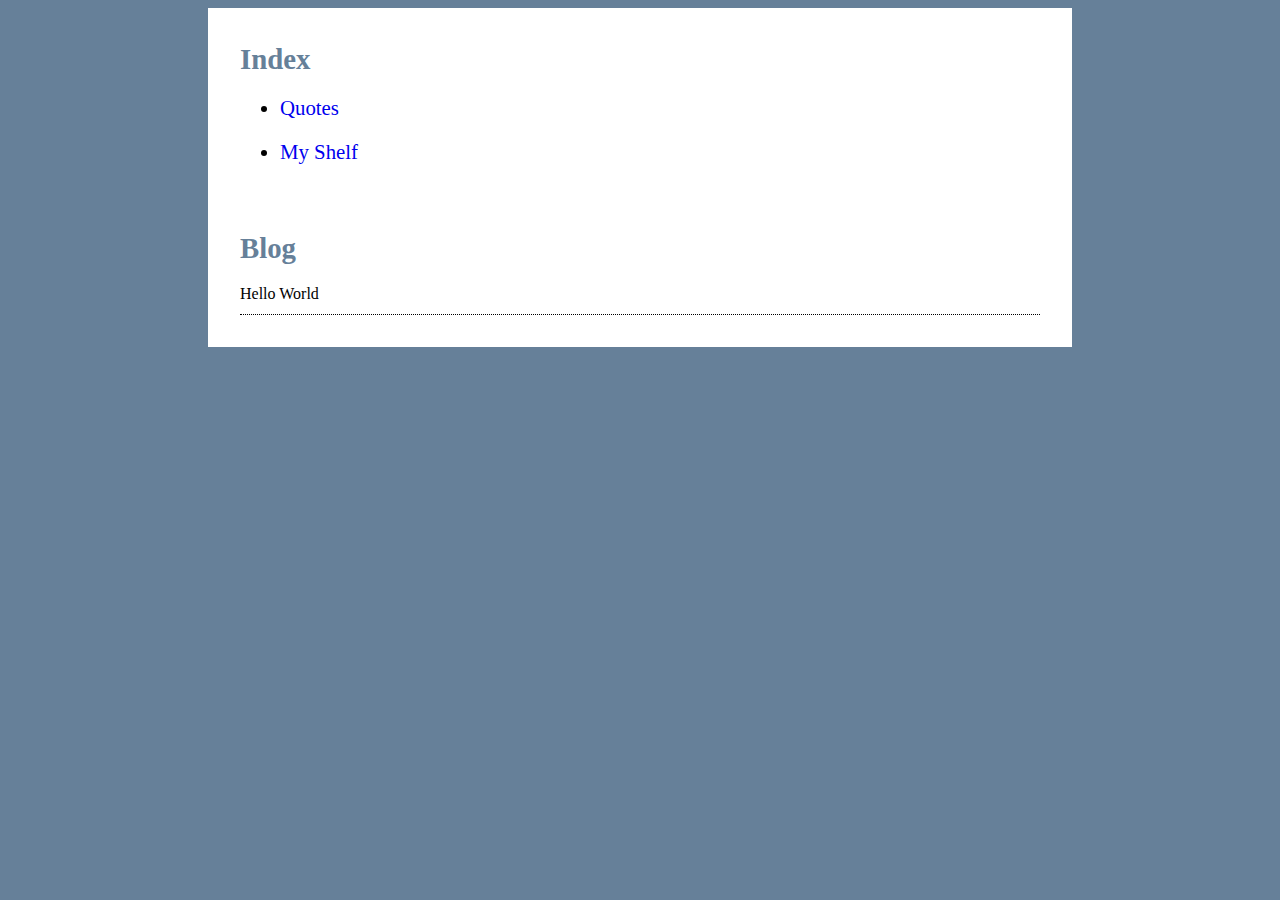
<file: index.html>
<!doctype html>
<html lang="en">
  <head>
    <link href='style/favicon.ico' rel='icon' type='image/x-icon'/>
    
    <meta http-equiv="Content-Type" content="text/html; charset=UTF-8">
    <meta name="viewport" content="width=device-width, initial-scale=1, shrink-to-fit=no">

    <title>Blog</title>
    
    <link href="style/main.css" rel="stylesheet">
  </head>

  <body>
    
    <section class="main">
      <h1>Index</h1>
      <ul>
        <li><a href="quotes/">Quotes</a></li>
        <li><a href="shelf/">My Shelf</a></li>
      </ul>
    </section>

    <section class="main">
      <h1>Blog</h1>
      <p>Hello World</p>
    </section>
    
  </body>
</html>
</file>
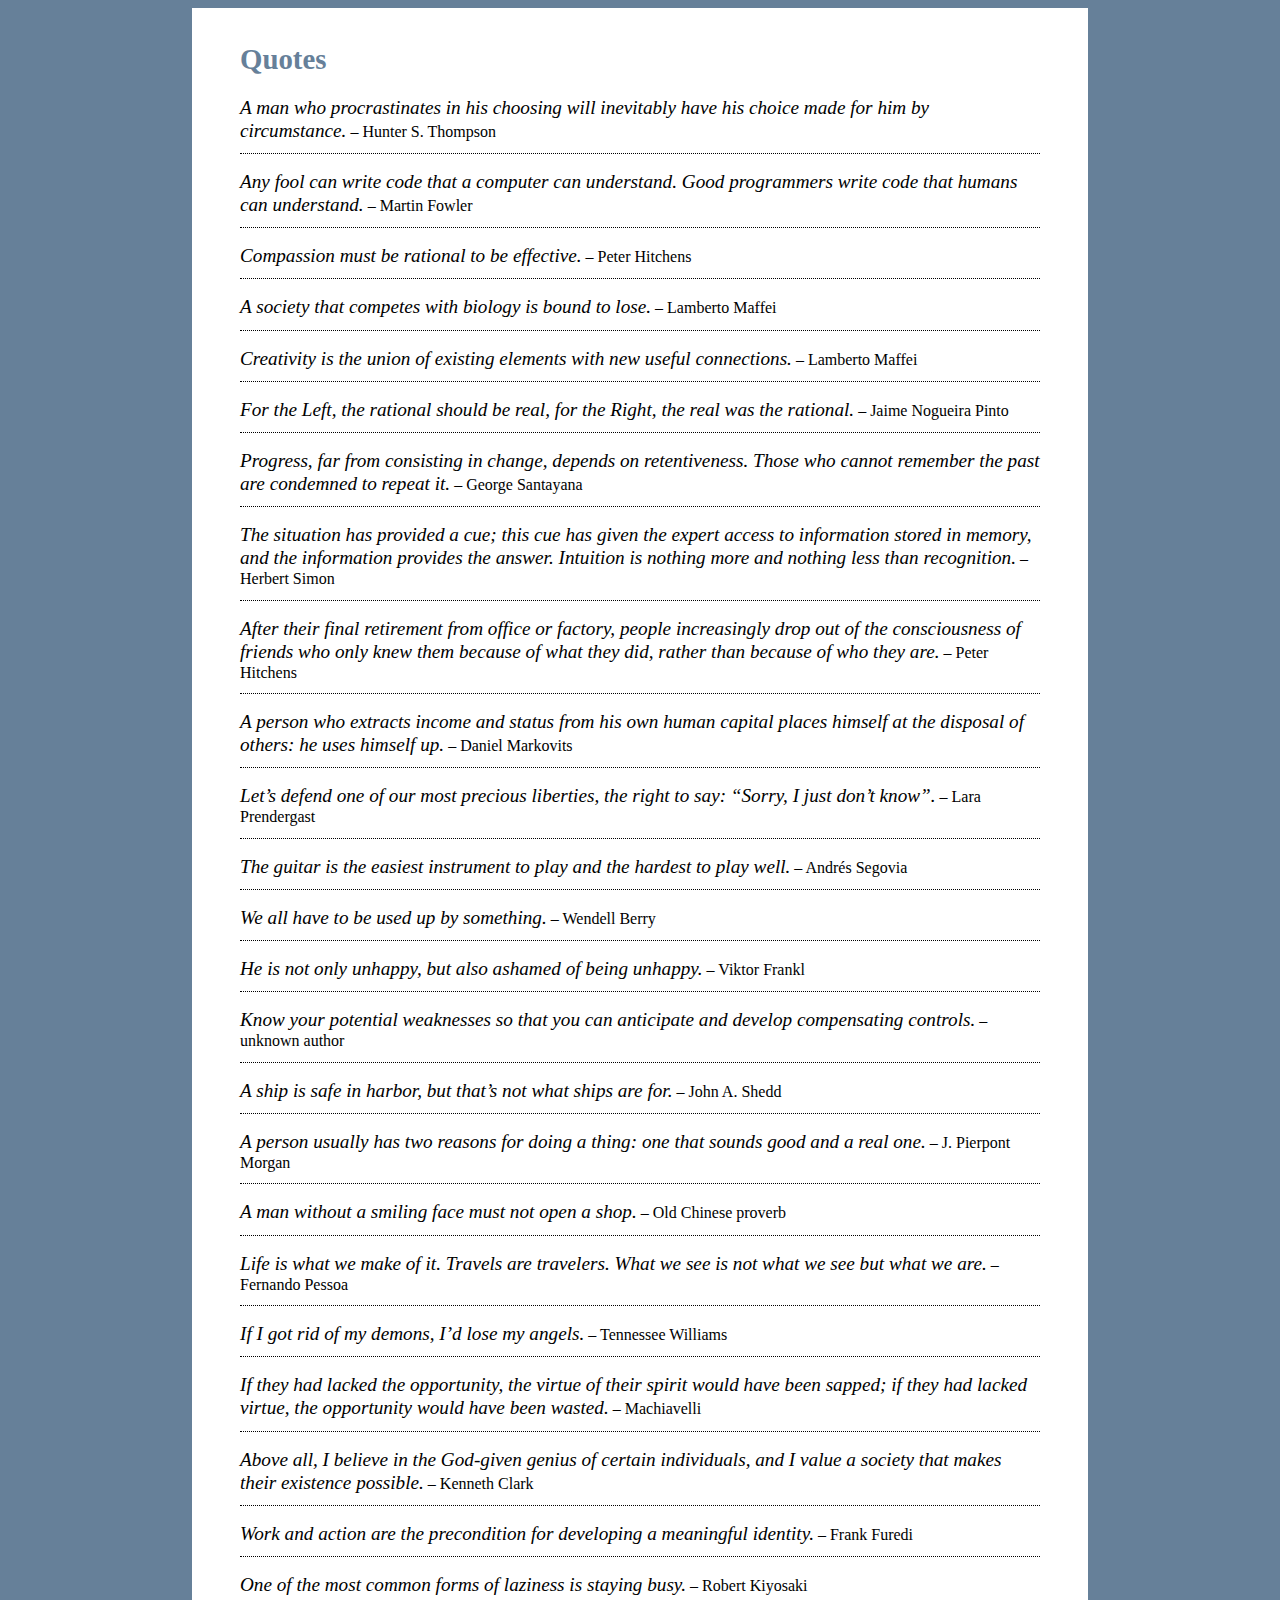
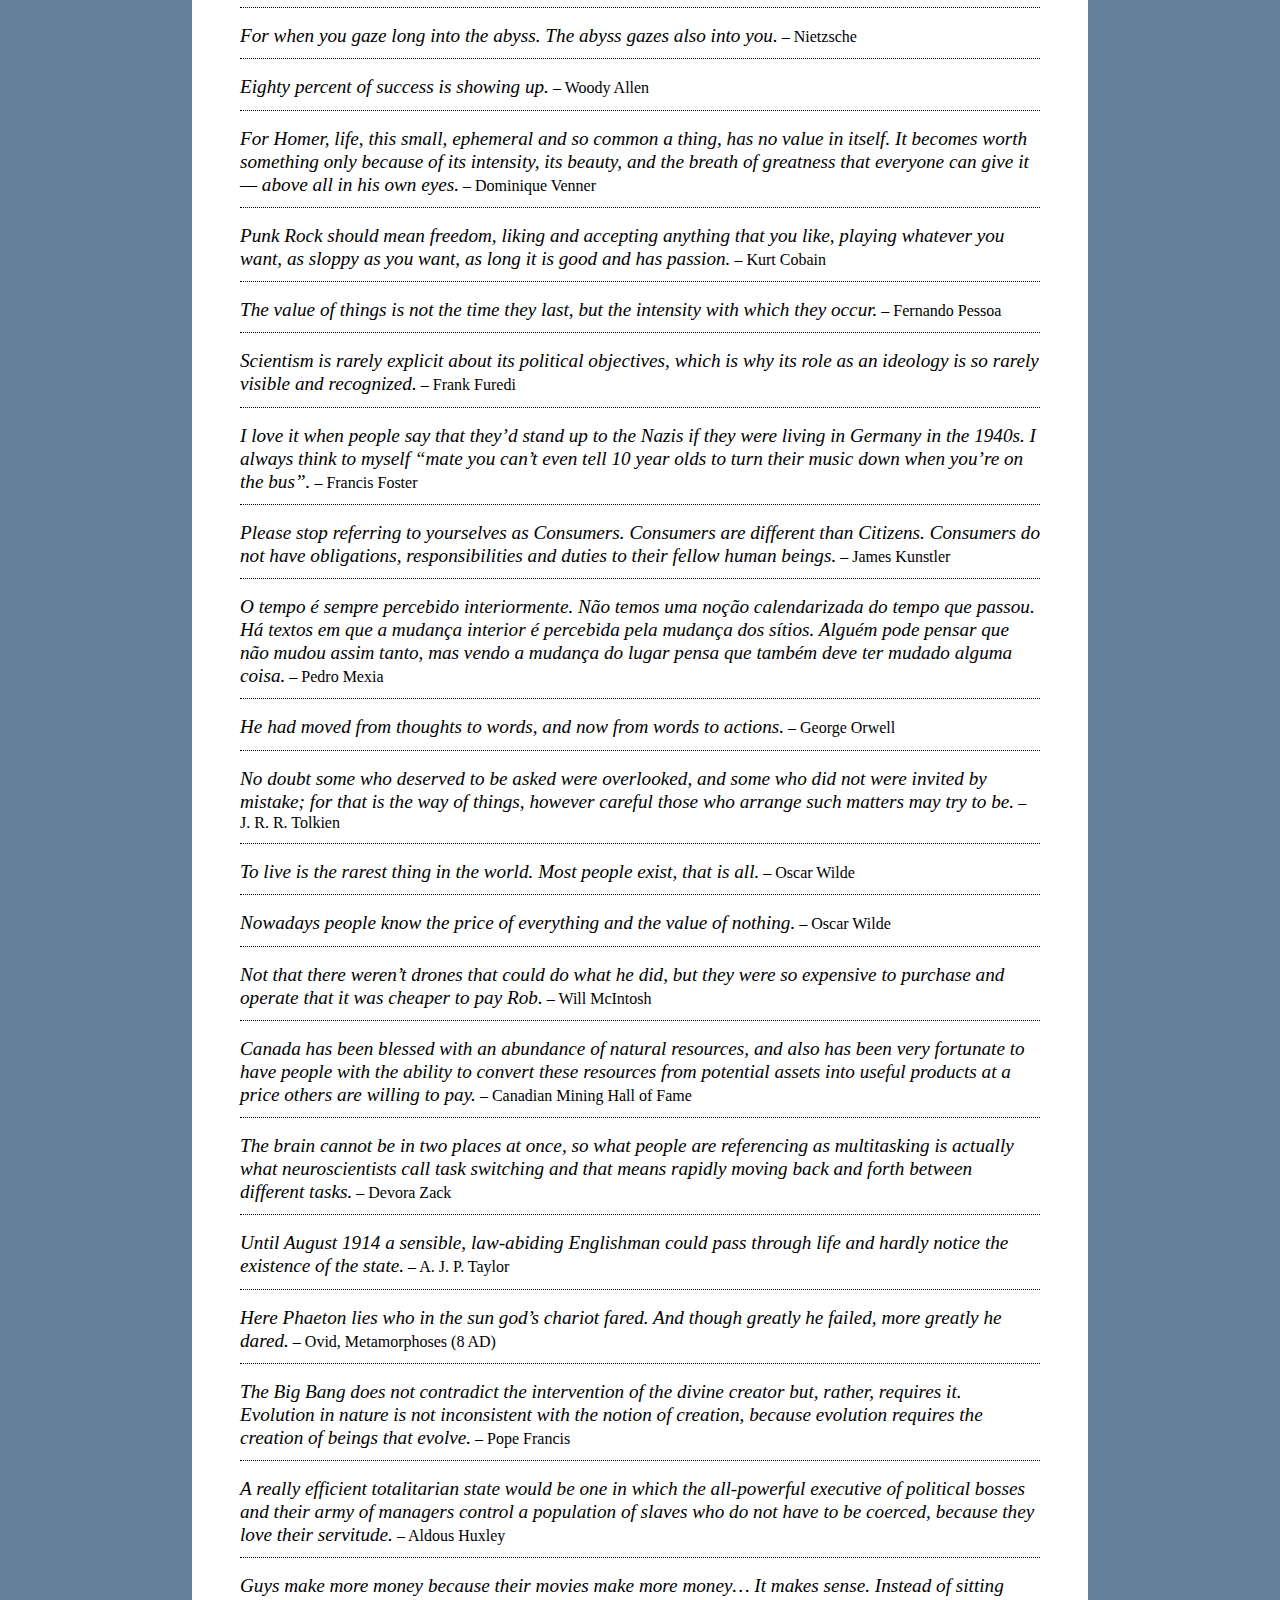
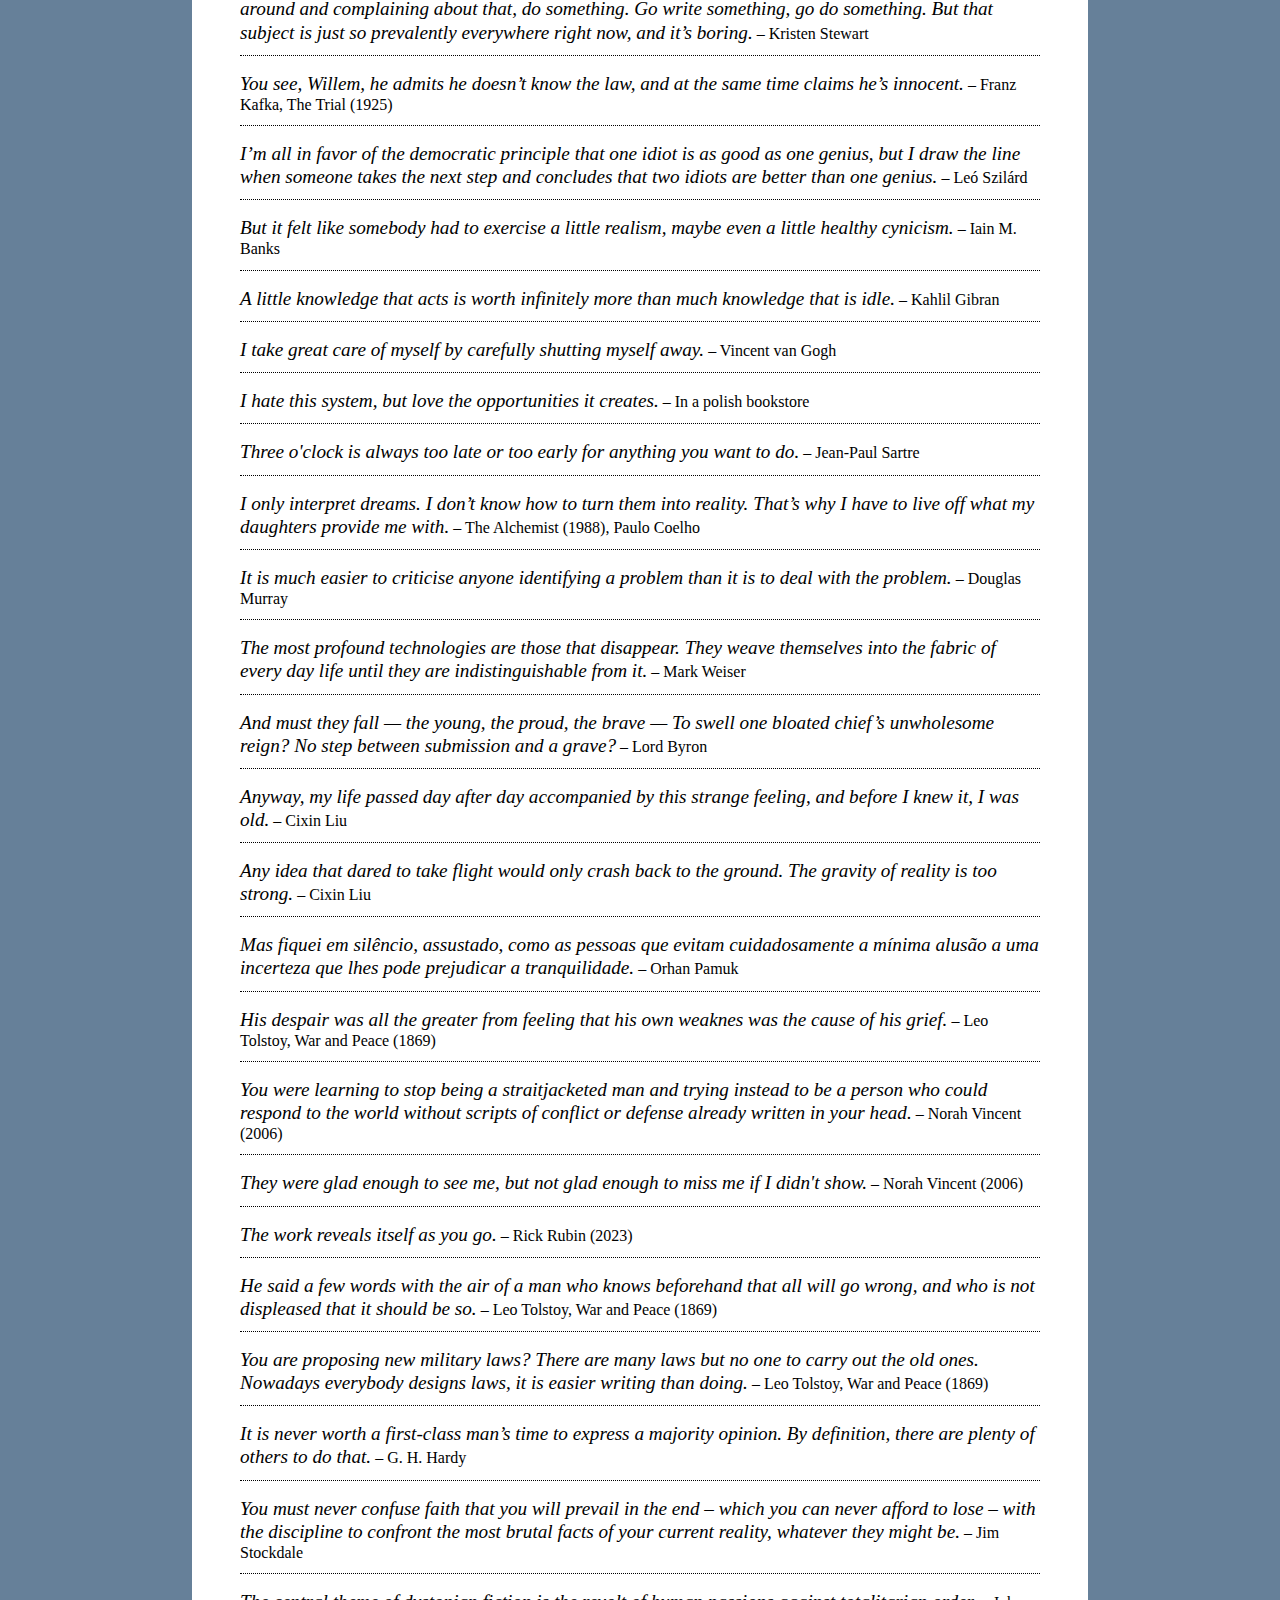
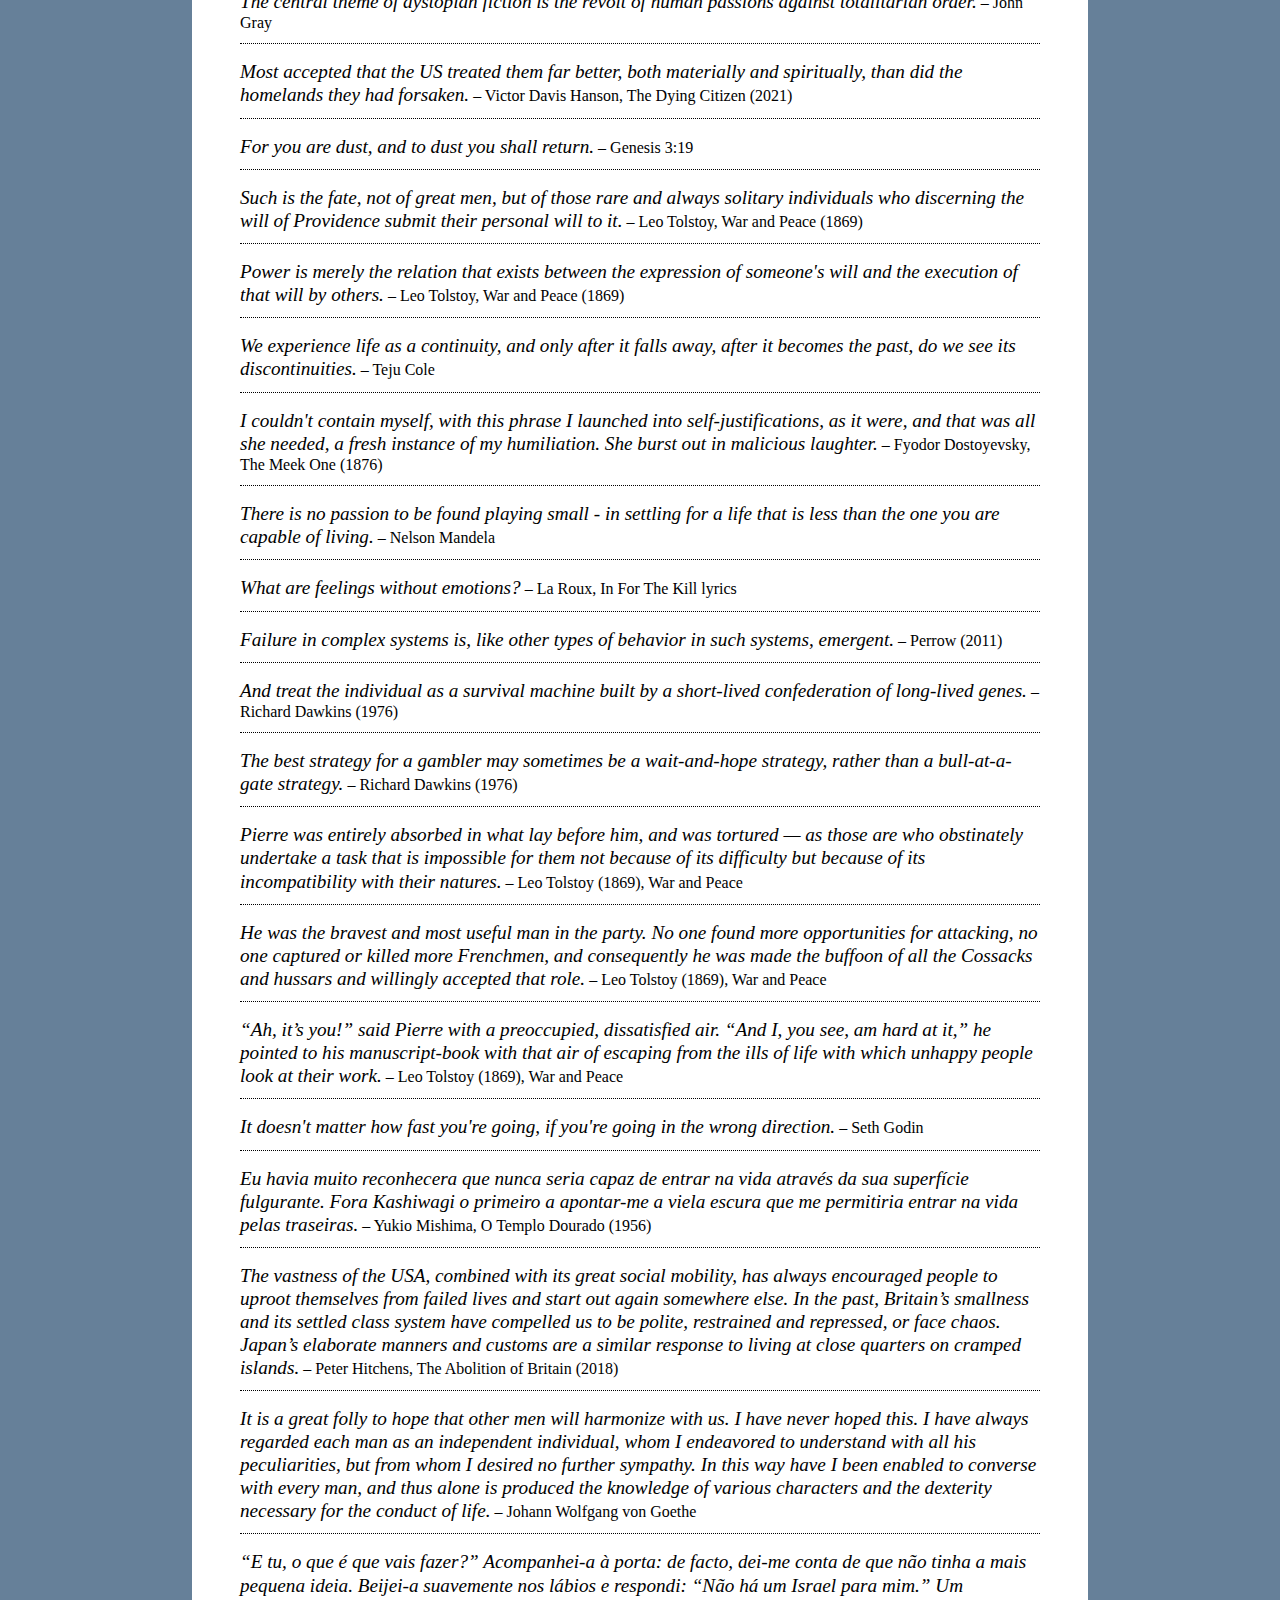
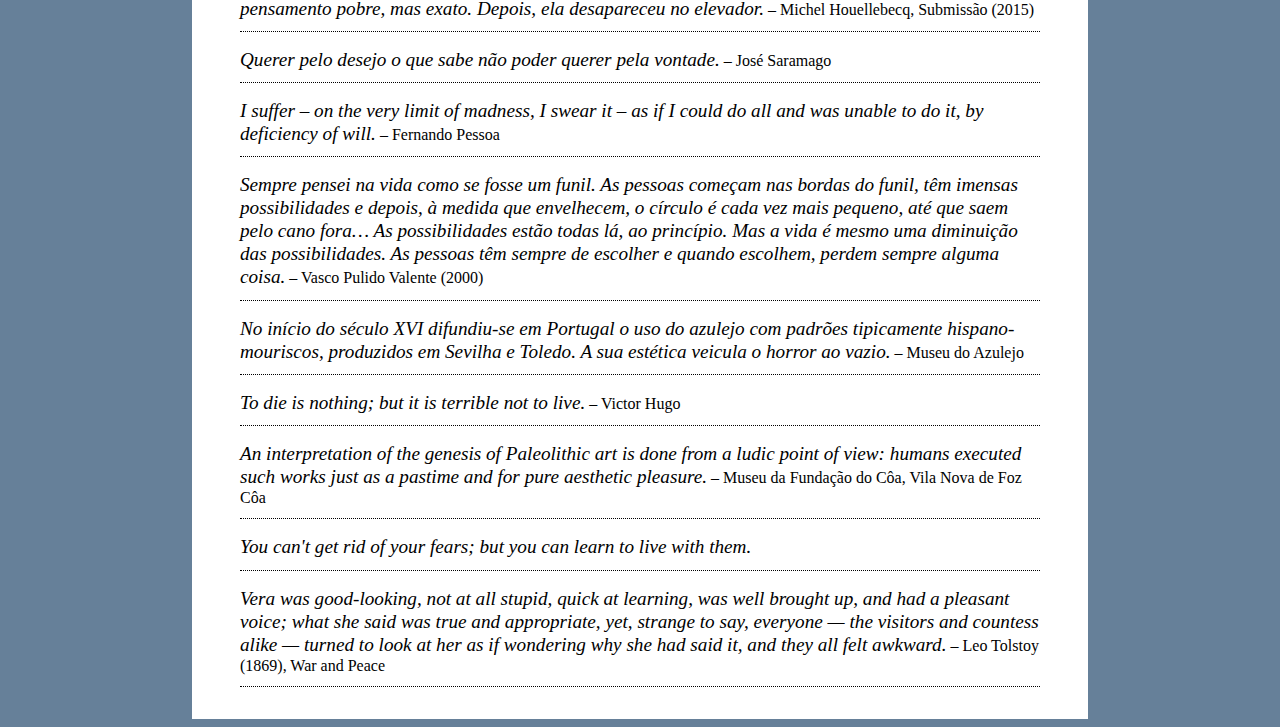
<file: quotes/index.html>
<!doctype html>
<html lang="en">
  <head>
    <link href='../favicon.ico' rel='icon' type='image/x-icon'/>
    
    <meta charset="utf-8">
    <meta name="viewport" content="width=device-width, initial-scale=1, shrink-to-fit=no">

    <title>Quotes</title>
    
    <link href="quotes.css" rel="stylesheet">
  </head>

  <body>
    <section class="quotes">
      <h1>Quotes</h1>
      <p><i>A man who procrastinates in his choosing will inevitably have his choice made for him by circumstance.</i> – Hunter S. Thompson</p>
      <p><i>Any fool can write code that a computer can understand. Good programmers write code that humans can understand.</i> – Martin Fowler</p>
      <p><i>Compassion must be rational to be effective.</i> – Peter Hitchens</p>
      <p><i>A society that competes with biology is bound to lose.</i> – Lamberto Maffei</p>
      <p><i>Creativity is the union of existing elements with new useful connections.</i> – Lamberto Maffei</p>
      <p><i>For the Left, the rational should be real, for the Right, the real was the rational.</i> – Jaime Nogueira Pinto</p>
      <p><i>Progress, far from consisting in change, depends on retentiveness. Those who cannot remember the past are condemned to repeat it.</i> – George Santayana</p>
      <p><i>The situation has provided a cue; this cue has given the expert access to information stored in memory, and the information provides the answer. Intuition is nothing more and nothing less than recognition.</i> – Herbert Simon</p>
      <p><i>After their final retirement from office or factory, people increasingly drop out of the consciousness of friends who only knew them because of what they did, rather than because of who they are.</i> – Peter Hitchens</p>
      <p><i>A person who extracts income and status from his own human capital places himself at the disposal of others: he uses himself up.</i> – Daniel Markovits</p>
      <p><i>Let’s defend one of our most precious liberties, the right to say: “Sorry, I just don’t know”.</i> – Lara Prendergast</p>
      <p><i>The guitar is the easiest instrument to play and the hardest to play well.</i> – Andrés Segovia</p>
      <p><i>We all have to be used up by something.</i> – Wendell Berry</p>
      <p><i>He is not only unhappy, but also ashamed of being unhappy.</i> – Viktor Frankl</p>
      <p><i>Know your potential weaknesses so that you can anticipate and develop compensating controls.</i> – unknown author</p>
      <p><i>A ship is safe in harbor, but that’s not what ships are for.</i> – John A. Shedd</p>
      <p><i>A person usually has two reasons for doing a thing: one that sounds good and a real one.</i> – J. Pierpont Morgan</p>
      <p><i>A man without a smiling face must not open a shop.</i> – Old Chinese proverb</p>
      <p><i>Life is what we make of it. Travels are travelers. What we see is not what we see but what we are.</i> – Fernando Pessoa</p>
      <p><i>If I got rid of my demons, I’d lose my angels.</i> – Tennessee Williams</p>
      <p><i>If they had lacked the opportunity, the virtue of their spirit would have been sapped; if they had lacked virtue, the opportunity would have been wasted.</i> – Machiavelli</p>
      <p><i>Above all, I believe in the God-given genius of certain individuals, and I value a society that makes their existence possible.</i> – Kenneth Clark</p>
      <p><i>Work and action are the precondition for developing a meaningful identity.</i> – Frank Furedi</p>
      <p><i>One of the most common forms of laziness is staying busy.</i> – Robert Kiyosaki</p>
      <p><i>For when you gaze long into the abyss. The abyss gazes also into you.</i> – Nietzsche</p>
      <p><i>Eighty percent of success is showing up.</i> – Woody Allen</p>
      <p><i>For Homer, life, this small, ephemeral and so common a thing, has no value in itself. It becomes worth something only because of its intensity, its beauty, and the breath of greatness that everyone can give it — above all in his own eyes.</i> – Dominique Venner</p>
      <p><i>Punk Rock should mean freedom, liking and accepting anything that you like, playing whatever you want, as sloppy as you want, as long it is good and has passion.</i> – Kurt Cobain</p>
      <p><i>The value of things is not the time they last, but the intensity with which they occur.</i> – Fernando Pessoa</p>	
      <p><i>Scientism is rarely explicit about its political objectives, which is why its role as an ideology is so rarely visible and recognized.</i> – Frank Furedi</p>
      <p><i>I love it when people say that they’d stand up to the Nazis if they were living in Germany in the 1940s. I always think to myself “mate you can’t even tell 10 year olds to turn their music down when you’re on the bus”.</i> – Francis Foster</p>
      <p><i>Please stop referring to yourselves as Consumers. Consumers are different than Citizens. Consumers do not have obligations, responsibilities and duties to their fellow human beings.</i> – James Kunstler</p>
      <p><i>O tempo é sempre percebido interiormente. Não temos uma noção calendarizada do tempo que passou. Há textos em que a mudança interior é percebida pela mudança dos sítios. Alguém pode pensar que não mudou assim tanto, mas vendo a mudança do lugar pensa que também deve ter mudado alguma coisa.</i> – Pedro Mexia</p>
      <p><i>He had moved from thoughts to words, and now from words to actions.</i> – George Orwell</p>
      <p><i>No doubt some who deserved to be asked were overlooked, and some who did not were invited by mistake; for that is the way of things, however careful those who arrange such matters may try to be.</i> – J. R. R. Tolkien</p>
      <p><i>To live is the rarest thing in the world. Most people exist, that is all.</i> – Oscar Wilde</p> 
      <p><i>Nowadays people know the price of everything and the value of nothing.</i> – Oscar Wilde</p>
      <p><i>Not that there weren’t drones that could do what he did, but they were so expensive to purchase and operate that it was cheaper to pay Rob.</i> – Will McIntosh</p>
      <p><i>Canada has been blessed with an abundance of natural resources, and also has been very fortunate to have people with the ability to convert these resources from potential assets into useful products at a price others are willing to pay.</i> – Canadian Mining Hall of Fame</p>
      <p><i>The brain cannot be in two places at once, so what people are referencing as multitasking is actually what neuroscientists call task switching and that means rapidly moving back and forth between different tasks.</i> – Devora Zack</p>
      <p><i>Until August 1914 a sensible, law-abiding Englishman could pass through life and hardly notice the existence of the state.</i> – A. J. P. Taylor</p>
      <p><i>Here Phaeton lies who in the sun god’s chariot fared. And though greatly he failed, more greatly he dared.</i> – Ovid, Metamorphoses (8 AD)</p>
      <p><i>The Big Bang does not contradict the intervention of the divine creator but, rather, requires it. Evolution in nature is not inconsistent with the notion of creation, because evolution requires the creation of beings that evolve.</i> – Pope Francis</p>
      <p><i>A really efficient totalitarian state would be one in which the all-powerful executive of political bosses and their army of managers control a population of slaves who do not have to be coerced, because they love their servitude.</i> – Aldous Huxley</p>
      <p><i>Guys make more money because their movies make more money… It makes sense. Instead of sitting around and complaining about that, do something. Go write something, go do something. But that subject is just so prevalently everywhere right now, and it’s boring.</i> – Kristen Stewart</p>
      <p><i>You see, Willem, he admits he doesn’t know the law, and at the same time claims he’s innocent.</i> – Franz Kafka, The Trial (1925)</p>
      <p><i>I’m all in favor of the democratic principle that one idiot is as good as one genius, but I draw the line when someone takes the next step and concludes that two idiots are better than one genius.</i> – Leó Szilárd</p>
      <p><i>But it felt like somebody had to exercise a little realism, maybe even a little healthy cynicism.</i> – Iain M. Banks</p>
      <p><i>A little knowledge that acts is worth infinitely more than much knowledge that is idle.</i> – Kahlil Gibran</p>
      <p><i>I take great care of myself by carefully shutting myself away.</i> – Vincent van Gogh</p>
      <p><i>I hate this system, but love the opportunities it creates.</i> – In a polish bookstore</p>
      <p><i>Three o'clock is always too late or too early for anything you want to do.</i> – Jean-Paul Sartre</p>
      <p><i>I only interpret dreams. I don’t know how to turn them into reality. That’s why I have to live off what my daughters provide me with.</i> – The Alchemist (1988), Paulo Coelho</p>
      <p><i>It is much easier to criticise anyone identifying a problem than it is to deal with the problem.</i> – Douglas Murray</p>
      <p><i>The most profound technologies are those that disappear. They weave themselves into the fabric of every day life until they are indistinguishable from it.</i> – Mark Weiser</p>
      <p><i>And must they fall — the young, the proud, the brave — To swell one bloated chief’s unwholesome reign? No step between submission and a grave?</i> – Lord Byron</p>
      <p><i>Anyway, my life passed day after day accompanied by this strange feeling, and before I knew it, I was old.</i> – Cixin Liu</p>
      <p><i>Any idea that dared to take flight would only crash back to the ground. The gravity of reality is too strong.</i> – Cixin Liu</p>
      <p><i>Mas fiquei em silêncio, assustado, como as pessoas que evitam cuidadosamente a mínima alusão a uma incerteza que lhes pode prejudicar a tranquilidade.</i> – Orhan Pamuk</p>
      <p><i>His despair was all the greater from feeling that his own weaknes was the cause of his grief.</i> – Leo Tolstoy, War and Peace (1869)</p>
      <p><i>You were learning to stop being a straitjacketed man and trying instead to be a person who could respond to the world without scripts of conflict or defense already written in your head.</i> – Norah Vincent (2006)</p>
      <p><i>They were glad enough to see me, but not glad enough to miss me if I didn't show.</i> – Norah Vincent (2006)</p>
      <p><i>The work reveals itself as you go.</i> – Rick Rubin (2023)</p>
      <p><i>He said a few words with the air of a man who knows beforehand that all will go wrong, and who is not displeased that it should be so.</i> – Leo Tolstoy, War and Peace (1869)</p>
      <p><i>You are proposing new military laws? There are many laws but no one to carry out the old ones. Nowadays everybody designs laws, it is easier writing than doing.</i> – Leo Tolstoy, War and Peace (1869)</p>
      <p><i>It is never worth a first-class man’s time to express a majority opinion. By definition, there are plenty of others to do that.</i> – G. H. Hardy</p>
      <p><i>You must never confuse faith that you will prevail in the end – which you can never afford to lose – with the discipline to confront the most brutal facts of your current reality, whatever they might be.</i> – Jim Stockdale</p>
      <p><i>The central theme of dystopian fiction is the revolt of human passions against totalitarian order.</i> – John Gray</p>
      <p><i>Most accepted that the US treated them far better, both materially and spiritually, than did the homelands they had forsaken.</i> – Victor Davis Hanson, The Dying Citizen (2021)</p>
      <p><i>For you are dust, and to dust you shall return.</i> – Genesis 3:19</p>
      <p><i>Such is the fate, not of great men, but of those rare and always solitary individuals who discerning the will of Providence submit their personal will to it.</i> – Leo Tolstoy, War and Peace (1869)</p>
      <p><i>Power is merely the relation that exists between the expression of someone's will and the execution of that will by others.</i> – Leo Tolstoy, War and Peace (1869)</p>
      <p><i>We experience life as a continuity, and only after it falls away, after it becomes the past, do we see its discontinuities.</i> – Teju Cole</p>
      <p><i>I couldn't contain myself, with this phrase I launched into self-justifications, as it were, and that was all she needed, a fresh instance of my humiliation. She burst out in malicious laughter.</i> – Fyodor Dostoyevsky, The Meek One (1876)</p>
      <p><i>There is no passion to be found playing small - in settling for a life that is less than the one you are capable of living.</i> – Nelson Mandela</p>
      <p><i>What are feelings without emotions?</i> – La Roux, In For The Kill lyrics</p>
      <p><i>Failure in complex  systems is, like other types of behavior in such systems, emergent.</i> – Perrow (2011)</p>
      <p><i>And treat the individual as a survival machine built by a short-lived confederation of long-lived genes.</i> – Richard Dawkins (1976)</p>
      <p><i>The best strategy for a gambler may sometimes be a wait-and-hope strategy, rather than a bull-at-a-gate strategy.</i> – Richard Dawkins (1976)</p>
      <p><i>Pierre was entirely absorbed in what lay before him, and was tortured — as those are who obstinately undertake a task that is impossible for them not because of its difficulty but because of its incompatibility with their natures.</i> – Leo Tolstoy (1869), War and Peace</p>
      <p><i>He was the bravest and most useful man in the party. No one found more opportunities for attacking, no one captured or killed more Frenchmen, and consequently he was made the buffoon of all the Cossacks and hussars and willingly accepted that role.</i> – Leo Tolstoy (1869), War and Peace</p>
      <p><i>“Ah, it’s you!” said Pierre with a preoccupied, dissatisfied air. “And I, you see, am hard at it,” he pointed to his manuscript-book with that air of escaping from the ills of life with which unhappy people look at their work.</i> – Leo Tolstoy (1869), War and Peace</p>
      <p><i>It doesn't matter how fast you're going, if you're going in the wrong direction.</i> – Seth Godin</p>
      <p><i>Eu havia muito reconhecera que nunca seria capaz de entrar na vida através da sua superfície fulgurante. Fora Kashiwagi o primeiro a apontar-me a viela escura que me permitiria entrar na vida pelas traseiras.</i> – Yukio Mishima, O Templo Dourado (1956)</p>
      <p><i>The vastness of the USA, combined with its great social mobility, has always encouraged people to uproot themselves from failed lives and start out again somewhere else. In the past, Britain’s smallness and its settled class system have compelled us to be polite, restrained and repressed, or face chaos. Japan’s elaborate manners and customs are a similar response to living at close quarters on cramped islands.</i> – Peter Hitchens, The Abolition of Britain (2018)</p>
      <p><i>It is a great folly to hope that other men will harmonize with us. I have never hoped this. I have always regarded each man as an independent individual, whom I endeavored to understand with all his peculiarities, but from whom I desired no further sympathy. In this way have I been enabled to converse with every man, and thus alone is produced the knowledge of various characters and the dexterity necessary for the conduct of life.</i> – Johann Wolfgang von Goethe</p>
      <p><i>“E tu, o que é que vais fazer?” Acompanhei-a à porta: de facto, dei-me conta de que não tinha a mais pequena ideia. Beijei-a suavemente nos lábios e respondi: “Não há um Israel para mim.” Um pensamento pobre, mas exato. Depois, ela desapareceu no elevador.</i> – Michel Houellebecq, Submissão (2015)</p>
      <p><i>Querer pelo desejo o que sabe não poder querer pela vontade.</i> – José Saramago</p>
      <p><i>I suffer – on the very limit of madness, I swear it – as if I could do all and was unable to do it, by deficiency of will.</i> – Fernando Pessoa</p>
      <p><i>Sempre pensei na vida como se fosse um funil. As pessoas começam nas bordas do funil, têm imensas possibilidades e depois, à medida que envelhecem, o círculo é cada vez mais pequeno, até que saem pelo cano fora… As possibilidades estão todas lá, ao princípio. Mas a vida é mesmo uma diminuição das possibilidades. As pessoas têm sempre de escolher e quando escolhem, perdem sempre alguma coisa.</i> – Vasco Pulido Valente (2000)</p>
      <p><i>No início do século XVI difundiu-se em Portugal o uso do azulejo com padrões tipicamente hispano-mouriscos, produzidos em Sevilha e Toledo. A sua estética veicula o horror ao vazio.</i> – Museu do Azulejo</p>
      <p><i>To die is nothing; but it is terrible not to live.</i> – Victor Hugo</p>
      <p><i>An interpretation of the genesis of Paleolithic art is done from a ludic point of view: humans executed such works just as a pastime and for pure aesthetic pleasure.</i> – Museu da Fundação do Côa, Vila Nova de Foz Côa</p>
      <p><i>You can't get rid of your fears; but you can learn to live with them.</i></p>
      <p><i>Vera was good-looking, not at all stupid, quick at learning, was well brought up, and had a pleasant voice; what she said was true and appropriate, yet, strange to say, everyone — the visitors and countess alike — turned to look at her as if wondering why she had said it, and they all felt awkward.</i> – Leo Tolstoy (1869), War and Peace</p>
    </section>
  </body>
</html>
</file>
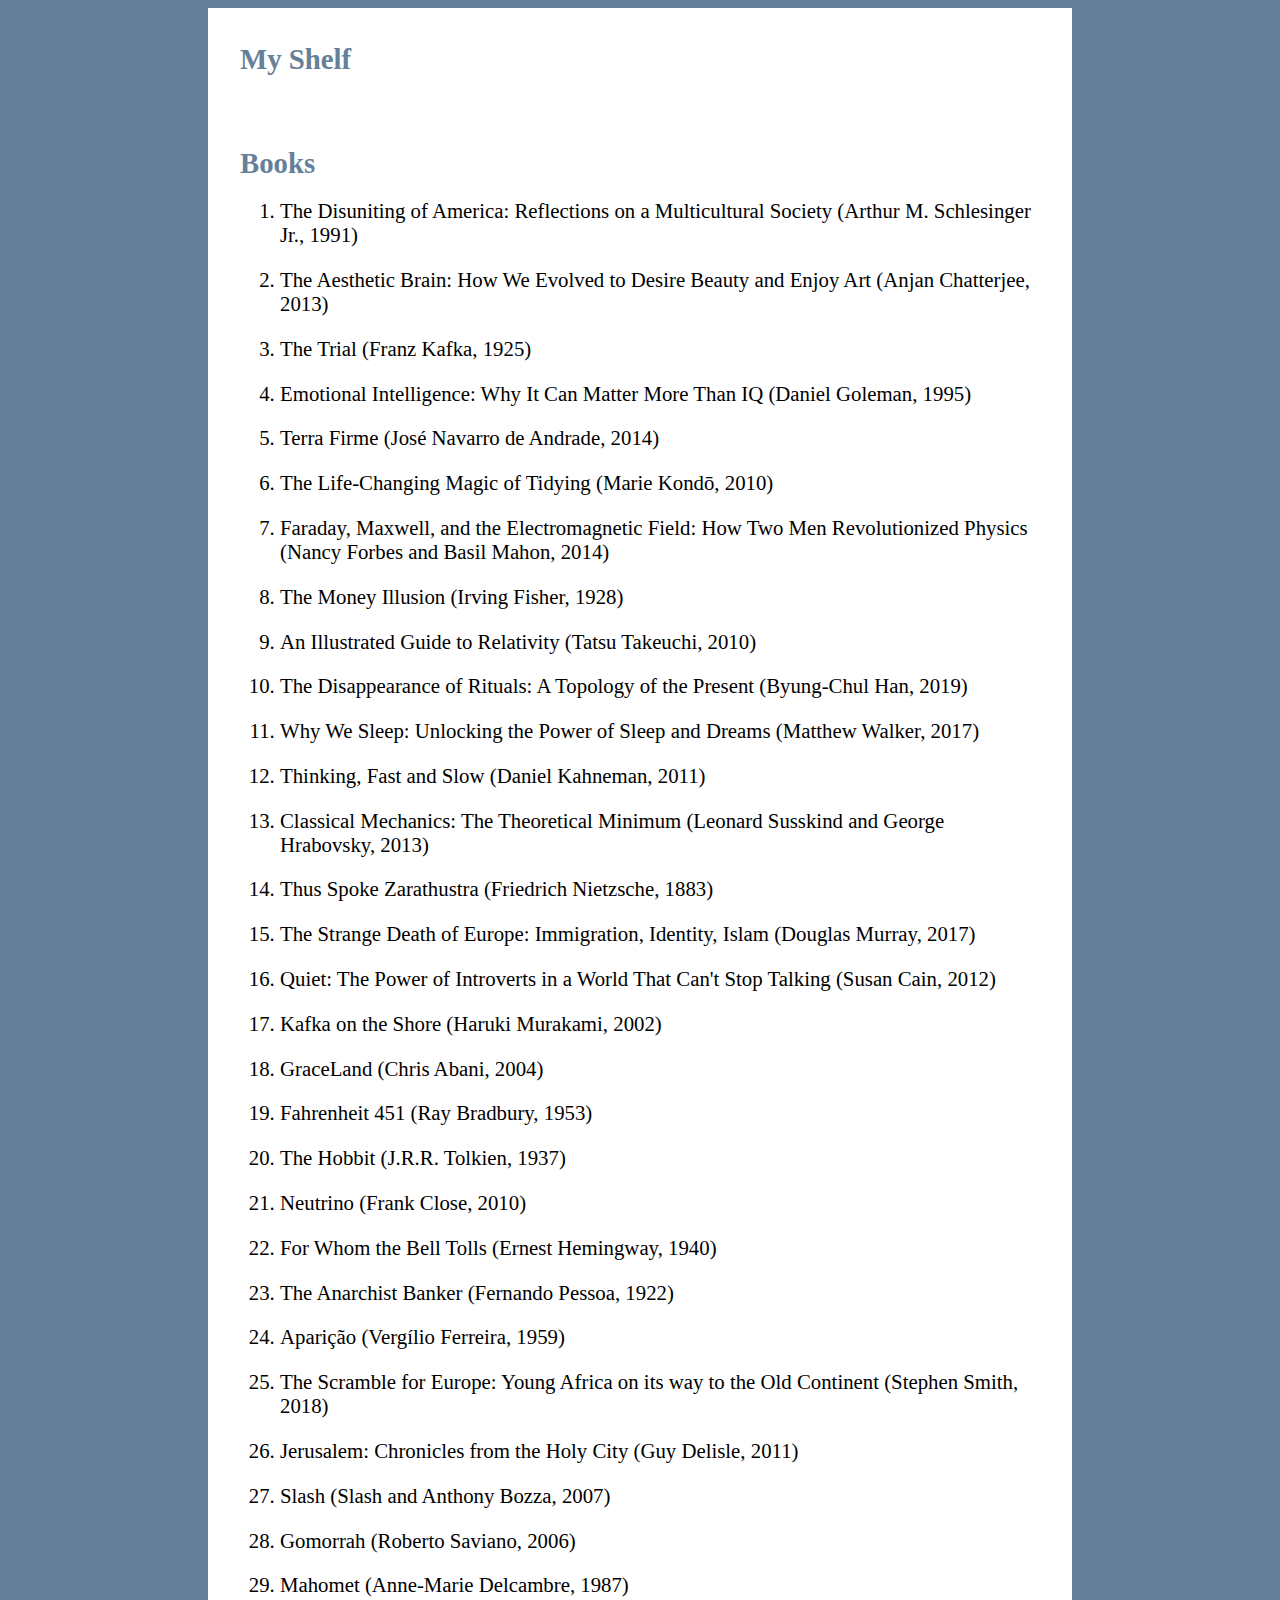
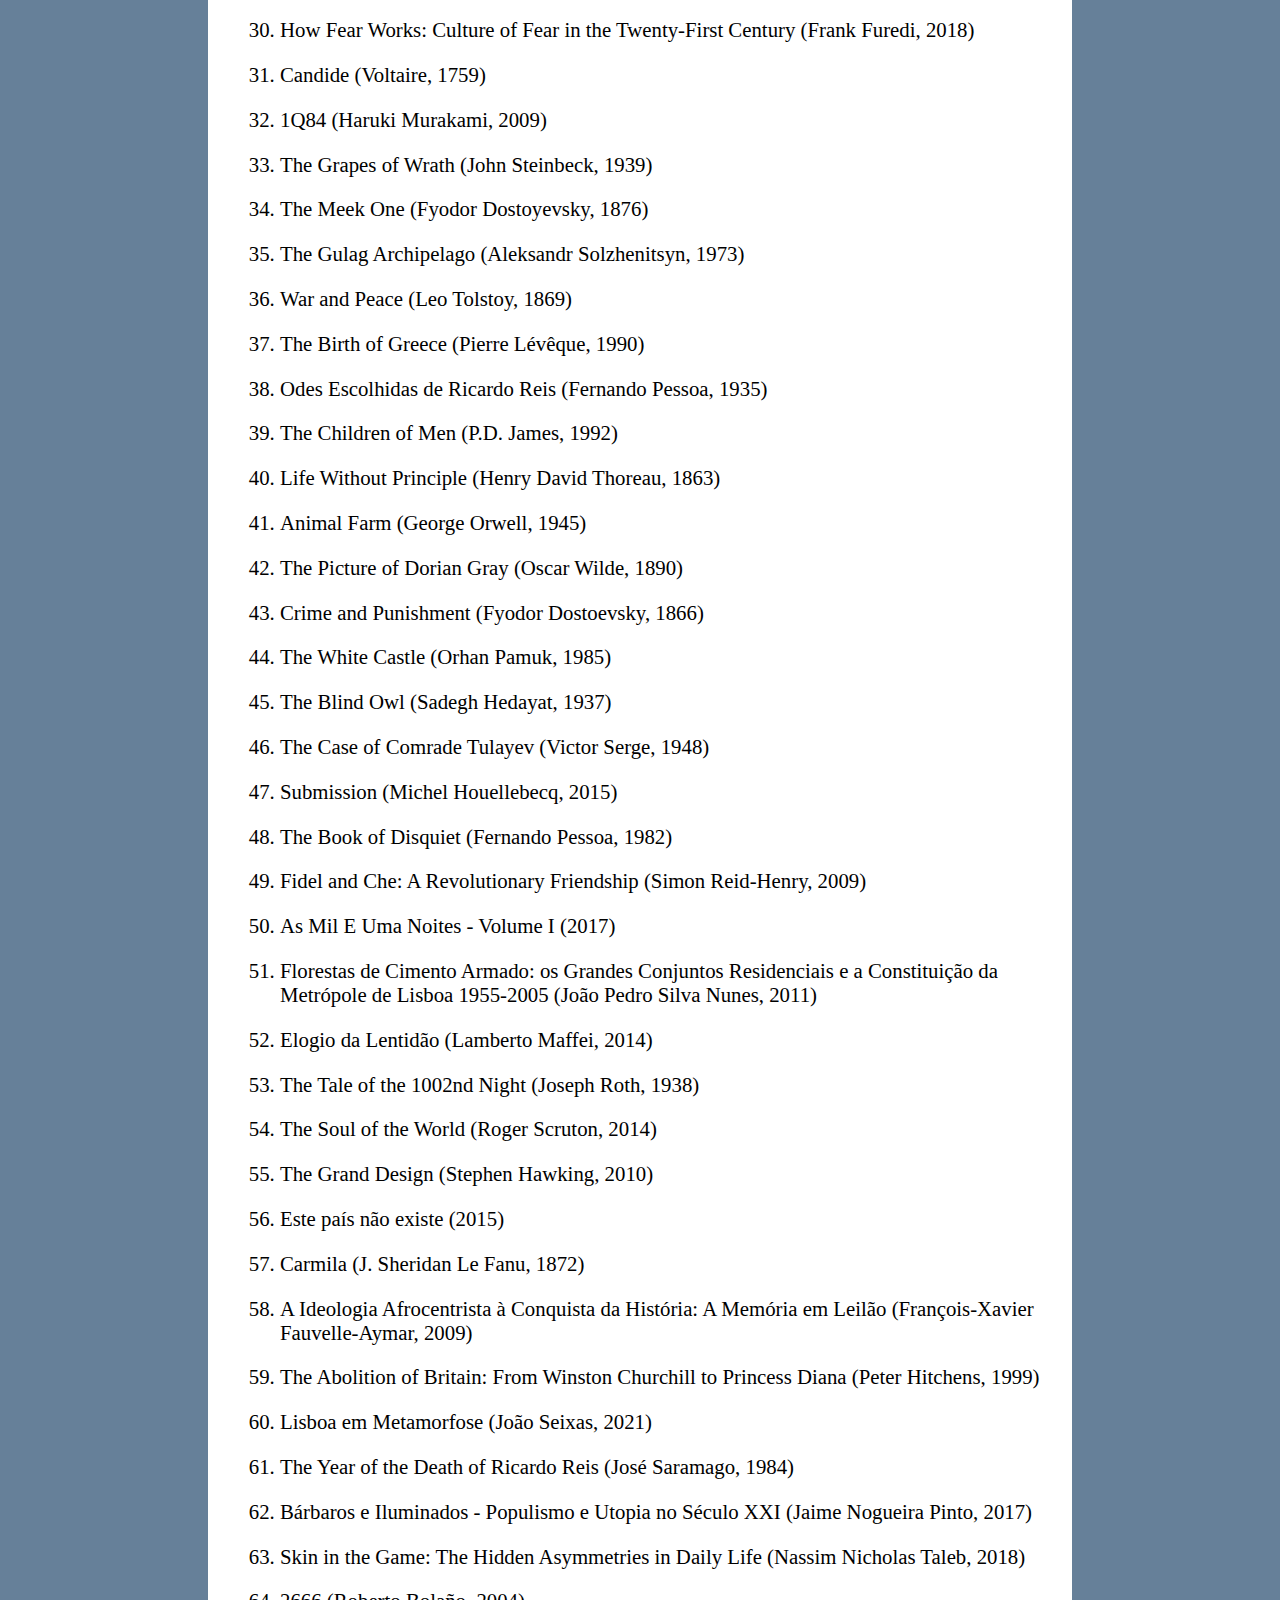
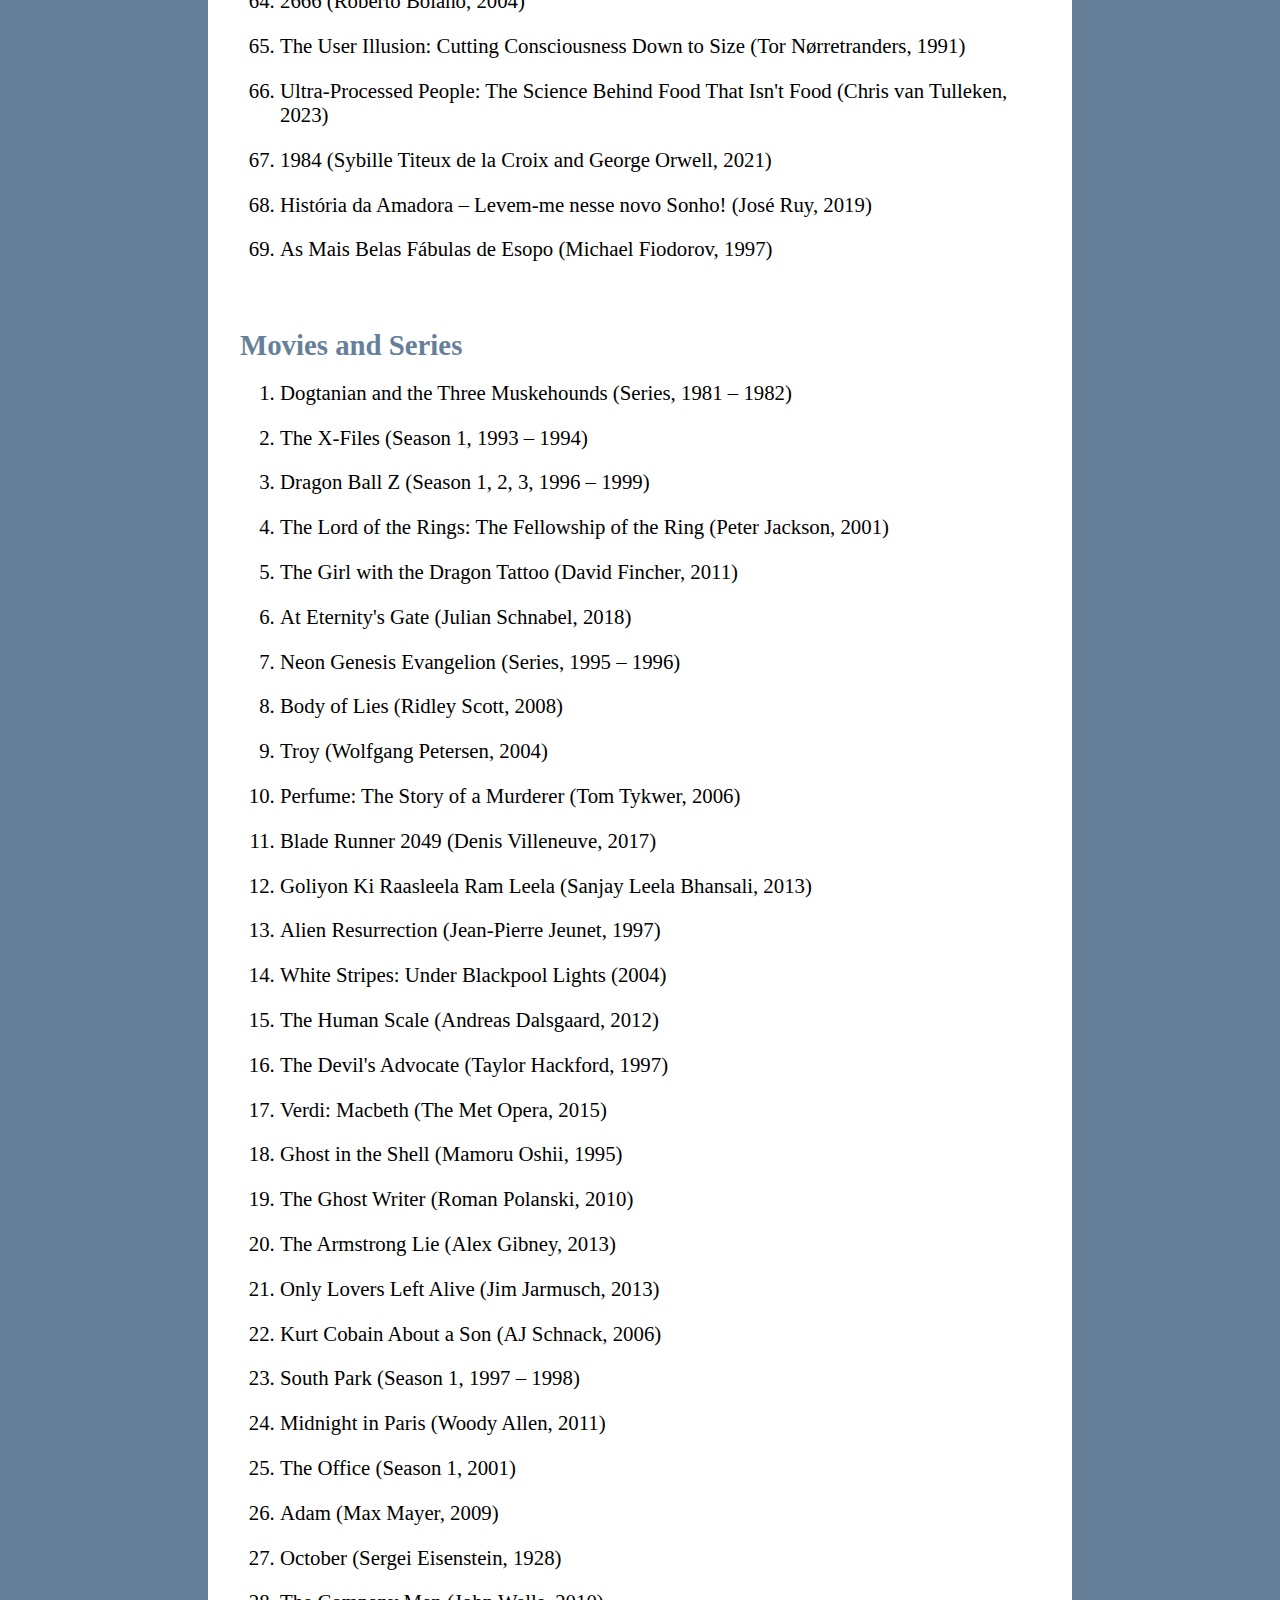
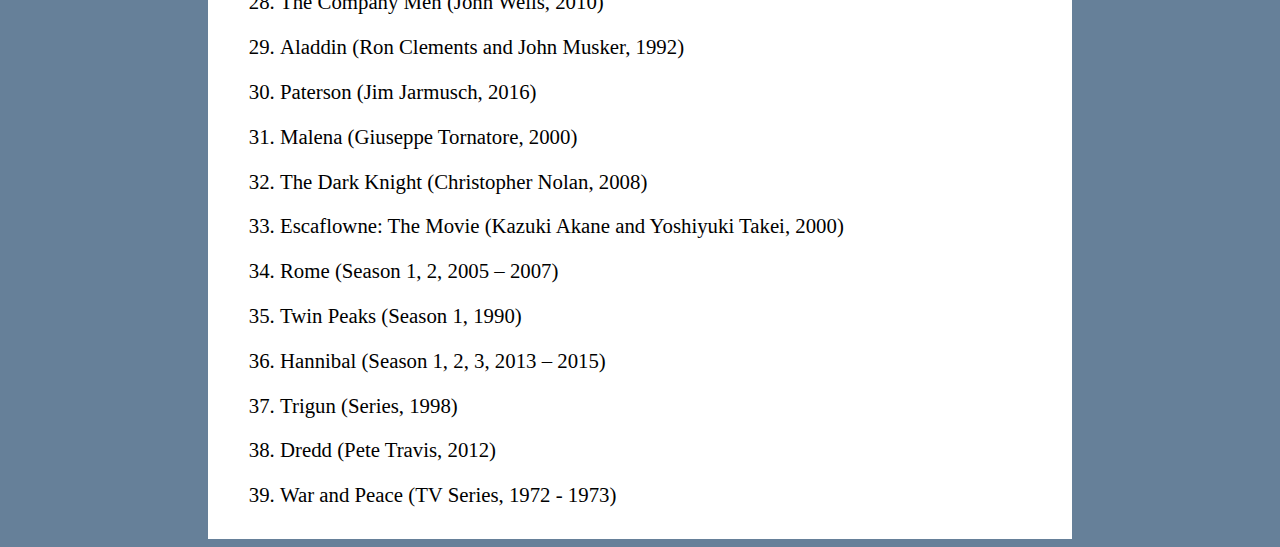
<file: myshelf.html>
<!doctype html>
<html lang="en">
  <head>
    <link href='../style/favicon.ico' rel='icon' type='image/x-icon'/>
    
    <meta http-equiv="Content-Type" content="text/html; charset=UTF-8">
    <meta name="viewport" content="width=device-width, initial-scale=1, shrink-to-fit=no">

    <title>My Shelf</title>
    
    <link href="../style/main.css" rel="stylesheet">
  </head>
    <body>
        <section class="main">
          <h1>My Shelf</h1>
        </section>
      
        <section class="main">
            <h1>Books</h1>
            <ol>
                <li>The Disuniting of America: Reflections on a Multicultural Society (Arthur M. Schlesinger Jr., 1991)</li>
                <li>The Aesthetic Brain: How We Evolved to Desire Beauty and Enjoy Art (Anjan Chatterjee, 2013)</li>
                <li>The Trial (Franz Kafka, 1925)</li>
                <li>Emotional Intelligence: Why It Can Matter More Than IQ (Daniel Goleman, 1995)</li>
                <li>Terra Firme (José Navarro de Andrade, 2014)</li>
                <li>The Life-Changing Magic of Tidying (Marie Kondō, 2010)</li>
                <li>Faraday, Maxwell, and the Electromagnetic Field: How Two Men Revolutionized Physics (Nancy Forbes and Basil Mahon, 2014)</li>
                <li>The Money Illusion (Irving Fisher, 1928)</li>
                <li>An Illustrated Guide to Relativity (Tatsu Takeuchi, 2010)</li>
                <li>The Disappearance of Rituals: A Topology of the Present (Byung-Chul Han, 2019)</li>
                <li>Why We Sleep: Unlocking the Power of Sleep and Dreams (Matthew Walker, 2017)</li>
                <li>Thinking, Fast and Slow (Daniel Kahneman, 2011)</li>
                <li>Classical Mechanics: The Theoretical Minimum (Leonard Susskind and George Hrabovsky, 2013)</li>
                <li>Thus Spoke Zarathustra (Friedrich Nietzsche, 1883)</li>
                <li>The Strange Death of Europe: Immigration, Identity, Islam (Douglas Murray, 2017)</li>
                <li>Quiet: The Power of Introverts in a World That Can't Stop Talking (Susan Cain, 2012)</li>
                <li>Kafka on the Shore (Haruki Murakami, 2002)</li>
                <li>GraceLand (Chris Abani, 2004)</li>
                <li>Fahrenheit 451 (Ray Bradbury, 1953)</li>
                <li>The Hobbit (J.R.R. Tolkien, 1937)</li>
                <li>Neutrino (Frank Close, 2010)</li>
                <li>For Whom the Bell Tolls (Ernest Hemingway, 1940)</li>
                <li>The Anarchist Banker (Fernando Pessoa, 1922)</li>
                <li>Aparição (Vergílio Ferreira, 1959)</li>
                <li>The Scramble for Europe: Young Africa on its way to the Old Continent (Stephen Smith, 2018)</li>
                <li>Jerusalem: Chronicles from the Holy City (Guy Delisle, 2011)</li>
                <li>Slash (Slash and Anthony Bozza, 2007)</li>
                <li>Gomorrah (Roberto Saviano, 2006)</li>
                <li>Mahomet (Anne-Marie Delcambre, 1987)</li>
                <li>How Fear Works: Culture of Fear in the Twenty-First Century (Frank Furedi, 2018)</li>
                <li>Candide (Voltaire, 1759)</li>
                <li>1Q84 (Haruki Murakami, 2009)</li>
                <li>The Grapes of Wrath (John Steinbeck, 1939)</li>
                <li>The Meek One (Fyodor Dostoyevsky, 1876)</li>
                <li>The Gulag Archipelago (Aleksandr Solzhenitsyn, 1973)</li>
                <li>War and Peace (Leo Tolstoy, 1869)</li>
                <li>The Birth of Greece (Pierre Lévêque, 1990)</li>
                <li>Odes Escolhidas de Ricardo Reis (Fernando Pessoa, 1935)</li>
                <li>The Children of Men (P.D. James, 1992)</li>
                <li>Life Without Principle (Henry David Thoreau, 1863)</li>
                <li>Animal Farm (George Orwell, 1945)</li>
                <li>The Picture of Dorian Gray (Oscar Wilde, 1890)</li>
                <li>Crime and Punishment (Fyodor Dostoevsky, 1866)</li>
                <li>The White Castle (Orhan Pamuk, 1985)</li>
                <li>The Blind Owl (Sadegh Hedayat, 1937)</li>
                <li>The Case of Comrade Tulayev (Victor Serge, 1948)</li>
                <li>Submission (Michel Houellebecq, 2015)</li>
                <li>The Book of Disquiet (Fernando Pessoa, 1982)</li>
                <li>Fidel and Che: A Revolutionary Friendship (Simon Reid-Henry, 2009)</li>
                <li>As Mil E Uma Noites - Volume I (2017)</li>
                <li>Florestas de Cimento Armado: os Grandes Conjuntos Residenciais e a Constituição da Metrópole de Lisboa 1955-2005 (João Pedro Silva Nunes, 2011)</li>
                <li>Elogio da Lentidão (Lamberto Maffei, 2014)</li>
                <li>The Tale of the 1002nd Night (Joseph Roth, 1938)</li>
                <li>The Soul of the World (Roger Scruton, 2014)</li>
                <li>The Grand Design (Stephen Hawking, 2010)</li>
                <li>Este país não existe (2015)</li>
                <li>Carmila (J. Sheridan Le Fanu, 1872)</li>
                <li>A Ideologia Afrocentrista à Conquista da História: A Memória em Leilão (François-Xavier Fauvelle-Aymar, 2009)</li>
                <li>The Abolition of Britain: From Winston Churchill to Princess Diana (Peter Hitchens, 1999)</li>
                <li>Lisboa em Metamorfose (João Seixas, 2021)</li>
                <li>The Year of the Death of Ricardo Reis (José Saramago, 1984)</li>
                <li>Bárbaros e Iluminados - Populismo e Utopia no Século XXI (Jaime Nogueira Pinto, 2017)</li>
                <li>Skin in the Game: The Hidden Asymmetries in Daily Life (Nassim Nicholas Taleb, 2018)</li>
                <li>2666 (Roberto Bolaño, 2004)</li>
                <li>The User Illusion: Cutting Consciousness Down to Size (Tor Nørretranders, 1991)</li>
                <li>Ultra-Processed People: The Science Behind Food That Isn't Food (Chris van Tulleken, 2023)</li>
                <li>1984 (Sybille Titeux de la Croix and George Orwell, 2021)</li>
                <li>História da Amadora – Levem-me nesse novo Sonho! (José Ruy, 2019)</li>
                <li>As Mais Belas Fábulas de Esopo (Michael Fiodorov, 1997)</li>
            </ol>
        </section>
        
        <section class="main">
            <h1>Movies and Series</h1>
            <ol>
                <li>Dogtanian and the Three Muskehounds (Series, 1981 – 1982)</li>
                <li>The X-Files (Season 1, 1993 – 1994)</li>
                <li>Dragon Ball Z (Season 1, 2, 3, 1996 – 1999)</li>
                <li>The Lord of the Rings: The Fellowship of the Ring (Peter Jackson, 2001)</li>
                <li>The Girl with the Dragon Tattoo (David Fincher, 2011)</li>
                <li>At Eternity's Gate (Julian Schnabel, 2018)</li>
                <li>Neon Genesis Evangelion (Series, 1995 – 1996)</li>
                <li>Body of Lies (Ridley Scott, 2008)</li>
                <li>Troy (Wolfgang Petersen, 2004)</li>
                <li>Perfume: The Story of a Murderer (Tom Tykwer, 2006)</li>
                <li>Blade Runner 2049 (Denis Villeneuve, 2017)</li>
                <li>Goliyon Ki Raasleela Ram Leela (Sanjay Leela Bhansali, 2013)</li>
                <li>Alien Resurrection (Jean-Pierre Jeunet, 1997)</li>
                <li>White Stripes: Under Blackpool Lights (2004)</li>
                <li>The Human Scale (Andreas Dalsgaard, 2012)</li>
                <li>The Devil's Advocate (Taylor Hackford, 1997)</li>
                <li>Verdi: Macbeth (The Met Opera, 2015)</li>
                <li>Ghost in the Shell (Mamoru Oshii, 1995)</li>
                <li>The Ghost Writer (Roman Polanski, 2010)</li>
                <li>The Armstrong Lie (Alex Gibney, 2013)</li>
                <li>Only Lovers Left Alive (Jim Jarmusch, 2013)</li>
                <li>Kurt Cobain About a Son (AJ Schnack, 2006)</li>
                <li>South Park (Season 1, 1997 – 1998)</li>
                <li>Midnight in Paris (Woody Allen, 2011)</li>
                <li>The Office (Season 1, 2001)</li>
                <li>Adam (Max Mayer, 2009)</li>
                <li>October (Sergei Eisenstein, 1928)</li>
                <li>The Company Men (John Wells, 2010)</li>
                <li>Aladdin (Ron Clements and John Musker, 1992)</li>
                <li>Paterson (Jim Jarmusch, 2016)</li>
                <li>Malena (Giuseppe Tornatore, 2000)</li>
                <li>The Dark Knight (Christopher Nolan, 2008)</li>
                <li>Escaflowne: The Movie (Kazuki Akane and Yoshiyuki Takei, 2000)</li>
                <li>Rome (Season 1, 2, 2005 – 2007)</li>
                <li>Twin Peaks (Season 1, 1990)</li>
                <li>Hannibal (Season 1, 2, 3, 2013 – 2015)</li>
                <li>Trigun (Series, 1998)</li>
                <li>Dredd (Pete Travis, 2012)</li>
                <li>War and Peace (TV Series, 1972 - 1973)</li>
            </ol>
        </section>
    </body>
</html>
</file>
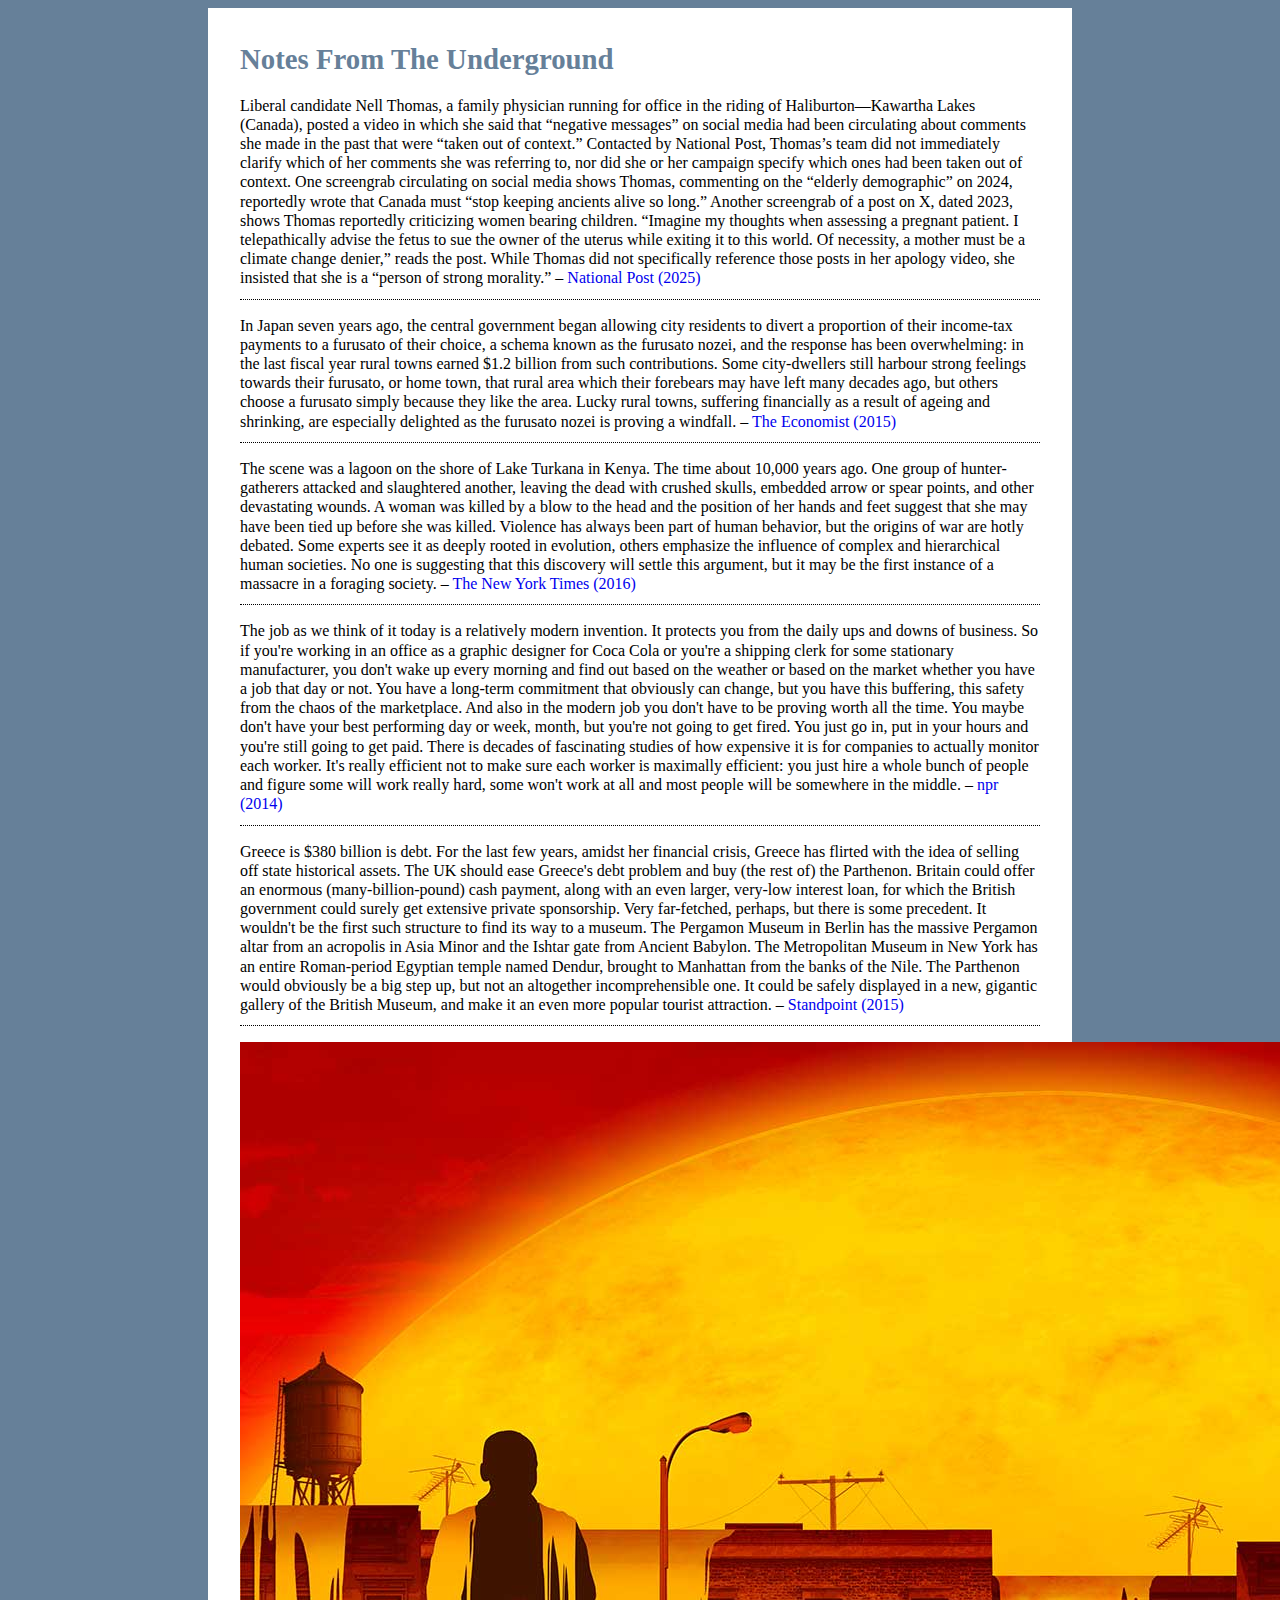
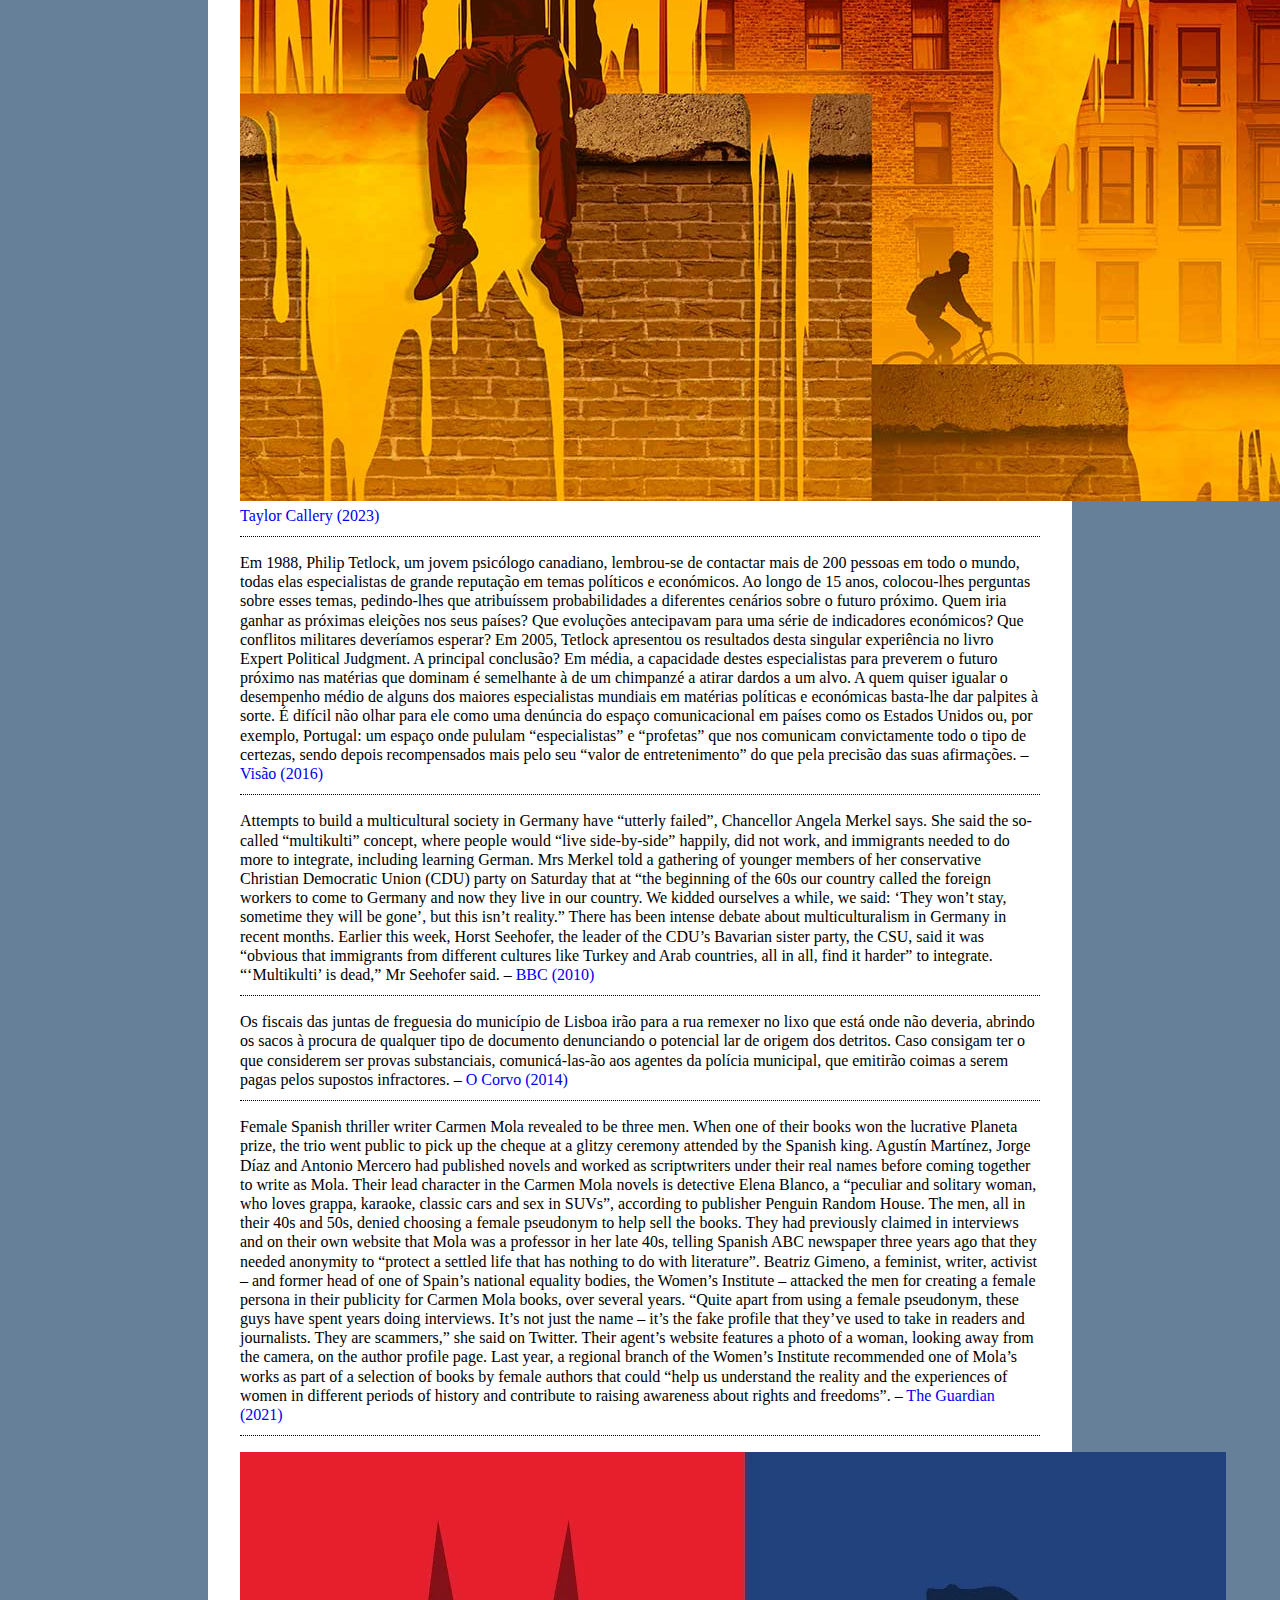
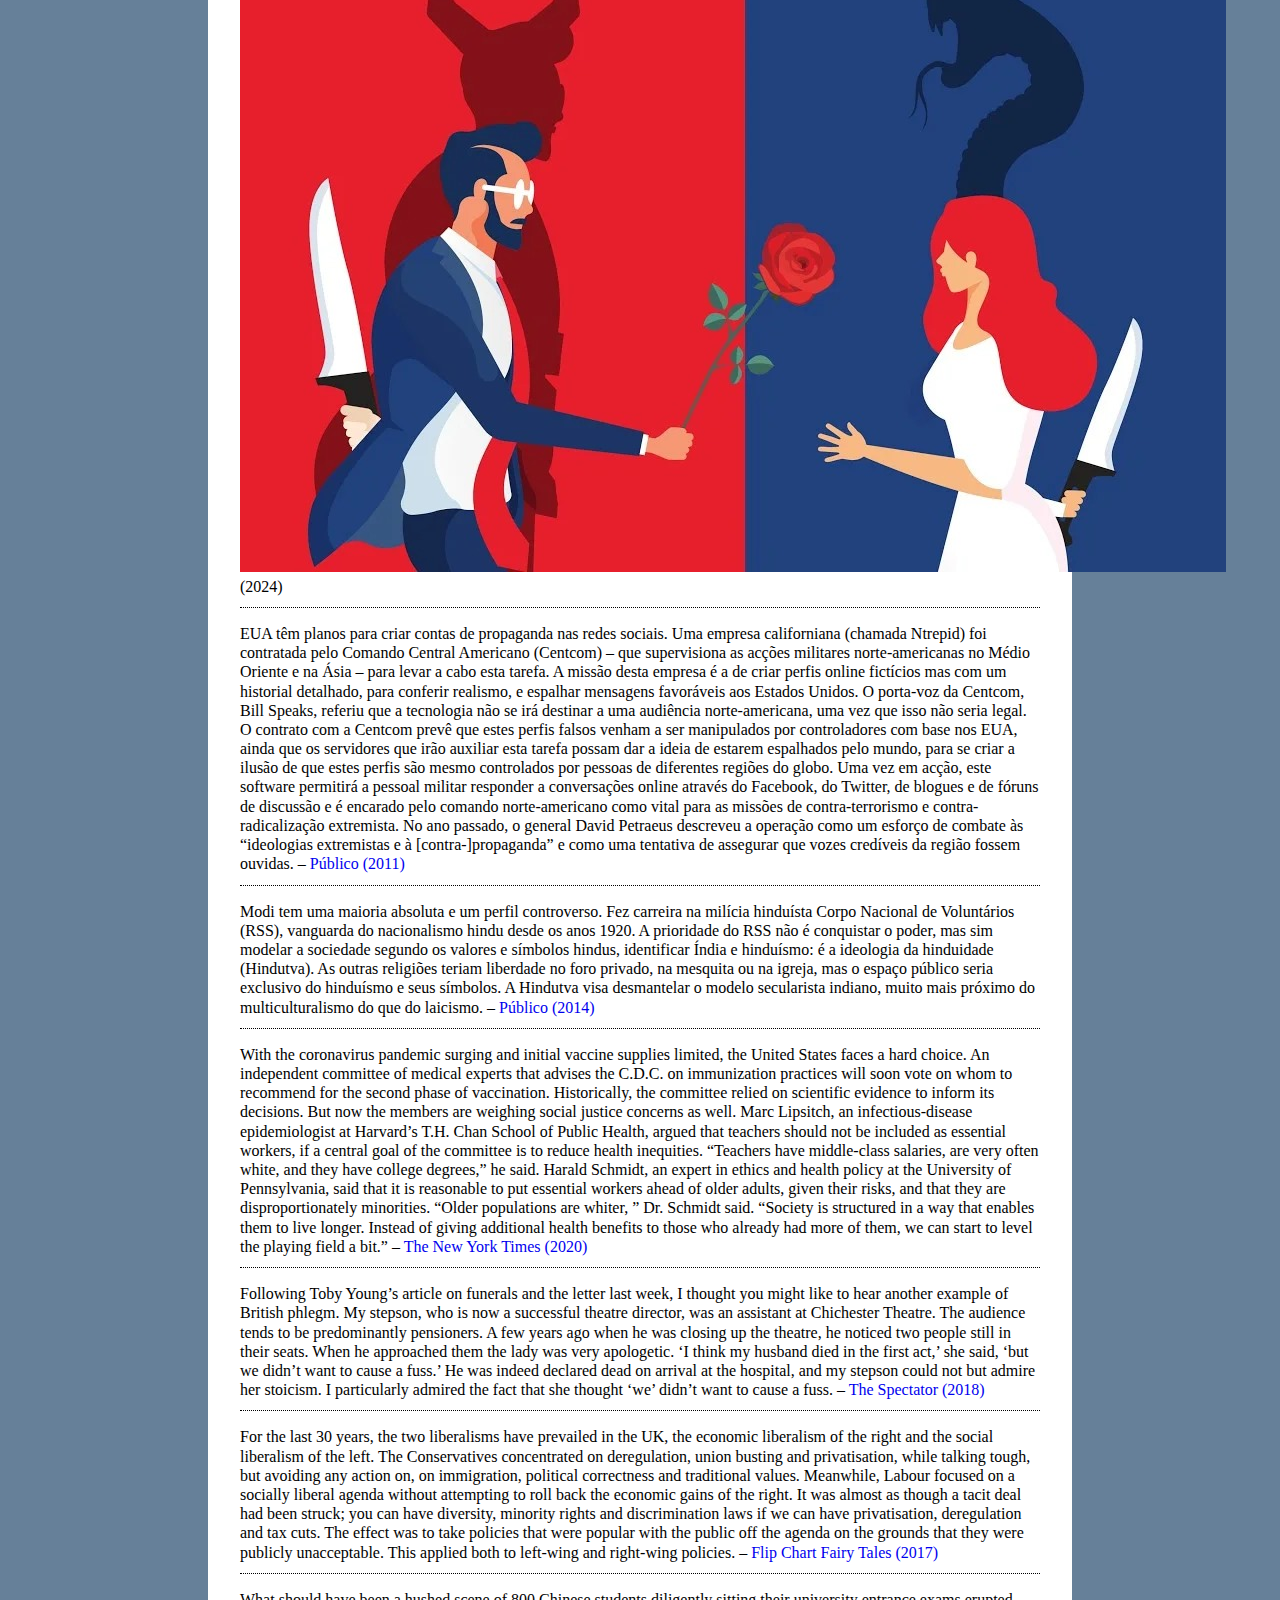
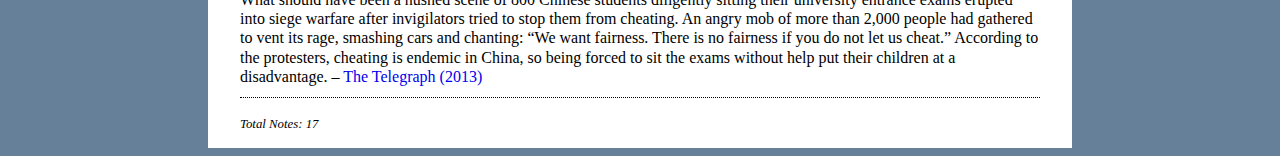
<file: notesfromtheunderground.html>
<!doctype html>
<html lang="en">
  <head>
    <link href='../style/favicon.ico' rel='icon' type='image/x-icon'/>
    
    <meta http-equiv="Content-Type" content="text/html; charset=UTF-8">
    <meta name="viewport" content="width=device-width, initial-scale=1, shrink-to-fit=no">

    <title>Notes from the Underground</title>
    
    <link href="../style/main.css" rel="stylesheet">
  </head>

  <body>
    <section class="main">
      <h1>Notes From The Underground</h1>
      <p>
          Liberal candidate Nell Thomas, a family physician running for office in the riding of Haliburton—Kawartha Lakes (Canada), posted a video in which she said that “negative messages” on social media had been circulating about comments she made in the past that were “taken out of context.”
          Contacted by National Post, Thomas’s team did not immediately clarify which of her comments she was referring to, nor did she or her campaign specify which ones had been taken out of context.
          One screengrab circulating on social media shows Thomas, commenting on the “elderly demographic” on 2024, reportedly wrote that Canada must “stop keeping ancients alive so long.”
          Another screengrab of a post on X, dated 2023, shows Thomas reportedly criticizing women bearing children.
          “Imagine my thoughts when assessing a pregnant patient. I telepathically advise the fetus to sue the owner of the uterus while exiting it to this world. Of necessity, a mother must be a climate change denier,” reads the post.
          While Thomas did not specifically reference those posts in her apology video, she insisted that she is a “person of strong morality.”
        – 
        <a href="https://www.nationalpost.com/news/politics/federal_election/liberal-candidate-apologizes-for-comments-she-says-were-taken-out-of-context-on-elderly-new-mothers" target="_blank">
          National Post (2025)
        </a>
      </p>
      <p>
          In Japan seven years ago, the central government began allowing city residents to divert a proportion of their income-tax payments to a furusato of their choice, a schema known as the furusato nozei, and the response has been overwhelming: in the last fiscal year rural towns earned $1.2 billion from such contributions. 
          Some city-dwellers still harbour strong feelings towards their furusato, or home town, that rural area which their forebears may have left many decades ago, but others choose a furusato simply because they like the area. Lucky rural towns, suffering financially as a result of ageing and shrinking, are especially delighted as the furusato nozei is proving a windfall.
        – 
        <a href="https://www.economist.com/asia/2015/04/18/hometown-dues" target="_blank">
          The Economist (2015)
        </a>
      </p>
      <p>
          The scene was a lagoon on the shore of Lake Turkana in Kenya. 
          The time about 10,000 years ago. One group of hunter-gatherers attacked and slaughtered another, leaving the dead with crushed skulls, embedded arrow or spear points, and other devastating wounds. 
          A woman was killed by a blow to the head and the position of her hands and feet suggest that she may have been tied up before she was killed. 
          Violence has always been part of human behavior, but the origins of war are hotly debated. 
          Some experts see it as deeply rooted in evolution, others emphasize the influence of complex and hierarchical human societies. 
          No one is suggesting that this discovery will settle this argument, but it may be the first instance of a massacre in a foraging society.
        – 
        <a href="https://www.nytimes.com/2016/01/21/science/prehistoric-massacre-ancient-humans-lake-turkana-kenya.html" target="_blank">
          The New York Times (2016)
        </a>
      </p>
      <p>
          The job as we think of it today is a relatively modern invention. 
          It protects you from the daily ups and downs of business. 
          So if you're working in an office as a graphic designer for Coca Cola or you're a shipping clerk for some stationary manufacturer, you don't wake up every morning and find out based on the weather or based on the market whether you have a job that day or not. 
          You have a long-term commitment that obviously can change, but you have this buffering, this safety from the chaos of the marketplace. 
          And also in the modern job you don't have to be proving worth all the time. 
          You maybe don't have your best performing day or week, month, but you're not going to get fired. 
          You just go in, put in your hours and you're still going to get paid. There is decades of fascinating studies of how expensive it is for companies to actually monitor each worker. 
          It's really efficient not to make sure each worker is maximally efficient: you just hire a whole bunch of people and figure some will work really hard, some won't work at all and most people will be somewhere in the middle.
        – 
        <a href="https://www.npr.org/sections/money/2014/12/24/372737544/episode-593-who-had-the-first-job" target="_blank">
          npr (2014)
        </a>
      </p>
      <p>
          Greece is $380 billion is debt. 
          For the last few years, amidst her financial crisis, Greece has flirted with the idea of selling off state historical assets. 
          The UK should ease Greece's debt problem and buy (the rest of) the Parthenon. 
          Britain could offer an enormous (many-billion-pound) cash payment, along with an even larger, very-low interest loan, for which the British government could surely get extensive private sponsorship. 
          Very far-fetched, perhaps, but there is some precedent. 
          It wouldn't be the first such structure to find its way to a museum. 
          The Pergamon Museum in Berlin has the massive Pergamon altar from an acropolis in Asia Minor and the Ishtar gate from Ancient Babylon. 
          The Metropolitan Museum in New York has an entire Roman-period Egyptian temple named Dendur, brought to Manhattan from the banks of the Nile. 
          The Parthenon would obviously be a big step up, but not an altogether incomprehensible one. 
          It could be safely displayed in a new, gigantic gallery of the British Museum, and make it an even more popular tourist attraction.
        – 
        <a href="http://web.archive.org/web/20150629122158/https://standpointmag.co.uk/counterpoints-july-august-2015-joshua-gelernter-saving-greece-parthenon/" target="_blank">
          Standpoint (2015)
        </a>
      </p>
      <p>
        <span style="display:block" class="imageContext">
          <a href="../imgs/300.jpg" target="_blank"><img src="../imgs/300.jpg" /></a>
        </span>
        <a href="https://rappart.com/artists/taylor-callery/" target="_blank">
          Taylor Callery (2023)
        </a>
      </p>
      <p>
          Em 1988, Philip Tetlock, um jovem psicólogo canadiano, lembrou-se de contactar mais de 200 pessoas em todo o mundo, todas elas especialistas de grande reputação em temas políticos e económicos. 
          Ao longo de 15 anos, colocou-lhes perguntas sobre esses temas, pedindo-lhes que atribuíssem probabilidades a diferentes cenários sobre o futuro próximo. 
          Quem iria ganhar as próximas eleições nos seus países? Que evoluções antecipavam para uma série de indicadores económicos? 
          Que conflitos militares deveríamos esperar? 
          Em 2005, Tetlock apresentou os resultados desta singular experiência no livro Expert Political Judgment. 
          A principal conclusão? 
          Em média, a capacidade destes especialistas para preverem o futuro próximo nas matérias que dominam é semelhante à de um chimpanzé a atirar dardos a um alvo. 
          A quem quiser igualar o desempenho médio de alguns dos maiores especialistas mundiais em matérias políticas e económicas basta-lhe dar palpites à sorte. 
          É difícil não olhar para ele como uma denúncia do espaço comunicacional em países como os Estados Unidos ou, por exemplo, Portugal: um espaço onde pululam “especialistas” e “profetas” que nos comunicam convictamente todo o tipo de certezas, sendo depois recompensados mais pelo seu “valor de entretenimento” do que pela precisão das suas afirmações.
        – 
        <a href="https://web.archive.org/web/20210923002247/https://visao.sapo.pt/opiniao/ponto-de-vista/2016-11-05-ouricos-raposas-e-previsoes/" target="_blank">
         Visão (2016)
        </a>
      </p>
      <p>
          Attempts to build a multicultural society in Germany have “utterly failed”, Chancellor Angela Merkel says. She said the so-called “multikulti” concept, where people would “live side-by-side” happily, did not work, and immigrants needed to do more to integrate, including learning German. 
          Mrs Merkel told a gathering of younger members of her conservative Christian Democratic Union (CDU) party on Saturday that at “the beginning of the 60s our country called the foreign workers to come to Germany and now they live in our country. 
          We kidded ourselves a while, we said: ‘They won’t stay, sometime they will be gone’, but this isn’t reality.” 
          There has been intense debate about multiculturalism in Germany in recent months. 
          Earlier this week, Horst Seehofer, the leader of the CDU’s Bavarian sister party, the CSU, said it was “obvious that immigrants from different cultures like Turkey and Arab countries, all in all, find it harder” to integrate. “‘Multikulti’ is dead,” Mr Seehofer said.
        –
        <a href="https://www.bbc.com/news/world-europe-11559451" target="_blank">
         BBC (2010)
        </a>
      </p>
      <p>
          Os fiscais das juntas de freguesia do município de Lisboa irão para a rua remexer no lixo que está onde não deveria, abrindo os sacos à procura de qualquer tipo de documento denunciando o potencial lar de origem dos detritos. 
          Caso consigam ter o que considerem ser provas substanciais, comunicá-las-ão aos agentes da polícia municipal, que emitirão coimas a serem pagas pelos supostos infractores.
        –
        <a href="https://web.archive.org/web/20140625052752/http://ocorvo.pt/2014/06/12/se-meter-o-lixo-onde-nao-deve-os-fiscais-vao-enviar-lhe-a-multa-para-casa/" target="_blank">
         O Corvo (2014)
        </a>
      </p>
      <p>
          Female Spanish thriller writer Carmen Mola revealed to be three men. 
          When one of their books won the lucrative Planeta prize, the trio went public to pick up the cheque at a glitzy ceremony attended by the Spanish king. 
          Agustín Martínez, Jorge Díaz and Antonio Mercero had published novels and worked as scriptwriters under their real names before coming together to write as Mola. 
          Their lead character in the Carmen Mola novels is detective Elena Blanco, a “peculiar and solitary woman, who loves grappa, karaoke, classic cars and sex in SUVs”, according to publisher Penguin Random House. 
          The men, all in their 40s and 50s, denied choosing a female pseudonym to help sell the books. 
          They had previously claimed in interviews and on their own website that Mola was a professor in her late 40s, telling Spanish ABC newspaper three years ago that they needed anonymity to “protect a settled life that has nothing to do with literature”. 
          Beatriz Gimeno, a feminist, writer, activist – and former head of one of Spain’s national equality bodies, the Women’s Institute – attacked the men for creating a female persona in their publicity for Carmen Mola books, over several years. 
          “Quite apart from using a female pseudonym, these guys have spent years doing interviews. 
          It’s not just the name – it’s the fake profile that they’ve used to take in readers and journalists. They are scammers,” she said on Twitter. 
          Their agent’s website features a photo of a woman, looking away from the camera, on the author profile page. 
          Last year, a regional branch of the Women’s Institute recommended one of Mola’s works as part of a selection of books by female authors that could “help us understand the reality and the experiences of women in different periods of history and contribute to raising awareness about rights and freedoms”.
        –
        <a href="https://web.archive.org/web/20211017051245/https://www.theguardian.com/books/2021/oct/16/female-spanish-thriller-writer-carmen-mola-revealed-to-be-three-men" target="_blank">
         The Guardian  (2021)
        </a>
      </p>
      <p>
        <span style="display:block" class="imageContext">
          <a href="../imgs/256.jpeg" target="_blank"><img src="../imgs/256.jpeg" /></a>
        </span>
        (2024)
      </p>
      <p>
          EUA têm planos para criar contas de propaganda nas redes sociais. 
          Uma empresa californiana (chamada Ntrepid) foi contratada pelo Comando Central Americano (Centcom) – que supervisiona as acções militares norte-americanas no Médio Oriente e na Ásia – para levar a cabo esta tarefa. 
          A missão desta empresa é a de criar perfis online fictícios mas com um historial detalhado, para conferir realismo, e espalhar mensagens favoráveis aos Estados Unidos. 
          O porta-voz da Centcom, Bill Speaks, referiu que a tecnologia não se irá destinar a uma audiência norte-americana, uma vez que isso não seria legal. 
          O contrato com a Centcom prevê que estes perfis falsos venham a ser manipulados por controladores com base nos EUA, ainda que os servidores que irão auxiliar esta tarefa possam dar a ideia de estarem espalhados pelo mundo, para se criar a ilusão de que estes perfis são mesmo controlados por pessoas de diferentes regiões do globo. 
          Uma vez em acção, este software permitirá a pessoal militar responder a conversações online através do Facebook, do Twitter, de blogues e de fóruns de discussão e é encarado pelo comando norte-americano como vital para as missões de contra-terrorismo e contra-radicalização extremista. 
          No ano passado, o general David Petraeus descreveu a operação como um esforço de combate às “ideologias extremistas e à [contra-]propaganda” e como uma tentativa de assegurar que vozes credíveis da região fossem ouvidas.
        –
        <a href="https://web.archive.org/web/20110322162907/http://publico.pt/Tecnologia/eua-a-propaganda-fazse-online_1485514" target="_blank">
         Público (2011)
        </a>
      </p>
      <p>
          Modi tem uma maioria absoluta e um perfil controverso. 
          Fez carreira na milícia hinduísta Corpo Nacional de Voluntários (RSS), vanguarda do nacionalismo hindu desde os anos 1920. 
          A prioridade do RSS não é conquistar o poder, mas sim modelar a sociedade segundo os valores e símbolos hindus, identificar Índia e hinduísmo: é a ideologia da hinduidade (Hindutva). 
          As outras religiões teriam liberdade no foro privado, na mesquita ou na igreja, mas o espaço público seria exclusivo do hinduísmo e seus símbolos. 
          A Hindutva visa desmantelar o modelo secularista indiano, muito mais próximo do multiculturalismo do que do laicismo. 
        –
        <a href="https://www.publico.pt/2014/05/18/mundo/opiniao/analise-para-onde-vai-a-india-de-narendra-modi-1636383" target="_blank">
         Público (2014)
        </a>
      </p>
      <p>
          With the coronavirus pandemic surging and initial vaccine supplies limited, the United States faces a hard choice. 
          An independent committee of medical experts that advises the C.D.C. on immunization practices will soon vote on whom to recommend for the second phase of vaccination. 
          Historically, the committee relied on scientific evidence to inform its decisions. But now the members are weighing social justice concerns as well. 
          Marc Lipsitch, an infectious-disease epidemiologist at Harvard’s T.H. Chan School of Public Health, argued that teachers should not be included as essential workers, if a central goal of the committee is to reduce health inequities. 
          “Teachers have middle-class salaries, are very often white, and they have college degrees,” he said. 
          Harald Schmidt, an expert in ethics and health policy at the University of Pennsylvania, said that it is reasonable to put essential workers ahead of older adults, given their risks, and that they are disproportionately minorities. 
          “Older populations are whiter, ” Dr. Schmidt said. “Society is structured in a way that enables them to live longer. 
          Instead of giving additional health benefits to those who already had more of them, we can start to level the playing field a bit.” 
        –
        <a href="https://archive.ph/WBcdk" target="_blank">
         The New York Times (2020)
        </a>
      </p>
      <p>
          Following Toby Young’s article on funerals and the letter last week, I thought you might like to hear another example of British phlegm. 
          My stepson, who is now a successful theatre director, was an assistant at Chichester Theatre. 
          The audience tends to be predominantly pensioners. 
          A few years ago when he was closing up the theatre, he noticed two people still in their seats. 
          When he approached them the lady was very apologetic. ‘I think my husband died in the first act,’ she said, ‘but we didn’t want to cause a fuss.’ 
          He was indeed declared dead on arrival at the hospital, and my stepson could not but admire her stoicism. 
          I particularly admired the fact that she thought ‘we’ didn’t want to cause a fuss. 
        –
        <a href="https://www.spectator.co.uk/article/letters-19-april-2018/" target="_blank">
         The Spectator (2018)
        </a>
      </p>
      <p>
          For the last 30 years, the two liberalisms have prevailed in the UK, the economic liberalism of the right and the social liberalism of the left. 
          The Conservatives concentrated on deregulation, union busting and privatisation, while talking tough, but avoiding any action on, on immigration, political correctness and traditional values. 
          Meanwhile, Labour focused on a socially liberal agenda without attempting to roll back the economic gains of the right. 
          It was almost as though a tacit deal had been struck; you can have diversity, minority rights and discrimination laws if we can have privatisation, deregulation and tax cuts. 
          The effect was to take policies that were popular with the public off the agenda on the grounds that they were publicly unacceptable. 
          This applied both to left-wing and right-wing policies. 
        –
        <a href="https://flipchartfairytales.wordpress.com/2017/06/16/the-end-of-the-long-90s" target="_blank">
         Flip Chart Fairy Tales (2017)
        </a>
      </p>
      <p>
          What should have been a hushed scene of 800 Chinese students diligently sitting their university entrance exams erupted into siege warfare after invigilators tried to stop them from cheating. 
          An angry mob of more than 2,000 people had gathered to vent its rage, smashing cars and chanting: “We want fairness. There is no fairness if you do not let us cheat.” 
          According to the protesters, cheating is endemic in China, so being forced to sit the exams without help put their children at a disadvantage. 
        –
        <a href="https://www.telegraph.co.uk/news/worldnews/asia/china/10132391/Riot-after-Chinese-teachers-try-to-stop-pupils-cheating.html" target="_blank">
          The Telegraph (2013)
        </a>
      </p>
      <footer>
        <span class="totalCounterParagraphs">Total Notes: </span>
      </footer>
    </section>
  </body>
</html>
</file>
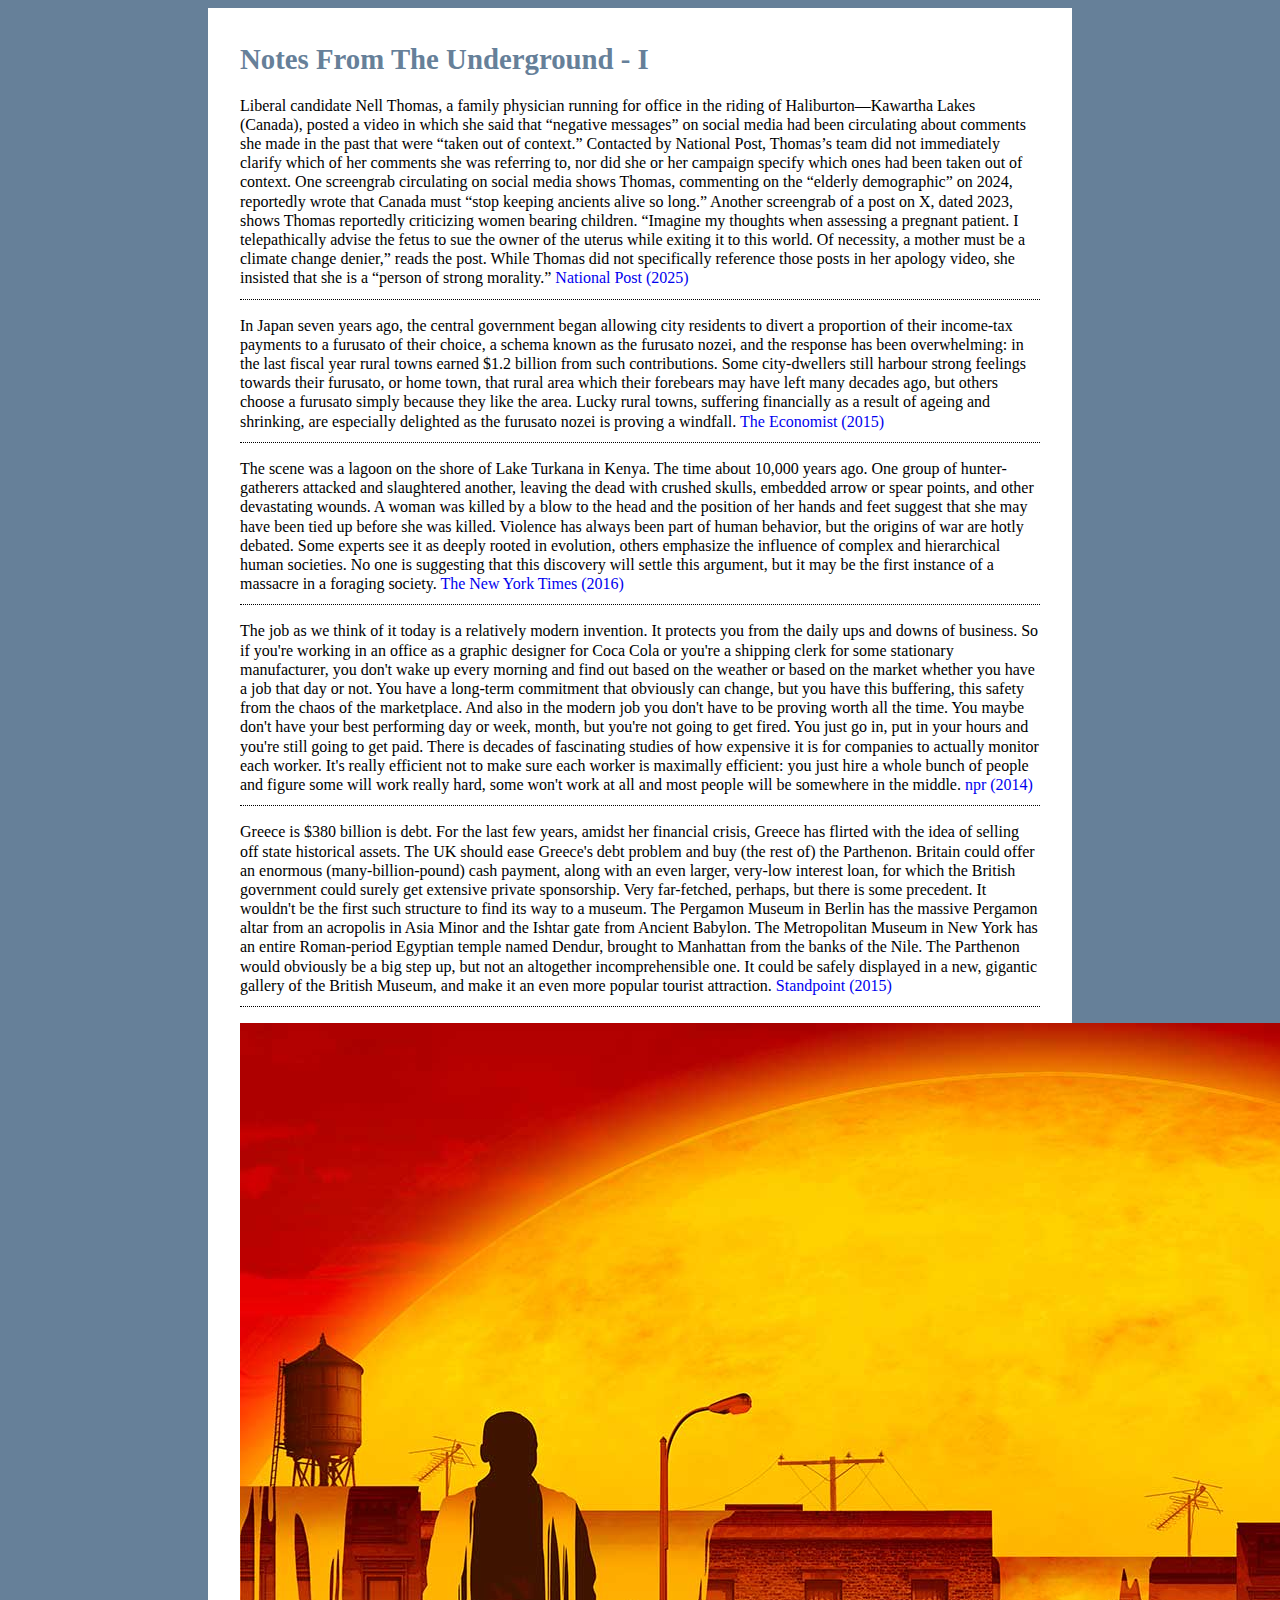
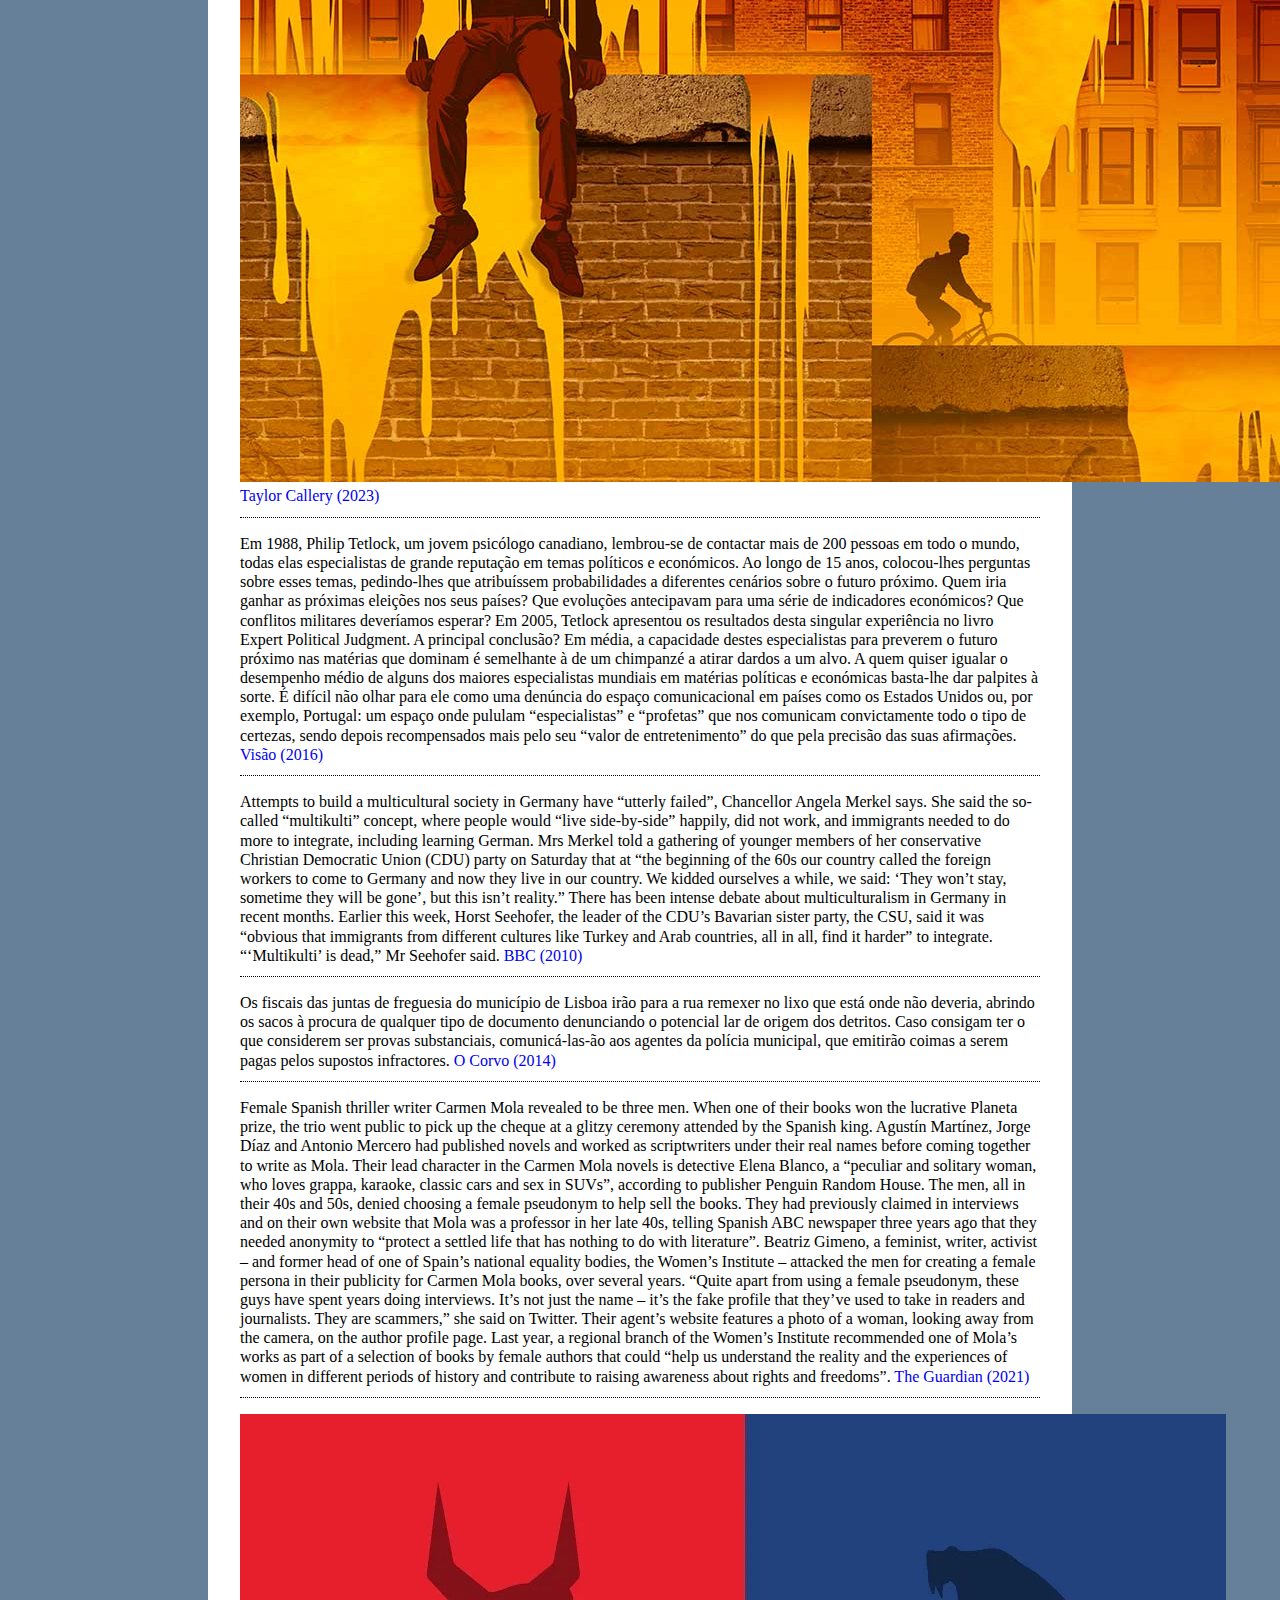
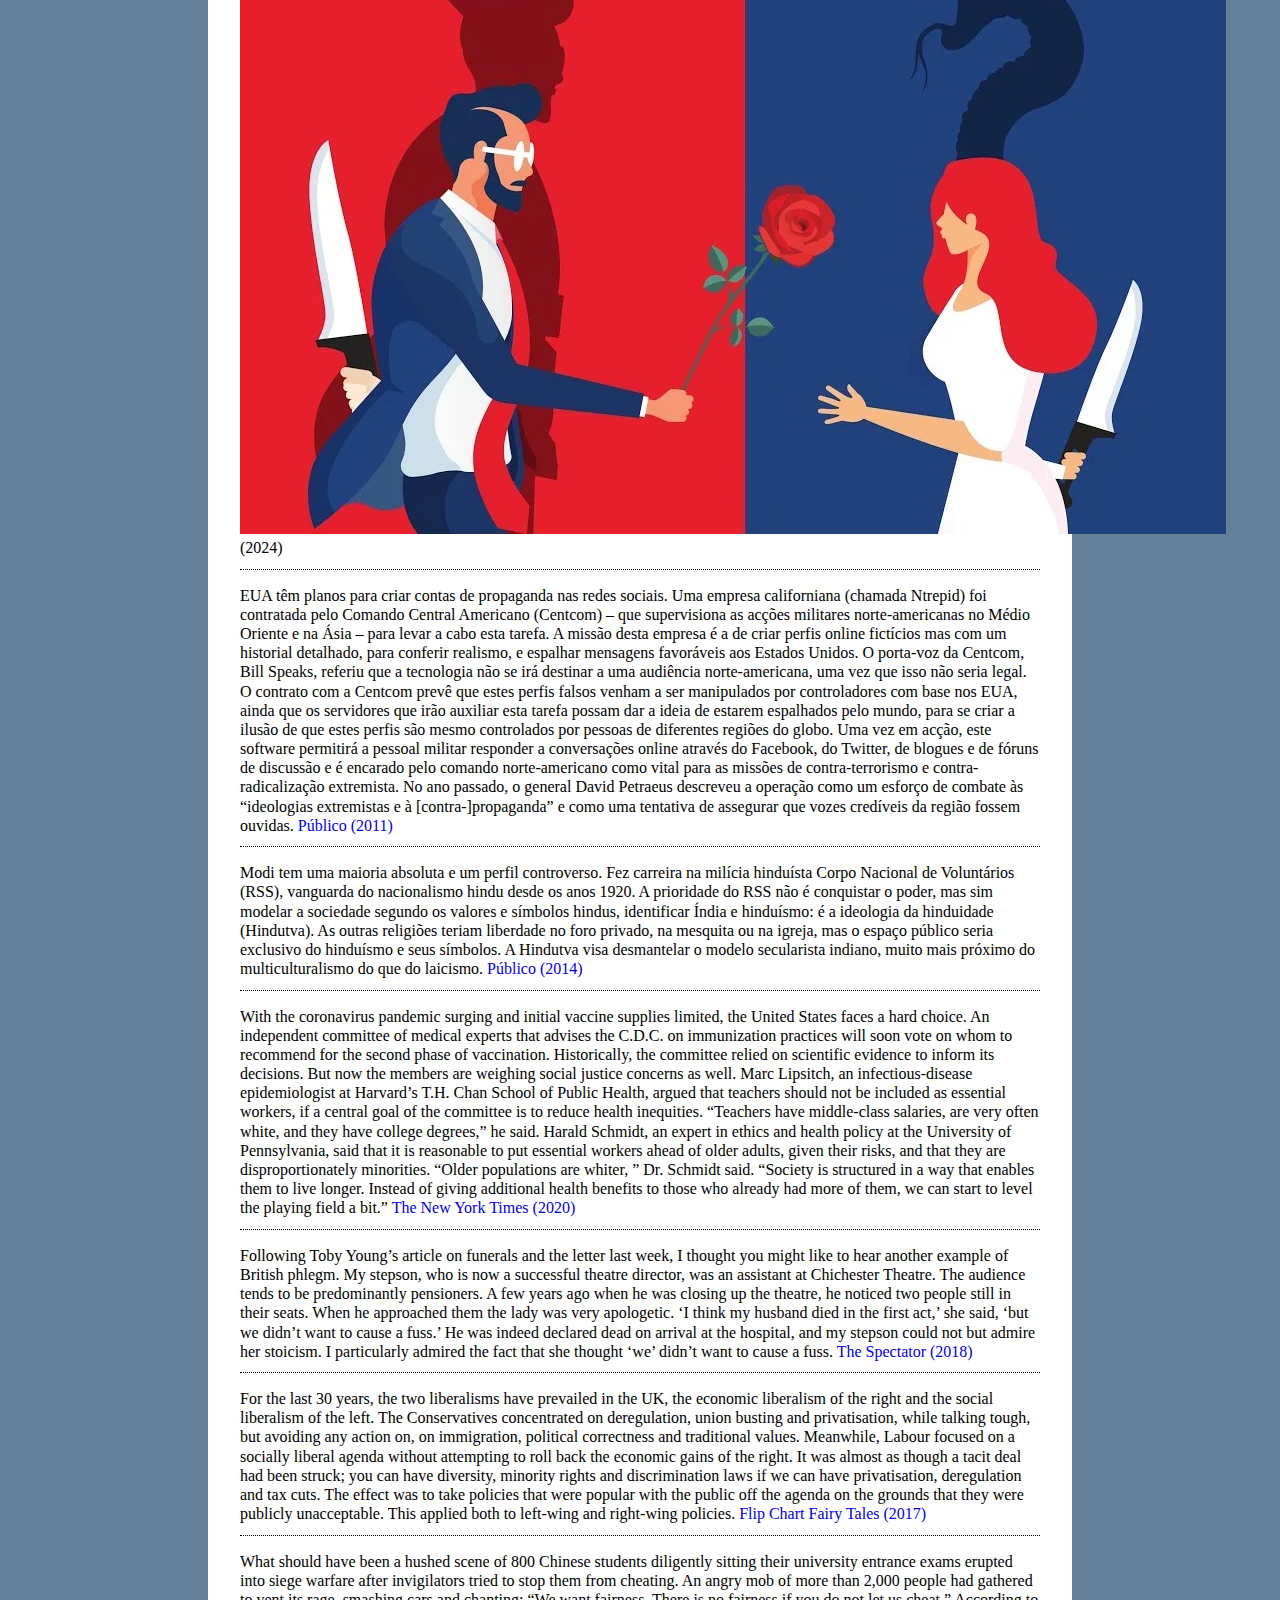
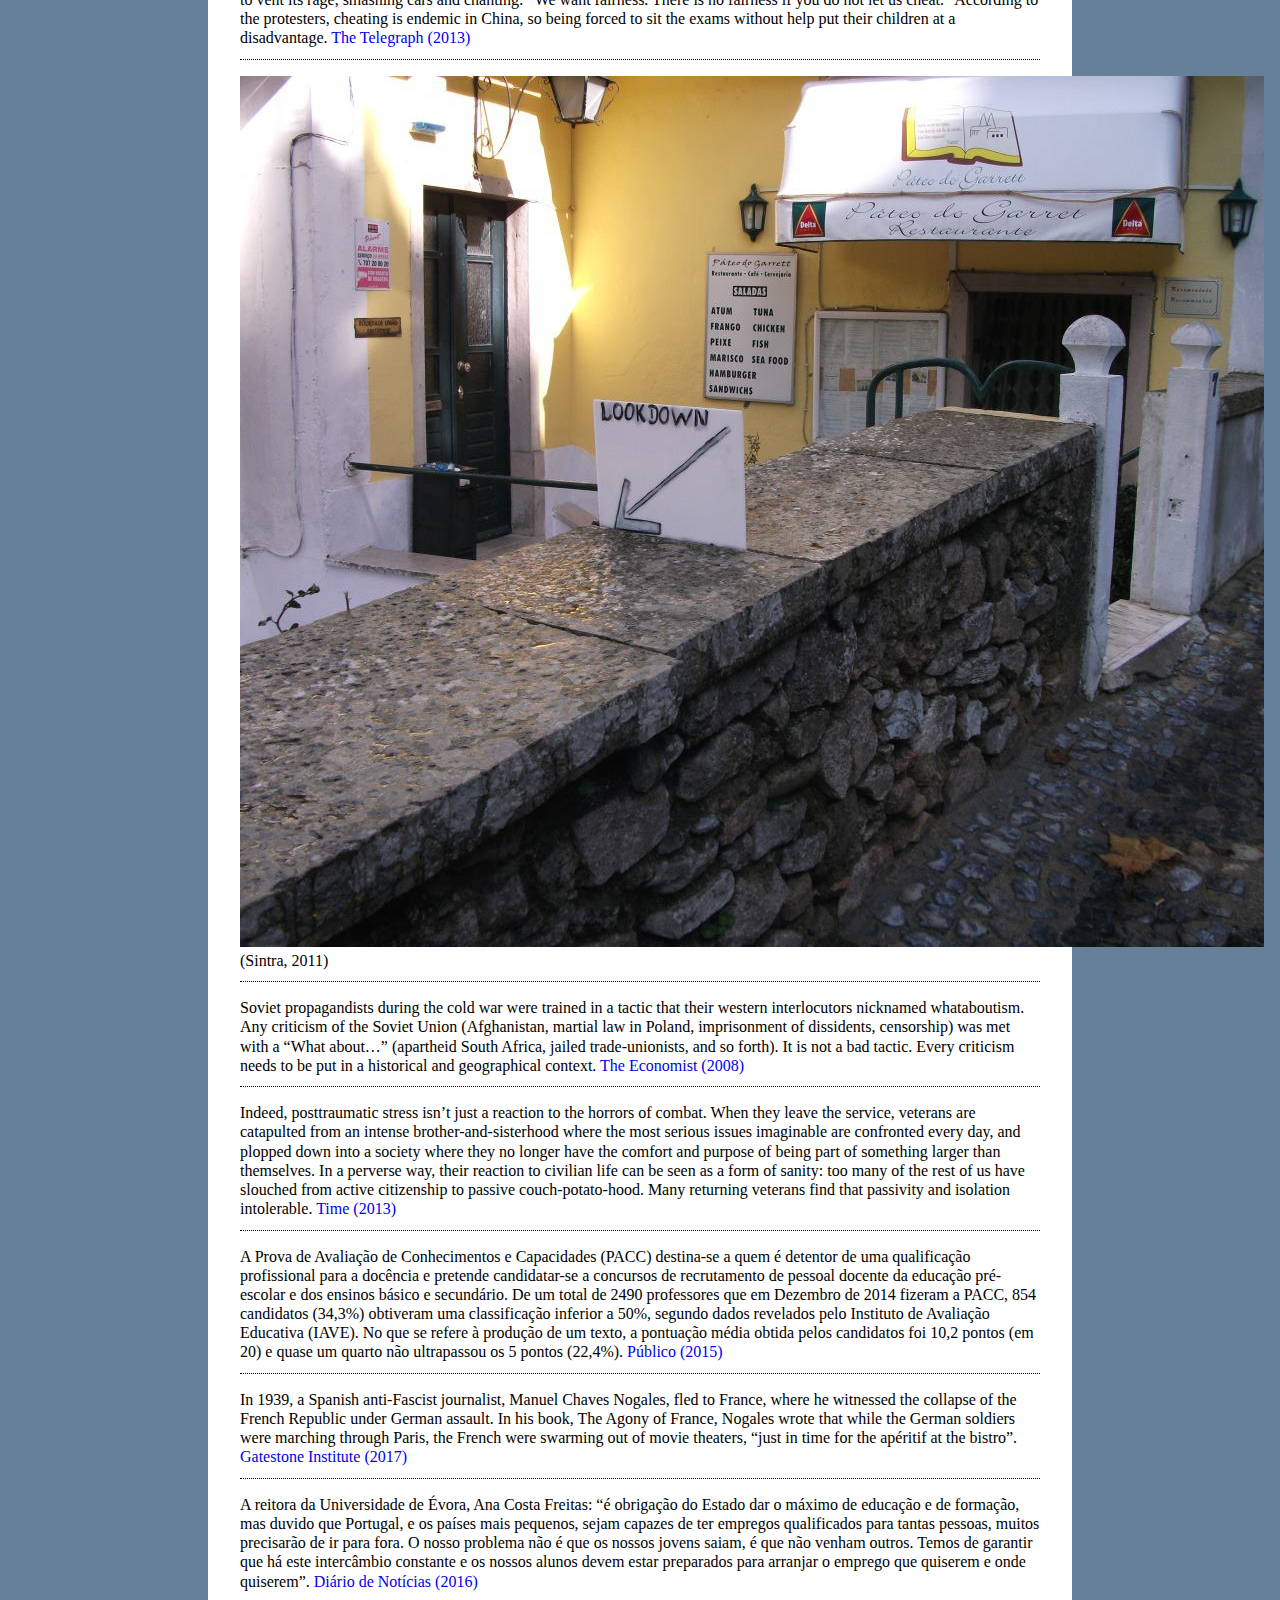
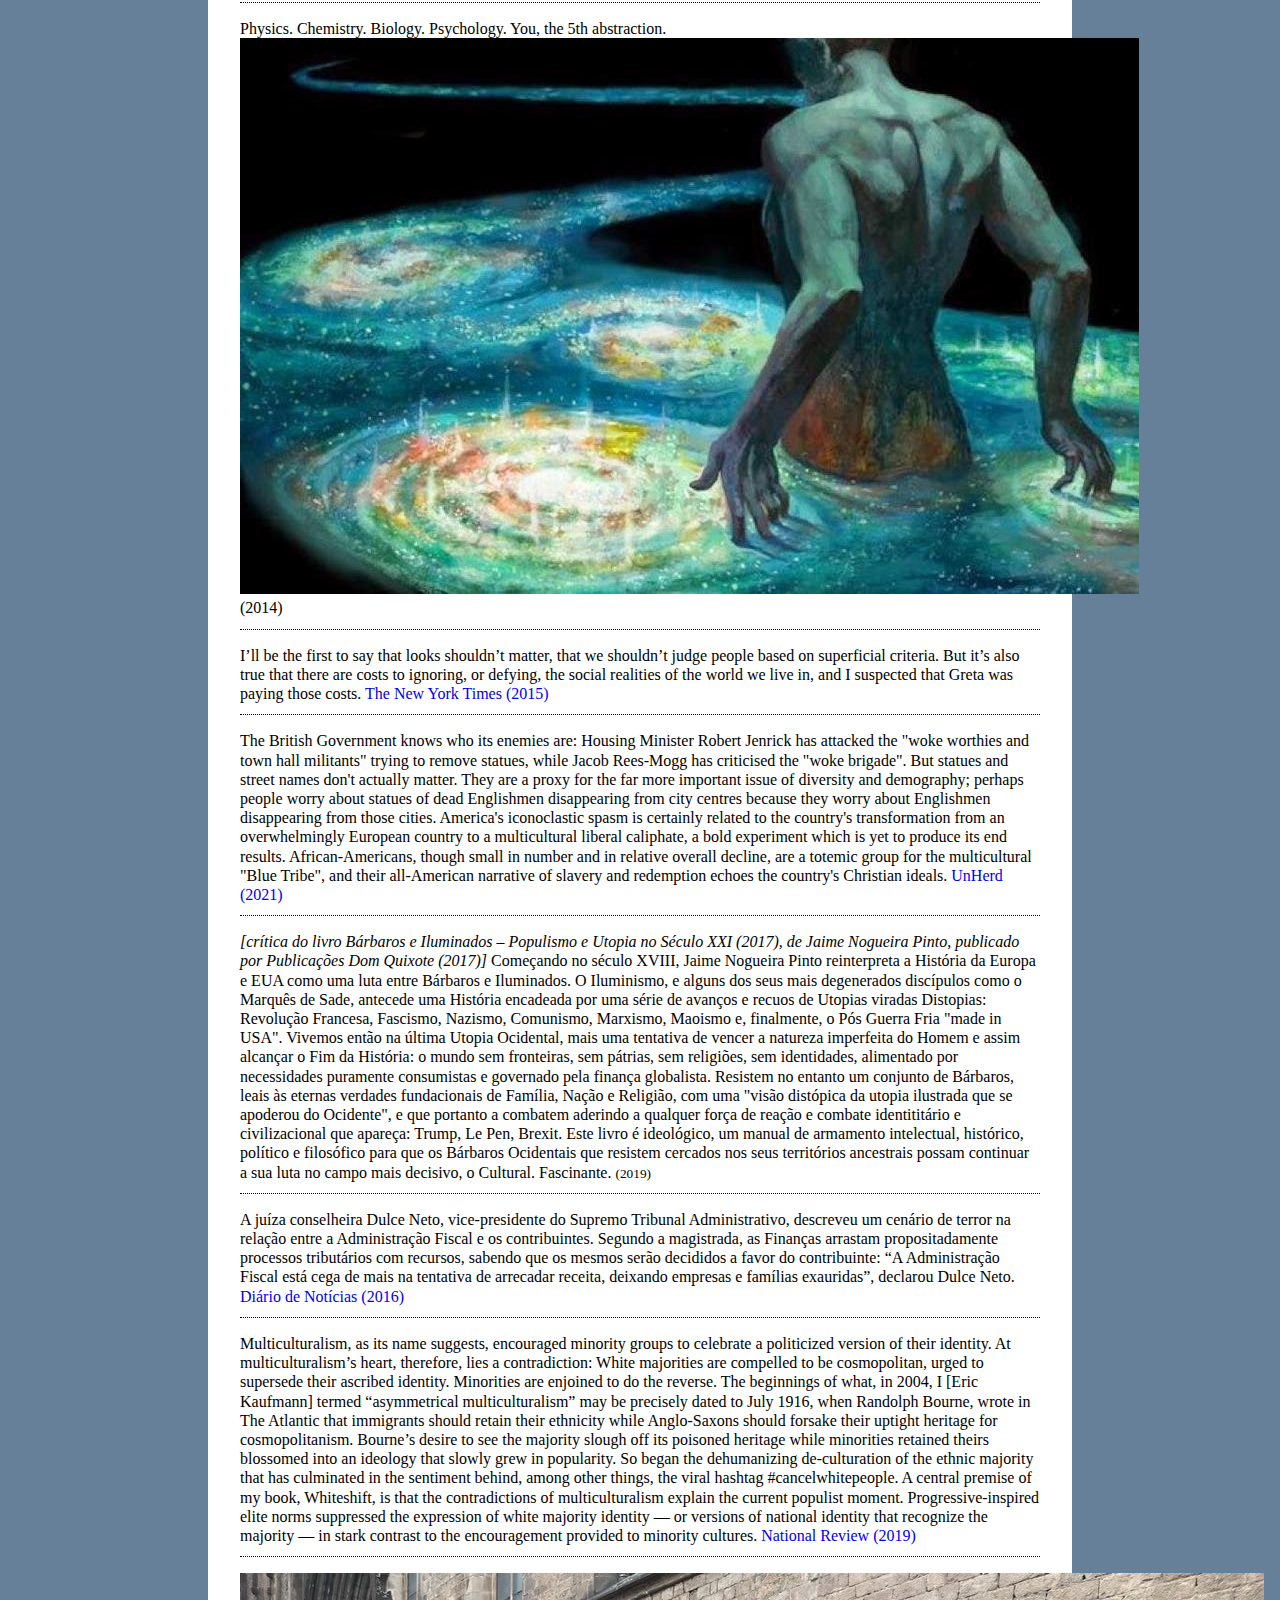
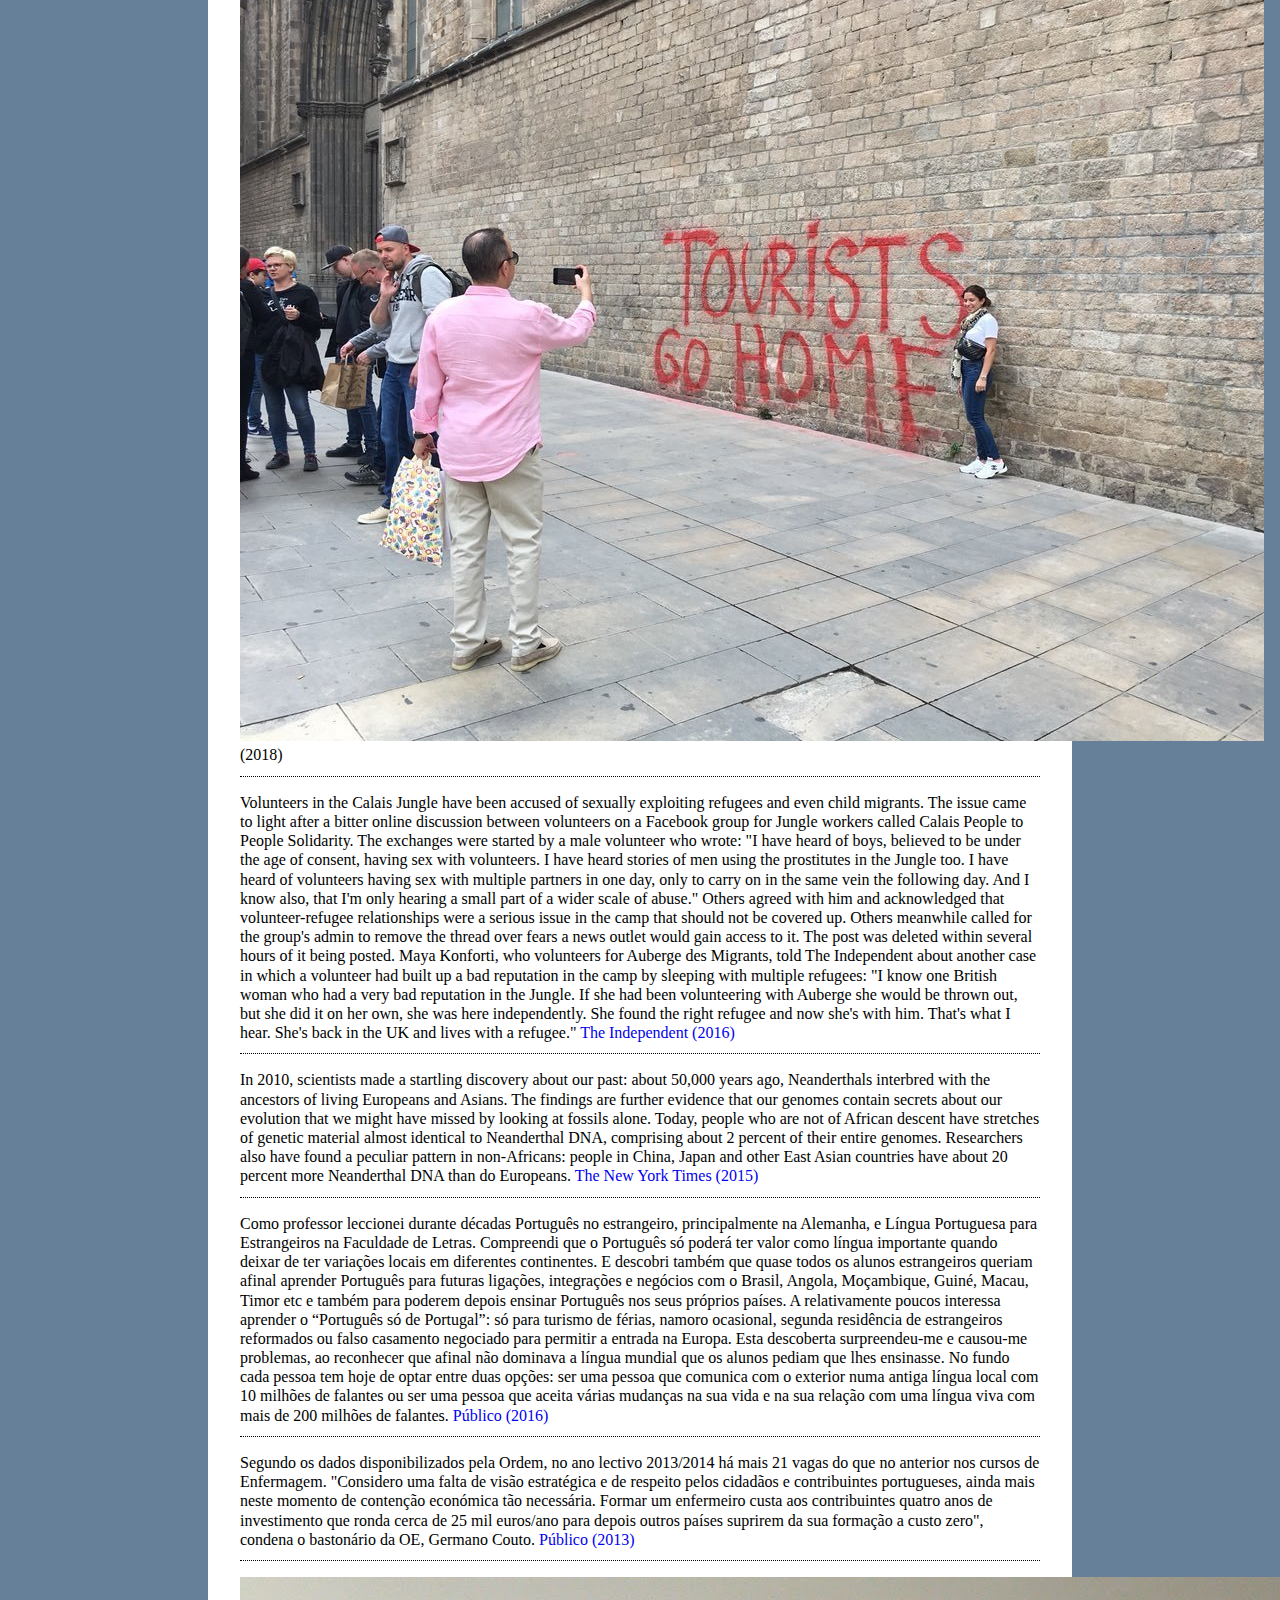
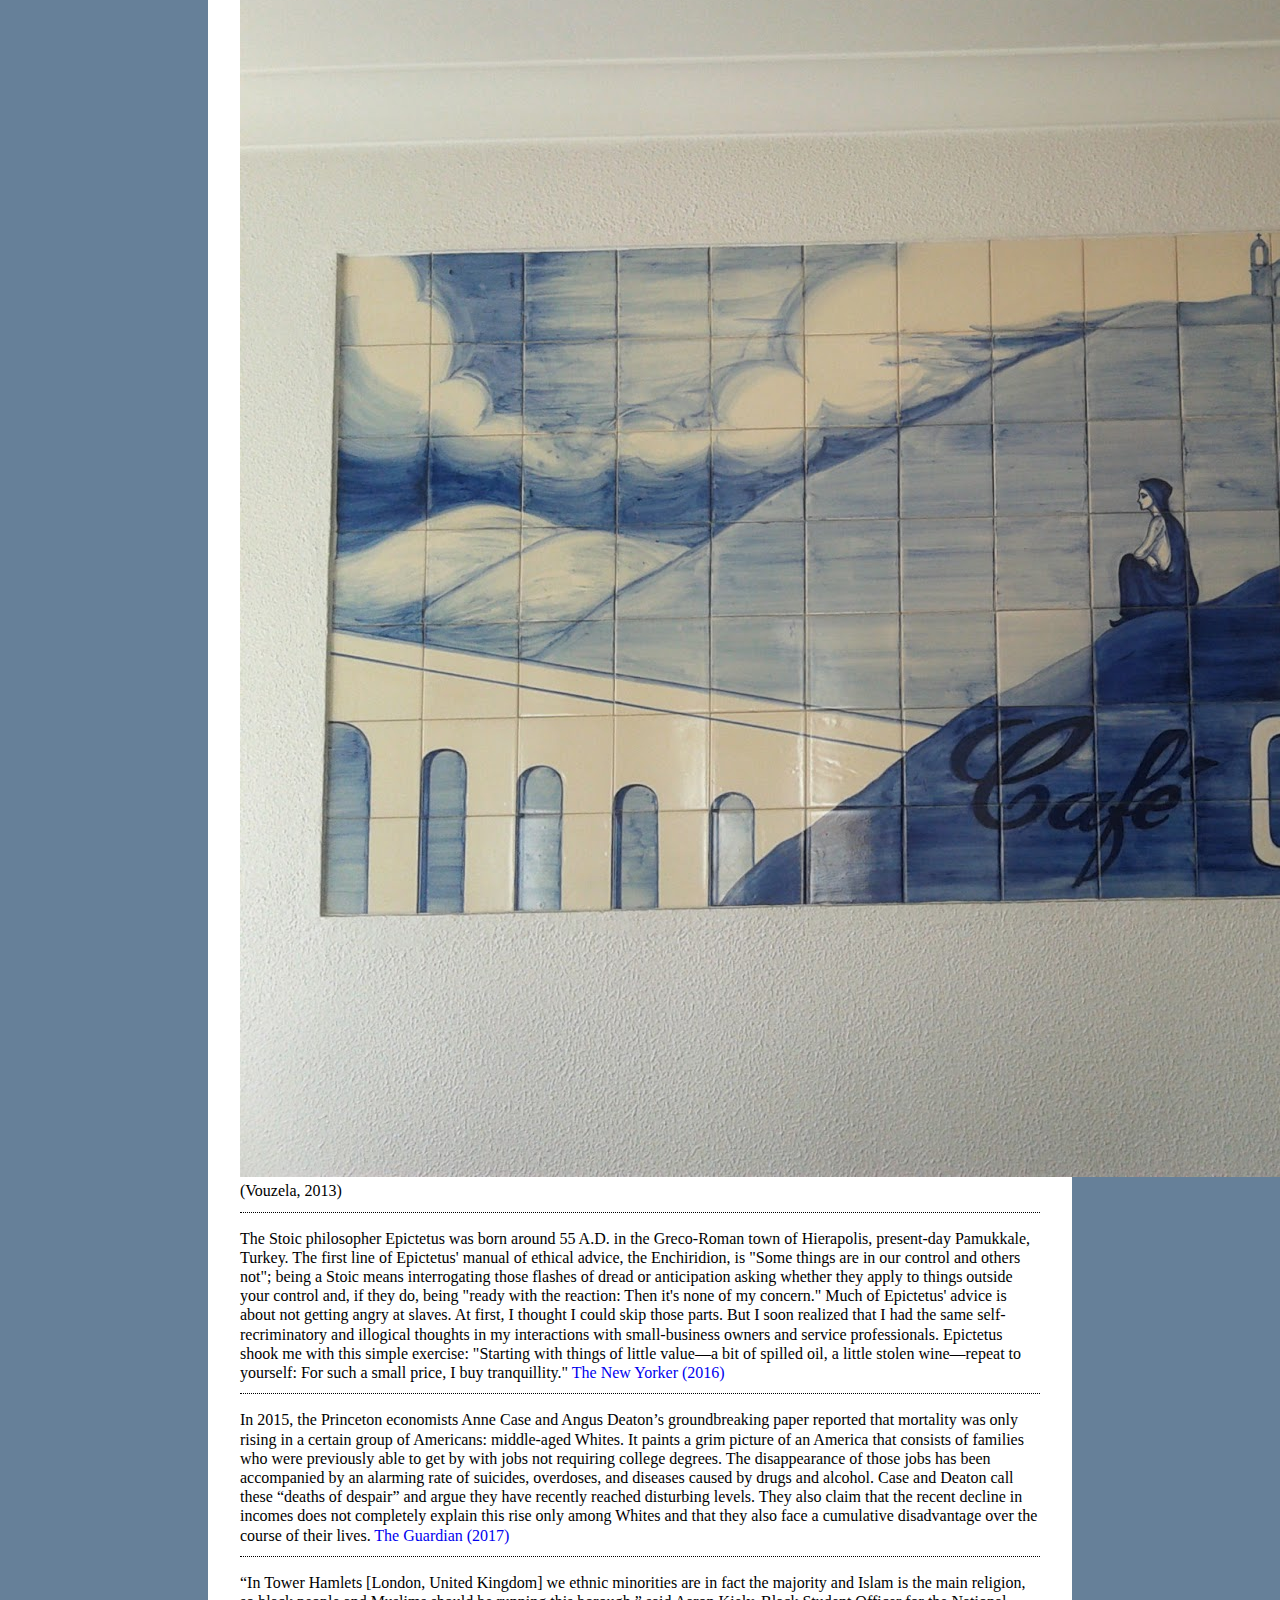
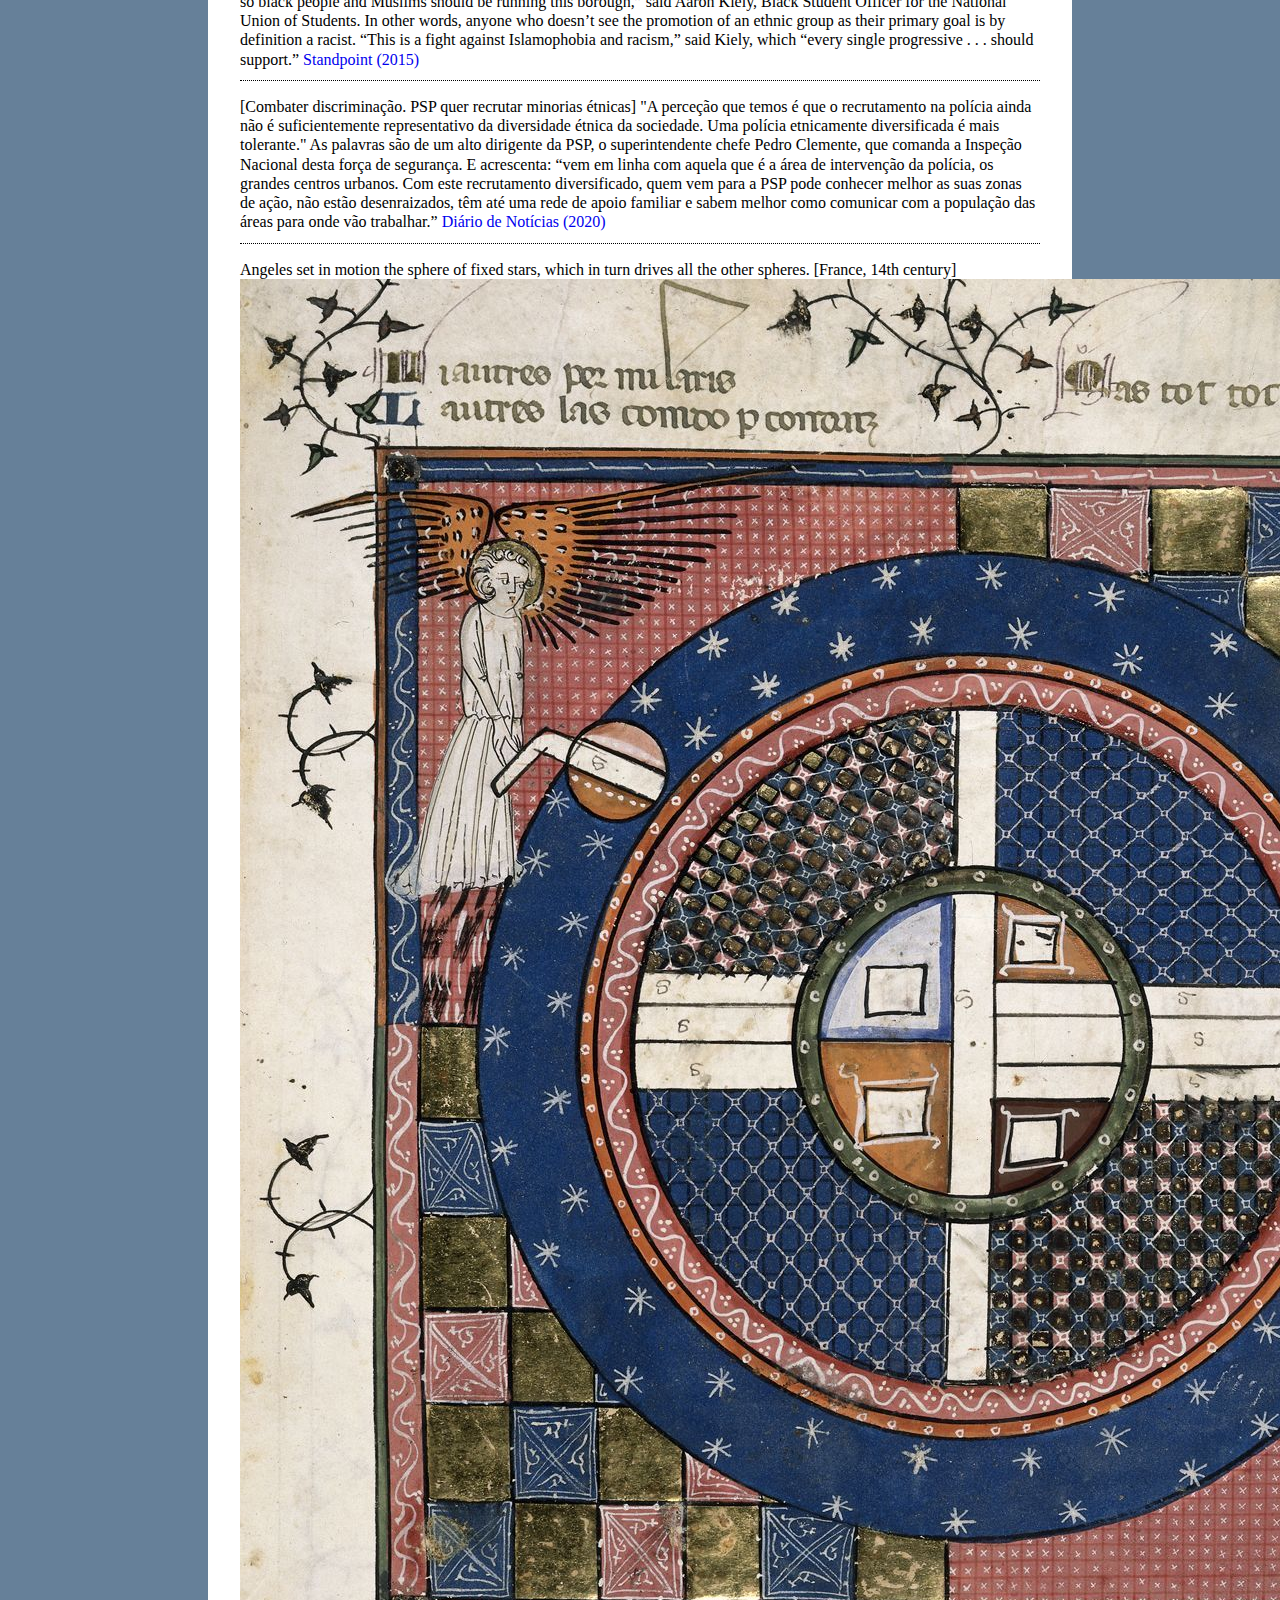
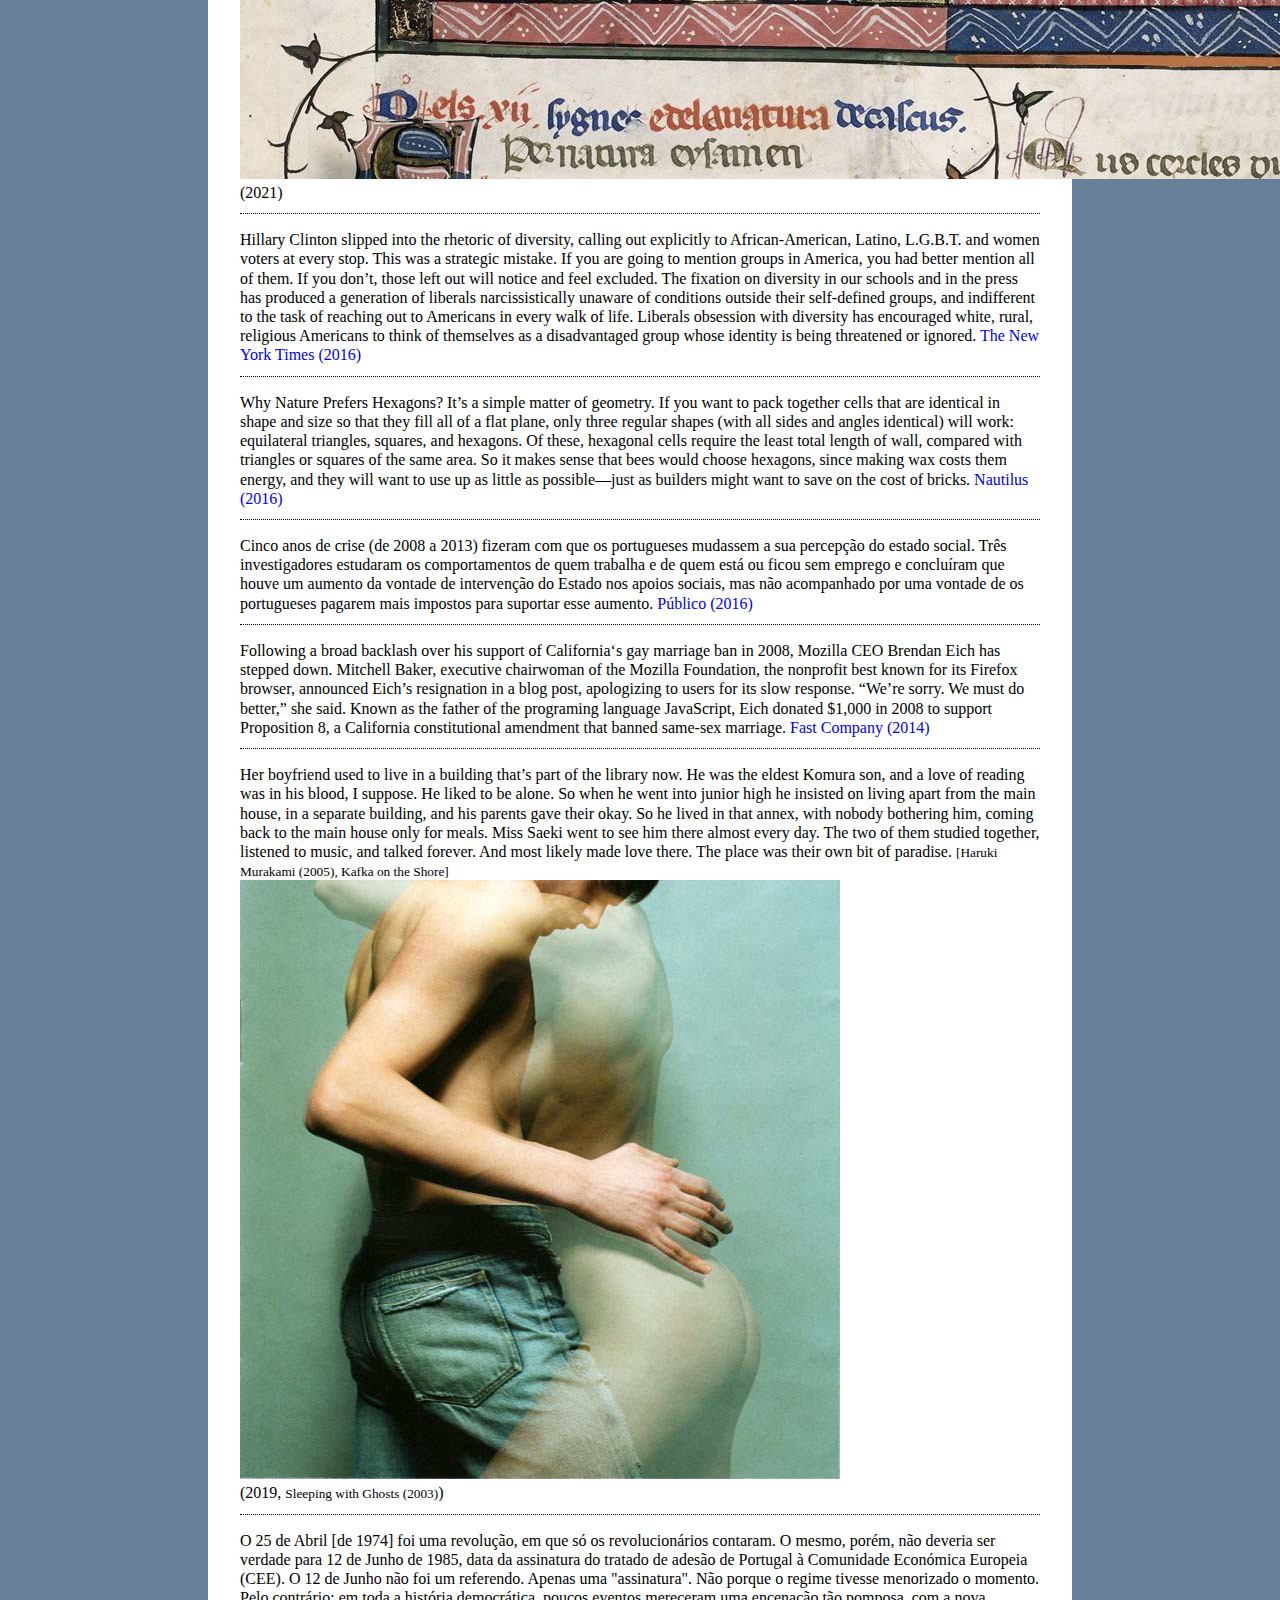
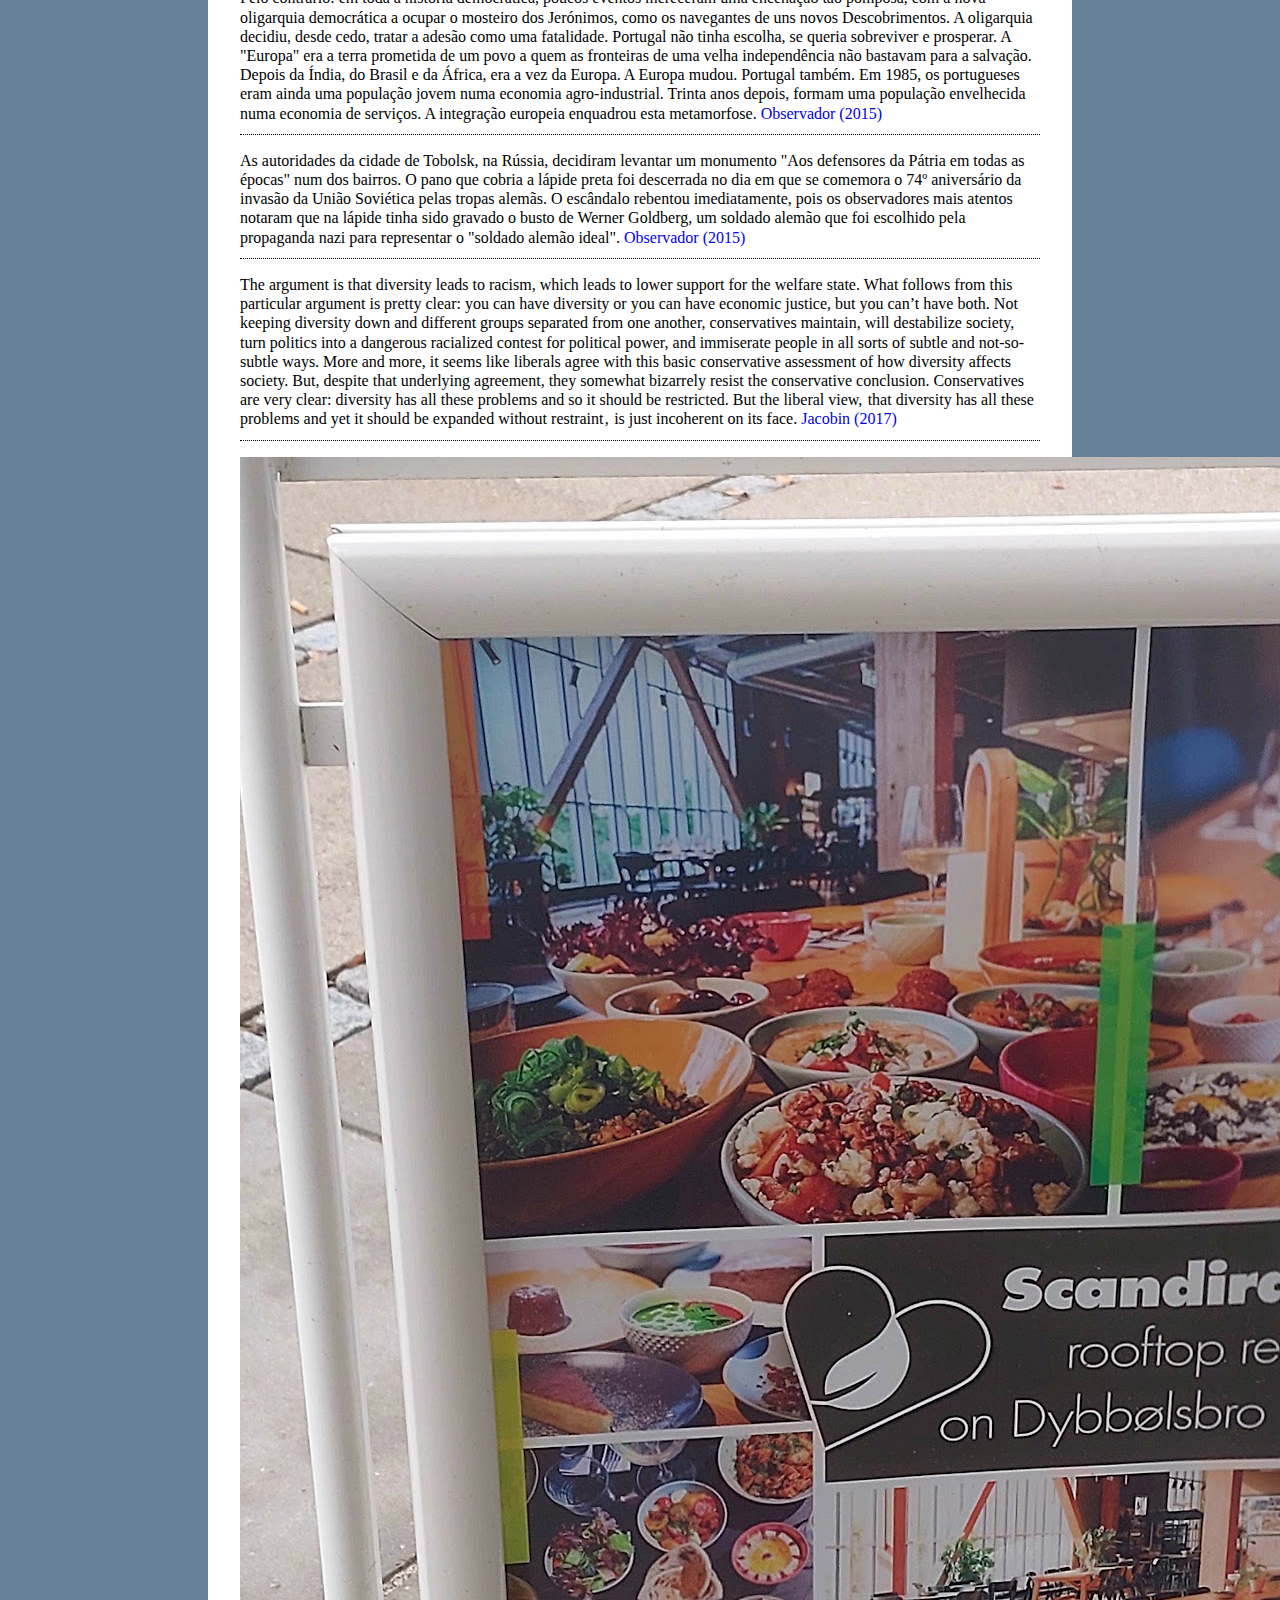
<file: notesfromtheundergroundp1.html>
<!doctype html>
<html lang="en">
  <head>
    <link href='style/favicon.ico' rel='icon' type='image/x-icon'/>
    
    <meta http-equiv="Content-Type" content="text/html; charset=UTF-8">
    <meta name="viewport" content="width=device-width, initial-scale=1, shrink-to-fit=no">

    <title>Notes from the Underground - I</title>
    
    <link href="style/main.css" rel="stylesheet">
  </head>

  <body>
    <section class="main">
      <h1>Notes From The Underground - I</h1>
      <p>
          Liberal candidate Nell Thomas, a family physician running for office in the riding of Haliburton—Kawartha Lakes (Canada), posted a video in which she said that “negative messages” on social media had been circulating about comments she made in the past that were “taken out of context.”
          Contacted by National Post, Thomas’s team did not immediately clarify which of her comments she was referring to, nor did she or her campaign specify which ones had been taken out of context.
          One screengrab circulating on social media shows Thomas, commenting on the “elderly demographic” on 2024, reportedly wrote that Canada must “stop keeping ancients alive so long.”
          Another screengrab of a post on X, dated 2023, shows Thomas reportedly criticizing women bearing children.
          “Imagine my thoughts when assessing a pregnant patient. I telepathically advise the fetus to sue the owner of the uterus while exiting it to this world. Of necessity, a mother must be a climate change denier,” reads the post.
          While Thomas did not specifically reference those posts in her apology video, she insisted that she is a “person of strong morality.” 
        <a href="https://www.nationalpost.com/news/politics/federal_election/liberal-candidate-apologizes-for-comments-she-says-were-taken-out-of-context-on-elderly-new-mothers" target="_blank">
          National Post (2025)
        </a>
      </p>
      <p>
          In Japan seven years ago, the central government began allowing city residents to divert a proportion of their income-tax payments to a furusato of their choice, a schema known as the furusato nozei, and the response has been overwhelming: in the last fiscal year rural towns earned $1.2 billion from such contributions. 
          Some city-dwellers still harbour strong feelings towards their furusato, or home town, that rural area which their forebears may have left many decades ago, but others choose a furusato simply because they like the area. Lucky rural towns, suffering financially as a result of ageing and shrinking, are especially delighted as the furusato nozei is proving a windfall.
        <a href="https://www.economist.com/asia/2015/04/18/hometown-dues" target="_blank">
          The Economist (2015)
        </a>
      </p>
      <p>
          The scene was a lagoon on the shore of Lake Turkana in Kenya. 
          The time about 10,000 years ago. One group of hunter-gatherers attacked and slaughtered another, leaving the dead with crushed skulls, embedded arrow or spear points, and other devastating wounds. 
          A woman was killed by a blow to the head and the position of her hands and feet suggest that she may have been tied up before she was killed. 
          Violence has always been part of human behavior, but the origins of war are hotly debated. 
          Some experts see it as deeply rooted in evolution, others emphasize the influence of complex and hierarchical human societies. 
          No one is suggesting that this discovery will settle this argument, but it may be the first instance of a massacre in a foraging society.
        <a href="https://www.nytimes.com/2016/01/21/science/prehistoric-massacre-ancient-humans-lake-turkana-kenya.html" target="_blank">
          The New York Times (2016)
        </a>
      </p>
      <p>
          The job as we think of it today is a relatively modern invention. 
          It protects you from the daily ups and downs of business. 
          So if you're working in an office as a graphic designer for Coca Cola or you're a shipping clerk for some stationary manufacturer, you don't wake up every morning and find out based on the weather or based on the market whether you have a job that day or not. 
          You have a long-term commitment that obviously can change, but you have this buffering, this safety from the chaos of the marketplace. 
          And also in the modern job you don't have to be proving worth all the time. 
          You maybe don't have your best performing day or week, month, but you're not going to get fired. 
          You just go in, put in your hours and you're still going to get paid. There is decades of fascinating studies of how expensive it is for companies to actually monitor each worker. 
          It's really efficient not to make sure each worker is maximally efficient: you just hire a whole bunch of people and figure some will work really hard, some won't work at all and most people will be somewhere in the middle.
        <a href="https://www.npr.org/sections/money/2014/12/24/372737544/episode-593-who-had-the-first-job" target="_blank">
          npr (2014)
        </a>
      </p>
      <p>
          Greece is $380 billion is debt. 
          For the last few years, amidst her financial crisis, Greece has flirted with the idea of selling off state historical assets. 
          The UK should ease Greece's debt problem and buy (the rest of) the Parthenon. 
          Britain could offer an enormous (many-billion-pound) cash payment, along with an even larger, very-low interest loan, for which the British government could surely get extensive private sponsorship. 
          Very far-fetched, perhaps, but there is some precedent. 
          It wouldn't be the first such structure to find its way to a museum. 
          The Pergamon Museum in Berlin has the massive Pergamon altar from an acropolis in Asia Minor and the Ishtar gate from Ancient Babylon. 
          The Metropolitan Museum in New York has an entire Roman-period Egyptian temple named Dendur, brought to Manhattan from the banks of the Nile. 
          The Parthenon would obviously be a big step up, but not an altogether incomprehensible one. 
          It could be safely displayed in a new, gigantic gallery of the British Museum, and make it an even more popular tourist attraction.
        <a href="http://web.archive.org/web/20150629122158/https://standpointmag.co.uk/counterpoints-july-august-2015-joshua-gelernter-saving-greece-parthenon/" target="_blank">
          Standpoint (2015)
        </a>
      </p>
      <p>
        <span style="display:block" class="imageContext">
          <a href="../../imgs/300.jpg" target="_blank"><img src="../../imgs/300.jpg" /></a>
        </span>
        <a href="https://rappart.com/artists/taylor-callery/" target="_blank">
          Taylor Callery (2023)
        </a>
      </p>
      <p>
          Em 1988, Philip Tetlock, um jovem psicólogo canadiano, lembrou-se de contactar mais de 200 pessoas em todo o mundo, todas elas especialistas de grande reputação em temas políticos e económicos. 
          Ao longo de 15 anos, colocou-lhes perguntas sobre esses temas, pedindo-lhes que atribuíssem probabilidades a diferentes cenários sobre o futuro próximo. 
          Quem iria ganhar as próximas eleições nos seus países? Que evoluções antecipavam para uma série de indicadores económicos? 
          Que conflitos militares deveríamos esperar? 
          Em 2005, Tetlock apresentou os resultados desta singular experiência no livro Expert Political Judgment. 
          A principal conclusão? 
          Em média, a capacidade destes especialistas para preverem o futuro próximo nas matérias que dominam é semelhante à de um chimpanzé a atirar dardos a um alvo. 
          A quem quiser igualar o desempenho médio de alguns dos maiores especialistas mundiais em matérias políticas e económicas basta-lhe dar palpites à sorte. 
          É difícil não olhar para ele como uma denúncia do espaço comunicacional em países como os Estados Unidos ou, por exemplo, Portugal: um espaço onde pululam “especialistas” e “profetas” que nos comunicam convictamente todo o tipo de certezas, sendo depois recompensados mais pelo seu “valor de entretenimento” do que pela precisão das suas afirmações.
        <a href="https://web.archive.org/web/20210923002247/https://visao.sapo.pt/opiniao/ponto-de-vista/2016-11-05-ouricos-raposas-e-previsoes/" target="_blank">
         Visão (2016)
        </a>
      </p>
      <p>
          Attempts to build a multicultural society in Germany have “utterly failed”, Chancellor Angela Merkel says. She said the so-called “multikulti” concept, where people would “live side-by-side” happily, did not work, and immigrants needed to do more to integrate, including learning German. 
          Mrs Merkel told a gathering of younger members of her conservative Christian Democratic Union (CDU) party on Saturday that at “the beginning of the 60s our country called the foreign workers to come to Germany and now they live in our country. 
          We kidded ourselves a while, we said: ‘They won’t stay, sometime they will be gone’, but this isn’t reality.” 
          There has been intense debate about multiculturalism in Germany in recent months. 
          Earlier this week, Horst Seehofer, the leader of the CDU’s Bavarian sister party, the CSU, said it was “obvious that immigrants from different cultures like Turkey and Arab countries, all in all, find it harder” to integrate. “‘Multikulti’ is dead,” Mr Seehofer said.
        <a href="https://www.bbc.com/news/world-europe-11559451" target="_blank">
         BBC (2010)
        </a>
      </p>
      <p>
          Os fiscais das juntas de freguesia do município de Lisboa irão para a rua remexer no lixo que está onde não deveria, abrindo os sacos à procura de qualquer tipo de documento denunciando o potencial lar de origem dos detritos. 
          Caso consigam ter o que considerem ser provas substanciais, comunicá-las-ão aos agentes da polícia municipal, que emitirão coimas a serem pagas pelos supostos infractores.
        <a href="https://web.archive.org/web/20140625052752/http://ocorvo.pt/2014/06/12/se-meter-o-lixo-onde-nao-deve-os-fiscais-vao-enviar-lhe-a-multa-para-casa/" target="_blank">
         O Corvo (2014)
        </a>
      </p>
      <p>
          Female Spanish thriller writer Carmen Mola revealed to be three men. 
          When one of their books won the lucrative Planeta prize, the trio went public to pick up the cheque at a glitzy ceremony attended by the Spanish king. 
          Agustín Martínez, Jorge Díaz and Antonio Mercero had published novels and worked as scriptwriters under their real names before coming together to write as Mola. 
          Their lead character in the Carmen Mola novels is detective Elena Blanco, a “peculiar and solitary woman, who loves grappa, karaoke, classic cars and sex in SUVs”, according to publisher Penguin Random House. 
          The men, all in their 40s and 50s, denied choosing a female pseudonym to help sell the books. 
          They had previously claimed in interviews and on their own website that Mola was a professor in her late 40s, telling Spanish ABC newspaper three years ago that they needed anonymity to “protect a settled life that has nothing to do with literature”. 
          Beatriz Gimeno, a feminist, writer, activist – and former head of one of Spain’s national equality bodies, the Women’s Institute – attacked the men for creating a female persona in their publicity for Carmen Mola books, over several years. 
          “Quite apart from using a female pseudonym, these guys have spent years doing interviews. 
          It’s not just the name – it’s the fake profile that they’ve used to take in readers and journalists. They are scammers,” she said on Twitter. 
          Their agent’s website features a photo of a woman, looking away from the camera, on the author profile page. 
          Last year, a regional branch of the Women’s Institute recommended one of Mola’s works as part of a selection of books by female authors that could “help us understand the reality and the experiences of women in different periods of history and contribute to raising awareness about rights and freedoms”.
        <a href="https://web.archive.org/web/20211017051245/https://www.theguardian.com/books/2021/oct/16/female-spanish-thriller-writer-carmen-mola-revealed-to-be-three-men" target="_blank">
         The Guardian  (2021)
        </a>
      </p>
      <p>
        <span style="display:block" class="imageContext">
          <a href="../../imgs/256.jpeg" target="_blank"><img src="../../imgs/256.jpeg" /></a>
        </span>
        (2024)
      </p>
      <p>
          EUA têm planos para criar contas de propaganda nas redes sociais. 
          Uma empresa californiana (chamada Ntrepid) foi contratada pelo Comando Central Americano (Centcom) – que supervisiona as acções militares norte-americanas no Médio Oriente e na Ásia – para levar a cabo esta tarefa. 
          A missão desta empresa é a de criar perfis online fictícios mas com um historial detalhado, para conferir realismo, e espalhar mensagens favoráveis aos Estados Unidos. 
          O porta-voz da Centcom, Bill Speaks, referiu que a tecnologia não se irá destinar a uma audiência norte-americana, uma vez que isso não seria legal. 
          O contrato com a Centcom prevê que estes perfis falsos venham a ser manipulados por controladores com base nos EUA, ainda que os servidores que irão auxiliar esta tarefa possam dar a ideia de estarem espalhados pelo mundo, para se criar a ilusão de que estes perfis são mesmo controlados por pessoas de diferentes regiões do globo. 
          Uma vez em acção, este software permitirá a pessoal militar responder a conversações online através do Facebook, do Twitter, de blogues e de fóruns de discussão e é encarado pelo comando norte-americano como vital para as missões de contra-terrorismo e contra-radicalização extremista. 
          No ano passado, o general David Petraeus descreveu a operação como um esforço de combate às “ideologias extremistas e à [contra-]propaganda” e como uma tentativa de assegurar que vozes credíveis da região fossem ouvidas.
        <a href="https://web.archive.org/web/20110322162907/http://publico.pt/Tecnologia/eua-a-propaganda-fazse-online_1485514" target="_blank">
         Público (2011)
        </a>
      </p>
      <p>
          Modi tem uma maioria absoluta e um perfil controverso. 
          Fez carreira na milícia hinduísta Corpo Nacional de Voluntários (RSS), vanguarda do nacionalismo hindu desde os anos 1920. 
          A prioridade do RSS não é conquistar o poder, mas sim modelar a sociedade segundo os valores e símbolos hindus, identificar Índia e hinduísmo: é a ideologia da hinduidade (Hindutva). 
          As outras religiões teriam liberdade no foro privado, na mesquita ou na igreja, mas o espaço público seria exclusivo do hinduísmo e seus símbolos. 
          A Hindutva visa desmantelar o modelo secularista indiano, muito mais próximo do multiculturalismo do que do laicismo. 
        <a href="https://www.publico.pt/2014/05/18/mundo/opiniao/analise-para-onde-vai-a-india-de-narendra-modi-1636383" target="_blank">
         Público (2014)
        </a>
      </p>
      <p>
          With the coronavirus pandemic surging and initial vaccine supplies limited, the United States faces a hard choice. 
          An independent committee of medical experts that advises the C.D.C. on immunization practices will soon vote on whom to recommend for the second phase of vaccination. 
          Historically, the committee relied on scientific evidence to inform its decisions. But now the members are weighing social justice concerns as well. 
          Marc Lipsitch, an infectious-disease epidemiologist at Harvard’s T.H. Chan School of Public Health, argued that teachers should not be included as essential workers, if a central goal of the committee is to reduce health inequities. 
          “Teachers have middle-class salaries, are very often white, and they have college degrees,” he said. 
          Harald Schmidt, an expert in ethics and health policy at the University of Pennsylvania, said that it is reasonable to put essential workers ahead of older adults, given their risks, and that they are disproportionately minorities. 
          “Older populations are whiter, ” Dr. Schmidt said. “Society is structured in a way that enables them to live longer. 
          Instead of giving additional health benefits to those who already had more of them, we can start to level the playing field a bit.” 
        <a href="https://archive.ph/WBcdk" target="_blank">
         The New York Times (2020)
        </a>
      </p>
      <p>
          Following Toby Young’s article on funerals and the letter last week, I thought you might like to hear another example of British phlegm. 
          My stepson, who is now a successful theatre director, was an assistant at Chichester Theatre. 
          The audience tends to be predominantly pensioners. 
          A few years ago when he was closing up the theatre, he noticed two people still in their seats. 
          When he approached them the lady was very apologetic. ‘I think my husband died in the first act,’ she said, ‘but we didn’t want to cause a fuss.’ 
          He was indeed declared dead on arrival at the hospital, and my stepson could not but admire her stoicism. 
          I particularly admired the fact that she thought ‘we’ didn’t want to cause a fuss. 
        <a href="https://www.spectator.co.uk/article/letters-19-april-2018/" target="_blank">
         The Spectator (2018)
        </a>
      </p>
      <p>
          For the last 30 years, the two liberalisms have prevailed in the UK, the economic liberalism of the right and the social liberalism of the left. 
          The Conservatives concentrated on deregulation, union busting and privatisation, while talking tough, but avoiding any action on, on immigration, political correctness and traditional values. 
          Meanwhile, Labour focused on a socially liberal agenda without attempting to roll back the economic gains of the right. 
          It was almost as though a tacit deal had been struck; you can have diversity, minority rights and discrimination laws if we can have privatisation, deregulation and tax cuts. 
          The effect was to take policies that were popular with the public off the agenda on the grounds that they were publicly unacceptable. 
          This applied both to left-wing and right-wing policies. 
        <a href="https://flipchartfairytales.wordpress.com/2017/06/16/the-end-of-the-long-90s" target="_blank">
         Flip Chart Fairy Tales (2017)
        </a>
      </p>
      <p>
          What should have been a hushed scene of 800 Chinese students diligently sitting their university entrance exams erupted into siege warfare after invigilators tried to stop them from cheating. 
          An angry mob of more than 2,000 people had gathered to vent its rage, smashing cars and chanting: “We want fairness. There is no fairness if you do not let us cheat.” 
          According to the protesters, cheating is endemic in China, so being forced to sit the exams without help put their children at a disadvantage. 
        <a href="https://www.telegraph.co.uk/news/worldnews/asia/china/10132391/Riot-after-Chinese-teachers-try-to-stop-pupils-cheating.html" target="_blank">
          The Telegraph (2013)
        </a>
      </p>
      <p>
        <span style="display:block" class="imageContext">
          <a href="../../imgs/691.jpg" target="_blank"><img src="../../imgs/691.jpg" /></a>
        </span>
        (Sintra, 2011)
      </p>
      <p>
          Soviet propagandists during the cold war were trained in a tactic that their western interlocutors nicknamed whataboutism. 
          Any criticism of the Soviet Union (Afghanistan, martial law in Poland, imprisonment of dissidents, censorship) was met with a “What about…” (apartheid South Africa, jailed trade-unionists, and so forth). 
          It is not a bad tactic. 
          Every criticism needs to be put in a historical and geographical context. 
        <a href="https://www.economist.com/europe/2008/01/31/whataboutism" target="_blank">
          The Economist (2008)
        </a>
      </p>
      <p>
          Indeed, posttraumatic stress isn’t just a reaction to the horrors of combat. 
          When they leave the service, veterans are catapulted from an intense brother-and-sisterhood where the most serious issues imaginable are confronted every day, and plopped down into a society where they no longer have the comfort and purpose of being part of something larger than themselves. 
          In a perverse way, their reaction to civilian life can be seen as a form of sanity: too many of the rest of us have slouched from active citizenship to passive couch-potato-hood. 
          Many returning veterans find that passivity and isolation intolerable. 
        <a href="https://nation.time.com/2013/06/20/can-service-save-us/" target="_blank">
          Time (2013)
        </a>
      </p>
      <p>
          A Prova de Avaliação de Conhecimentos e Capacidades (PACC) destina-se a quem é detentor de uma qualificação profissional para a docência e pretende candidatar-se a concursos de recrutamento de pessoal docente da educação pré-escolar e dos ensinos básico e secundário. 
          De um total de 2490 professores que em Dezembro de 2014 fizeram a PACC, 854 candidatos (34,3%) obtiveram uma classificação inferior a 50%, segundo dados revelados pelo Instituto de Avaliação Educativa (IAVE). 
          No que se refere à produção de um texto, a pontuação média obtida pelos candidatos foi 10,2 pontos (em 20) e quase um quarto não ultrapassou os 5 pontos (22,4%). 
        <a href="https://www.publico.pt/2015/01/26/sociedade/noticia/mais-de-um-terco-dos-professores-chumbaram-na-pacc-1683468" target="_blank">
          Público (2015)
        </a>
      </p>
      <p>
          In 1939, a Spanish anti-Fascist journalist, Manuel Chaves Nogales, fled to France, where he witnessed the collapse of the French Republic under German assault. 
          In his book, The Agony of France, Nogales wrote that while the German soldiers were marching through Paris, the French were swarming out of movie theaters, “just in time for the apéritif at the bistro”. 
        <a href="https://www.gatestoneinstitute.org/11336/france-decomposing" target="_blank">
          Gatestone Institute (2017)
        </a>
      </p>
      <p>
          A reitora da Universidade de Évora, Ana Costa Freitas: 
          “é obrigação do Estado dar o máximo de educação e de formação, mas duvido que Portugal, e os países mais pequenos, sejam capazes de ter empregos qualificados para tantas pessoas, muitos precisarão de ir para fora. 
          O nosso problema não é que os nossos jovens saiam, é que não venham outros. 
          Temos de garantir que há este intercâmbio constante e os nossos alunos devem estar preparados para arranjar o emprego que quiserem e onde quiserem”. 
        <a href="https://www.dn.pt/portugal/entrevista/o-nosso-problema-nao-e-que-os-nossos-jovens-saiam-e-que-nao-venham-outros-5360921.html" target="_blank">
          Diário de Notícias (2016)
        </a>
      </p>
      <p>
          Physics. Chemistry. Biology. Psychology. You, the 5th abstraction. 
          <span style="display:block" class="imageContext">
            <a href="../../imgs/422.jpg" target="_blank"><img src="../../imgs/422.jpg" /></a>
          </span>
          (2014)
      </p>
      <p>
          I’ll be the first to say that looks shouldn’t matter, that we shouldn’t judge people based on superficial criteria. 
          But it’s also true that there are costs to ignoring, or defying, the social realities of the world we live in, and I suspected that Greta was paying those costs. 
        <a href="https://web.archive.org/web/20150616162400/http://opinionator.blogs.nytimes.com/2015/06/12/the-dowdy-patient/?_r=0" target="_blank">
          The New York Times (2015)
        </a>
      </p>
      <p>
          The British Government knows who its enemies are: Housing Minister Robert Jenrick has attacked the "woke worthies and town hall militants" trying to remove statues, while Jacob Rees-Mogg has criticised the "woke brigade". 
          But statues and street names don't actually matter. 
          They are a proxy for the far more important issue of diversity and demography; perhaps people worry about statues of dead Englishmen disappearing from city centres because they worry about Englishmen disappearing from those cities. 
          America's iconoclastic spasm is certainly related to the country's transformation from an overwhelmingly European country to a multicultural liberal caliphate, a bold experiment which is yet to produce its end results. 
          African-Americans, though small in number and in relative overall decline, are a totemic group for the multicultural "Blue Tribe", and their all-American narrative of slavery and redemption echoes the country's Christian ideals. 
        <a href="https://unherd.com/2021/01/the-phoney-war-on-woke/" target="_blank">
           UnHerd (2021)
        </a>
      </p>
      <p>
          <span style="font-style: italic;">[crítica do livro Bárbaros e Iluminados – Populismo e Utopia no Século XXI (2017), de Jaime Nogueira Pinto, publicado por Publicações Dom Quixote (2017)]</span>
          Começando no século XVIII, Jaime Nogueira Pinto reinterpreta a História da Europa e EUA como uma luta entre Bárbaros e Iluminados. 
          O Iluminismo, e alguns dos seus mais degenerados discípulos como o Marquês de Sade, antecede uma História encadeada por uma série de avanços e recuos de Utopias viradas Distopias: Revolução Francesa, Fascismo, Nazismo, Comunismo, Marxismo, Maoismo e, finalmente, o Pós Guerra Fria "made in USA". 
          Vivemos então na última Utopia Ocidental, mais uma tentativa de vencer a natureza imperfeita do Homem e assim alcançar o Fim da História: o mundo sem fronteiras, sem pátrias, sem religiões, sem identidades, alimentado por necessidades puramente consumistas e governado pela finança globalista. 
          Resistem no entanto um conjunto de Bárbaros, leais às eternas verdades fundacionais de Família, Nação e Religião, com uma "visão distópica da utopia ilustrada que se apoderou do Ocidente", e que portanto a combatem aderindo a qualquer força de reação e combate identititário e civilizacional que apareça: Trump, Le Pen, Brexit. 
          Este livro é ideológico, um manual de armamento intelectual, histórico, político e filosófico para que os Bárbaros Ocidentais que resistem cercados nos seus territórios ancestrais possam continuar a sua luta no campo mais decisivo, o Cultural. Fascinante.
          <small>(2019)</small>
      </p>
      <p>
          A juíza conselheira Dulce Neto, vice-presidente do Supremo Tribunal Administrativo, descreveu um cenário de terror na relação entre a Administração Fiscal e os contribuintes. 
          Segundo a magistrada, as Finanças arrastam propositadamente processos tributários com recursos, sabendo que os mesmos serão decididos a favor do contribuinte: “A Administração Fiscal está cega de mais na tentativa de arrecadar receita, deixando empresas e famílias exauridas”, declarou Dulce Neto. 
        <a href="https://www.dn.pt/portugal/juiza-acusa-financas-de-arrastar-processos-perdidos-5377651.html" target="_blank">
          Diário de Notícias (2016)
        </a>
      </p>
      <p>
          Multiculturalism, as its name suggests, encouraged minority groups to celebrate a politicized version of their identity. 
          At multiculturalism’s heart, therefore, lies a contradiction: White majorities are compelled to be cosmopolitan, urged to supersede their ascribed identity. 
          Minorities are enjoined to do the reverse. The beginnings of what, in 2004, I [Eric Kaufmann] termed “asymmetrical multiculturalism” may be precisely dated to July 1916, when Randolph Bourne, wrote in The Atlantic that immigrants should retain their ethnicity while Anglo-Saxons should forsake their uptight heritage for cosmopolitanism. 
          Bourne’s desire to see the majority slough off its poisoned heritage while minorities retained theirs blossomed into an ideology that slowly grew in popularity. 
          So began the dehumanizing de-culturation of the ethnic majority that has culminated in the sentiment behind, among other things, the viral hashtag #cancelwhitepeople. 
          A central premise of my book, Whiteshift, is that the contradictions of multiculturalism explain the current populist moment. 
          Progressive-inspired elite norms suppressed the expression of white majority identity — or versions of national identity that recognize the majority — in stark contrast to the encouragement provided to minority cultures.
        <a href="https://www.nationalreview.com/2019/02/populism-identity-politics-why-they-rise-in-tandem/" target="_blank">
          National Review (2019)
        </a>
      </p>
      <p>
        <span style="display:block" class="imageContext">
          <a href="../../imgs/59.jpg" target="_blank"><img src="../../imgs/59.jpg" /></a>
        </span>
        (2018)
      </p>
      <p>
          Volunteers in the Calais Jungle have been accused of sexually exploiting refugees and even child migrants. 
          The issue came to light after a bitter online discussion between volunteers on a Facebook group for Jungle workers called Calais People to People Solidarity. 
          The exchanges were started by a male volunteer who wrote: "I have heard of boys, believed to be under the age of consent, having sex with volunteers. 
          I have heard stories of men using the prostitutes in the Jungle too. 
          I have heard of volunteers having sex with multiple partners in one day, only to carry on in the same vein the following day. 
          And I know also, that I'm only hearing a small part of a wider scale of abuse." Others agreed with him and acknowledged that volunteer-refugee relationships were a serious issue in the camp that should not be covered up. 
          Others meanwhile called for the group's admin to remove the thread over fears a news outlet would gain access to it. 
          The post was deleted within several hours of it being posted. Maya Konforti, who volunteers for Auberge des Migrants, told The Independent about another case in which a volunteer had built up a bad reputation in the camp by sleeping with multiple refugees: "I know one British woman who had a very bad reputation in the Jungle. If she had been volunteering with Auberge she would be thrown out, but she did it on her own, she was here independently. 
          She found the right refugee and now she's with him. That's what I hear. She's back in the UK and lives with a refugee."
        <a href="http://www.independent.co.uk/news/world/europe/calais-jungle-volunteers-sex-refugees-allegations-facebook-care4calais-a7312066.html" target="_blank">
          The Independent (2016)
        </a>
      </p>
      <p>
          In 2010, scientists made a startling discovery about our past: about 50,000 years ago, Neanderthals interbred with the ancestors of living Europeans and Asians. 
          The findings are further evidence that our genomes contain secrets about our evolution that we might have missed by looking at fossils alone. 
          Today, people who are not of African descent have stretches of genetic material almost identical to Neanderthal DNA, comprising about 2 percent of their entire genomes. 
          Researchers also have found a peculiar pattern in non-Africans: people in China, Japan and other East Asian countries have about 20 percent more Neanderthal DNA than do Europeans.
        <a href="https://www.nytimes.com/2015/02/20/science/a-new-theory-on-how-neanderthal-dna-spread-in-asia.html" target="_blank">
          The New York Times (2015)
        </a>
      </p>
      <p>
          Como professor leccionei durante décadas Português no estrangeiro, principalmente na Alemanha, e Língua Portuguesa para Estrangeiros na Faculdade de Letras. 
          Compreendi que o Português só poderá ter valor como língua importante quando deixar de ter variações locais em diferentes continentes. 
          E descobri também que quase todos os alunos estrangeiros queriam afinal aprender Português para futuras ligações, integrações e negócios com o Brasil, Angola, Moçambique, Guiné, Macau, Timor etc e também para poderem depois ensinar Português nos seus próprios países. 
          A relativamente poucos interessa aprender o “Português só de Portugal”: só para turismo de férias, namoro ocasional, segunda residência de estrangeiros reformados ou falso casamento negociado para permitir a entrada na Europa. 
          Esta descoberta surpreendeu-me e causou-me problemas, ao reconhecer que afinal não dominava a língua mundial que os alunos pediam que lhes ensinasse. 
          No fundo cada pessoa tem hoje de optar entre duas opções: ser uma pessoa que comunica com o exterior numa antiga língua local com 10 milhões de falantes ou ser uma pessoa que aceita várias mudanças na sua vida e na sua relação com uma língua viva com mais de 200 milhões de falantes. 
        <a href="https://www.publico.pt/2016/08/14/culturaipsilon/noticia/escrita-irritada-pode-ser-delicada-1741163" target="_blank">
          Público (2016)
        </a>
      </p>
      <p>
          Segundo os dados disponibilizados pela Ordem, no ano lectivo 2013/2014 há mais 21 vagas do que no anterior nos cursos de Enfermagem. 
          "Considero uma falta de visão estratégica e de respeito pelos cidadãos e contribuintes portugueses, ainda mais neste momento de contenção económica tão necessária. 
          Formar um enfermeiro custa aos contribuintes quatro anos de investimento que ronda cerca de 25 mil euros/ano para depois outros países suprirem da sua formação a custo zero", condena o bastonário da OE, Germano Couto.
        <a href="https://www.publico.pt/2013/07/14/sociedade/noticia/ordem-dos-enfermeiros-critica-governo-por-aumentar-vagas-mas-nao-colocar-profissionais-1600204" target="_blank">
          Público (2013)
        </a>
      </p>
      <p>
        <span style="display:block" class="imageContext">
          <a href="../../imgs/568.jpg" target="_blank"><img src="../../imgs/568.jpg" /></a>
        </span>
        (Vouzela, 2013)
      </p>
      <p>
          The Stoic philosopher Epictetus was born around 55 A.D. in the Greco-Roman town of Hierapolis, present-day Pamukkale, Turkey. 
          The first line of Epictetus' manual of ethical advice, the Enchiridion, is "Some things are in our control and others not"; being a Stoic means interrogating those flashes of dread or anticipation asking whether they apply to things outside your control and, if they do, being "ready with the reaction: Then it's none of my concern." 
          Much of Epictetus' advice is about not getting angry at slaves. At first, I thought I could skip those parts. 
          But I soon realized that I had the same self-recriminatory and illogical thoughts in my interactions with small-business owners and service professionals. 
          Epictetus shook me with this simple exercise: "Starting with things of little value—a bit of spilled oil, a little stolen wine—repeat to yourself: For such a small price, I buy tranquillity."
        <a href="https://www.newyorker.com/magazine/2016/12/19/how-to-be-a-stoic" target="_blank">
          The New Yorker (2016)
        </a>
      </p>
      <p>
          In 2015, the Princeton economists Anne Case and Angus Deaton’s groundbreaking paper reported that mortality was only rising in a certain group of Americans: middle-aged Whites. 
          It paints a grim picture of an America that consists of families who were previously able to get by with jobs not requiring college degrees. 
          The disappearance of those jobs has been accompanied by an alarming rate of suicides, overdoses, and diseases caused by drugs and alcohol. 
          Case and Deaton call these “deaths of despair” and argue they have recently reached disturbing levels. 
          They also claim that the recent decline in incomes does not completely explain this rise only among Whites and that they also face a cumulative disadvantage over the course of their lives.
        <a href="https://www.theguardian.com/us-news/2017/mar/28/deaths-of-despair-us-jobs-drugs-alcohol-suicide" target="_blank">
          The Guardian (2017)
        </a>
      </p>
      <p>
          “In Tower Hamlets [London, United Kingdom] we ethnic minorities are in fact the majority and Islam is the main religion, so black people and Muslims should be running this borough,” said Aaron Kiely, Black Student Officer for the National Union of Students. 
          In other words, anyone who doesn’t see the promotion of an ethnic group as their primary goal is by definition a racist. 
          “This is a fight against Islamophobia and racism,” said Kiely, which “every single progressive . . . should support.”
        <a href="https://web.archive.org/web/20150601025843/http://standpointmag.co.uk/node/6072/full" target="_blank">
          Standpoint (2015)
        </a>
      </p>
      <p>
          [Combater discriminação. PSP quer recrutar minorias étnicas]
          "A perceção que temos é que o recrutamento na polícia ainda não é suficientemente representativo da diversidade étnica da sociedade. Uma polícia etnicamente diversificada é mais tolerante."
          As palavras são de um alto dirigente da PSP, o superintendente chefe Pedro Clemente, que comanda a Inspeção Nacional desta força de segurança.
          E acrescenta: “vem em linha com aquela que é a área de intervenção da polícia, os grandes centros urbanos. 
          Com este recrutamento diversificado, quem vem para a PSP pode conhecer melhor as suas zonas de ação, não estão desenraizados, têm até uma rede de apoio familiar e sabem melhor como comunicar com a população das áreas para onde vão trabalhar.” 
        <a href="https://www.dn.pt/edicao-do-dia/03-out-2020/combater-a-discriminacao-psp-quer-recrutar-minorias-etnicas-12872259.html" target="_blank">
          Diário de Notícias (2020)
        </a>
      </p>
      <p>
          Angeles set in motion the sphere of fixed stars, which in turn drives all the other spheres. [France, 14th century] 
          <span style="display:block" class="imageContext">
            <a href="../../imgs/76.jpg" target="_blank"><img src="../../imgs/76.jpg" /></a>
          </span>
          (2021)
      </p>
      <p>
          Hillary Clinton slipped into the rhetoric of diversity, calling out explicitly to African-American, Latino, L.G.B.T. and women voters at every stop. 
          This was a strategic mistake. If you are going to mention groups in America, you had better mention all of them. If you don’t, those left out will notice and feel excluded. 
          The fixation on diversity in our schools and in the press has produced a generation of liberals narcissistically unaware of conditions outside their self-defined groups, and indifferent to the task of reaching out to Americans in every walk of life. 
          Liberals obsession with diversity has encouraged white, rural, religious Americans to think of themselves as a disadvantaged group whose identity is being threatened or ignored.
        <a href="https://www.nytimes.com/2016/11/20/opinion/sunday/the-end-of-identity-liberalism.html" target="_blank">
          The New York Times (2016)
        </a>
      </p>
      <p>
          Why Nature Prefers Hexagons? It’s a simple matter of geometry. 
          If you want to pack together cells that are identical in shape and size so that they fill all of a flat plane, only three regular shapes (with all sides and angles identical) will work: equilateral triangles, squares, and hexagons. Of these, hexagonal cells require the least total length of wall, compared with triangles or squares of the same area. 
          So it makes sense that bees would choose hexagons, since making wax costs them energy, and they will want to use up as little as possible—just as builders might want to save on the cost of bricks.
        <a href="https://nautil.us/why-nature-prefers-hexagons-235863/" target="_blank">
          Nautilus (2016)
        </a>
      </p>
      <p>
          Cinco anos de crise (de 2008 a 2013) fizeram com que os portugueses mudassem a sua percepção do estado social. 
          Três investigadores estudaram os comportamentos de quem trabalha e de quem está ou ficou sem emprego e concluíram que houve um aumento da vontade de intervenção do Estado nos apoios sociais, mas não acompanhado por uma vontade de os portugueses pagarem mais impostos para suportar esse aumento.
        <a href="https://www.publico.pt/2016/12/26/politica/noticia/portugueses-querem-mais-intervencao-do-estado-nos-apoios-sociais-1756076" target="_blank">
          Público (2016)
        </a>
      </p>
      <p>
          Following a broad backlash over his support of California‘s gay marriage ban in 2008, Mozilla CEO Brendan Eich has stepped down. 
          Mitchell Baker, executive chairwoman of the Mozilla Foundation, the nonprofit best known for its Firefox browser, announced Eich’s resignation in a blog post, apologizing to users for its slow response. 
          “We’re sorry. We must do better,” she said. 
          Known as the father of the programing language JavaScript, Eich donated $1,000 in 2008 to support Proposition 8, a California constitutional amendment that banned same-sex marriage.
        <a href="https://www.fastcompany.com/3028683/mozilla-ceo-brendan-eich-steps-down-following-controversy-over-support-" target="_blank">
          Fast Company (2014)
        </a>
      </p>
      <p>
          Her boyfriend used to live in a building that’s part of the library now. 
          He was the eldest Komura son, and a love of reading was in his blood, I suppose. 
          He liked to be alone. So when he went into junior high he insisted on living apart from the main house, in a separate building, and his parents gave their okay. 
          So he lived in that annex, with nobody bothering him, coming back to the main house only for meals. 
          Miss Saeki went to see him there almost every day. The two of them studied together, listened to music, and talked forever. 
          And most likely made love there. 
          The place was their own bit of paradise.
          <small>[Haruki Murakami (2005), Kafka on the Shore]</small>
          <span style="display:block" class="imageContext">
            <a href="../../imgs/48.jpg" target="_blank"><img src="../../imgs/48.jpg" /></a>
          </span>
          (2019, <small>Sleeping with Ghosts (2003)</small>)
      </p>
      <p>
          O 25 de Abril [de 1974] foi uma revolução, em que só os revolucionários contaram. 
          O mesmo, porém, não deveria ser verdade para 12 de Junho de 1985, data da assinatura do tratado de adesão de Portugal à Comunidade Económica Europeia (CEE). 
          O 12 de Junho não foi um referendo. Apenas uma "assinatura". 
          Não porque o regime tivesse menorizado o momento. 
          Pelo contrário: em toda a história democrática, poucos eventos mereceram uma encenação tão pomposa, com a nova oligarquia democrática a ocupar o mosteiro dos Jerónimos, como os navegantes de uns novos Descobrimentos. 
          A oligarquia decidiu, desde cedo, tratar a adesão como uma fatalidade. 
          Portugal não tinha escolha, se queria sobreviver e prosperar. 
          A "Europa" era a terra prometida de um povo a quem as fronteiras de uma velha independência não bastavam para a salvação. 
          Depois da Índia, do Brasil e da África, era a vez da Europa. A Europa mudou. Portugal também. 
          Em 1985, os portugueses eram ainda uma população jovem numa economia agro-industrial. 
          Trinta anos depois, formam uma população envelhecida numa economia de serviços. 
          A integração europeia enquadrou esta metamorfose.
        <a href="https://observador.pt/opiniao/onde-estava-no-12-de-junho/" target="_blank">
          Observador (2015)
        </a>
      </p>
      <p>
          As autoridades da cidade de Tobolsk, na Rússia, decidiram levantar um monumento "Aos defensores da Pátria em todas as épocas" num dos bairros. 
          O pano que cobria a lápide preta foi descerrada no dia em que se comemora o 74º aniversário da invasão da União Soviética pelas tropas alemãs. 
          O escândalo rebentou imediatamente, pois os observadores mais atentos notaram que na lápide tinha sido gravado o busto de Werner Goldberg, um soldado alemão que foi escolhido pela propaganda nazi para representar o "soldado alemão ideal".
        <a href="https://observador.pt/opiniao/ao-que-leva-o-servilismo-face-ao-poder/" target="_blank">
          Observador (2015)
        </a>
      </p>
      <p>
          The argument is that diversity leads to racism, which leads to lower support for the welfare state. 
          What follows from this particular argument is pretty clear: you can have diversity or you can have economic justice, but you can’t have both. Not keeping diversity down and different groups separated from one another, conservatives maintain, will destabilize society, turn politics into a dangerous racialized contest for political power, and immiserate people in all sorts of subtle and not-so-subtle ways. 
          More and more, it seems like liberals agree with this basic conservative assessment of how diversity affects society. 
          But, despite that underlying agreement, they somewhat bizarrely resist the conservative conclusion. 
          Conservatives are very clear: diversity has all these problems and so it should be restricted. 
          But the liberal view,  that diversity has all these problems and yet it should be expanded without restraint ,  is just incoherent on its face.
        <a href="https://jacobin.com/2017/03/liberals-diversity-vox-white-racism-social-democracy-donald-trump-bernie-sanders-bill-clinton/" target="_blank">
          Jacobin (2017)
        </a>
      </p>
      <p>
          <span style="display:block" class="imageContext">
            <a href="../../imgs/367.jpg" target="_blank"><img src="../../imgs/367.jpg" /></a>
          </span>
          (Copenhagen, 2024)
      </p>
      <p>
          A informação dos custos pelos serviços prestados pelo Serviço Nacional de Saúde (SNS) aos utentes passará a ser obrigatória em todos hospitais públicos a partir de Junho, determina um despacho publicado no Diário da República e assinado pelo secretário de Estado da Saúde, Manuel Teixeira. 
          O despacho publicado determina que o custo de todos os outros actos médicos praticados nas unidades passe também a ser comunicado aos doentes. 
          O esquema é simples: o utente, como determina a lei, apenas paga a taxa moderadora relativa ao tratamento prestado, mas o hospital comunica-lhe o gasto que esse tratamento efectivamente custou ao Estado. 
          De acordo com o ministério, o objectivo da medida passa pela “sensibilização dos cidadãos para os custos associados à prestação de cuidados de saúde, através da disponibilização da informação sobre o custo suportado pelo Estado em cada acto prestado”.
        <a href="https://www.publico.pt/2013/04/12/sociedade/noticia/todos-os-hospitais-do-sns-passam-a-ter-que-comunicar-custos-dos-servicos-aos-utentes-1591087" target="_blank">
          Público (2013)
        </a>
      </p>
      <p>
          A security audit of a US critical infrastructure company last year revealed that its star developer had outsourced his own job to a Chinese subcontractor and was spending all his work time playing around on the internet.
          Verizon investigators found that he had hired a software consultancy in Shenyang to do his programming work for him, and had FedExed them his two-factor authentication token so they could log into his account. 
          He was paying them a fifth of his six-figure salary to do the work and spent the rest of his time on other activities.
          In his performance assessments by the firm's human resources department, he was the firm's top coder for many quarters and was considered expert in C, C++, Perl, Java, Ruby, PHP, and Python.
          Further investigation found that the enterprising Bob had actually taken jobs with other firms and had outsourced that work too, netting him hundreds of thousands of dollars in profit as well as lots of time to hang around on internet messaging boards and checking for a new Detective Mittens video.
        <a href="https://www.theregister.com/2013/01/16/developer_oursources_job_china/" target="_blank">
          The Register (2013)
        </a>
      </p>
      <p>
          [The Secret History of the Shadow Campaign That Saved the 2020 Election]
          To the [USA] President, something felt amiss. “It was all very, very strange,” Trump said. “Within days after the election, we witnessed an orchestrated effort to anoint the winner, even while many key states were still being counted.” 
          In a way, Trump was right. 
          There was a conspiracy unfolding behind the scenes, one that both curtailed the protests and coordinated the resistance from CEOs. 
          Both surprises were the result of an informal alliance between left-wing activists and business titans. 
          The pact was formalized in a terse, little-noticed joint statement of the U.S. Chamber of Commerce and AFL-CIO published on Election Day. 
          Both sides would come to see it as a sort of implicit bargain–inspired by the summer’s massive, sometimes destructive racial-justice protests–in which the forces of labor came together with the forces of capital to keep the peace and oppose Trump’s assault on democracy. 
        <a href="https://time.com/5936036/secret-2020-election-campaign/" target="_blank">
          TIME (2021)
        </a>
      </p>
      <p>
        <span style="display:block" class="imageContext">
          <a href="../../imgs/196.png" target="_blank"><img src="../../imgs/196.png" /></a>
        </span>
        <a href="https://waitbutwhy.com/2016/09/marriage-decision.html" target="_blank">
          Wait But Why (2016)
        </a>
      </p>
      <p>
          In 2002 two men attacked Jason Padgett outside a karaoke bar leaving him with a severe concussion. 
          But the incident also gave him an astounding drawing ability. 
          Padgett who had very little interest in academics developed the ability to visualize complex mathematical objects and see the world through the lens of geometry. 
          "I see shapes and angles everywhere, from the geometry of a rainbow, to the fractals in water spiraling down a drain", he said. 
          Padgett  is one of a rare group with acquired savant syndrome, in which a normal person develops prodigious abilities after a severe injury. 
          "There's no such thing as a perfect circle", he said, which he knows because he can always see the edges of a polygon that approximates the circle.
        <a href="https://www.washingtonpost.com/national/health-science/a-man-became-a-math-wiz-after-suffering-brain-injuries-researchers-think-they-know-why/2014/05/12/88c4738e-d613-11e3-95d3-3bcd77cd4e11_story.html" target="_blank">
          The Washington Post (2014)
        </a>
      </p>
      <p>
          [same race, no racial discrimination, no problem] 
          Roughly once a week over the past eight years, Philadelphia police officers opened fire at a suspect. 
          Almost always, the suspects were black. Often, the officers were, too. 
          The statistics were laid out in a Justice Department report, which does not allege racial discrimination. 
          When federal investigators looked at the race of the officers and the suspects, they found no statistically significant difference in the outcomes: 85 percent of victims and perpetrators in Philadelphia are black.
        <a href="https://www.nytimes.com/2015/03/24/us/justice-dept-criticizing-philadelphia-police-finds-shootings-by-officers-are-common.html" target="_blank">
          The New York Times (2015)
        </a>
      </p>
      <p>
          A population needs to be small if it is to incorporate any substantial innovation, genetic or cultural; large and dense populations simply have too much genetic inertia to be nudged consistently in any direction. 
          Our own species, the Homo sapiens, was born out of such an event 200,000 years ago, when climate change repeatedly led to fragmentation of hominin populations, creating small groups in which genetic and cultural novelties were rapidly cemented, accelerating speciation. 
          About 100,00 years later an African isolate of our species acquired the ability to use symbols; it was almost certainly this unique symbolic cognition that made it possible to eliminate all hominin competition in little time.
        <a href="https://www.scientificamerican.com" target="_blank">
          Scientific American (2014)
        </a>
      </p>
      <p>
        <span style="display:block" class="imageContext">
          <a href="../../imgs/143.jpg" target="_blank"><img src="../../imgs/143.jpg" /></a>
        </span>
      </p>
       <p>
          [António Costa, PS, Alternativa de Confiança]
          "A história não é minha. Aquela afirmação é falsa". 
          É assim que Maria João resume a utilização da sua fotografia colada à frase "Estou desempregada desde 2012, para o governo não existo" num dos polémicos cartazes do PS, em declarações ao Observador. 
          Maria João diz que não estava desempregada e que não disse o que está no outdoor. 
          Mais: acrescenta que quando tirou a fotografia, que viria a aparecer espalhada pelo país nos cartazes do partido, prestava até serviços à Junta de Freguesia de Arroios (socialista) e foi lá que o fotógrafo a apanhou. 
          Mais ainda: diz não ter dado autorização para que a sua cara aparecesse nos cartazes, quer que o partido os retire das ruas e admite processar o PS por uso indevido de imagens. 
          Ao Observador, o PS respondeu dizendo que: "Tratam-se de representações. 
          Apesar de não faltarem exemplos de tantos e tantos casos semelhantes aos denunciados no cartaz, não iríamos expor assim as próprias pessoas e o seu sofrimento. 
          Portanto, embora os cartazes sejam todos relativos a casos reais, as pessoas são figurantes escolhidos e que aceitaram figurar nos cartazes".
        <a href="https://observador.pt/2015/08/07/esta-historia-nao-e-minha-ps-acusado-de-inventar-historias-dos-cartazes/" target="_blank">
          Observador (2015)
        </a>
      </p>
      <p>
          No single elected official has the power to change the system. 
          The system is, in fact, largely unelected and unappointed. The bureaucracies are massive. 
          The cumulative regulations and legislation that empowers them are monumentally complex, impossible for any single mind or any one generation to comprehend. 
          The process of reform is messy, structured so that the special interests with the most lose get decide where it goes. 
          It is highly unlikely that this process will result in an overall net good for the cause of human liberty. 
          This is why there seems to be so little relationship between promised results and actual results. 
          We do well to keep in mind that politics is more about cosmetics than reality.
        <a href="https://web.archive.org/web/20150410063743/http://oinsurgente.org/2015/04/08/will-president-rand-be-good-for-liberty/" target="_blank">
          O Insurgente (2015)
        </a>
      </p>
      <p>
          [The crime of noticing]
          The author Renaud Camus is not known for a book. He is not even known for an essay. He is known for a phrase: “The Great Replacement.”
          Like the titular protagonist of “The Great Replacement” by his namesake Albert, Camus is clearly, by nature, an outsider. 
          He is sharp-eyed and unpretending about what he sees going on around him. 
          He describes leaving his desk in the French countryside one day in the 1990s and simply noticing that the population of France has changed. 
          There is a certain naivete in the way he writes, but this is also its charm. 
          He does not delve into immigration figures, talk about data, or have any special interest in the tos and fros of French immigration policy. 
          He simply says what he sees with his eyes and hears with his ears. 
          And what he sees is a country whose population has been “replaced” before his eyes.
        <a href="https://newcriterion.com/article/the-crime-of-noticing/" target="_blank">
          The New Criterion (2025)
        </a>
      </p>
      <p>
        <span style="display:block" class="imageContext">
          <a href="../../imgs/Automat-edward-hopper-1927.jpg" target="_blank"><img src="../../imgs/Automat-edward-hopper-1927.jpg" /></a>
        </span>
        Automat, Edward Hopper (1927)
      </p>
      <footer>
        <span class="totalCounterParagraphs">Total Notes: </span>
        <div class="pagination">
          <a href="notesfromtheundergroundp2.html">Notes from the Underground - II &gt;&gt;</a>
        </div>
      </footer>
    </section>
  </body>
</html>
</file>
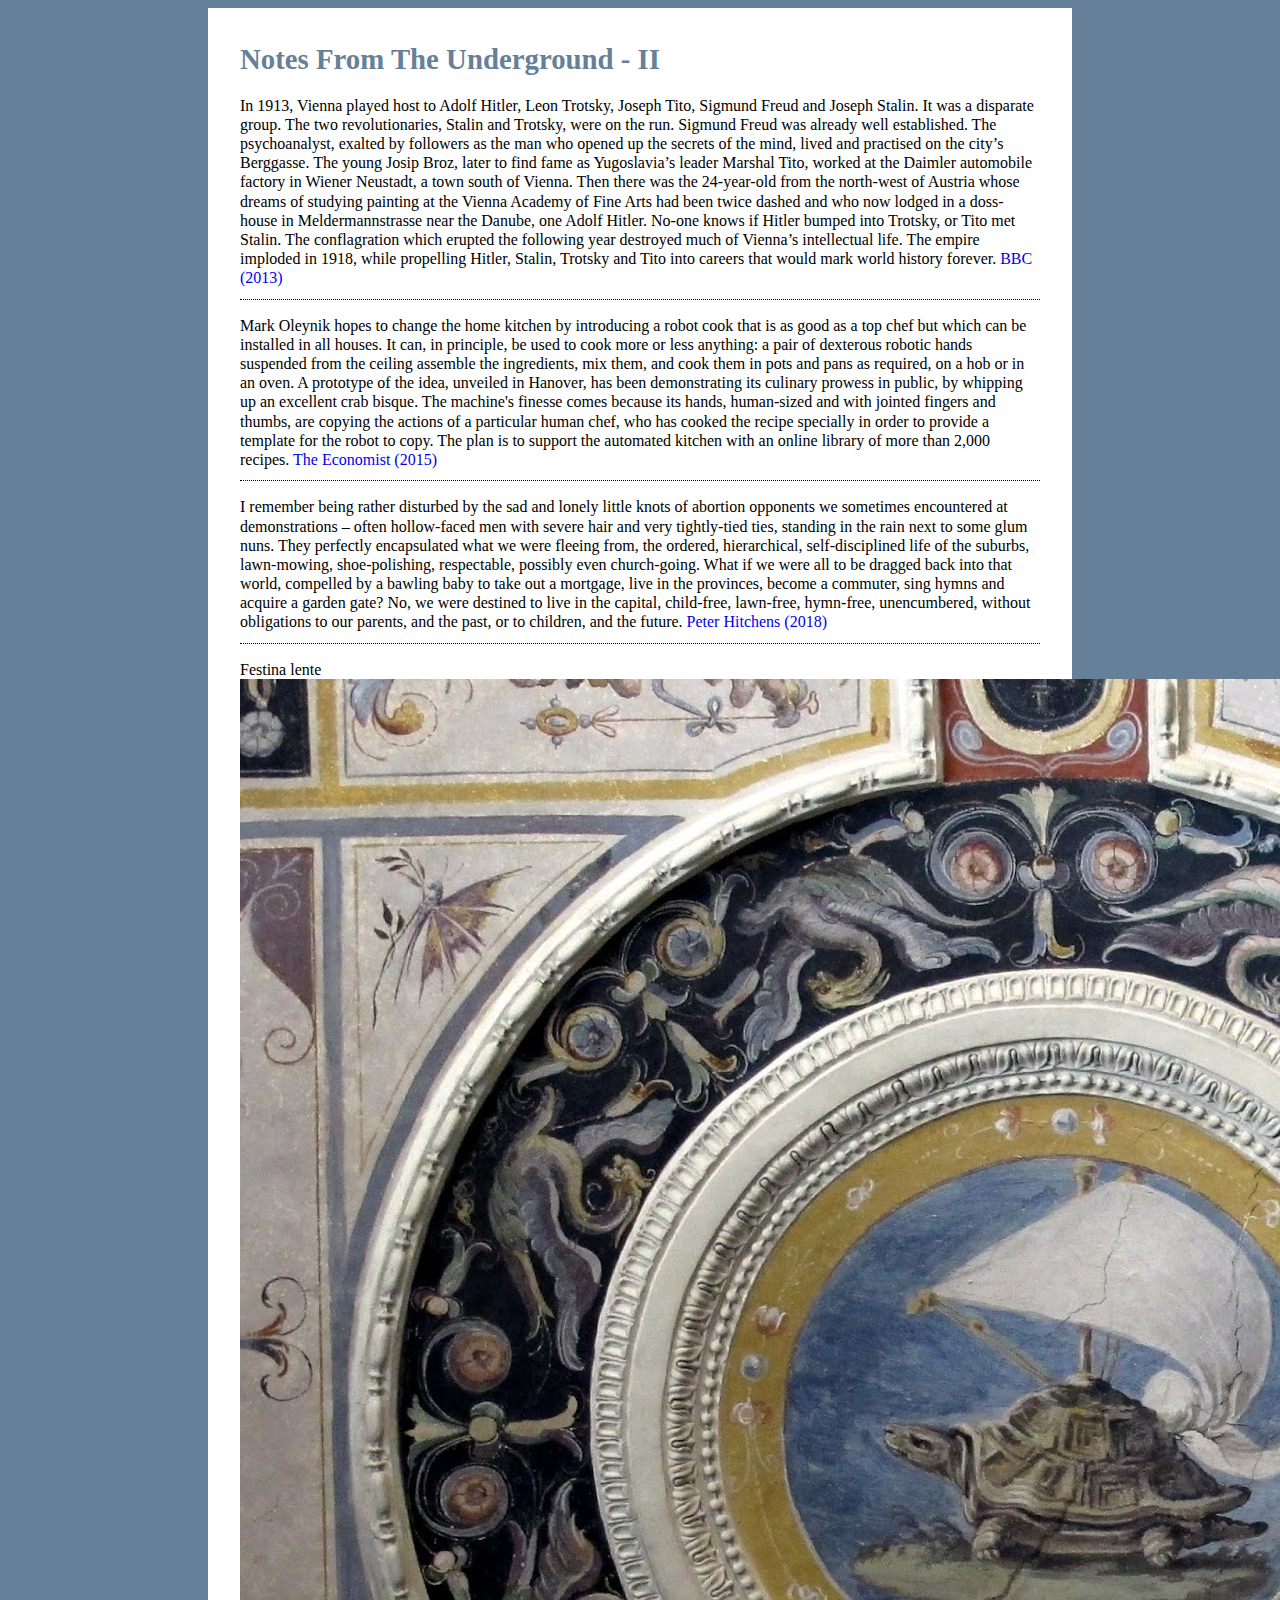
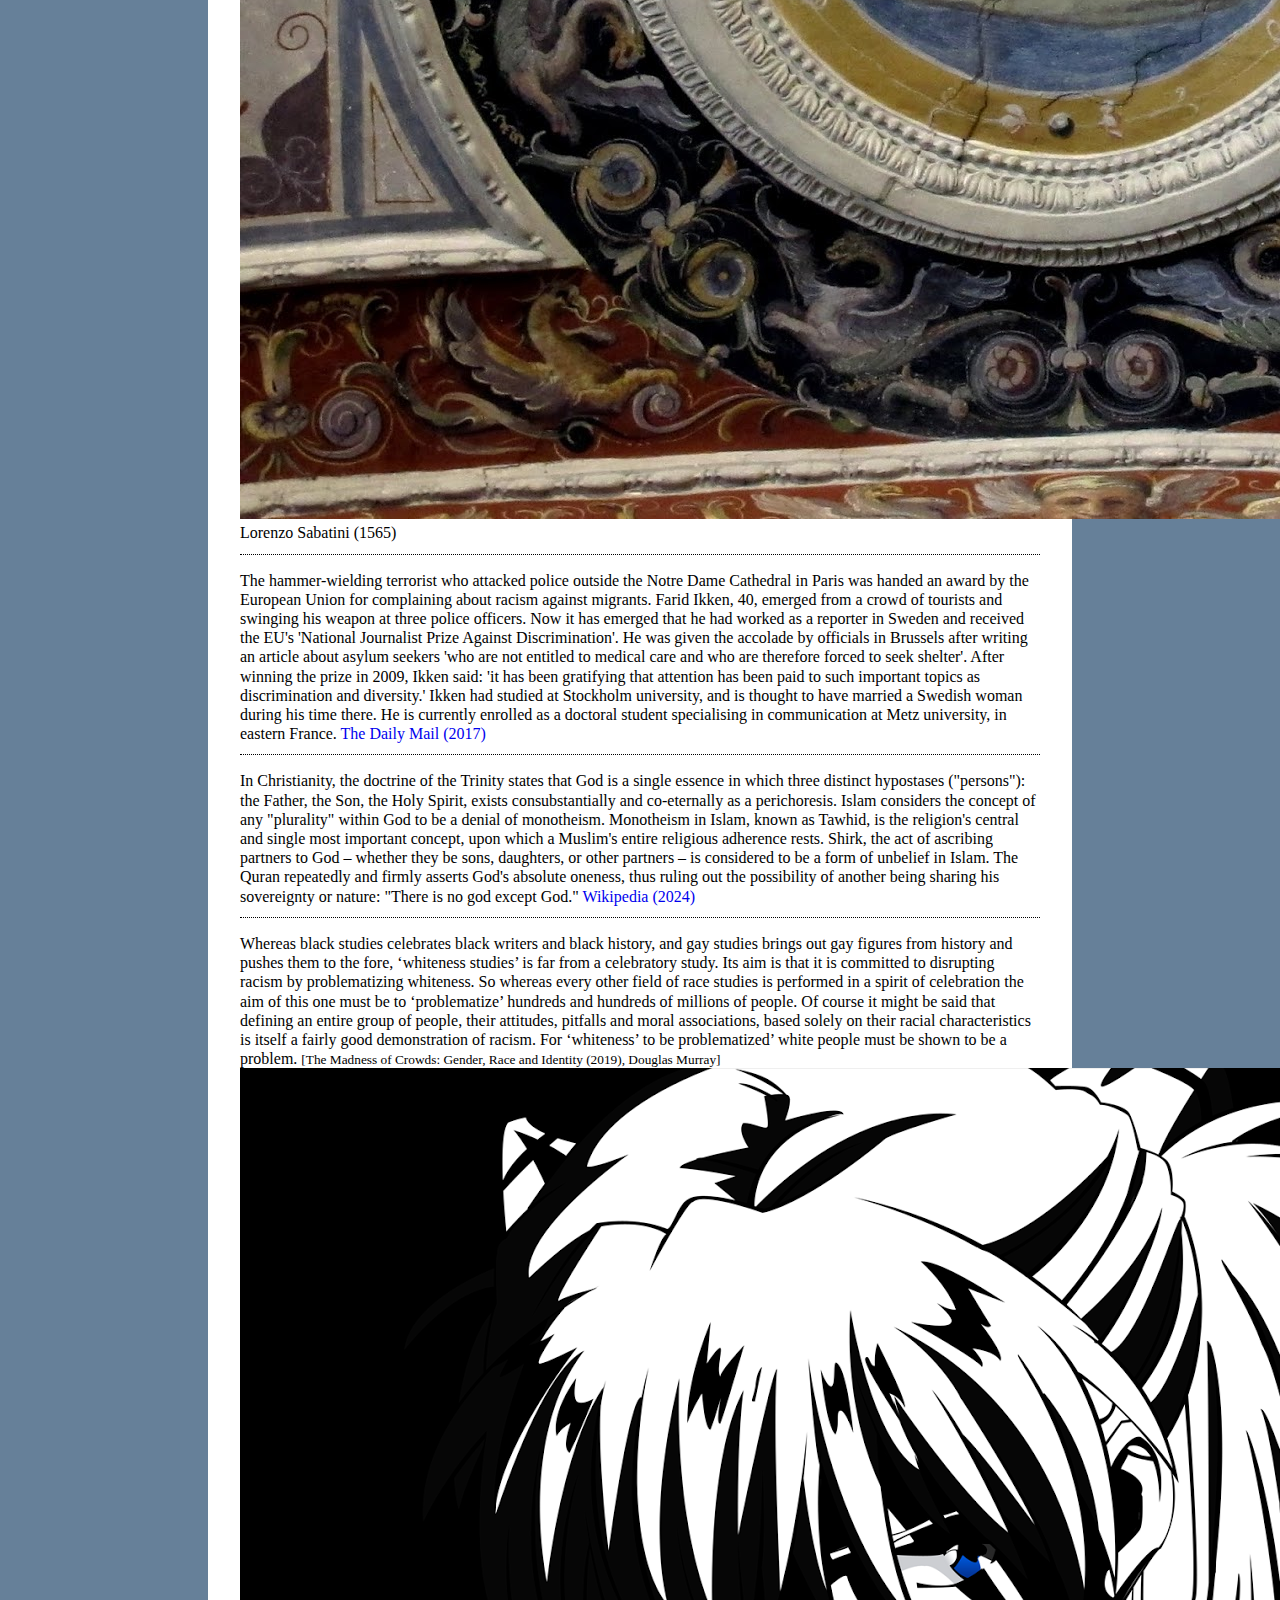
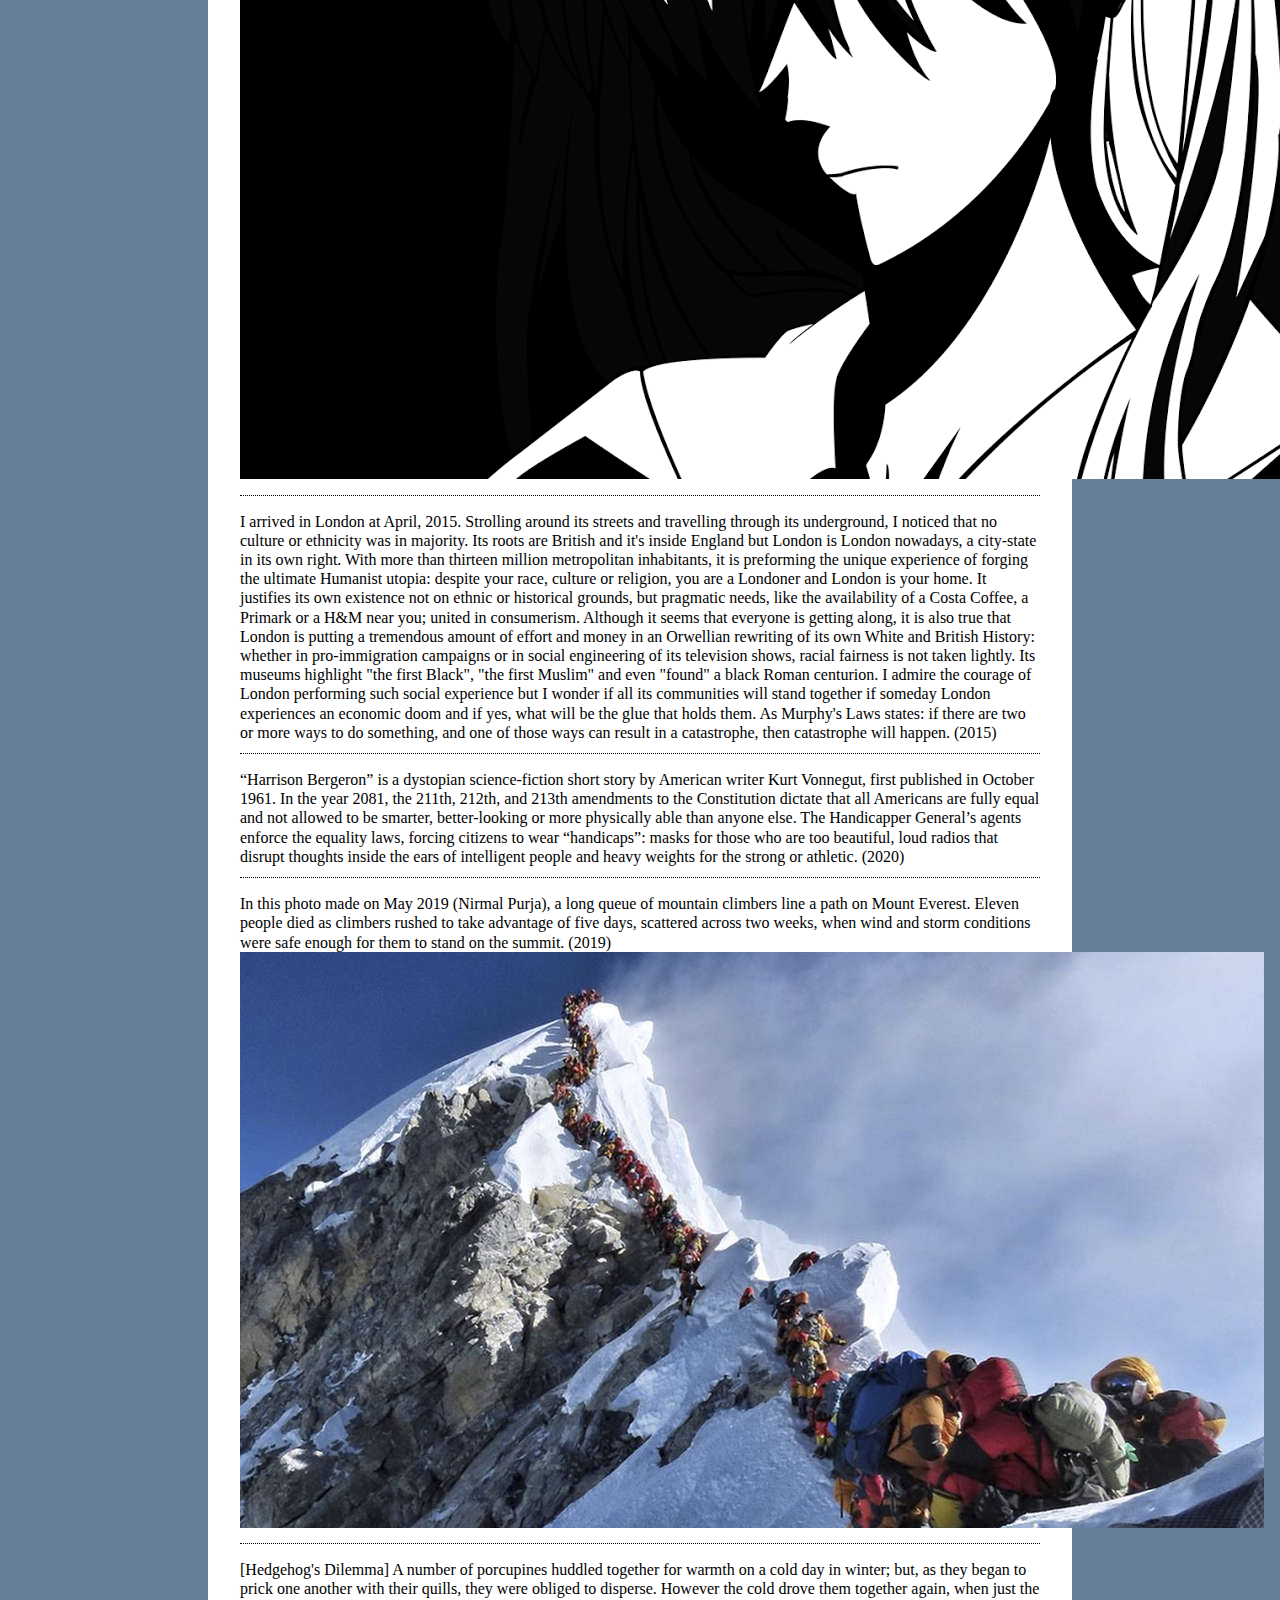
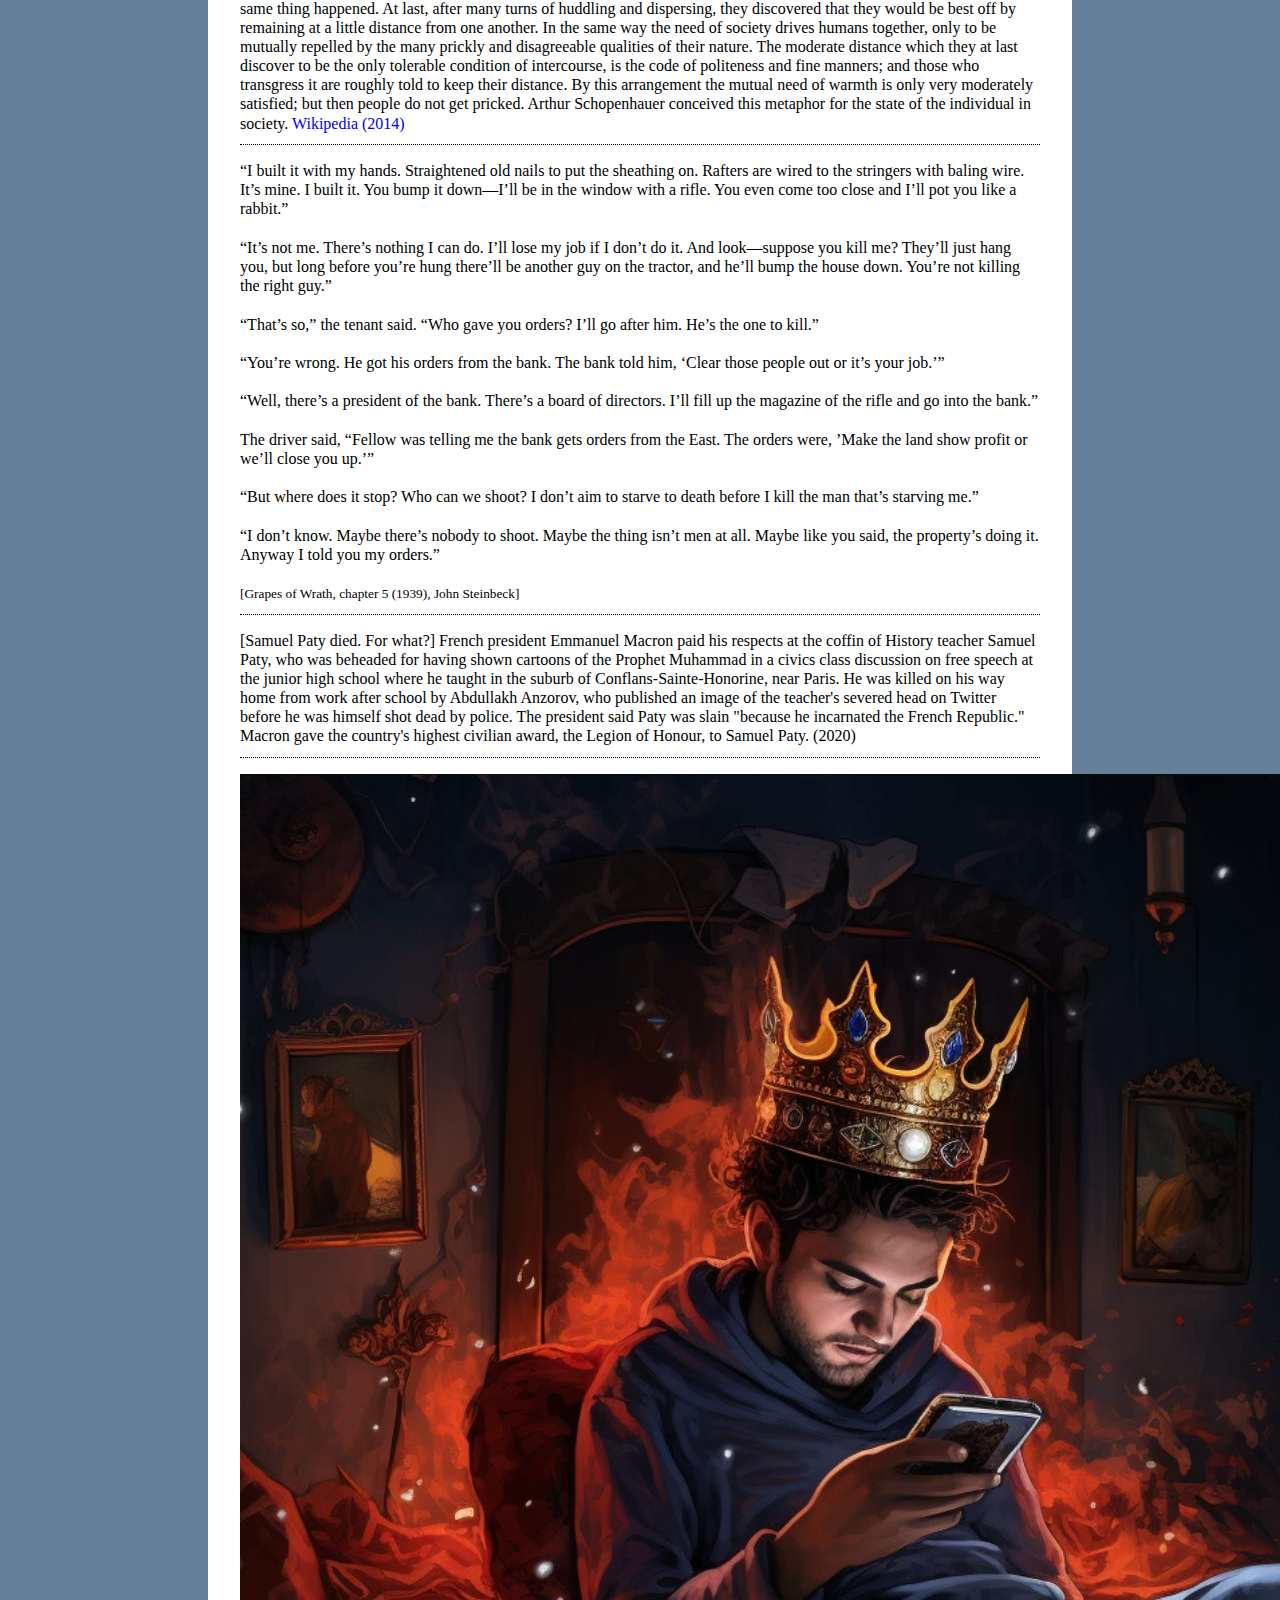
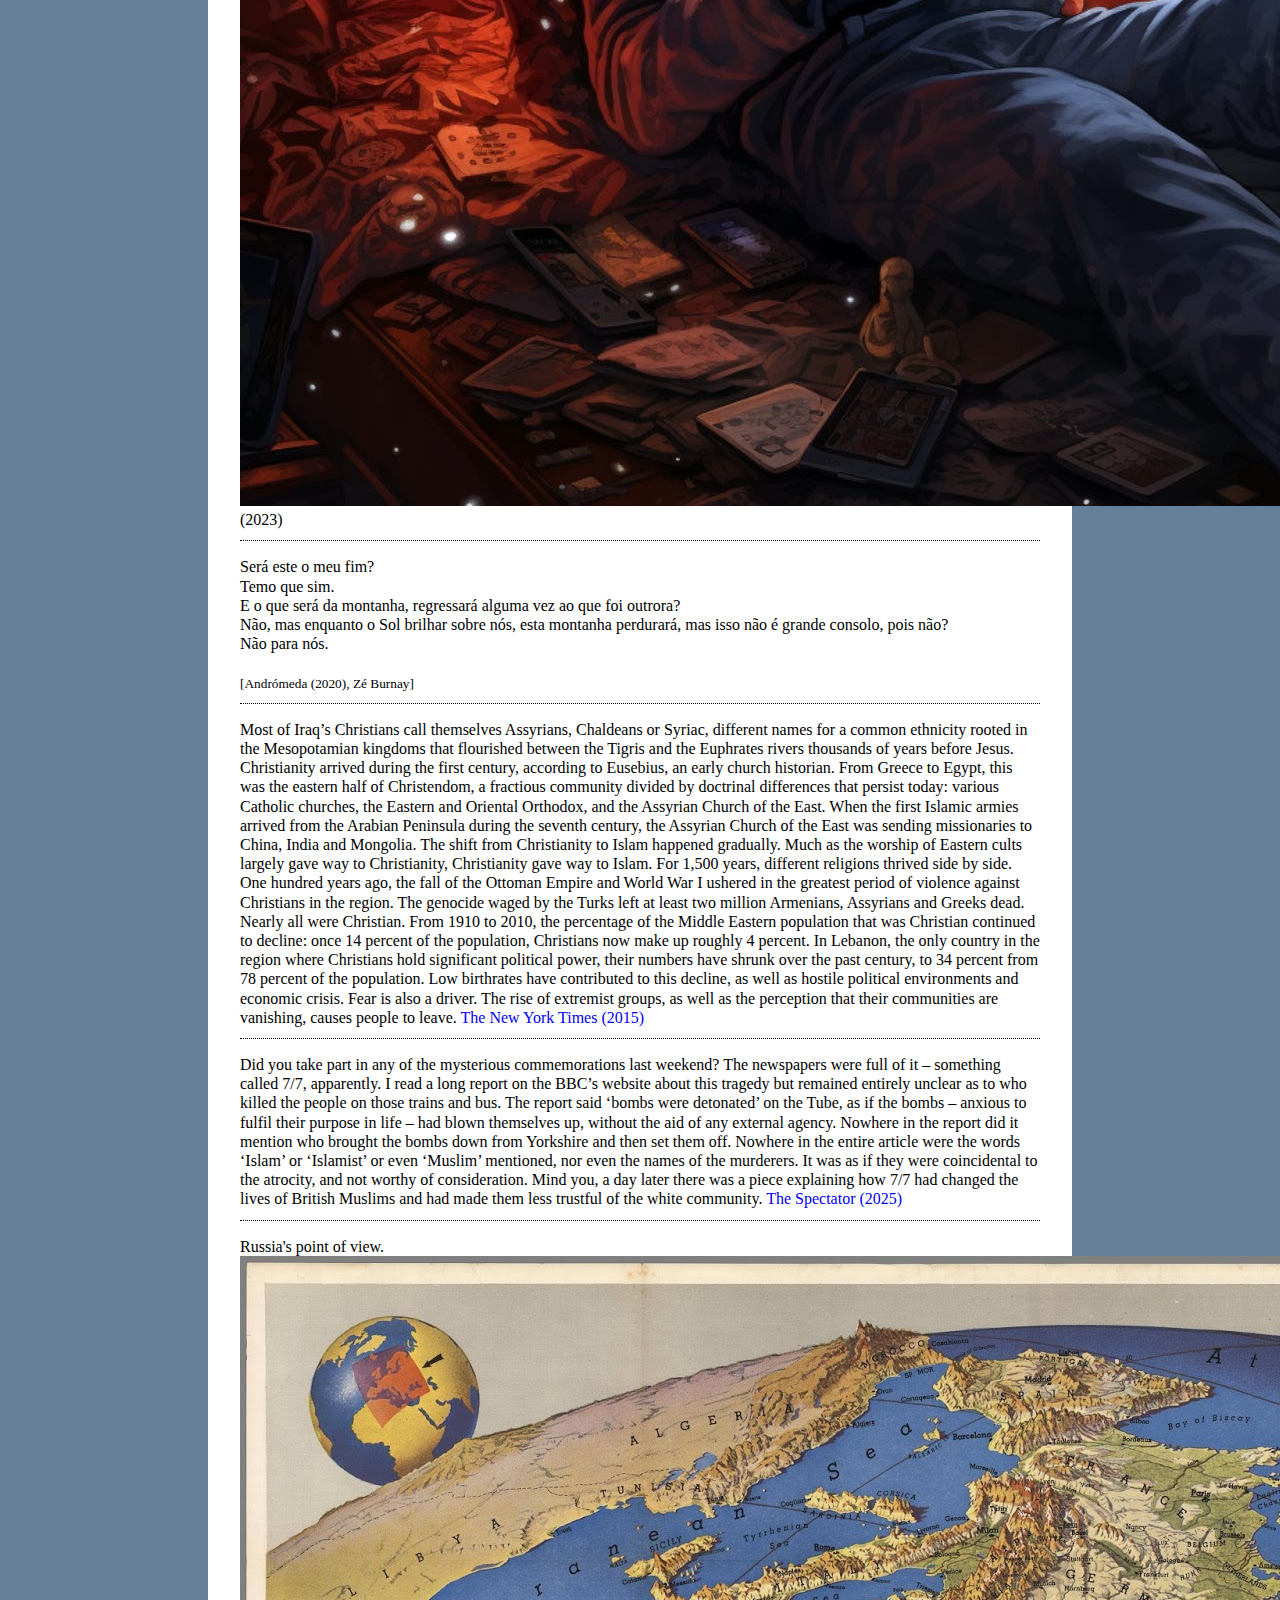
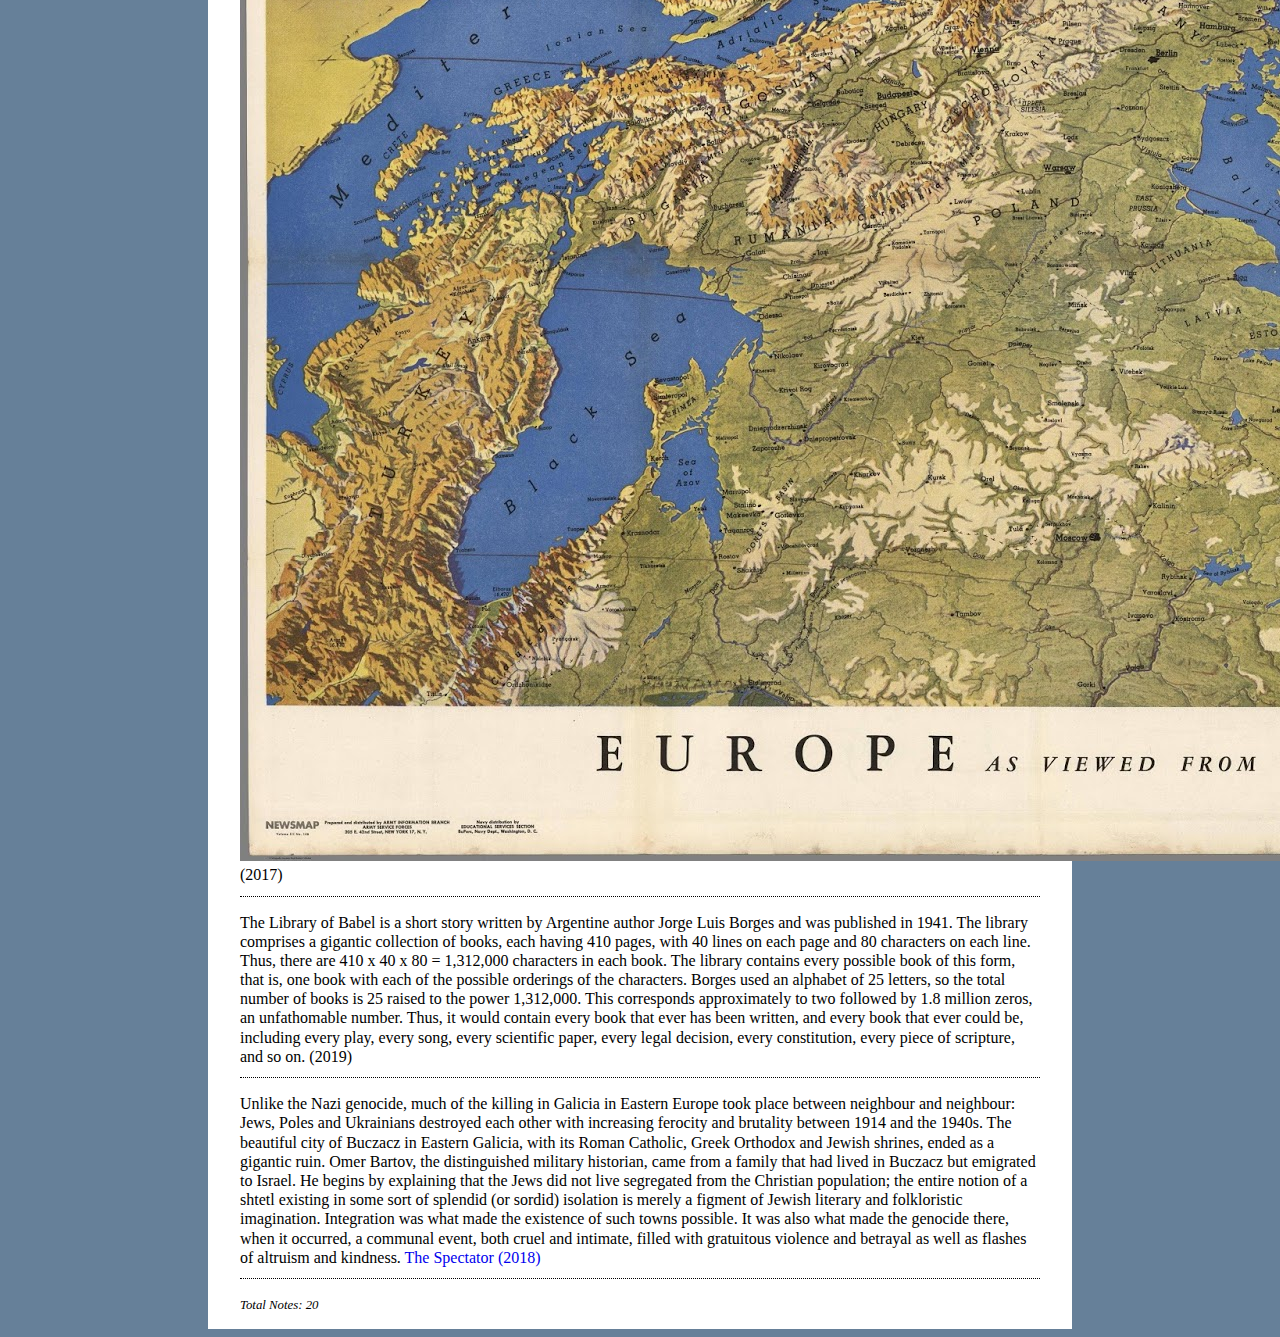
<file: notesfromtheundergroundp2.html>
<!doctype html>
<html lang="en">
  <head>
    <link href='../../style/favicon.ico' rel='icon' type='image/x-icon'/>
    
    <meta http-equiv="Content-Type" content="text/html; charset=UTF-8">
    <meta name="viewport" content="width=device-width, initial-scale=1, shrink-to-fit=no">

    <title>Notes from the Underground - II</title>
    
    <link href="../../style/main.css" rel="stylesheet">
  </head>

  <body>
    <section class="main">
      <h1>Notes From The Underground - II</h1>
      <p>
          In 1913, Vienna played host to Adolf Hitler, Leon Trotsky, Joseph Tito, Sigmund Freud and Joseph Stalin. 
          It was a disparate group. The two revolutionaries, Stalin and Trotsky, were on the run. Sigmund Freud was already well established. 
          The psychoanalyst, exalted by followers as the man who opened up the secrets of the mind, lived and practised on the city’s Berggasse. 
          The young Josip Broz, later to find fame as Yugoslavia’s leader Marshal Tito, worked at the Daimler automobile factory in Wiener Neustadt, a town south of Vienna. 
          Then there was the 24-year-old from the north-west of Austria whose dreams of studying painting at the Vienna Academy of Fine Arts had been twice dashed and who now lodged in a doss-house in Meldermannstrasse near the Danube, one Adolf Hitler. 
          No-one knows if Hitler bumped into Trotsky, or Tito met Stalin. The conflagration which erupted the following year destroyed much of Vienna’s intellectual life. 
          The empire imploded in 1918, while propelling Hitler, Stalin, Trotsky and Tito into careers that would mark world history forever. 
        <a href="https://www.bbc.com/news/magazine-21859771" target="_blank">
          BBC (2013)
        </a>
      </p>
      <p>
          Mark Oleynik hopes to change the home kitchen by introducing a robot cook that is as good as a top chef but which can be installed in all houses. 
          It can, in principle, be used to cook more or less anything: a pair of dexterous robotic hands suspended from the ceiling assemble the ingredients, mix them, and cook them in pots and pans as required, on a hob or in an oven. 
          A prototype of the idea, unveiled in Hanover, has been demonstrating its culinary prowess in public, by whipping up an excellent crab bisque. 
          The machine's finesse comes because its hands, human-sized and with jointed fingers and thumbs, are copying the actions of a particular human chef, who has cooked the recipe specially in order to provide a template for the robot to copy. 
          The plan is to support the automated kitchen with an online library of more than 2,000 recipes. 
        <a href="https://www.economist.com/science-and-technology/2015/04/18/robochef-gets-cooking" target="_blank">
          The Economist (2015)
        </a>
      </p>
      <p>
          I remember being rather disturbed by the sad and lonely little knots of abortion opponents we sometimes encountered at demonstrations – often hollow-faced men with severe hair and very tightly-tied ties, standing in the rain next to some glum nuns. 
          They perfectly encapsulated what we were fleeing from, the ordered, hierarchical, self-disciplined life of the suburbs, lawn-mowing, shoe-polishing, respectable, possibly even church-going. 
          What if we were all to be dragged back into that world, compelled by a bawling baby to take out a mortgage, live in the provinces, become a commuter, sing hymns and acquire a garden gate?
          No, we were destined to live in the capital, child-free, lawn-free, hymn-free, unencumbered, without obligations to our parents, and the past, or to children, and the future. 
        <a href="https://hitchensblog.mailonsunday.co.uk/2018/05/its-hour-come-round-at-last-reflections-on-the-abortion-referendum-in-ireland.html" target="_blank">
          Peter Hitchens (2018)
        </a>
      </p>
      <p>
          Festina lente
          <span style="display:block" class="imageContext">
            <a href="../../imgs/55-783545.jpg" target="_blank"><img src="../../imgs/55-783545.jpg" /></a>
          </span>
          Lorenzo Sabatini (1565)
      </p>
      <p>
          The hammer-wielding terrorist who attacked police outside the Notre Dame Cathedral in Paris was handed an award by the European Union for complaining about racism against migrants. 
          Farid Ikken, 40, emerged from a crowd of tourists and swinging his weapon at three police officers. 
          Now it has emerged that he had worked as a reporter in Sweden and received the EU's 'National Journalist Prize Against Discrimination'. 
          He was given the accolade by officials in Brussels after writing an article about asylum seekers 'who are not entitled to medical care and who are therefore forced to seek shelter'. 
          After winning the prize in 2009, Ikken said: 'it has been gratifying that attention has been paid to such important topics as discrimination and diversity.' 
          Ikken had studied at Stockholm university, and is thought to have married a Swedish woman during his time there. 
          He is currently enrolled as a doctoral student specialising in communication at Metz university, in eastern France. 
        <a href="https://www.dailymail.co.uk/news/article-4581672/Notre-Dame-terror-attacker-given-EU-award.html" target="_blank">
          The Daily Mail (2017)
        </a>
      </p>
      <p>
          In Christianity, the doctrine of the Trinity states that God is a single essence in which three distinct hypostases ("persons"): the Father, the Son, the Holy Spirit, exists consubstantially and co-eternally as a perichoresis. 
          Islam considers the concept of any "plurality" within God to be a denial of monotheism. Monotheism in Islam, known as Tawhid, is the religion's central and single most important concept, upon which a Muslim's entire religious adherence rests. 
          Shirk, the act of ascribing partners to God – whether they be sons, daughters, or other partners – is considered to be a form of unbelief in Islam. 
          The Quran repeatedly and firmly asserts God's absolute oneness, thus ruling out the possibility of another being sharing his sovereignty or nature: "There is no god except God." 
        <a href="https://en.wikipedia.org/wiki/Islamic_view_of_the_Trinity" target="_blank">
          Wikipedia (2024)
        </a>
      </p>
      <p>
          Whereas black studies celebrates black writers and black history, and gay studies brings out gay figures from history and pushes them to the fore, ‘whiteness studies’ is far from a celebratory study. 
          Its aim is that it is committed to disrupting racism by problematizing whiteness. 
          So whereas every other field of race studies is performed in a spirit of celebration the aim of this one must be to ‘problematize’ hundreds and hundreds of millions of people. 
          Of course it might be said that defining an entire group of people, their attitudes, pitfalls and moral associations, based solely on their racial characteristics is itself a fairly good demonstration of racism. 
          For ‘whiteness’ to be problematized’ white people must be shown to be a problem. 
          <small>[The Madness of Crowds: Gender, Race and Identity (2019), Douglas Murray]</small>
          <span style="display:block" class="imageContext">
            <a href="../../imgs/588.png" target="_blank"><img src="../../imgs/588.png" /></a>
          </span>
      </p>
      <p>
          I arrived in London at April, 2015. Strolling around its streets and travelling through its underground, I noticed that no culture or ethnicity was in majority. 
          Its roots are British and it's inside England but London is London nowadays, a city-state in its own right. 
          With more than thirteen million metropolitan inhabitants, it is preforming the unique experience of forging the ultimate Humanist utopia: despite your race, culture or religion, you are a Londoner and London is your home. 
          It justifies its own existence not on ethnic or historical grounds, but pragmatic needs, like the availability of a Costa Coffee, a Primark or a H&M near you; united in consumerism.
          Although it seems that everyone is getting along, it is also true that London is putting a tremendous amount of effort and money in an Orwellian rewriting of its own White and British History: whether in pro-immigration campaigns or in social engineering of its television shows, racial fairness is not taken lightly. 
          Its museums highlight "the first Black", "the first Muslim" and even "found" a black Roman centurion. 
          I admire the courage of London performing such social experience but I wonder if all its communities will stand together if someday London experiences an economic doom and if yes, what will be the glue that holds them. 
          As Murphy's Laws states: if there are two or more ways to do something, and one of those ways can result in a catastrophe, then catastrophe will happen. (2015)
      </p>
      <p>
          “Harrison Bergeron” is a dystopian science-fiction short story by American writer Kurt Vonnegut, first published in October 1961. 
          In the year 2081, the 211th, 212th, and 213th amendments to the Constitution dictate that all Americans are fully equal and not allowed to be smarter, better-looking or more physically able than anyone else. 
          The Handicapper General’s agents enforce the equality laws, forcing citizens to wear “handicaps”: masks for those who are too beautiful, loud radios that disrupt thoughts inside the ears of intelligent people and heavy weights for the strong or athletic. (2020)
      </p>
      <p>
          In this photo made on May 2019 (Nirmal Purja), a long queue of mountain climbers line a path on Mount Everest. 
          Eleven people died as climbers rushed to take advantage of five days, scattered across two weeks, when wind and storm conditions were safe enough for them to stand on the summit. (2019)
          <span style="display:block" class="imageContext">
            <a href="../../imgs/47-751242.jpg" target="_blank"><img src="../../imgs/47-751242.jpg" /></a>
          </span>
      </p>
      <p>
          [Hedgehog's Dilemma]
          A number of porcupines huddled together for warmth on a cold day in winter; but, as they began to prick one another with their quills, they were obliged to disperse. 
          However the cold drove them together again, when just the same thing happened. 
          At last, after many turns of huddling and dispersing, they discovered that they would be best off by remaining at a little distance from one another. 
          In the same way the need of society drives humans together, only to be mutually repelled by the many prickly and disagreeable qualities of their nature. 
          The moderate distance which they at last discover to be the only tolerable condition of intercourse, is the code of politeness and fine manners; and those who transgress it are roughly told to keep their distance. 
          By this arrangement the mutual need of warmth is only very moderately satisfied; but then people do not get pricked.
          Arthur Schopenhauer conceived this metaphor for the state of the individual in society.
        <a href="https://en.wikipedia.org/wiki/Hedgehog's_dilemma" target="_blank">
          Wikipedia (2014)
        </a>
      </p>
      <p>
          “I built it with my hands. Straightened old nails to put the sheathing on. Rafters are wired to the stringers with baling wire. It’s mine. I built it. You bump it down—I’ll be in the window with a rifle. You even come too close and I’ll pot you like a rabbit.”
          <br/><br/>
          “It’s not me. There’s nothing I can do. I’ll lose my job if I don’t do it. And look—suppose you kill me? They’ll just hang you, but long before you’re hung there’ll be another guy on the tractor, and he’ll bump the house down. You’re not killing the right guy.”
          <br/><br/>
          “That’s so,” the tenant said. “Who gave you orders? I’ll go after him. He’s the one to kill.”
          <br/><br/>
          “You’re wrong. He got his orders from the bank. The bank told him, ‘Clear those people out or it’s your job.’”
          <br/><br/>
          “Well, there’s a president of the bank. There’s a board of directors. I’ll fill up the magazine of the rifle and go into the bank.”
          <br/><br/>
          The driver said, “Fellow was telling me the bank gets orders from the East. The orders were, ’Make the land show profit or we’ll close you up.’”
          <br/><br/>
          “But where does it stop? Who can we shoot? I don’t aim to starve to death before I kill the man that’s starving me.”
          <br/><br/>
          “I don’t know. Maybe there’s nobody to shoot. Maybe the thing isn’t men at all. Maybe like you said, the property’s doing it. Anyway I told you my orders.”
          <br/><br/>
          <small>[Grapes of Wrath, chapter 5 (1939), John Steinbeck]</small>
      </p>
      <p>
          [Samuel Paty died. For what?]
          French president Emmanuel Macron paid his respects at the coffin of History teacher Samuel Paty, who was beheaded for having shown cartoons of the Prophet Muhammad in a civics class discussion on free speech at the junior high school where he taught in the suburb of Conflans-Sainte-Honorine, near Paris. 
          He was killed on his way home from work after school by  Abdullakh Anzorov, who published an image of the teacher's severed head on Twitter before he was himself shot dead by police. 
          The president said Paty was slain "because he incarnated the French Republic." 
          Macron gave the country's highest civilian award, the Legion of Honour, to Samuel Paty. (2020)
      </p>
      <p>
          <span style="display:block" class="imageContext">
            <a href="../../imgs/ego.jpg" target="_blank"><img src="../../imgs/ego.jpg" /></a>
          </span>
          (2023)
      </p>
      <p>
          Será este o meu fim?
          <br/>
          Temo que sim.
          <br/>
          E o que será da montanha, regressará alguma vez ao que foi outrora?
          <br/>
          Não, mas enquanto o Sol brilhar sobre nós, esta montanha perdurará, mas isso não é grande consolo, pois não?
          <br/>
          Não para nós.
          <br/><br/>
          <small>[Andrómeda (2020), Zé Burnay]</small>
      </p>
      <p>
          Most of Iraq’s Christians call themselves Assyrians, Chaldeans or Syriac, different names for a common ethnicity rooted in the Mesopotamian kingdoms that flourished between the Tigris and the Euphrates rivers thousands of years before Jesus. 
          Christianity arrived during the first century, according to Eusebius, an early church historian. 
          From Greece to Egypt, this was the eastern half of Christendom, a fractious community divided by doctrinal differences that persist today: various Catholic churches, the Eastern and Oriental Orthodox, and the Assyrian Church of the East. 
          When the first Islamic armies arrived from the Arabian Peninsula during the seventh century, the Assyrian Church of the East was sending missionaries to China, India and Mongolia. 
          The shift from Christianity to Islam happened gradually. Much as the worship of Eastern cults largely gave way to Christianity, Christianity gave way to Islam. 
          For 1,500 years, different religions thrived side by side. 
          One hundred years ago, the fall of the Ottoman Empire and World War I ushered in the greatest period of violence against Christians in the region. 
          The genocide waged by the Turks left at least two million Armenians, Assyrians and Greeks dead. Nearly all were Christian. 
          From 1910 to 2010, the percentage of the Middle Eastern population that was Christian continued to decline: once 14 percent of the population, Christians now make up roughly 4 percent. 
          In Lebanon, the only country in the region where Christians hold significant political power, their numbers have shrunk over the past century, to 34 percent from 78 percent of the population. 
          Low birthrates have contributed to this decline, as well as hostile political environments and economic crisis. Fear is also a driver. 
          The rise of extremist groups, as well as the perception that their communities are vanishing, causes people to leave. 
        <a href="https://www.nytimes.com/2015/07/26/magazine/is-this-the-end-of-christianity-in-the-middle-east.html" target="_blank">
          The New York Times (2015)
        </a>
      </p>
      <p>
          Did you take part in any of the mysterious commemorations last weekend? 
          The newspapers were full of it – something called 7/7, apparently. 
          I read a long report on the BBC’s website about this tragedy but remained entirely unclear as to who killed the people on those trains and bus. 
          The report said ‘bombs were detonated’ on the Tube, as if the bombs – anxious to fulfil their purpose in life – had blown themselves up, without the aid of any external agency. 
          Nowhere in the report did it mention who brought the bombs down from Yorkshire and then set them off. 
          Nowhere in the entire article were the words ‘Islam’ or ‘Islamist’ or even ‘Muslim’ mentioned, nor even the names of the murderers. 
          It was as if they were coincidental to the atrocity, and not worthy of consideration. 
          Mind you, a day later there was a piece explaining how 7/7 had changed the lives of British Muslims and had made them less trustful of the white community.
        <a href="https://www.spectator.co.uk/article/the-unspoken-truth-about-7-7/" target="_blank">
          The Spectator (2025)
        </a>
      </p>
      <p>
          Russia's point of view.
          <span style="display:block" class="imageContext">
            <a href="../../imgs/84.jpg" target="_blank"><img src="../../imgs/84.jpg" /></a>
          </span>
          (2017)
      </p>
      <p>
          The Library of Babel is a short story written by Argentine author Jorge Luis Borges and was published in 1941. 
          The library comprises a gigantic collection of books, each having 410 pages, with 40 lines on each page and 80 characters on each line. 
          Thus, there are 410 x 40 x 80 = 1,312,000 characters in each book. 
          The library contains every possible book of this form, that is, one book with each of the possible orderings of the characters. 
          Borges used an alphabet of 25 letters, so the total number of books is 25 raised to the power 1,312,000. 
          This corresponds approximately to two followed by 1.8 million zeros, an unfathomable number. 
          Thus, it would contain every book that ever has been written, and every book that ever could be, including every play, every song, every scientific paper, every legal decision, every constitution, every piece of scripture, and so on. (2019)
      </p>
      <p>
          Unlike the Nazi genocide, much of the killing in Galicia in Eastern Europe took place between neighbour and neighbour: Jews, Poles and Ukrainians destroyed each other with increasing ferocity and brutality between 1914 and the 1940s. 
          The beautiful city of Buczacz in Eastern Galicia, with its Roman Catholic, Greek Orthodox and Jewish shrines, ended as a gigantic ruin. 
          Omer Bartov, the distinguished military historian, came from a family that had lived in Buczacz but emigrated to Israel. 
          He begins by explaining that the Jews did not live segregated from the Christian population; the entire notion of a shtetl existing in some sort of splendid (or sordid) isolation is merely a figment of Jewish literary and folkloristic imagination. 
          Integration was what made the existence of such towns possible. 
          It was also what made the genocide there, when it occurred, a communal event, both cruel and intimate, filled with gratuitous violence and betrayal as well as flashes of altruism and kindness.
        <a href="https://web.archive.org/web/20190814150000/https://www.spectator.co.uk/2018/01/ethnic-cleansing-and-the-horrors-of-buczacz/" target="_blank">
          The Spectator (2018)
        </a>
      </p>
      <footer>
        <span class="totalCounterParagraphs">Total Notes: </span>
      </footer>
    </section>
  </body>
</html>
</file>
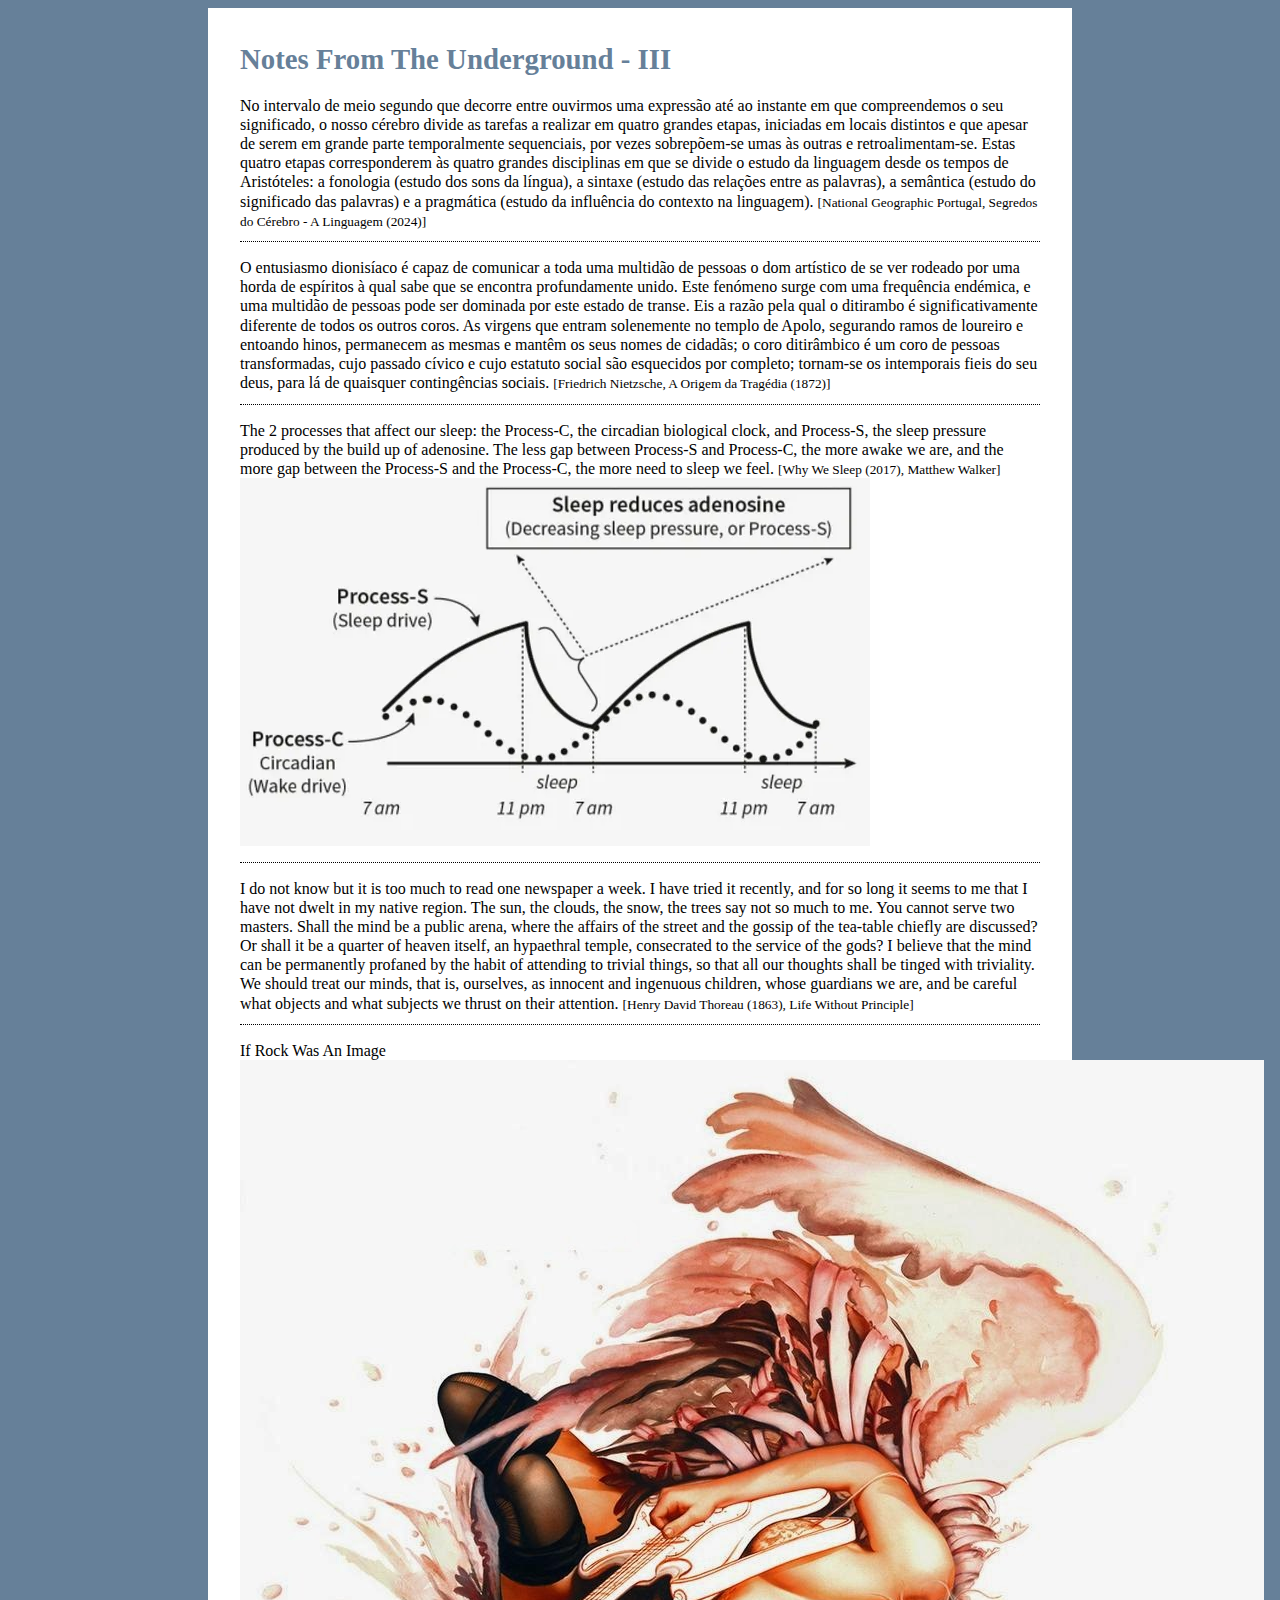
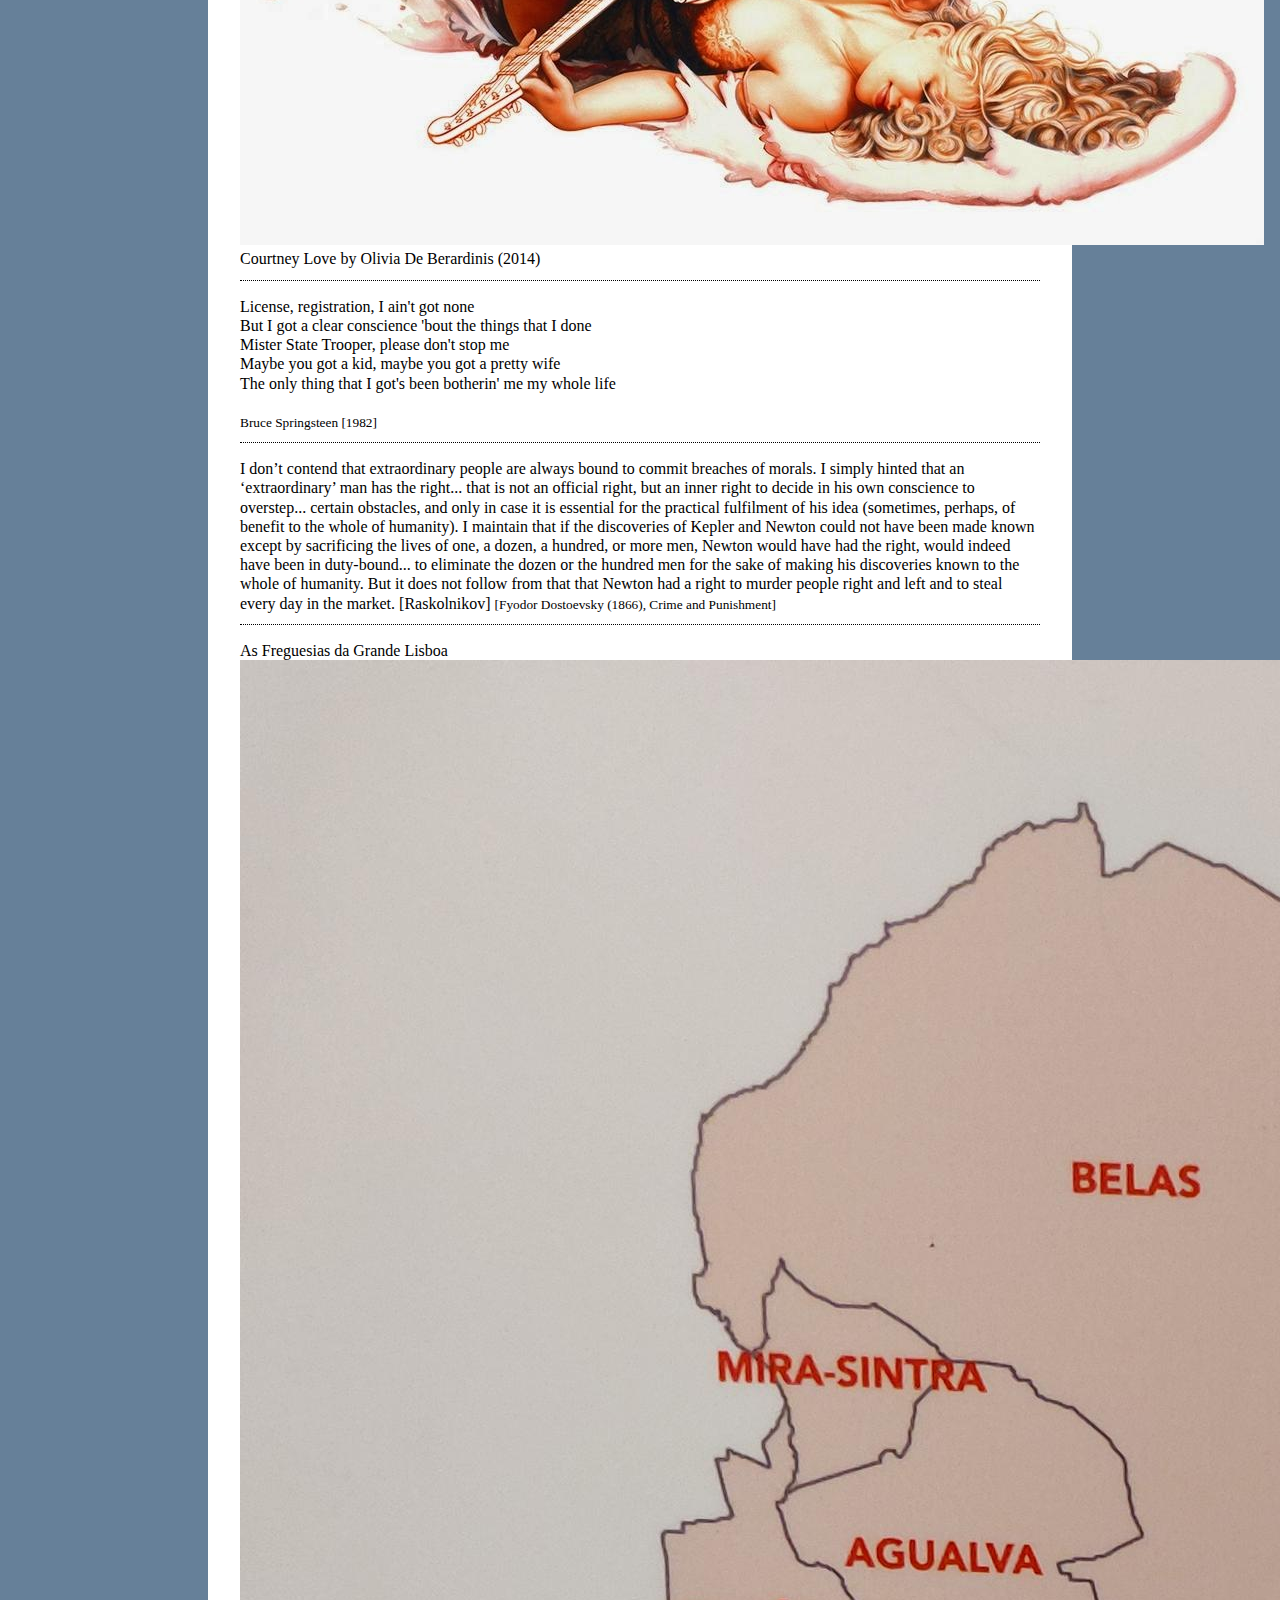
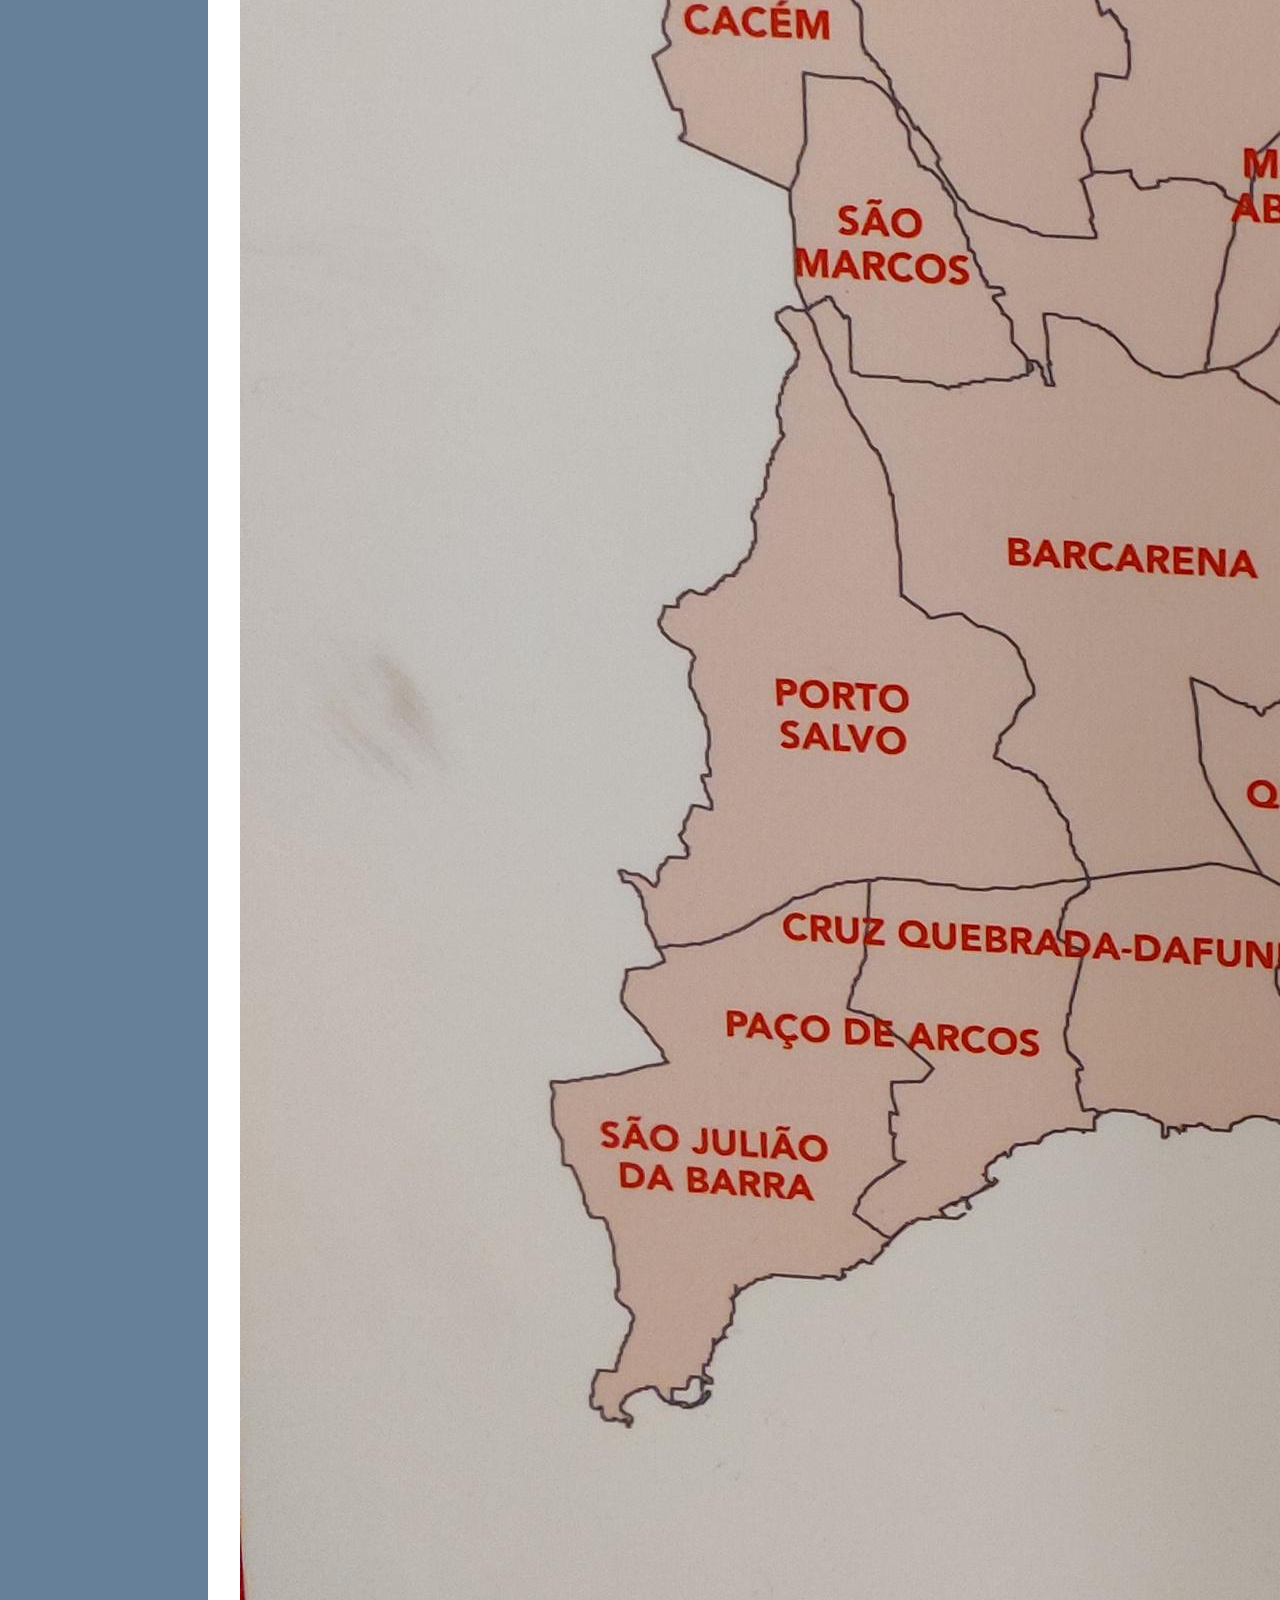
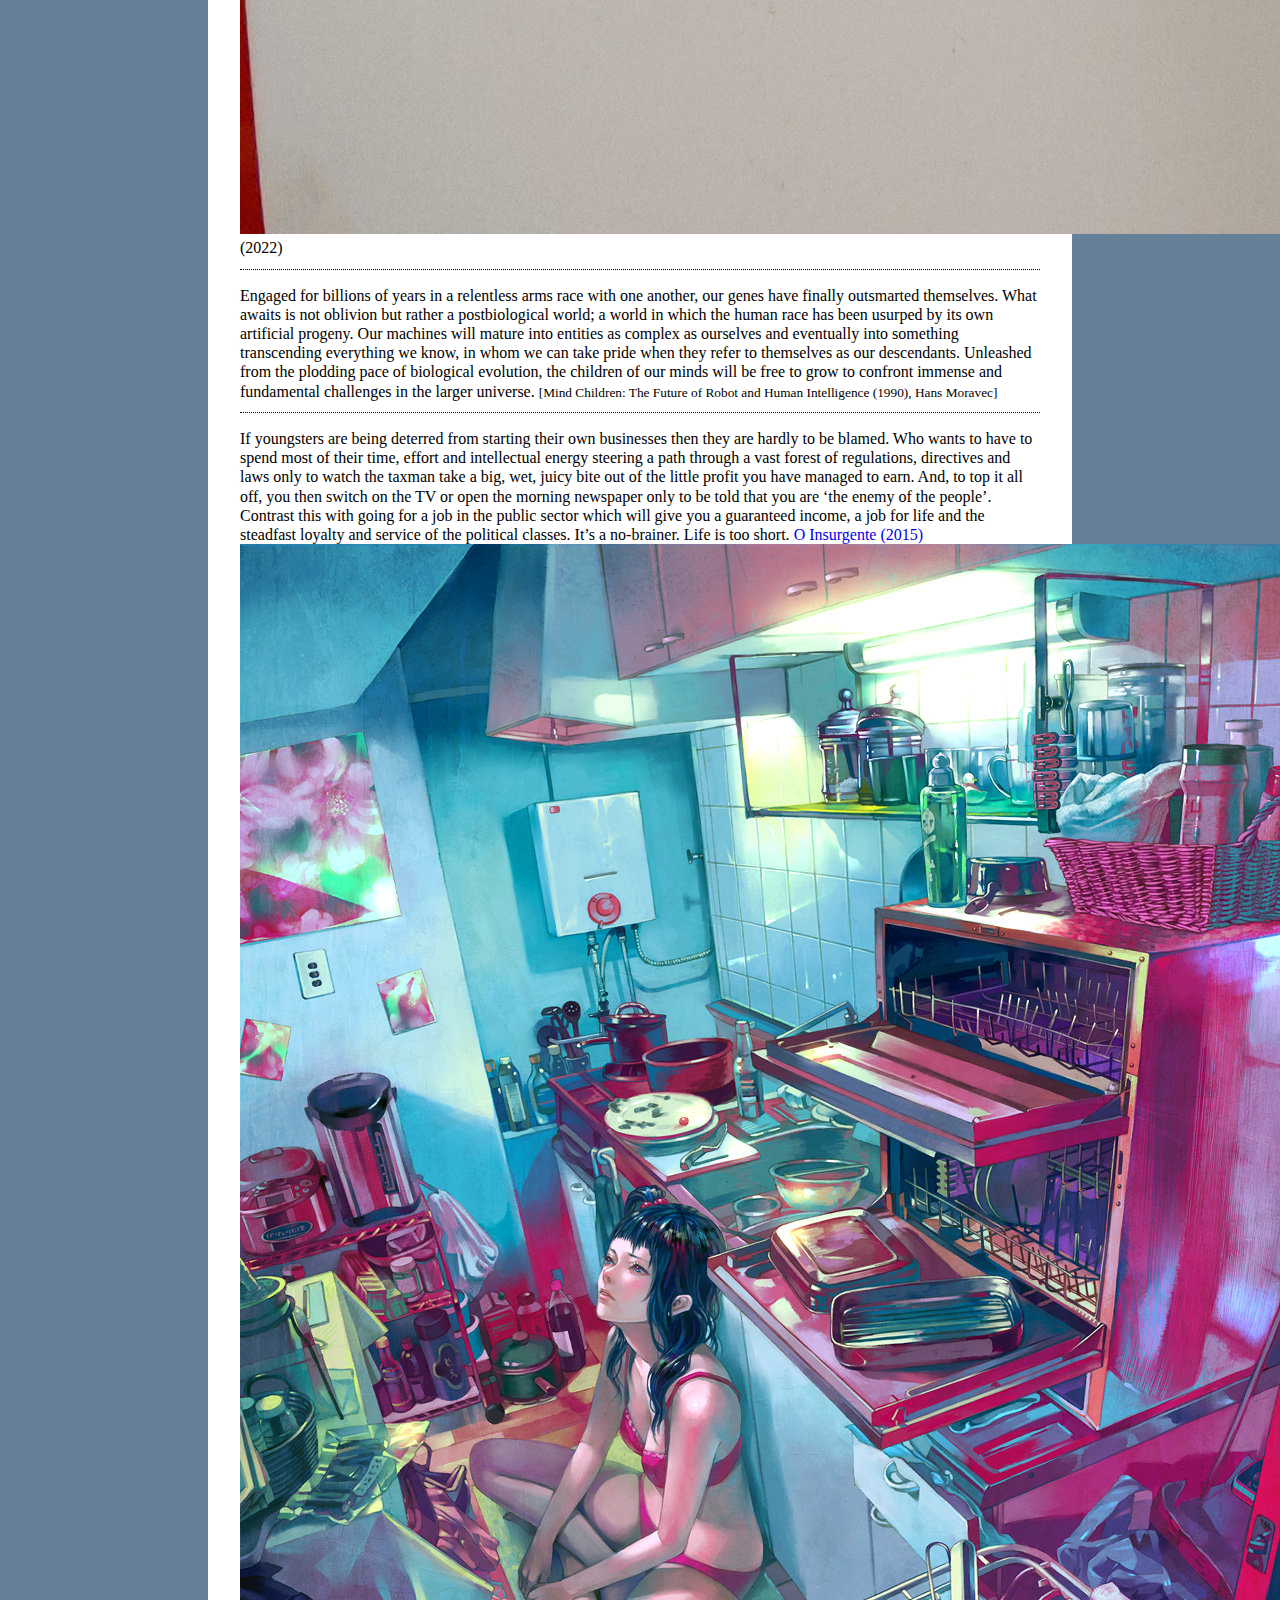
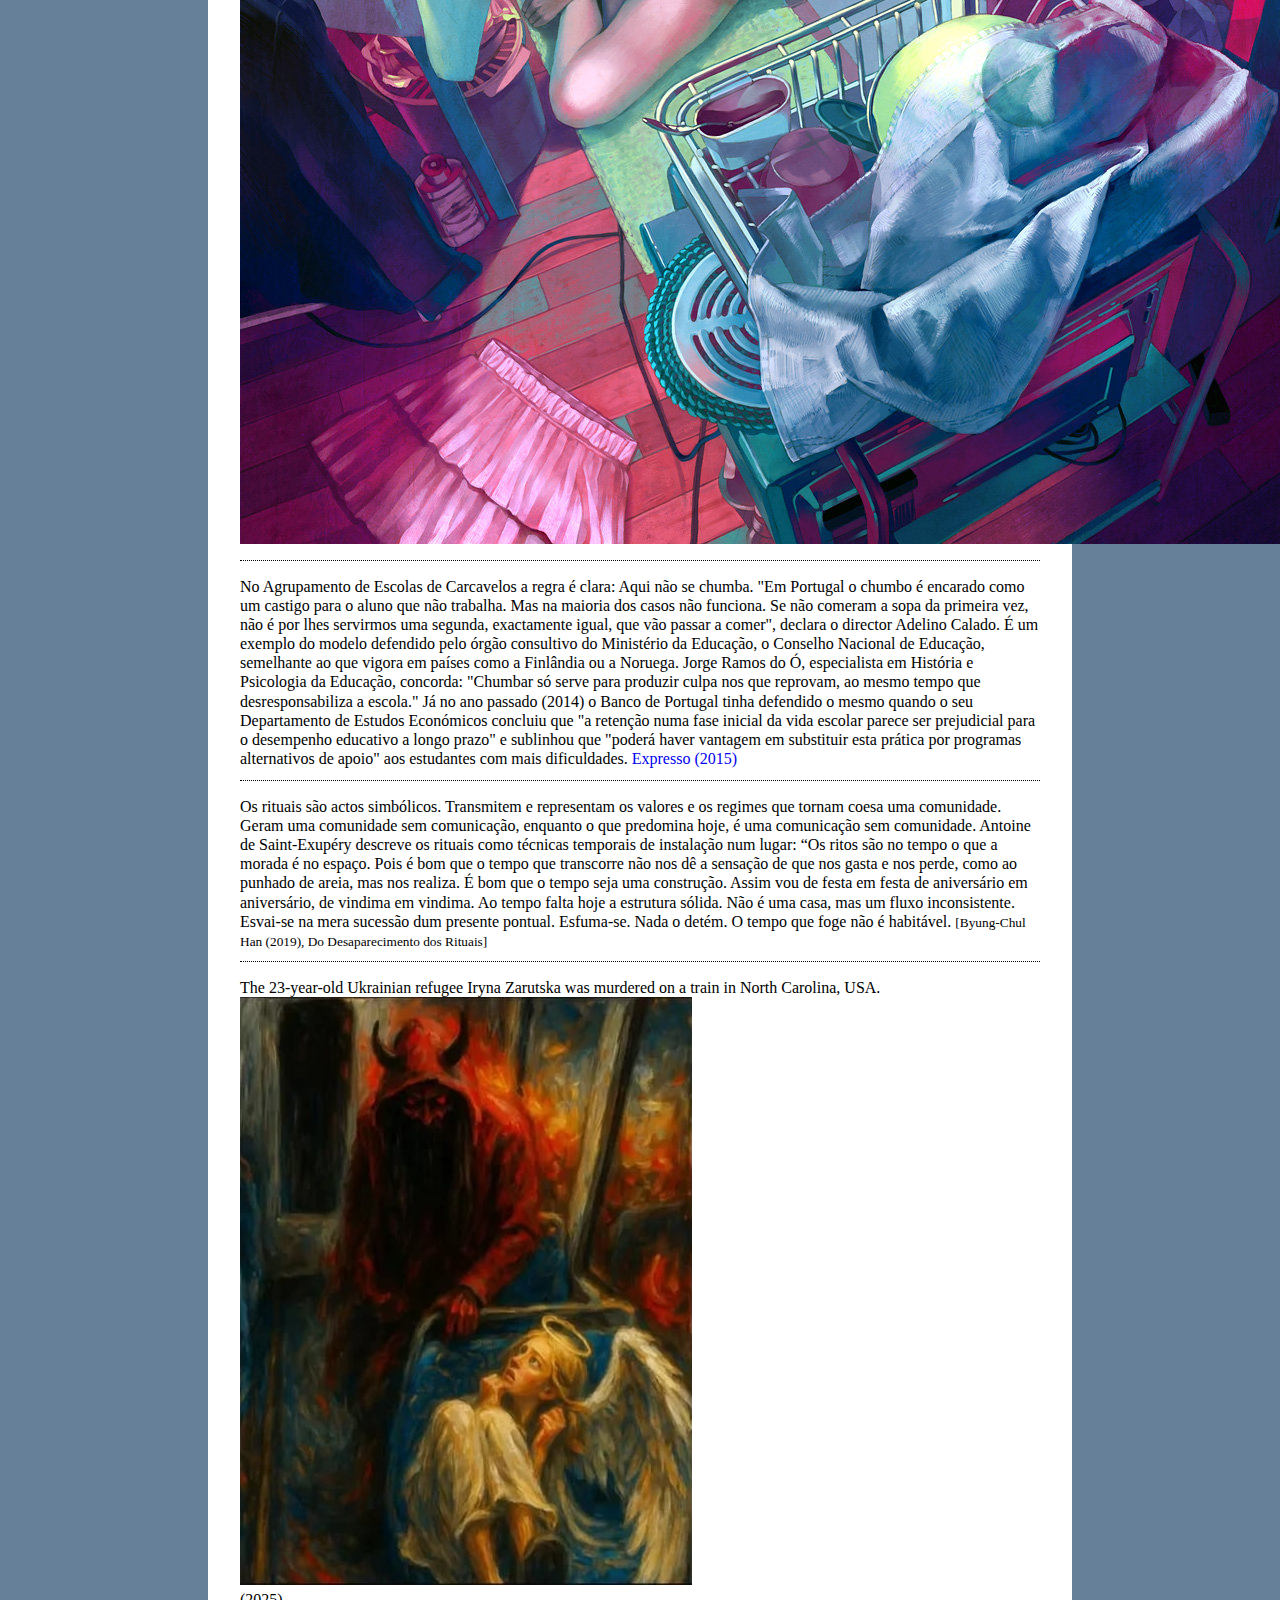
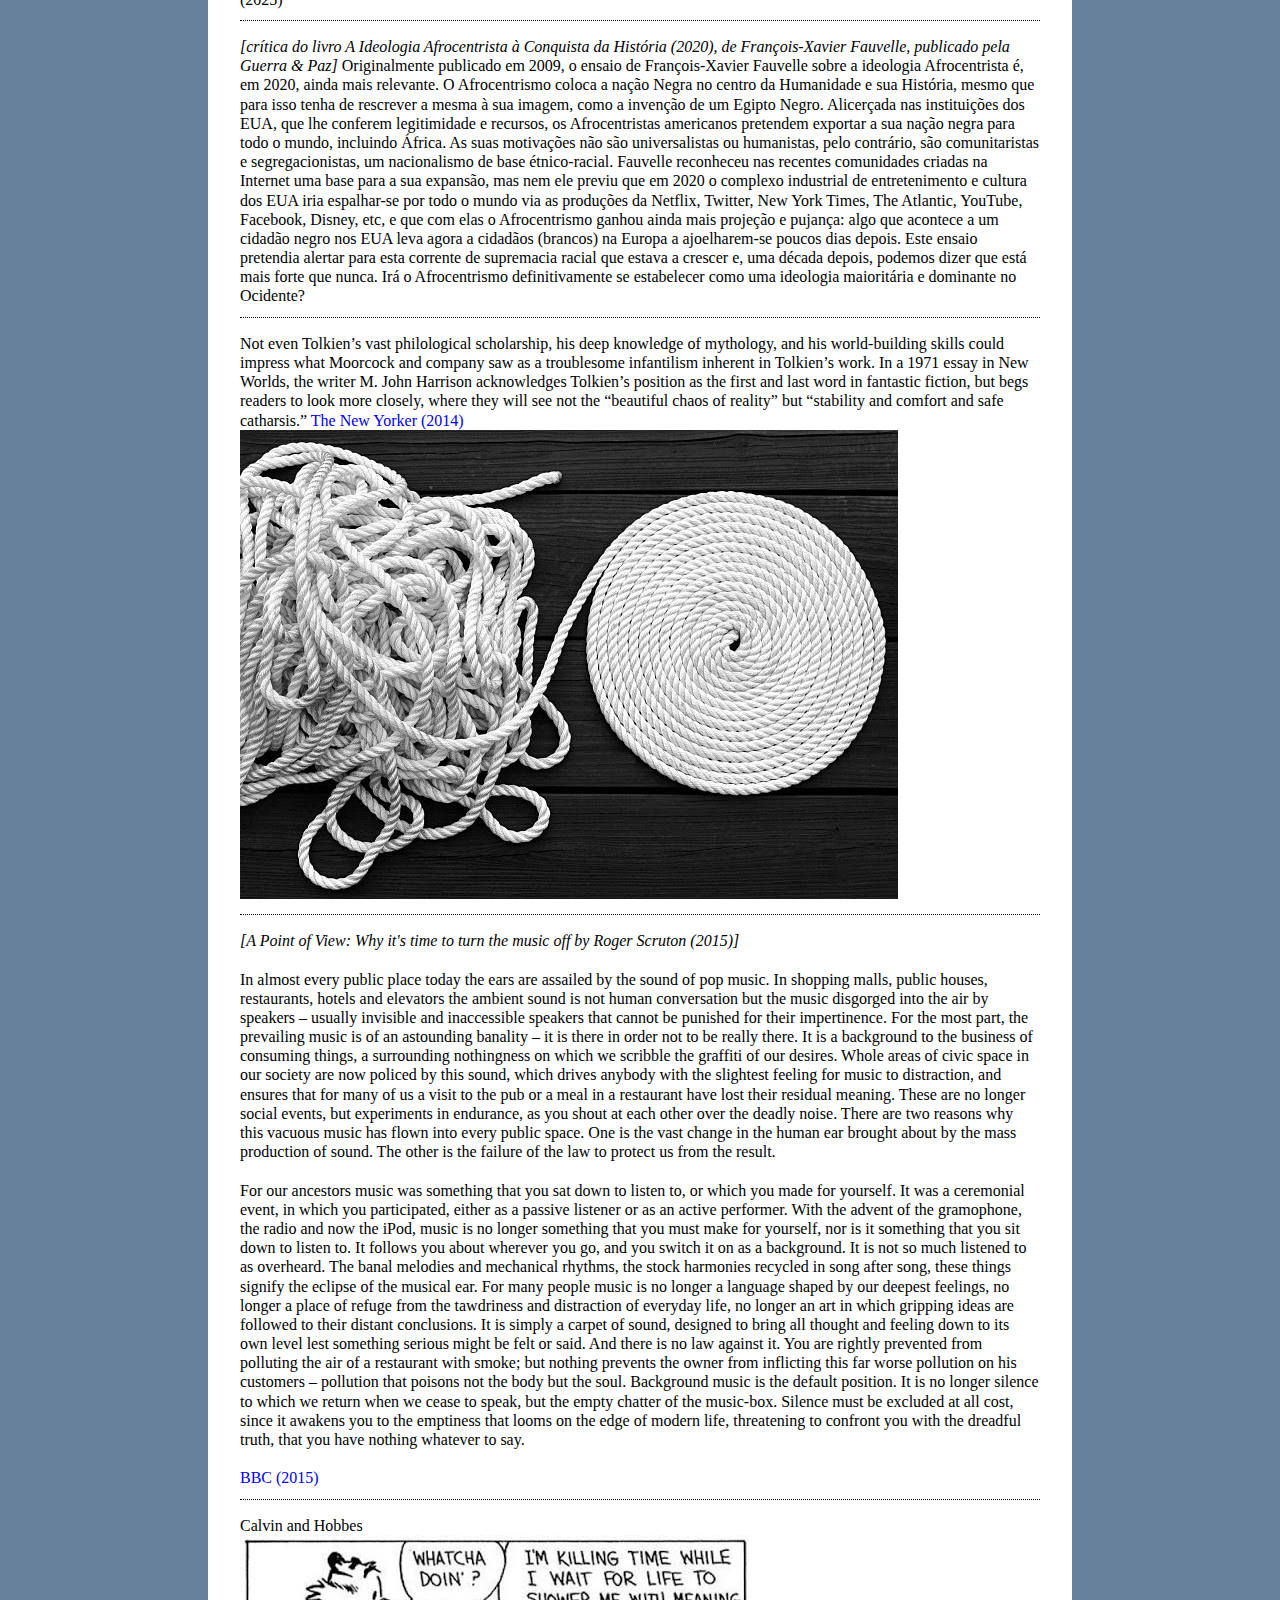
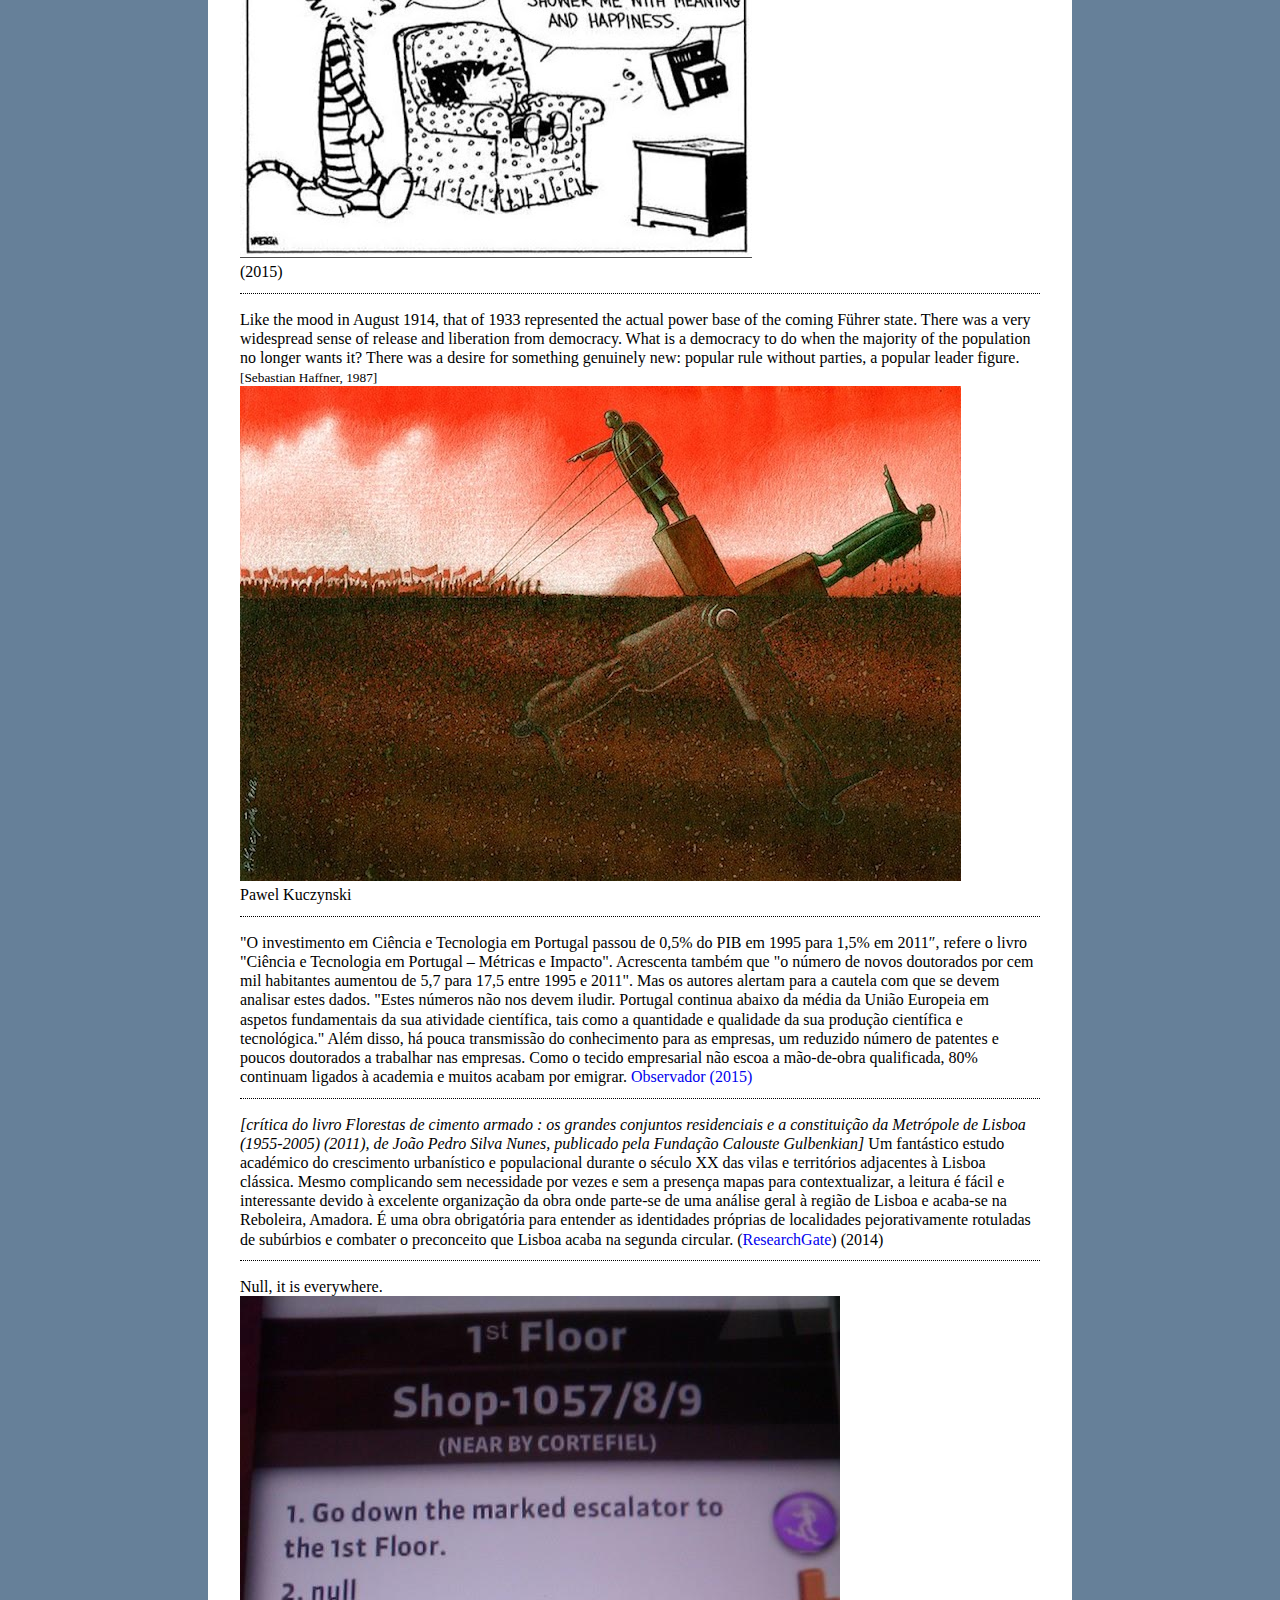
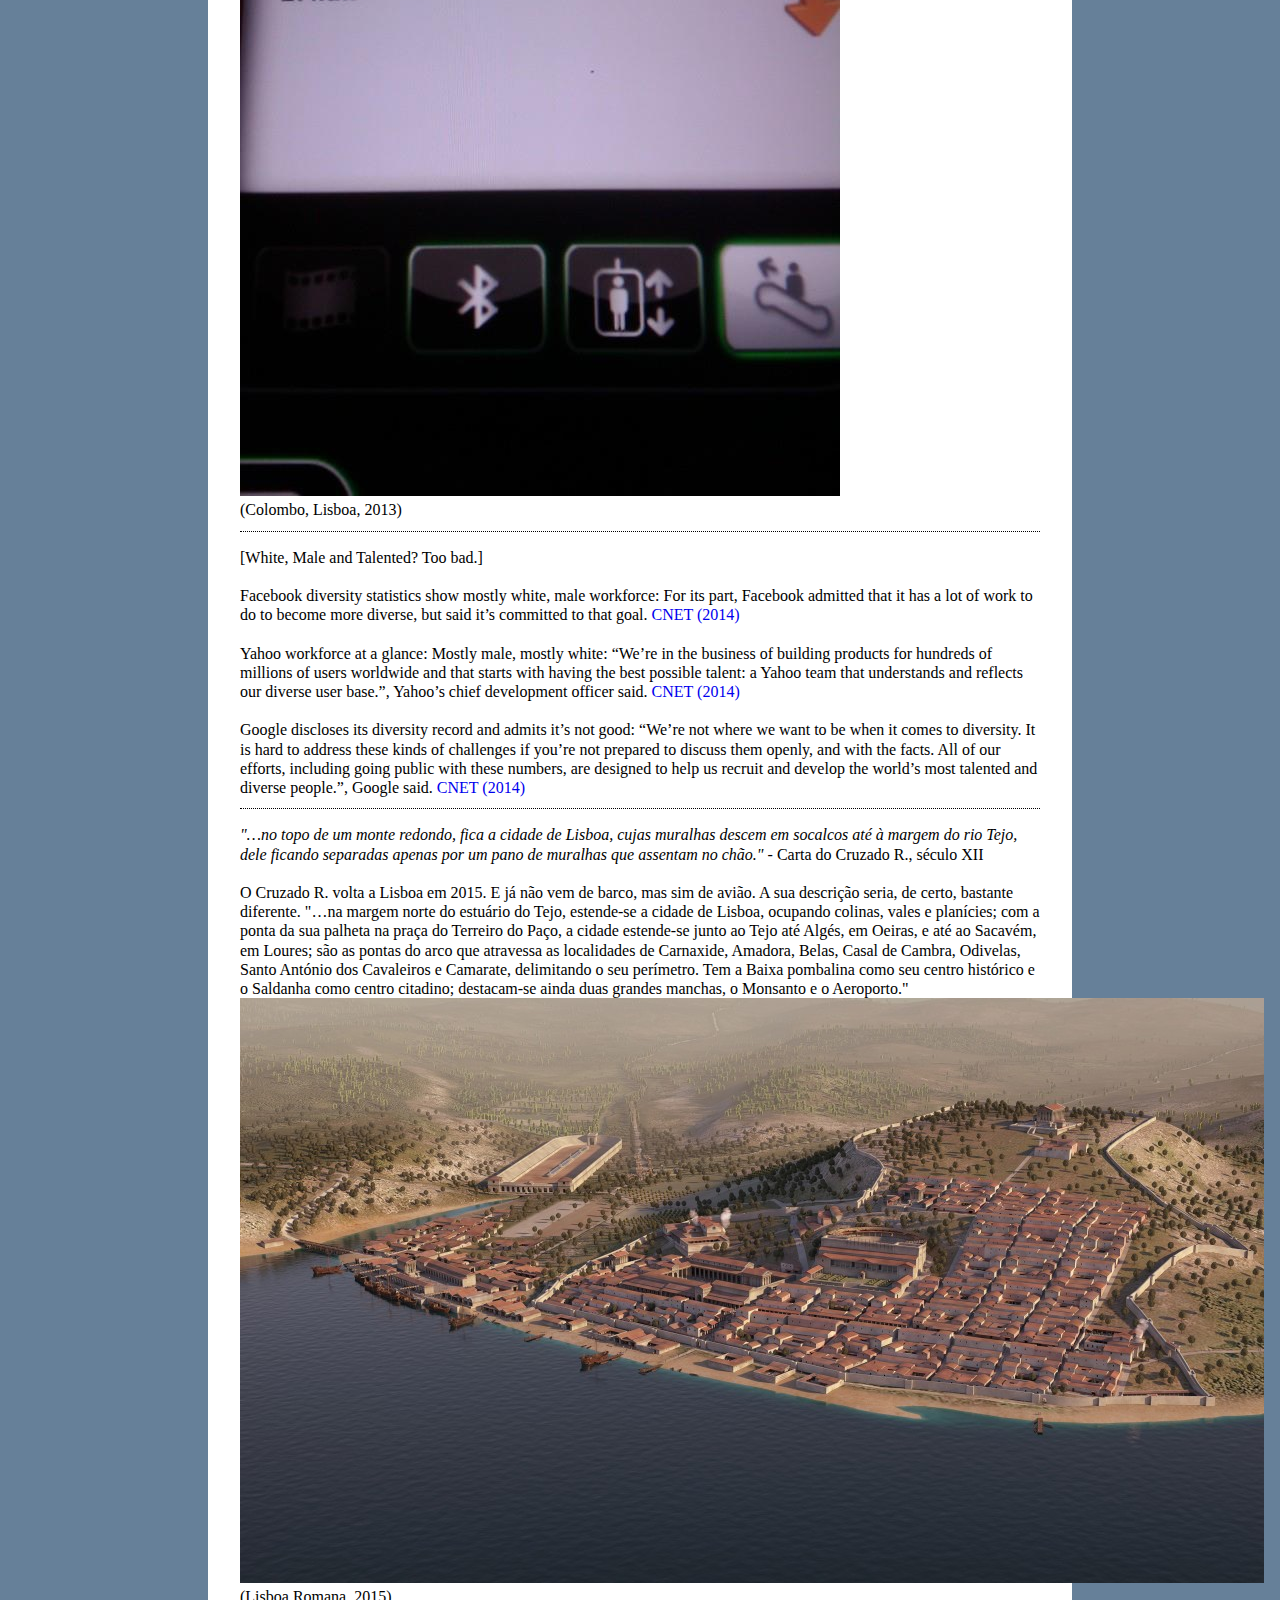
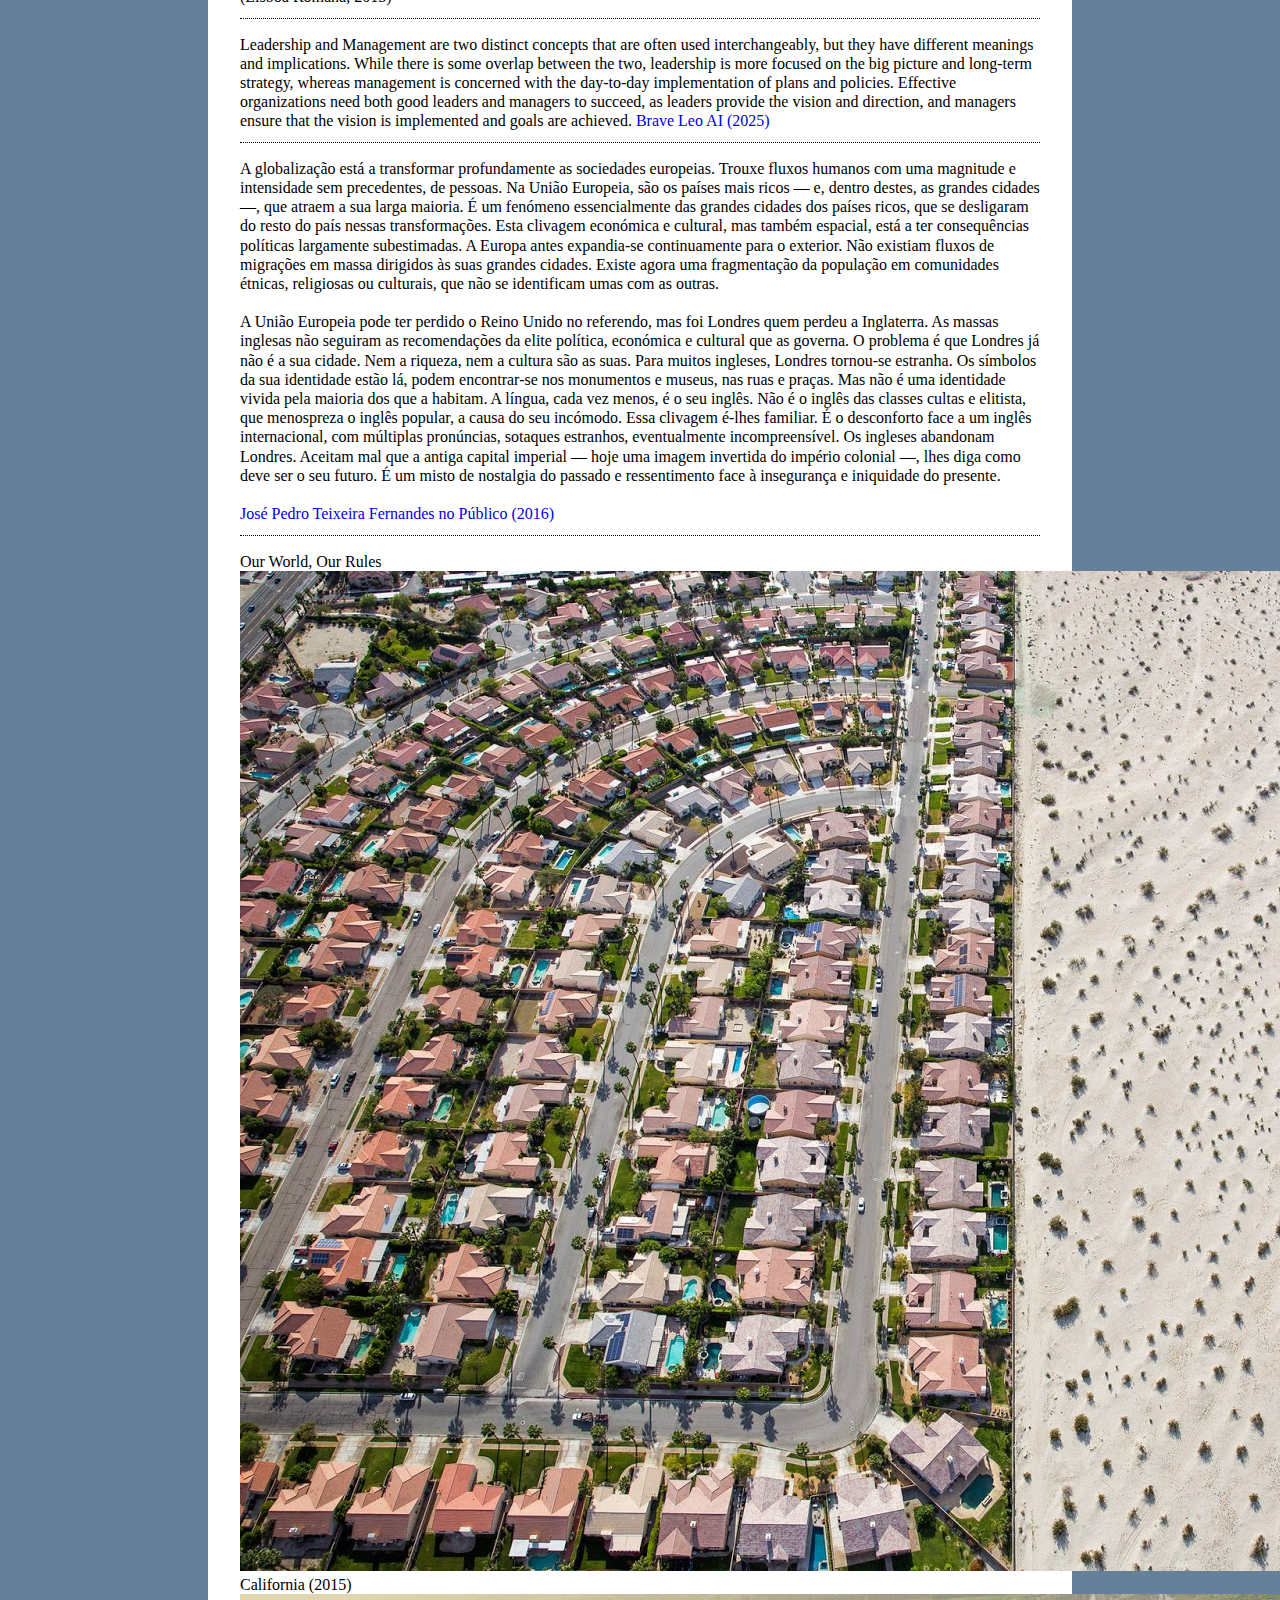
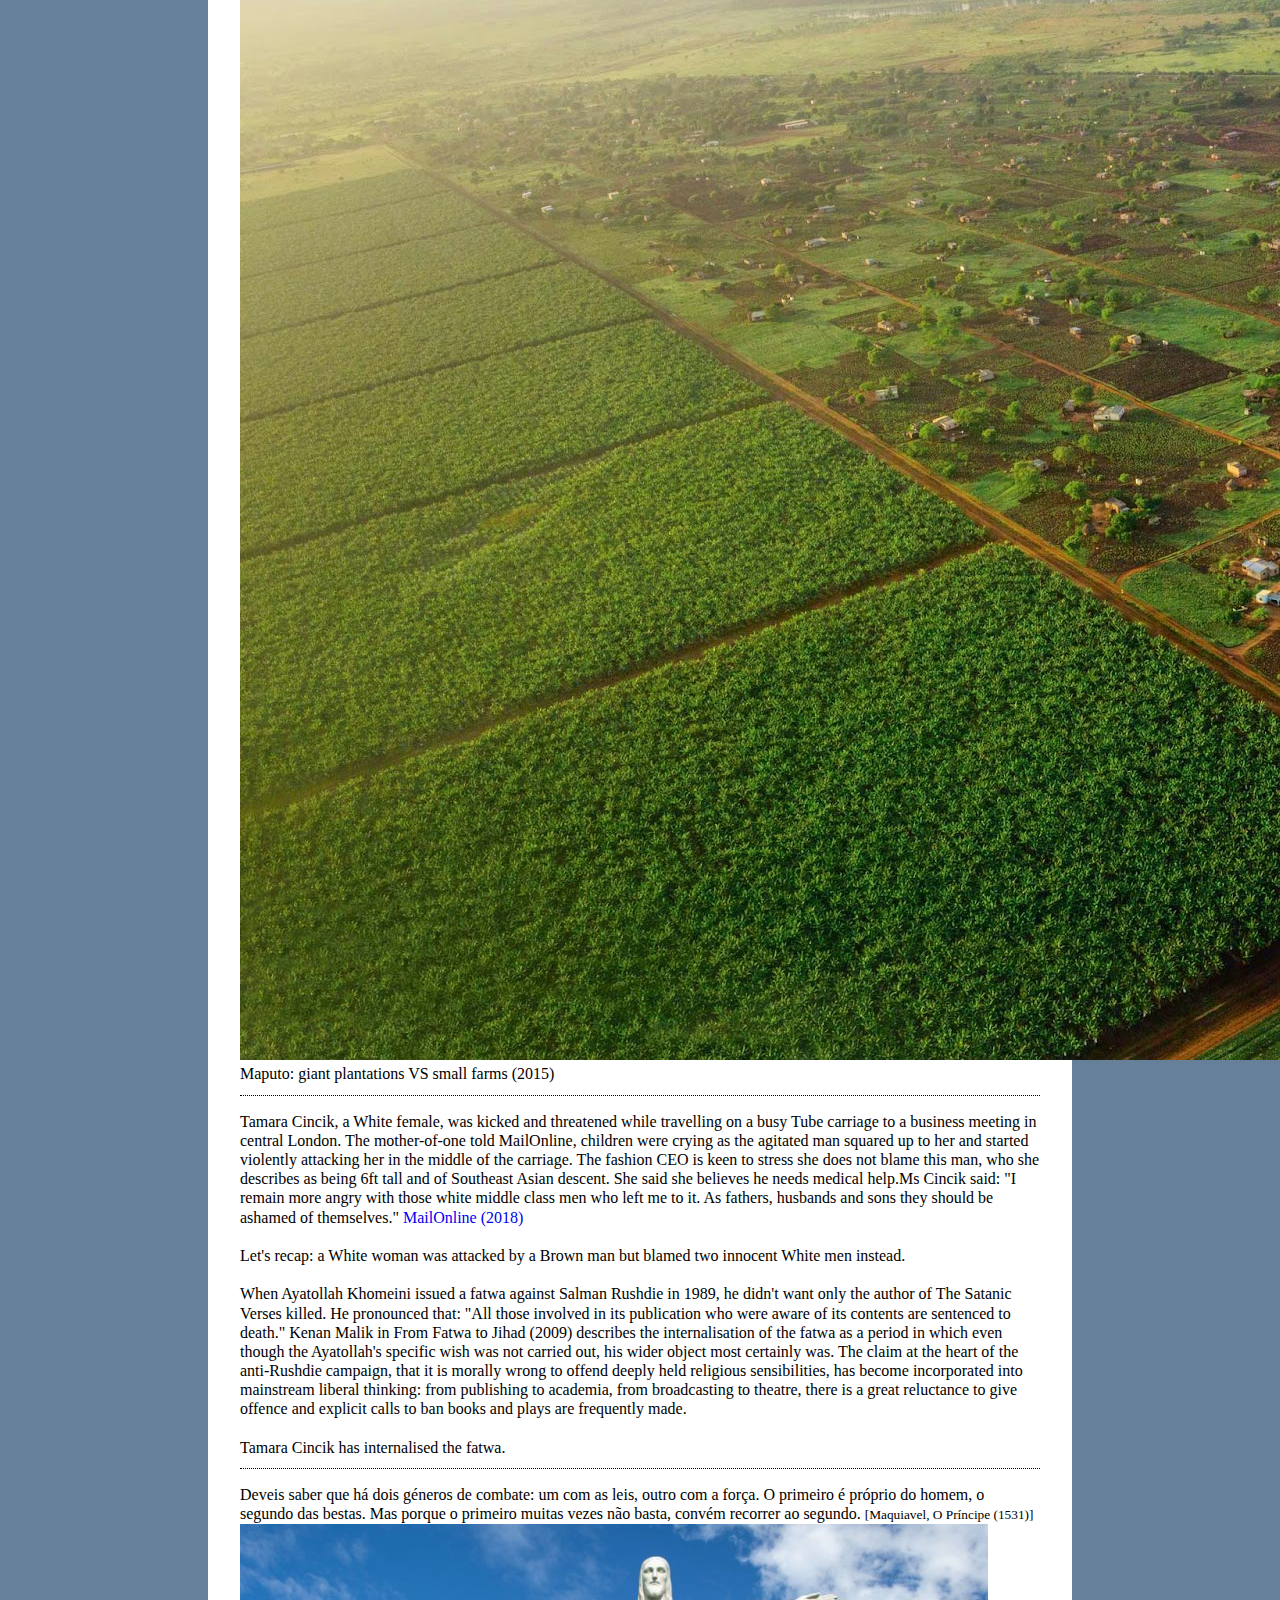
<file: notesfromtheundergroundp3.html>
<!doctype html>
<html lang="en">
  <head>
    <link href='../../style/favicon.ico' rel='icon' type='image/x-icon'/>
    
    <meta http-equiv="Content-Type" content="text/html; charset=UTF-8">
    <meta name="viewport" content="width=device-width, initial-scale=1, shrink-to-fit=no">

    <title>Notes from the Underground - III</title>
    
    <link href="../../style/main.css" rel="stylesheet">
  </head>

  <body>
    <section class="main">
      <h1>Notes From The Underground - III</h1>
      <p>
          No intervalo de meio segundo que decorre entre ouvirmos uma expressão até ao instante em que compreendemos o seu significado, o nosso cérebro divide as tarefas a realizar em quatro grandes etapas, iniciadas em locais distintos e que apesar de serem em grande parte temporalmente sequenciais, por vezes sobrepõem-se umas às outras e retroalimentam-se. 
          Estas quatro etapas corresponderem às quatro grandes disciplinas em que se divide o estudo da linguagem desde os tempos de Aristóteles: a fonologia (estudo dos sons da língua), a sintaxe (estudo das relações entre as palavras), a semântica (estudo do significado das palavras) e a pragmática (estudo da influência do contexto na linguagem). 
          <small>[National Geographic Portugal, Segredos do Cérebro - A Linguagem (2024)]</small>
      </p>
      <p>
          O entusiasmo dionisíaco é capaz de comunicar a toda uma multidão de pessoas o dom artístico de se ver rodeado por uma horda de espíritos à qual sabe que se encontra profundamente unido. 
          Este fenómeno surge com uma frequência endémica, e uma multidão de pessoas pode ser dominada por este estado de transe. 
          Eis a razão pela qual o ditirambo é significativamente diferente de todos os outros coros. 
          As virgens que entram solenemente no templo de Apolo, segurando ramos de loureiro e entoando hinos, permanecem as mesmas e mantêm os seus nomes de cidadãs; o coro ditirâmbico é um coro de pessoas transformadas, cujo passado cívico e cujo estatuto social são esquecidos por completo; tornam-se os intemporais fieis do seu deus, para lá de quaisquer contingências sociais. 
          <small>[Friedrich Nietzsche, A Origem da Tragédia (1872)]</small>
      </p>
      <p>
          The 2 processes that affect our sleep: the Process-C, the circadian biological clock, and Process-S, the sleep pressure produced by the build up of adenosine. 
          The less gap between Process-S and Process-C, the more awake we are, and the more gap between the Process-S and the Process-C, the more need to sleep we feel. 
          <small>[Why We Sleep (2017), Matthew Walker]</small>
          <span style="display:block" class="imageContext">
            <a href="../../imgs/sleepcycles.png" target="_blank"><img src="../../imgs/sleepcycles.png" /></a>
          </span>
      </p>
      <p>
          I do not know but it is too much to read one newspaper a week. 
          I have tried it recently, and for so long it seems to me that I have not dwelt in my native region. 
          The sun, the clouds, the snow, the trees say not so much to me. You cannot serve two masters. 
          Shall the mind be a public arena, where the affairs of the street and the gossip of the tea-table chiefly are discussed? 
          Or shall it be a quarter of heaven itself, an hypaethral temple, consecrated to the service of the gods? 
          I believe that the mind can be permanently profaned by the habit of attending to trivial things, so that all our thoughts shall be tinged with triviality. 
          We should treat our minds, that is, ourselves, as innocent and ingenuous children, whose guardians we are, and be careful what objects and what subjects we thrust on their attention. 
          <small>[Henry David Thoreau (1863), Life Without Principle]</small>
      </p>
      <p>
          If Rock Was An Image
          <span style="display:block" class="imageContext">
            <a href="../../imgs/417.jpg" target="_blank"><img src="../../imgs/417.jpg" /></a>
          </span>
          Courtney Love by Olivia De Berardinis (2014)
      </p>
      <p>
          License, registration, I ain't got none<br/>
          But I got a clear conscience 'bout the things that I done<br/>
          Mister State Trooper, please don't stop me<br/>
          Maybe you got a kid, maybe you got a pretty wife<br/>
          The only thing that I got's been botherin' me my whole life<br/><br/>
          <small>Bruce Springsteen [1982]</small>
      </p>
      <p>
          I don’t contend that extraordinary people are always bound to commit breaches of morals. 
          I simply hinted that an ‘extraordinary’ man has the right... that is not an official right, but an inner right to decide in his own conscience to overstep... certain obstacles, and only in case it is essential for the practical fulfilment of his idea (sometimes, perhaps, of benefit to the whole of humanity). 
          I maintain that if the discoveries of Kepler and Newton could not have been made known except by sacrificing the lives of one, a dozen, a hundred, or more men, Newton would have had the right, would indeed have been in duty-bound... to eliminate the dozen or the hundred men for the sake of making his discoveries known to the whole of humanity. 
          But it does not follow from that that Newton had a right to murder people right and left and to steal every day in the market. 
          [Raskolnikov] 
          <small>[Fyodor Dostoevsky (1866), Crime and Punishment]</small>
      </p>
      <p>
          As Freguesias da Grande Lisboa
          <span style="display:block" class="imageContext">
            <a href="../../imgs/freguesiasgrandelisboa.jpg" target="_blank"><img src="../../imgs/freguesiasgrandelisboa.jpg" /></a>
          </span>
          (2022)
      </p>
      <p>
          Engaged for billions of years in a relentless arms race with one another, our genes have finally outsmarted themselves. 
          What awaits is not oblivion but rather a postbiological world; a world in which the human race has been usurped by its own artificial progeny. 
          Our machines will mature into entities as complex as ourselves and eventually into something transcending everything we know, in whom we can take pride when they refer to themselves as our descendants. 
          Unleashed from the plodding pace of biological evolution, the children of our minds will be free to grow to confront immense and fundamental challenges in the larger universe. 
          <small>[Mind Children: The Future of Robot and Human Intelligence (1990), Hans Moravec]</small>
      </p>
      <p>
          If youngsters are being deterred from starting their own businesses then they are hardly to be blamed. 
          Who wants to have to spend most of their time, effort and intellectual energy steering a path through a vast forest of regulations, directives and laws only to watch the taxman take a big, wet, juicy bite out of the little profit you have managed to earn. 
          And, to top it all off, you then switch on the TV or open the morning newspaper only to be told that you are ‘the enemy of the people’. 
          Contrast this with going for a job in the public sector which will give you a guaranteed income, a job for life and the steadfast loyalty and service of the political classes. 
          It’s a no-brainer. 
          Life is too short. 
          <a href="https://oinsurgente.wordpress.com/2015/08/09/life-is-too-short" target="_blank">
            O Insurgente (2015)
          </a>
          <span style="display:block" class="imageContext">
            <a href="../../imgs/261.jpg" target="_blank"><img src="../../imgs/261.jpg" /></a>
          </span>
      </p>
      <p>
          No Agrupamento de Escolas de Carcavelos a regra é clara: Aqui não se chumba. 
          "Em Portugal o chumbo é encarado como um castigo para o aluno que não trabalha. Mas na maioria dos casos não funciona. Se não comeram a sopa da primeira vez, não é por lhes servirmos uma segunda, exactamente igual, que vão passar a comer", declara o director Adelino Calado. 
          É um exemplo do modelo defendido pelo órgão consultivo do Ministério da Educação, o Conselho Nacional de Educação, semelhante ao que vigora em países como a Finlândia ou a Noruega. 
          Jorge Ramos do Ó, especialista em História e Psicologia da Educação, concorda: "Chumbar só serve para produzir culpa nos que reprovam, ao mesmo tempo que desresponsabiliza a escola." 
          Já no ano passado (2014) o Banco de Portugal tinha defendido o mesmo quando o seu Departamento de Estudos Económicos concluiu que "a retenção numa fase inicial da vida escolar parece ser prejudicial para o desempenho educativo a longo prazo" e sublinhou que "poderá haver vantagem em substituir esta prática por programas alternativos de apoio" aos estudantes com mais dificuldades.
          <a href="http://web.archive.org/web/20150302024513/http://expresso.sapo.pt/a-escola-onde-ninguem-chumba=f912869" target="_blank">
            Expresso (2015)
          </a>
      </p>
      <p>
          Os rituais são actos simbólicos. Transmitem e representam os valores e os regimes que tornam coesa uma comunidade. 
          Geram uma comunidade sem comunicação, enquanto o que predomina hoje, é uma comunicação sem comunidade. 
          Antoine de Saint-Exupéry descreve os rituais como técnicas temporais de instalação num lugar: “Os ritos são no tempo o que a morada é no espaço. 
          Pois é bom que o tempo que transcorre não nos dê a sensação de que nos gasta e nos perde, como ao punhado de areia, mas nos realiza. 
          É bom que o tempo seja uma construção. Assim vou de festa em festa de aniversário em aniversário, de vindima em vindima. 
          Ao tempo falta hoje a estrutura sólida. Não é uma casa, mas um fluxo inconsistente. Esvai-se na mera sucessão dum presente pontual. 
          Esfuma-se. Nada o detém. O tempo que foge não é habitável. 
          <small>[Byung-Chul Han (2019), Do Desaparecimento dos Rituais]</small>
      </p>
      <p>
          The 23-year-old Ukrainian refugee Iryna Zarutska was murdered on a train in North Carolina, USA.
          <span style="display:block" class="imageContext">
            <a href="../../imgs/zarutska.jpeg" target="_blank"><img src="../../imgs/zarutska.jpeg" /></a>
          </span>
          (2025)
      </p>
      <p>
          <span style="font-style: italic;">[crítica do livro A Ideologia Afrocentrista à Conquista da História (2020), de François-Xavier Fauvelle, publicado pela Guerra & Paz]</span>
          Originalmente publicado em 2009, o ensaio de François-Xavier Fauvelle sobre a ideologia Afrocentrista é, em 2020, ainda mais relevante. 
          O Afrocentrismo coloca a nação Negra no centro da Humanidade e sua História, mesmo que para isso tenha de rescrever a mesma à sua imagem, como a invenção de um Egipto Negro. 
          Alicerçada nas instituições dos EUA, que lhe conferem legitimidade e recursos, os Afrocentristas americanos pretendem exportar a sua nação negra para todo o mundo, incluindo África. 
          As suas motivações não são universalistas ou humanistas, pelo contrário, são comunitaristas e segregacionistas, um nacionalismo de base étnico-racial. 
          Fauvelle reconheceu nas recentes comunidades criadas na Internet uma base para a sua expansão, mas nem ele previu que em 2020 o complexo industrial de entretenimento e cultura dos EUA iria espalhar-se por todo o mundo via as produções da Netflix, Twitter, New York Times, The Atlantic, YouTube, Facebook, Disney, etc, e que com elas o Afrocentrismo ganhou ainda mais projeção e pujança: algo que acontece a um cidadão negro nos EUA leva agora a cidadãos (brancos) na Europa a ajoelharem-se poucos dias depois. 
          Este ensaio pretendia alertar para esta corrente de supremacia racial que estava a crescer e, uma década depois, podemos dizer que está mais forte que nunca. 
          Irá o Afrocentrismo definitivamente se estabelecer como uma ideologia maioritária e dominante no Ocidente?
      </p>
      <p>
          Not even Tolkien’s vast philological scholarship, his deep knowledge of mythology, and his world-building skills could impress what Moorcock and company saw as a troublesome infantilism inherent in Tolkien’s work. 
          In a 1971 essay in New Worlds, the writer M. John Harrison acknowledges Tolkien’s position as the first and last word in fantastic fiction, but begs readers to look more closely, where they will see not the “beautiful chaos of reality” but “stability and comfort and safe catharsis.”
          <a href="https://www.newyorker.com/books/page-turner/anti-tolkien" target="_blank">
            The New Yorker (2014)
          </a>
          <span style="display:block" class="imageContext">
            <a href="../../imgs/372.jpg" target="_blank"><img src="../../imgs/372.jpg" /></a>
          </span>
      </p>
      <p>
          <span style="font-style: italic;">[A Point of View: Why it's time to turn the music off by Roger Scruton (2015)]</span>
          <br/><br/>
          In almost every public place today the ears are assailed by the sound of pop music. 
          In shopping malls, public houses, restaurants, hotels and elevators the ambient sound is not human conversation but the music disgorged into the air by speakers – usually invisible and inaccessible speakers that cannot be punished for their impertinence. 
          For the most part, the prevailing music is of an astounding banality – it is there in order not to be really there. 
          It is a background to the business of consuming things, a surrounding nothingness on which we scribble the graffiti of our desires. 
          Whole areas of civic space in our society are now policed by this sound, which drives anybody with the slightest feeling for music to distraction, and ensures that for many of us a visit to the pub or a meal in a restaurant have lost their residual meaning. 
          These are no longer social events, but experiments in endurance, as you shout at each other over the deadly noise. 
          There are two reasons why this vacuous music has flown into every public space. 
          One is the vast change in the human ear brought about by the mass production of sound. 
          The other is the failure of the law to protect us from the result.
          <br/><br/>
          For our ancestors music was something that you sat down to listen to, or which you made for yourself. 
          It was a ceremonial event, in which you participated, either as a passive listener or as an active performer. 
          With the advent of the gramophone, the radio and now the iPod, music is no longer something that you must make for yourself, nor is it something that you sit down to listen to. 
          It follows you about wherever you go, and you switch it on as a background. 
          It is not so much listened to as overheard. 
          The banal melodies and mechanical rhythms, the stock harmonies recycled in song after song, these things signify the eclipse of the musical ear. 
          For many people music is no longer a language shaped by our deepest feelings, no longer a place of refuge from the tawdriness and distraction of everyday life, no longer an art in which gripping ideas are followed to their distant conclusions. 
          It is simply a carpet of sound, designed to bring all thought and feeling down to its own level lest something serious might be felt or said. And there is no law against it. 
          You are rightly prevented from polluting the air of a restaurant with smoke; but nothing prevents the owner from inflicting this far worse pollution on his customers – pollution that poisons not the body but the soul. 
          Background music is the default position. It is no longer silence to which we return when we cease to speak, but the empty chatter of the music-box. 
          Silence must be excluded at all cost, since it awakens you to the emptiness that looms on the edge of modern life, threatening to confront you with the dreadful truth, that you have nothing whatever to say. 
          <br/><br/>
          <a href="https://www.bbc.com/news/magazine-34801885" target="_blank">
            BBC (2015)
          </a>
      </p>
      <p>
          Calvin and Hobbes
          <span style="display:block" class="imageContext">
            <a href="../../imgs/258.jpg" target="_blank"><img src="../../imgs/258.jpg" /></a>
          </span>
          (2015)
      </p>
      <p>
          Like the mood in August 1914, that of 1933 represented the actual power base of the coming Führer state. 
          There was a very widespread sense of release and liberation from democracy. 
          What is a democracy to do when the majority of the population no longer wants it? 
          There was a desire for something genuinely new: popular rule without parties, a popular leader figure. 
          <small>[Sebastian Haffner, 1987]</small>
          <span style="display:block" class="imageContext">
            <a href="../../imgs/200.jpg" target="_blank"><img src="../../imgs/200.jpg" /></a>
          </span>
          Pawel Kuczynski
      </p>
      <p>
          "O investimento em Ciência e Tecnologia em Portugal passou de 0,5% do PIB em 1995 para 1,5% em 2011″, refere o livro "Ciência e Tecnologia em Portugal – Métricas e Impacto". 
          Acrescenta também que "o número de novos doutorados por cem mil habitantes aumentou de 5,7 para 17,5 entre 1995 e 2011". 
          Mas os autores alertam para a cautela com que se devem analisar estes dados. 
          "Estes números não nos devem iludir. Portugal continua abaixo da média da União Europeia em aspetos fundamentais da sua atividade científica, tais como a quantidade e qualidade da sua produção científica e tecnológica." 
          Além disso, há pouca transmissão do conhecimento para as empresas, um reduzido número de patentes e poucos doutorados a trabalhar nas empresas. 
          Como o tecido empresarial não escoa a mão-de-obra qualificada, 80% continuam ligados à academia e muitos acabam por emigrar.
          <a href="https://observador.pt/2015/01/26/ciencia-portugal-evolui-mas-continua-abaixo-da-media-europeia" target="_blank">
            Observador (2015)
          </a>
      </p>
      <p>
          <span style="font-style: italic;">[crítica do livro Florestas de cimento armado : os grandes conjuntos residenciais e a constituição da Metrópole de Lisboa (1955-2005) (2011), de João Pedro Silva Nunes, publicado pela Fundação Calouste Gulbenkian]</span>
          Um fantástico estudo académico do crescimento urbanístico e populacional durante o século XX das vilas e territórios adjacentes à Lisboa clássica. 
          Mesmo complicando sem necessidade por vezes e sem a presença mapas para contextualizar, a leitura é fácil e interessante devido à excelente organização da obra onde parte-se de uma análise geral à região de Lisboa e acaba-se na Reboleira, Amadora. 
          É uma obra obrigatória para entender as identidades próprias de localidades pejorativamente rotuladas de subúrbios e combater o preconceito que Lisboa acaba na segunda circular.
          (<a href="https://www.researchgate.net/publication/306077384_2011_Florestas_de_Cimento_Armado_os_grandes_conjuntos_residenciais_e_a_constituicao_da_metropole_de_Lisboa_1955-2005" target="_blank">ResearchGate</a>)
          (2014)
      </p>
      <p>
          Null, it is everywhere.
          <span style="display:block" class="imageContext">
            <a href="../../imgs/644.jpg" target="_blank"><img src="../../imgs/644.jpg" /></a>
          </span>
          (Colombo, Lisboa, 2013)
      </p>
      <p>
          [White, Male and Talented? Too bad.]<br/><br/>
          Facebook diversity statistics show mostly white, male workforce: For its part, Facebook admitted that it has a lot of work to do to become more diverse, but said it’s committed to that goal.
          <a href="https://www.cnet.com/tech/services-and-software/facebook-diversity-statistics-show-mostly-white-male-workforce" target="_blank">
            CNET (2014)
          </a>
          <br/><br/>
          Yahoo workforce at a glance: Mostly male, mostly white: “We’re in the business of building products for hundreds of millions of users worldwide and that starts with having the best possible talent: a Yahoo team that understands and reflects our diverse user base.”, Yahoo’s chief development officer said.
          <a href="https://www.cnet.com/tech/tech-industry/yahoo-discloses-diversity-figures-following-suit-with-google-and-linkedin" target="_blank">
            CNET (2014)
          </a>
          <br/><br/>
          Google discloses its diversity record and admits it’s not good: “We’re not where we want to be when it comes to diversity. 
          It is hard to address these kinds of challenges if you’re not prepared to discuss them openly, and with the facts. 
          All of our efforts, including going public with these numbers, are designed to help us recruit and develop the world’s most talented and diverse people.”, Google said.
          <a href="https://www.cnet.com/tech/tech-industry/google-discloses-its-workforce-diversity-record-and-its-not-good" target="_blank">
            CNET (2014)
          </a>
      </p>
      <p>
          <span style="font-style: italic;">"…no topo de um monte redondo, fica a cidade de Lisboa, cujas muralhas descem em socalcos até à margem do rio Tejo, dele ficando separadas apenas por um pano de muralhas que assentam no chão."</span> - Carta do Cruzado R., século XII
          <br/><br/>
          O Cruzado R. volta a Lisboa em 2015. 
          E já não vem de barco, mas sim de avião. 
          A sua descrição seria, de certo, bastante diferente. "…na margem norte do estuário do Tejo, estende-se a cidade de Lisboa, ocupando colinas, vales e planícies; com a ponta da sua palheta na praça do Terreiro do Paço, a cidade estende-se junto ao Tejo até Algés, em Oeiras, e até ao Sacavém, em Loures; são as pontas do arco que atravessa as localidades de Carnaxide, Amadora, Belas, Casal de Cambra, Odivelas, Santo António dos Cavaleiros e Camarate, delimitando o seu perímetro. 
          Tem a Baixa pombalina como seu centro histórico e o Saldanha como centro citadino; destacam-se ainda duas grandes manchas, o Monsanto e o Aeroporto."
          <span style="display:block" class="imageContext">
            <a href="../../imgs/358-741972.jpg" target="_blank"><img src="../../imgs/358-741972.jpg" /></a>
          </span>
          (Lisboa Romana, 2015)
      </p>
      <p>
          Leadership and Management are two distinct concepts that are often used interchangeably, but they have different meanings and implications.
          While there is some overlap between the two, leadership is more focused on the big picture and long-term strategy, whereas management is concerned with the day-to-day implementation of plans and policies. 
          Effective organizations need both good leaders and managers to succeed, as leaders provide the vision and direction, and managers ensure that the vision is implemented and goals are achieved.
          <a href="https://brave.com/leo" target="_blank">
            Brave Leo AI (2025)
          </a>
      </p>
      <p>
          A globalização está a transformar profundamente as sociedades europeias. 
          Trouxe fluxos humanos com uma magnitude e intensidade sem precedentes, de pessoas. 
          Na União Europeia, são os países mais ricos — e, dentro destes, as grandes cidades —, que atraem a sua larga maioria. 
          É um fenómeno essencialmente das grandes cidades dos países ricos, que se desligaram do resto do país nessas transformações. 
          Esta clivagem económica e cultural, mas também espacial, está a ter consequências políticas largamente subestimadas. 
          A Europa antes expandia-se continuamente para o exterior. Não existiam fluxos de migrações em massa dirigidos às suas grandes cidades. 
          Existe agora uma fragmentação da população em comunidades étnicas, religiosas ou culturais, que não se identificam umas com as outras. 
          <br/><br/>
          A União Europeia pode ter perdido o Reino Unido no referendo, mas foi Londres quem perdeu a Inglaterra. 
          As massas inglesas não seguiram as recomendações da elite política, económica e cultural que as governa. 
          O problema é que Londres já não é a sua cidade. Nem a riqueza, nem a cultura são as suas. 
          Para muitos ingleses, Londres tornou-se estranha. 
          Os símbolos da sua identidade estão lá, podem encontrar-se nos monumentos e museus, nas ruas e praças. 
          Mas não é uma identidade vivida pela maioria dos que a habitam. 
          A língua, cada vez menos, é o seu inglês. 
          Não é o inglês das classes cultas e elitista, que menospreza o inglês popular, a causa do seu incómodo. 
          Essa clivagem é-lhes familiar. 
          É o desconforto face a um inglês internacional, com múltiplas pronúncias, sotaques estranhos, eventualmente incompreensível. 
          Os ingleses abandonam Londres. 
          Aceitam mal que a antiga capital imperial — hoje uma imagem invertida do império colonial —, lhes diga como deve ser o seu futuro. 
          É um misto de nostalgia do passado e ressentimento face à insegurança e iniquidade do presente.
          <br/><br/>
          <a href="https://www.publico.pt/2016/07/08/mundo/noticia/a-conspiracao-de-estupidos-que-ameaca-a-uniao-europeia-1737710" target="_blank">
            José Pedro Teixeira Fernandes no Público (2016)
          </a>
      </p>
      <p>
          Our World, Our Rules
          <span style="display:block" class="imageContext">
            <a href="../../imgs/334-795815.jpg" target="_blank"><img src="../../imgs/334-795815.jpg" /></a>
          </span>
          California (2015)
          <span style="display:block" class="imageContext">
            <a href="../../imgs/335-797720.jpg" target="_blank"><img src="../../imgs/335-797720.jpg" /></a>
          </span>
          Maputo: giant plantations VS small farms (2015)
      </p>
      <p>
          Tamara Cincik, a White female, was kicked and threatened while travelling on a busy Tube carriage to a business meeting in central London. 
          The mother-of-one told MailOnline, children were crying as the agitated man squared up to her and started violently attacking her in the middle of the carriage. 
          The fashion CEO is keen to stress she does not blame this man, who she describes as being 6ft tall and of Southeast Asian descent. 
          She said she believes he needs medical help.Ms Cincik said: "I remain more angry with those white middle class men who left me to it. As fathers, husbands and sons they should be ashamed of themselves." 
          <a href="https://www.dailymail.co.uk/news/article-5812075/Fashion-bosss-fury-white-middle-class-men-left-attacked-busy-Tube.html" target="_blank">
            MailOnline (2018)
          </a>
          <br/><br/>
          Let's recap: a White woman was attacked by a Brown man but blamed two innocent White men instead.
          <br/><br/>
          When Ayatollah Khomeini issued a fatwa against Salman Rushdie in 1989, he didn't want only the author of The Satanic Verses killed. 
          He pronounced that: "All those involved in its publication who were aware of its contents are sentenced to death." 
          Kenan Malik in From Fatwa to Jihad (2009) describes the internalisation of the fatwa as a period in which even though the Ayatollah's specific wish was not carried out, his wider object most certainly was. 
          The claim at the heart of the anti-Rushdie campaign, that it is morally wrong to offend deeply held religious sensibilities, has become incorporated into mainstream liberal thinking: from publishing to academia, from broadcasting to theatre, there is a great reluctance to give offence and explicit calls to ban books and plays are frequently made.
          <br/><br/>
          Tamara Cincik has internalised the fatwa. 
      </p>
      <p>
          Deveis saber que há dois géneros de combate: um com as leis, outro com a força. O primeiro é próprio do homem, o segundo das bestas. 
          Mas porque o primeiro muitas vezes não basta, convém recorrer ao segundo. 
          <small>[Maquiavel, O Príncipe (1531)]</small>
          <span style="display:block" class="imageContext">
            <a href="../../imgs/128.jpg" target="_blank"><img src="../../imgs/128.jpg" /></a>
          </span>
      </p>
      <p>
          [The Cultural Revolution Sweeping Across Europe from America]
          <br/><br/>
          Can Ireland survive the new cultural revolution? 
          Talk to an educated Irish person in a global city today, and you will quickly discover that they hold the twin ideologies of post-Celtic Tiger Ireland: a vague sentimental remnant of the Irish ethno-nationalism of the revolutionary period and the internationalist and multicultural open society values of Google. 
          Having uncritically adopted the fashions of American academia, Ireland’s new young educated elite have started parroting the imported language of “white privilege” versus “people of colour”, and the dangers of nationalism versus the superior multinational capitalism-friendly values of openness. 
          There is little reason to think the cultural revolution sweeping across Europe from America will stop and listen to the “but we’re on your side!” pleas offered by Irish Republicans about how they supported the anti-apartheid movement in the Eighties or how our nationalist heroes were anti-imperialists or that our Republicans today are economically left-leaning and pro-immigration. 
          This new generation of elite aspirants are already showing that they make no such distinction and simply recast the native Irish as “white people” whose privilege needs to be checked and ultimately dismantled. 
          It is worth asking why the woke cultural revolution sweeping Irish society would spare a single one of our national statues, monuments or heroes. 
          Why wouldn’t our literary heroes also be wiped from the canon and from the public space? 
          The continued dominance of Irish literature in our universities is certainly open to the accusation of being exclusionary and too white. 
          <br/><br/>
          Who will be left in our compliant little colony of Silicon Valley to defend any of these figures a few years from now after the woke cultural revolution has replaced the unsuspecting old guard with the new?
          Irish liberal media used to love showcasing the young children of immigrants playing hurling or speaking Irish, which offered a vision of the future in which anyone could be Irish through adoption of the national culture, but what happens when those young people are filled with poison in the indoctrination camps of university and taught to fear and resent the native population as white racists?
          Unlike the republics that can claim to be founded on abstract and universalist principles, sooner or later there is simply no getting around the brick wall of truth that the Irish nationhood envisioned by our revolutionary founders was fundamentally ethno-nationalist. 
          Historians can offer all the contextualising explanations they like but this will be the awkward truth the woke internationale will use to bury it in shame. 
          Nationalists will no longer be dealing with a few scattered genteel revisionist intellectuals but the full tidal ideological force of the American Empire, with its sophisticated cold war psychological warfare tactics, its world dominating oligarchy and every elite institution at home and abroad on its side. 
          It is a tragic irony of Irish history that, having fought a globe-spanning empire to build an independent Irish nation, and having fought the imperial landlords through agrarian peasant movements before that, giving the world the very word boycott, it stands today as a tax colony of American tech. 
          The Irish will soon learn that if your economy is ruled from California, your society will start to look like California.
          <br/><br/>
          <a href="https://unherd.com/2020/12/will-ireland-survive-the-woke-wave-2" target="_blank">
            Angela Nagle (2020) in UnHerd
          </a>
      </p>
      <p>
          Ah, poder ser tu, sendo eu!<br/>
          Ter a tua alegre inconsciência,<br/>
          E a consciência disso!
          <br/><br/>
          <small>[Fernando Pessoa (1924)]</small>
          <span style="display:block" class="imageContext">
            <a href="../../imgs/298-712305.jpg" target="_blank"><img src="../../imgs/298-712305.jpg" /></a>
          </span>
      </p>
      <p>
          <span style="display:block" class="imageContext">
            <a href="../../imgs/rule.jpg" target="_blank"><img src="../../imgs/rule.jpg" /></a>
          </span>
      </p>
      <p>
          Prime Minister Mette Frederiksen's Social Democratic party has created a new post to promote 'spiritual rearmament' ('åndelig oprustning') and national values.
          In a country very attached to cohesion and currently pushing a hard line on migration, Frederiksen has taken up the concept of spiritual rearmament, although she has not exactly defined what it means.
          "I will be the spokeswoman for democracy for the Social Democrats, with a particular focus on spiritual rearmament," Ida Auken, the lawmaker who got the job, wrote on Facebook.
          "We need to strengthen Danish democracy... We have to know our history. We need to speak about our values.
          It's good to reinforce militarily but if there's no equivalent spiritual rearmament, we will not guarantee the sovereignty and security of Denmark, the West and Europe.
          Spiritual rearmament exists through many of our institutions that we tend to take for granted and that are under enormous pressure.
          These include state schools, the Lutheran church, the state and the voluntary sector," Auken told local news agency Ritzau.
          <a href="https://www.thelocal.dk/20250910/danish-governing-party-appoints-mp-to-promote-spiritual-rearmament" target="_blank">
            The Local (2025)
          </a>
      </p>
      <p>
          Sábio é o que se contenta com o espetáculo do mundo.
          <br/><br/>
          Não quero recordar nem conhecer-me.<br/>
          Somos demais se olhamos em quem somos.<br/>
          Ignorar que vivemos<br/>
          Cumpre bastante a vida.
          <br/><br/>
          A flor que és, não a que dás, eu quero.<br/>
          Por que me negas o que te não peço?
          <br/><br/>
          Tornar-te-ás só quem tu sempre foste.
          <br/><br/>
          Com que vida encherei os poucos breves<br/>
          Dias que me são dados? Será minha<br/>
          A minha vida ou dada<br/>
          A outros ou a sombras?
          <br/><br/>
          Tudo, desde ermos astros afastados<br/>
          A nós, nos dá o mundo.<br/>
          E a tudo, alheios, nos acrescentamos,<br/>
          Pensando e interpretando.
          <br/><br/>
          <small>[Fernando Pessoa, Ricardo Reis]</small>
      </p>
      <p>
          <span style="display:block" class="imageContext">
            <a href="../../imgs/343-755532.jpg" target="_blank"><img src="../../imgs/343-755532.jpg" /></a>
          </span>
          (2015)
      </p>
      <p>
          Existem cinco características que são perigosas num General:
          <br/><br/>
          - Disposto a morrer: pode ser morto.<br/>
          - Determinado a sobreviver: pode ser capturado.<br/>
          - Irascível: pode ser insultado.<br/>
          - Inseguro: pode ser humilhado.<br/>
          - Complacente: pode ser desrespeitado.
          <br/><br/>
          <small>[A Arte da Guerra de Sun Tzu, V a.C.]</small>
      </p>
      <p>
          Bárbara Reis no Público (2018) conta como Hilda Solis, primeira mulher hispânica do Senado da Califórnia e filha de pais emigrantes da Nicarágua e do México foi picada pelo mosquito do politicamente correcto ao ser a autora da moção apresentada ao comité de supervisores do condado de Los Angeles que substituiu o Dia de Cristóvão Colombo por Dia dos Povos Indígenas, o que resultou no derrube da estátua de Colombo que estava na Baixa da cidade. 
          Solis disse: “A estátua de Cristóvão Colombo reescreve um capítulo manchado da História que romantiza a expansão dos impérios europeus e a exploração de recursos naturais e seres humanos. Minimizar ou ignorar a dor dos habitantes originais de Los Angeles é prestar um mau serviço à verdade. 
          A remoção da estátua de Colombo é um acto de reparação da justiça que honra e reconhece o espírito resiliente dos habitantes originais do nosso condado. Com a remoção, começamos um novo capítulo da nossa História, em que aprendemos com os erros do passado.” 
          Bárbara Reis argumenta ainda que não vale a pena discutir os ideais de “recomeçar a História” ou se aprendemos com os erros do passado. 
          Muitos menos se Colombo “descobriu a América”. Onésimo Teotónio Almeida diz que “descobrir não significa criar, inventar. Quando a Polícia descobre o criminoso, não o inventa. Os portugueses descobriram o caminho marítimo para a Índia, ninguém diz que descobriram a Índia. 
          São ‘Descobrimentos’ do ponto de vista europeu.”
          <a href="https://www.publico.pt/2018/11/16/sociedade/opiniao/lisboa-politicamente-correcta-indios-yaavitam-1851268" target="_blank">
            Público (2018)
          </a>
          <br/><br/>
          Mas isto não é apenas uma questão de politicamente correcto, mas sim de substituição demográfica da população. 
          Diferentes culturas têm diferentes narrativas e isso reflete-se no território ocupado. 
          Hilda Solis não se revê na fundação europeia dos EUA e portanto está a lutar pela sua etnia hispânica. 
          É por esta mesma razão que Portugal não irá ter um Museu dos Descobrimentos: a sua população maioritária Europeia está a ser substituída demograficamente via imigração e natalidade por populações de base Africana. 
          Essas populações têm a visão do Descoberto e não do Descobridor. 
          E portanto não irão querer no seu país, Portugal, que se glorifique o Descobridor e seus Descobrimentos. 
          Isso é a narrativa de uma etnia portuguesa que está envelhecida, a imigrar e a simplesmente não se reproduzir. 
          E portanto vai desaparecer.
          <span style="display:block" class="imageContext">
            <a href="../../imgs/EhluTFdX0AMjx7i.jpeg" target="_blank"><img src="../../imgs/EhluTFdX0AMjx7i.jpeg" /></a>
          </span>
      </p>
      <p>
          [The Cycle]<br/><br/>
          Hard times create strong men.<br/> 
          Strong men create good times.<br/> 
          Good times create weak men.<br/> 
          Weak men create hard times.
      </p>
      <p>
          Rachel McKinnon, a 37-year-old transgender cyclist who won her second world title at the 2019 Masters Track World Championships in Manchester, is pictured left alongside her fellow female competitors.
          <a href="https://www.dailymail.co.uk/news/article-7600807/Canadian-transgender-cyclist-accuses-woman-beat-poor-sportsmanship.html" target="_blank">
            MailOnline (2019)
          </a>
          <span style="display:block" class="imageContext">
            <a href="../../imgs/cycling4534.jpg" target="_blank"><img src="../../imgs/cycling4534.jpg" /></a>
          </span>
      </p>
      <p>
          We have largely forgotten that the traditional family was usually a business enterprise. 
          The average family was engaged in farming, commerce, light manufacture, or a profession; and the family business was usually conducted close to the home, if not within the home itself. 
          Often both parents were deeply involved with the family business, a custom that is vividly described in the Bible. 
          Parents taught their children their business, and children gained self-esteem as well as practical skills by contributing actively to the family livelihood. Where children went to school, this was balanced against responsibilities to the family business. 
          The traditional family often consisted of three generations (or even four) in daily contact with one another. The bond between parents and children was not yet imagined as something that undergoes a rupture when a child turns 18 or 21, and so the relationship of parents to children continued throughout life. 
          And where there is no rupture between adult children and their parents, grandchildren grow up with grandparents and perhaps great-grandparents. 
          Thus young children were able to learn the skill of honouring their father and mother by watching their parents do it. 
          It also meant that in raising children, grandparents were often a crucial presence, providing stores of wisdom and attention to children who learned to honour earlier generations as an integral part of growing up.
          <a href="https://unherd.com/2022/05/the-nuclear-family-has-failed/" target="_blank">
            UnHerd (2022)
          </a>
      </p>
      <p>
          Customer Service
          <span style="display:block" class="imageContext">
            <a href="../../imgs/fun_information_desk.jpg" target="_blank"><img src="../../imgs/fun_information_desk.jpg" /></a>
          </span>
      </p>
      <p>
          [Dogs and Wolves]
          <br/><br/>
          By the 1990s, people started to realize that working as a company man was safe… prevailed the company stayed around. 
          But the technological revolution that took place in Silicon Valley put traditional companies under threat. For instance, IBM had to lay off a propotion of its company man, who then realized that the low-risk profile of their position wasn't so low risk. 
          These people couldn't find a job elsewhere. They were of no use to anyone outside IBM, even their sense of humor failed outside of that corporate culture. 
          The company man has been replaced by the employable person. For people are no longer owned by a company but by something worse: the idea that they need to be employable. 
          The employable person is embedded in an industry, with fear of upsetting not just their employer, but other potential employers.
          <br/><br/>
          In the famous tale by Ahiqar, the dog boast to the wolf all the contraptions of confort and luxury he has, almost prompting the wolf to enlist. 
          Until the wolf asks the dog about his collar and is terrified when he understand its use. 
          The wolf ran away and is still running. What would you like to be, a dog or a wolf? 
          In the original Aramaic version, the wolf ends eaten by the lion. Freedom entails risks, real skin in the game. Freedom is never free. 
          Neverthless, a dog's life may appear smooth and secure, but in the absence of a owner, a dog does not survive. 
          Most people prefer to adopt puppies, not grown-up dogs. In many countries unwanted dogs are euthanized. A wolf is trained to survive. 
          Company man abandoned by their employers cannot bounce back. Whatever you do, just don't be a dog claiming to be a wolf.
          <br/><br/>
          <small>Inspired by: Nassim Nicholas Taleb (2018). Skin in the Game: Hidden Asymmetries in Daily Life</small>
      </p>
      <p>
          The Oxford University Press has warned its writers not to mention pigs, sausages or pork-related words in children's books, in a bid to avoid offending Muslims. 
          Speaking on Radio 4's Today programme, presenter Jim Naughtie said: "I've got a letter here that was sent out by OUP to an author doing something for young people. 
          Among the things prohibited in the text that was commissioned by OUP was the following: pigs plus sausages, or anything else which could be perceived as pork." 
          A spokesman for OUP said: "OUP's commitment to its mission of academic and educational excellence is absolute. 
          Our materials are sold in nearly 200 countries, and as such, and without compromising our commitment in any way, we encourage some authors of educational materials respectfully to consider cultural differences and sensitivities." 
          <a href="https://www.telegraph.co.uk/news/uknews/11345369/Oxford-University-Press-bans-use-of-pig-sausage-or-pork-related-words-to-avoid-offending-Muslims.html" target="_blank">
            The Telegraph (2015)
          </a>
          <span style="display:block" class="imageContext">
            <a href="../../imgs/368-721331.jpg" target="_blank"><img src="../../imgs/368-721331.jpg" /></a>
          </span>
      </p>
      <footer>
        <span class="totalCounterParagraphs">Total Notes: </span>
      </footer>
    </section>
  </body>
</html>
</file>
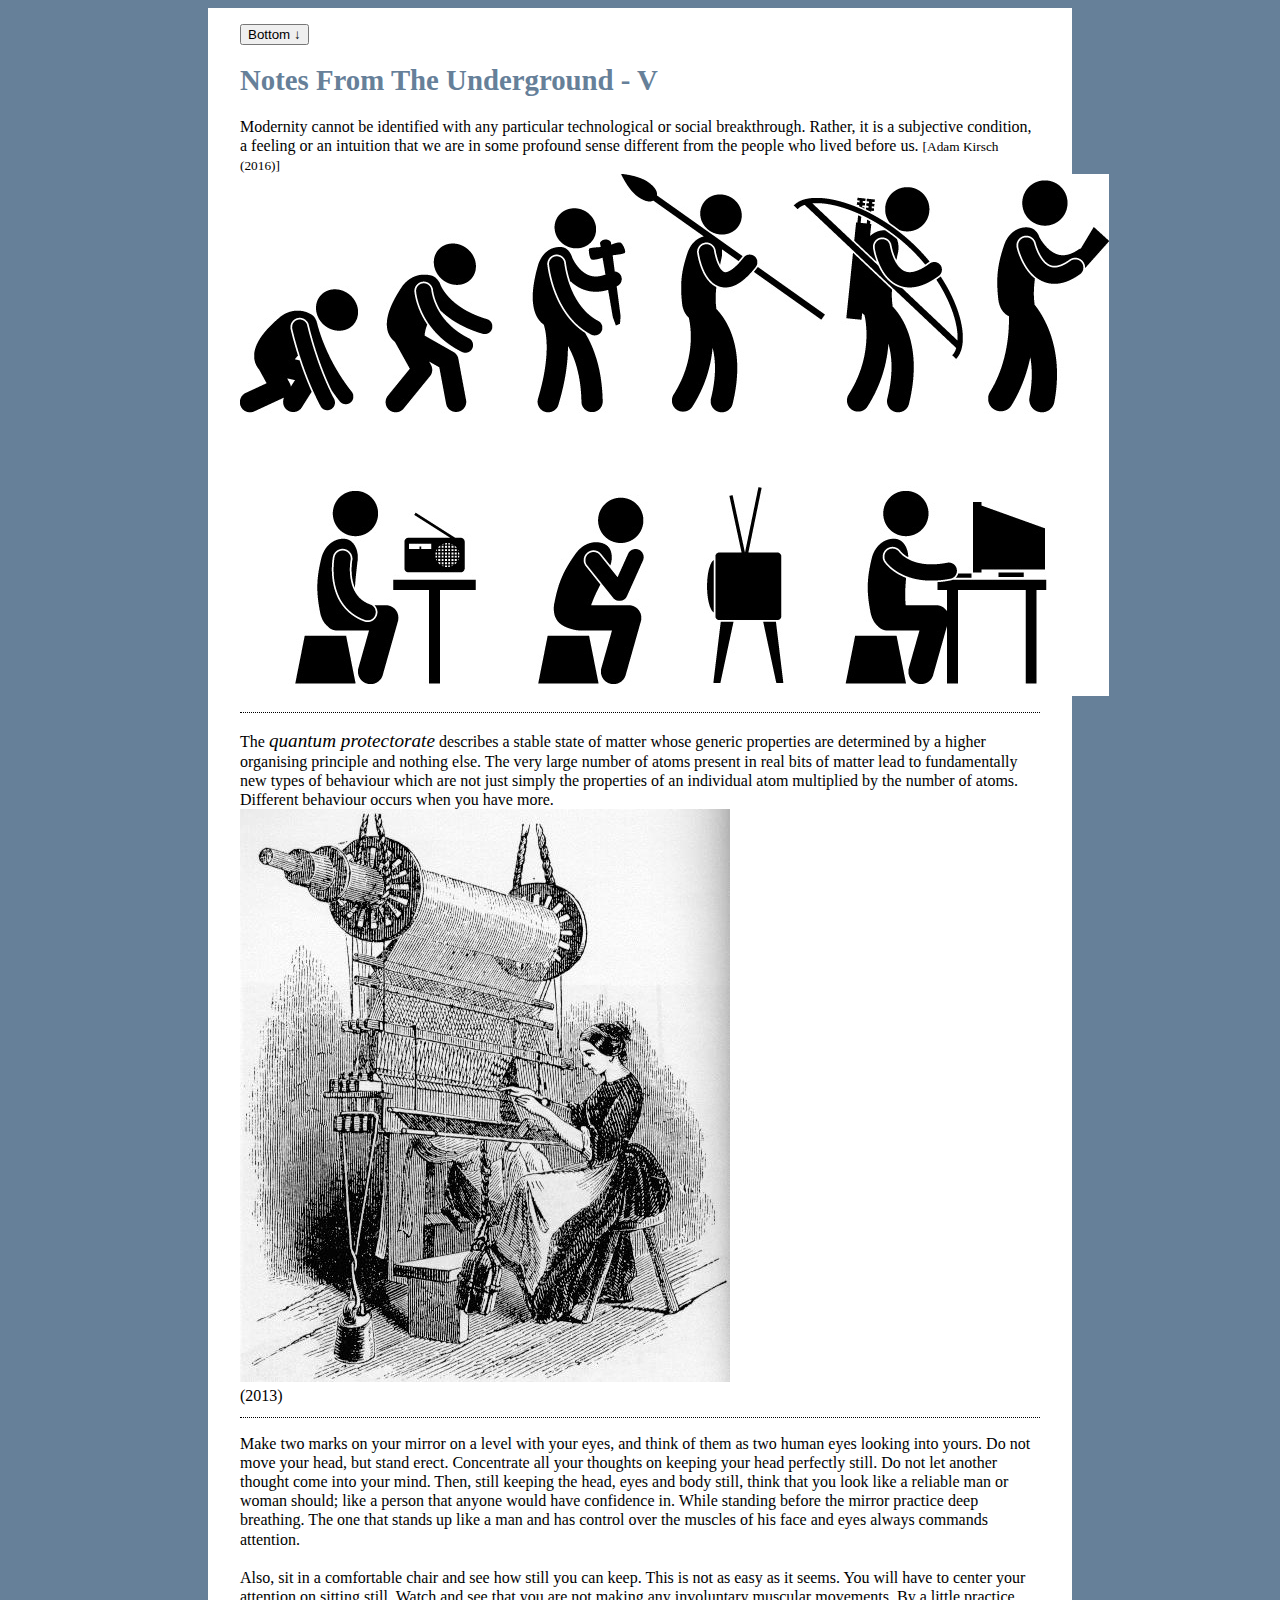
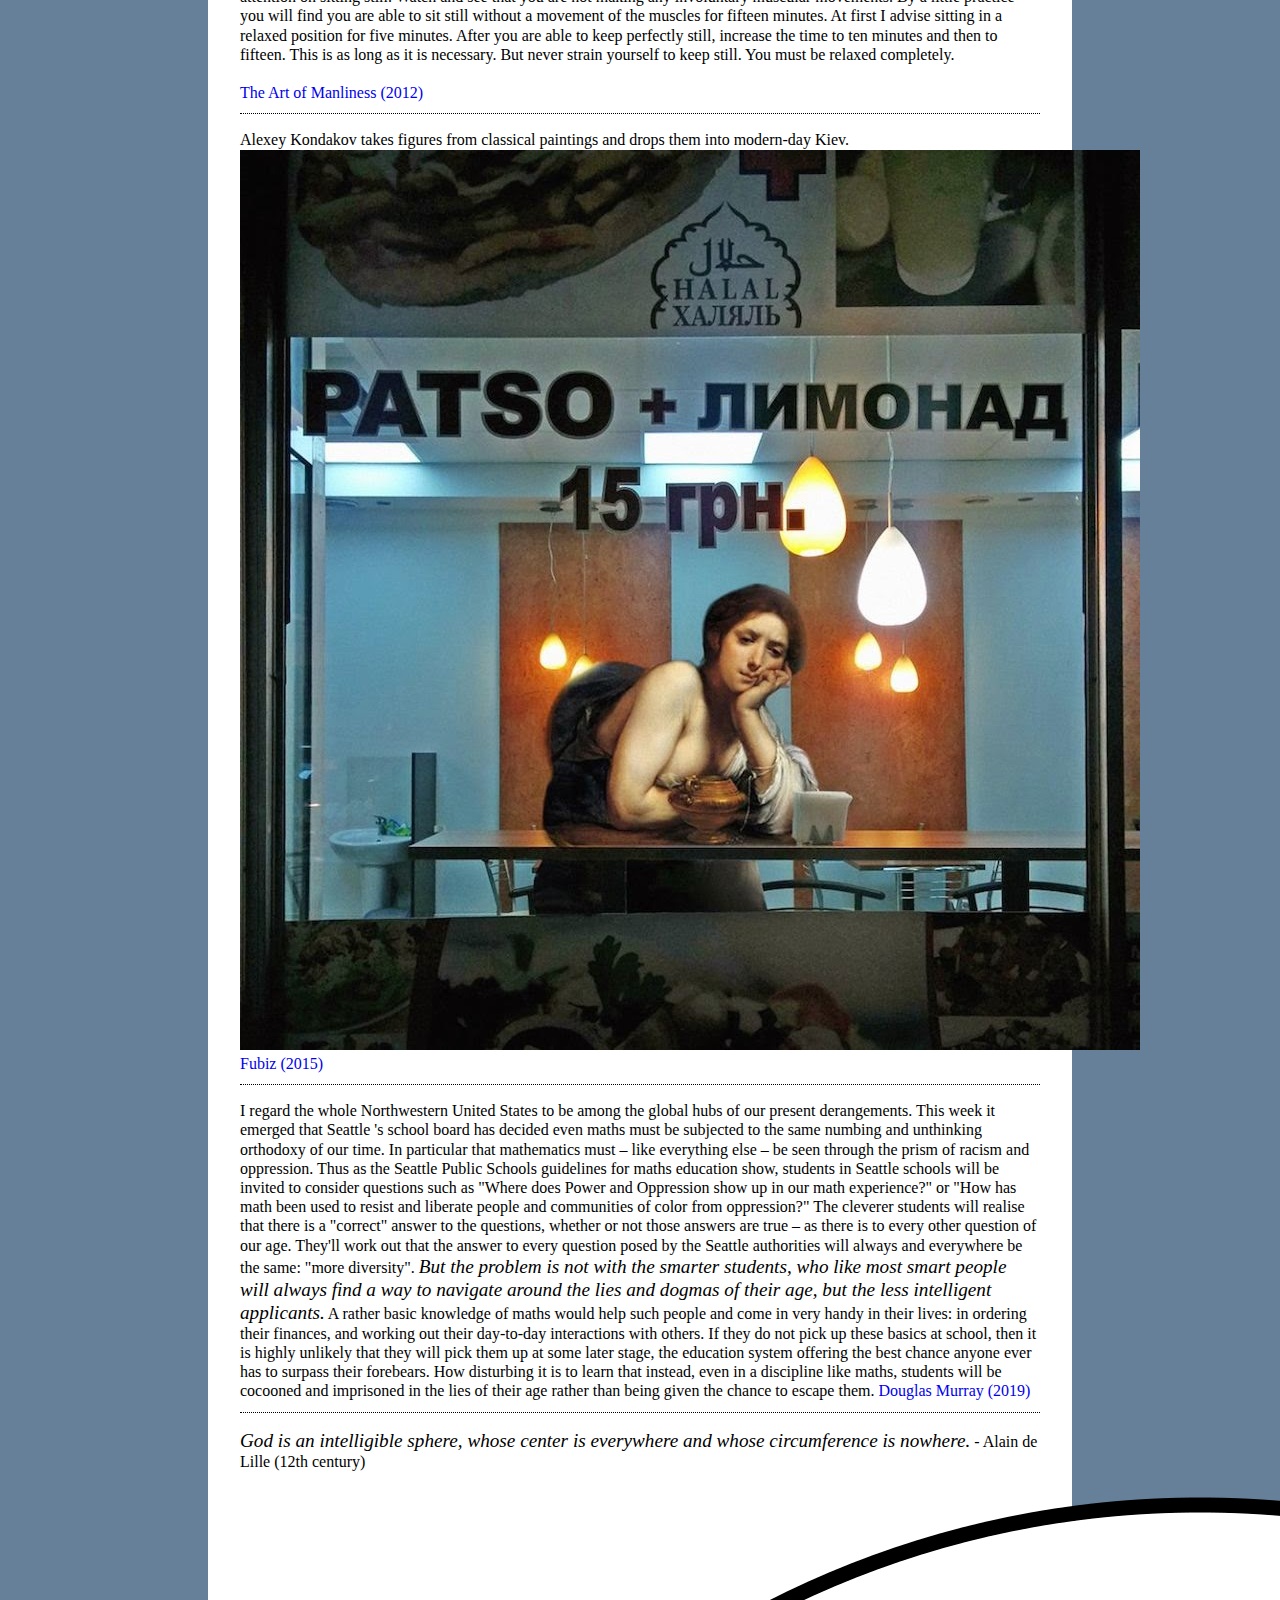
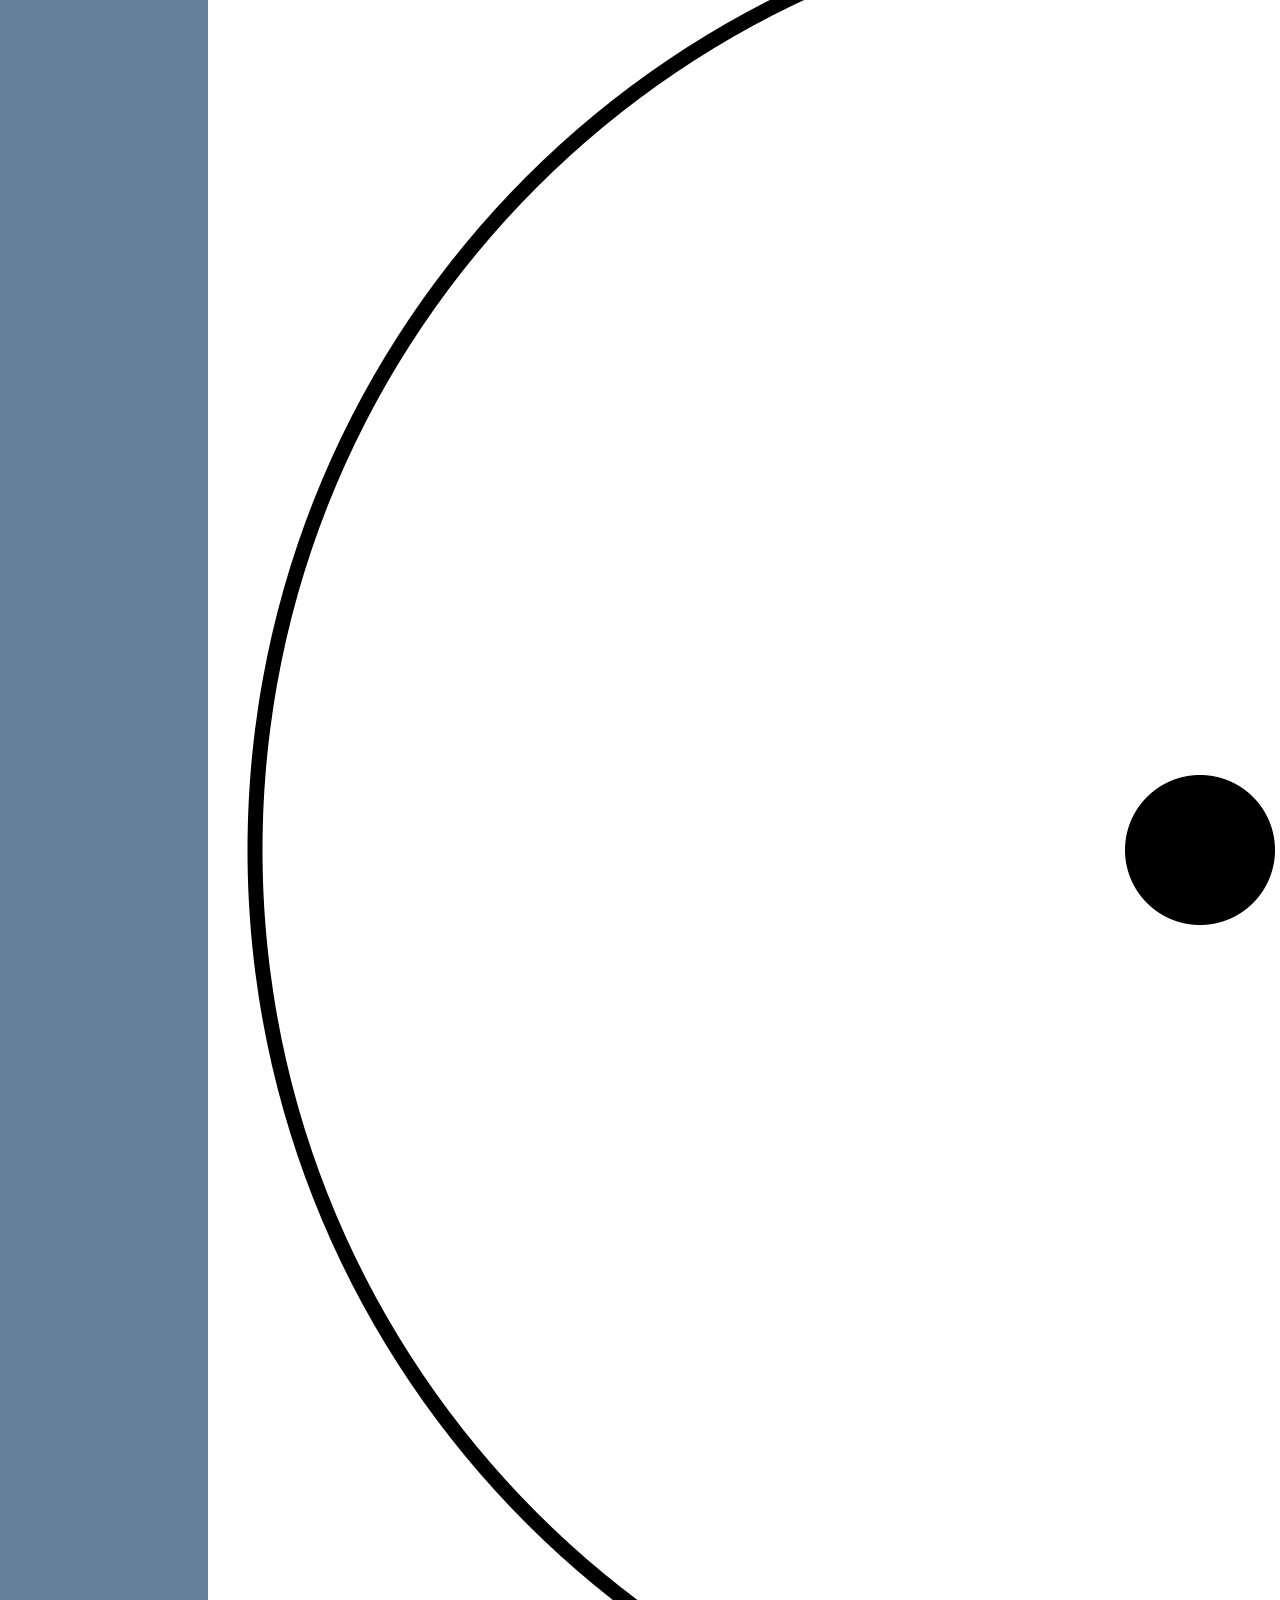
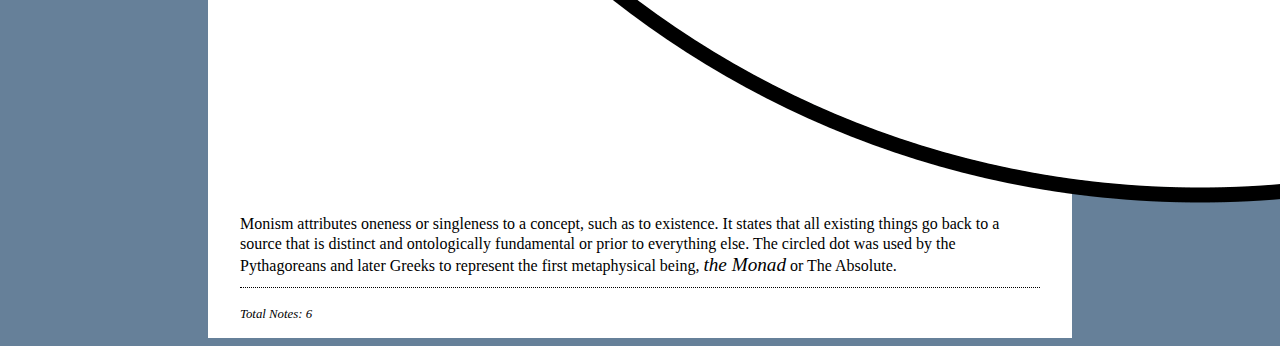
<file: notesfromtheundergroundp5.html>
<!doctype html>
<html lang="en">
  <head>
    <link href='style/favicon.ico' rel='icon' type='image/x-icon'/>
    
    <meta http-equiv="Content-Type" content="text/html; charset=UTF-8">
    <meta name="viewport" content="width=device-width, initial-scale=1, shrink-to-fit=no">

    <title>Notes from the Underground - V</title>
    
    <link href="style/main.css" rel="stylesheet">
    <script type="text/javascript" src="js/main.js"></script>
  </head>

  <body>
    <section class="main">

      <header>
        <button class="bottomButton" type="button" onclick="JumpToEndOfPage()">Bottom &#8595;</button>

        <h1>Notes From The Underground - V</h1>
      </header>
      
      <p>
          Modernity cannot be identified with any particular technological or social breakthrough. Rather, it is a subjective condition, a feeling or an intuition that we are in some profound sense different from the people who lived before us.
          <small>[Adam Kirsch (2016)]</small>
          <span style="display:block" class="imageContext">
            <a href="imgs/202-767431.jpg" target="_blank"><img src="imgs/202-767431.jpg" /></a>
          </span>
      </p>
      <p>
          The <i>quantum protectorate</i> describes a stable state of matter whose generic properties are determined by a higher organising principle and nothing else. The very large number of atoms present in real bits of matter lead to fundamentally new types of behaviour which are not just simply the properties of an individual atom multiplied by the number of atoms. Different behaviour occurs when you have more.
          <span style="display:block" class="imageContext">
            <a href="imgs/572-793816.jpg" target="_blank"><img src="imgs/572-793816.jpg" /></a>
          </span>
          (2013)
      </p>
      <p>
          Make two marks on your mirror on a level with your eyes, and think of them as two human eyes looking into yours. 
          Do not move your head, but stand erect. Concentrate all your thoughts on keeping your head perfectly still. 
          Do not let another thought come into your mind. Then, still keeping the head, eyes and body still, think that you look like a reliable man or woman should; like a person that anyone would have confidence in. 
          While standing before the mirror practice deep breathing. 
          The one that stands up like a man and has control over the muscles of his face and eyes always commands attention.
          <br /><br />
          Also, sit in a comfortable chair and see how still you can keep. 
          This is not as easy as it seems. 
          You will have to center your attention on sitting still. 
          Watch and see that you are not making any involuntary muscular movements. 
          By a little practice you will find you are able to sit still without a movement of the muscles for fifteen minutes. 
          At first I advise sitting in a relaxed position for five minutes. 
          After you are able to keep perfectly still, increase the time to ten minutes and then to fifteen. 
          This is as long as it is necessary. 
          But never strain yourself to keep still. 
          You must be relaxed completely.
          <br /><br />
          <a href="https://www.artofmanliness.com/character/behavior/12-concentration-exercises-from-1918/" target="_blank">
            The Art of Manliness (2012)
          </a>
      </p>
      <p>
          Alexey Kondakov takes figures from classical paintings and drops them into modern-day Kiev.
          <span style="display:block" class="imageContext">
            <a href="imgs/99-773822.jpg" target="_blank"><img src="imgs/99-773822.jpg" /></a>
          </span>
          <a href="https://www.fubiz.net/en/2015/05/15/the-daily-life-of-gods-2/" target="_blank">
            Fubiz (2015)
          </a>
      </p>
      <p>
          I regard the whole Northwestern United States to be among the global hubs of our present derangements. 
          This week it emerged that Seattle 's school board has decided even maths must be subjected to the same numbing and unthinking orthodoxy of our time. 
          In particular that mathematics must – like everything else – be seen through the prism of racism and oppression. 
          Thus as the Seattle Public Schools guidelines for maths education show, students in Seattle schools will be invited to consider questions such as "Where does Power and Oppression show up in our math experience?" or "How has math been used to resist and liberate people and communities of color from oppression?" 
          The cleverer students will realise that there is a "correct" answer to the questions, whether or not those answers are true – as there is to every other question of our age. 
          They'll work out that the answer to every question posed by the Seattle authorities will always and everywhere be the same: "more diversity". 
          <i>But the problem is not with the smarter students, who like most smart people will always find a way to navigate around the lies and dogmas of their age, but the less intelligent applicants.</i> 
          A rather basic knowledge of maths would help such people and come in very handy in their lives: in ordering their finances, and working out their day-to-day interactions with others. 
          If they do not pick up these basics at school, then it is highly unlikely that they will pick them up at some later stage, the education system offering the best chance anyone ever has to surpass their forebears. 
          How disturbing it is to learn that instead, even in a discipline like maths, students will be cocooned and imprisoned in the lies of their age rather than being given the chance to escape them.
          <a href="https://unherd.com/2019/10/will-maths-succumb-to-the-woke-wave/" target="_blank">
            Douglas Murray (2019)
          </a>
      </p>
      <p>
          <i>God is an intelligible sphere, whose center is everywhere and whose circumference is nowhere.</i> - Alain de Lille (12th century)
          <br/><br/>
          <span style="display:block" class="imageContext">
            <a href="imgs/Monad.png" target="_blank"><img src="imgs/Monad.png" /></a>
          </span>
          Monism attributes oneness or singleness to a concept, such as to existence. 
          It states that all existing things go back to a source that is distinct and ontologically fundamental or prior to everything else.
          The circled dot was used by the Pythagoreans and later Greeks to represent the first metaphysical being, <i>the Monad</i> or The Absolute.
      </p>
      <footer>
        <span class="totalCounterParagraphs">Total Notes: </span>
      </footer>
    </section>
  </body>
</html>
</file>
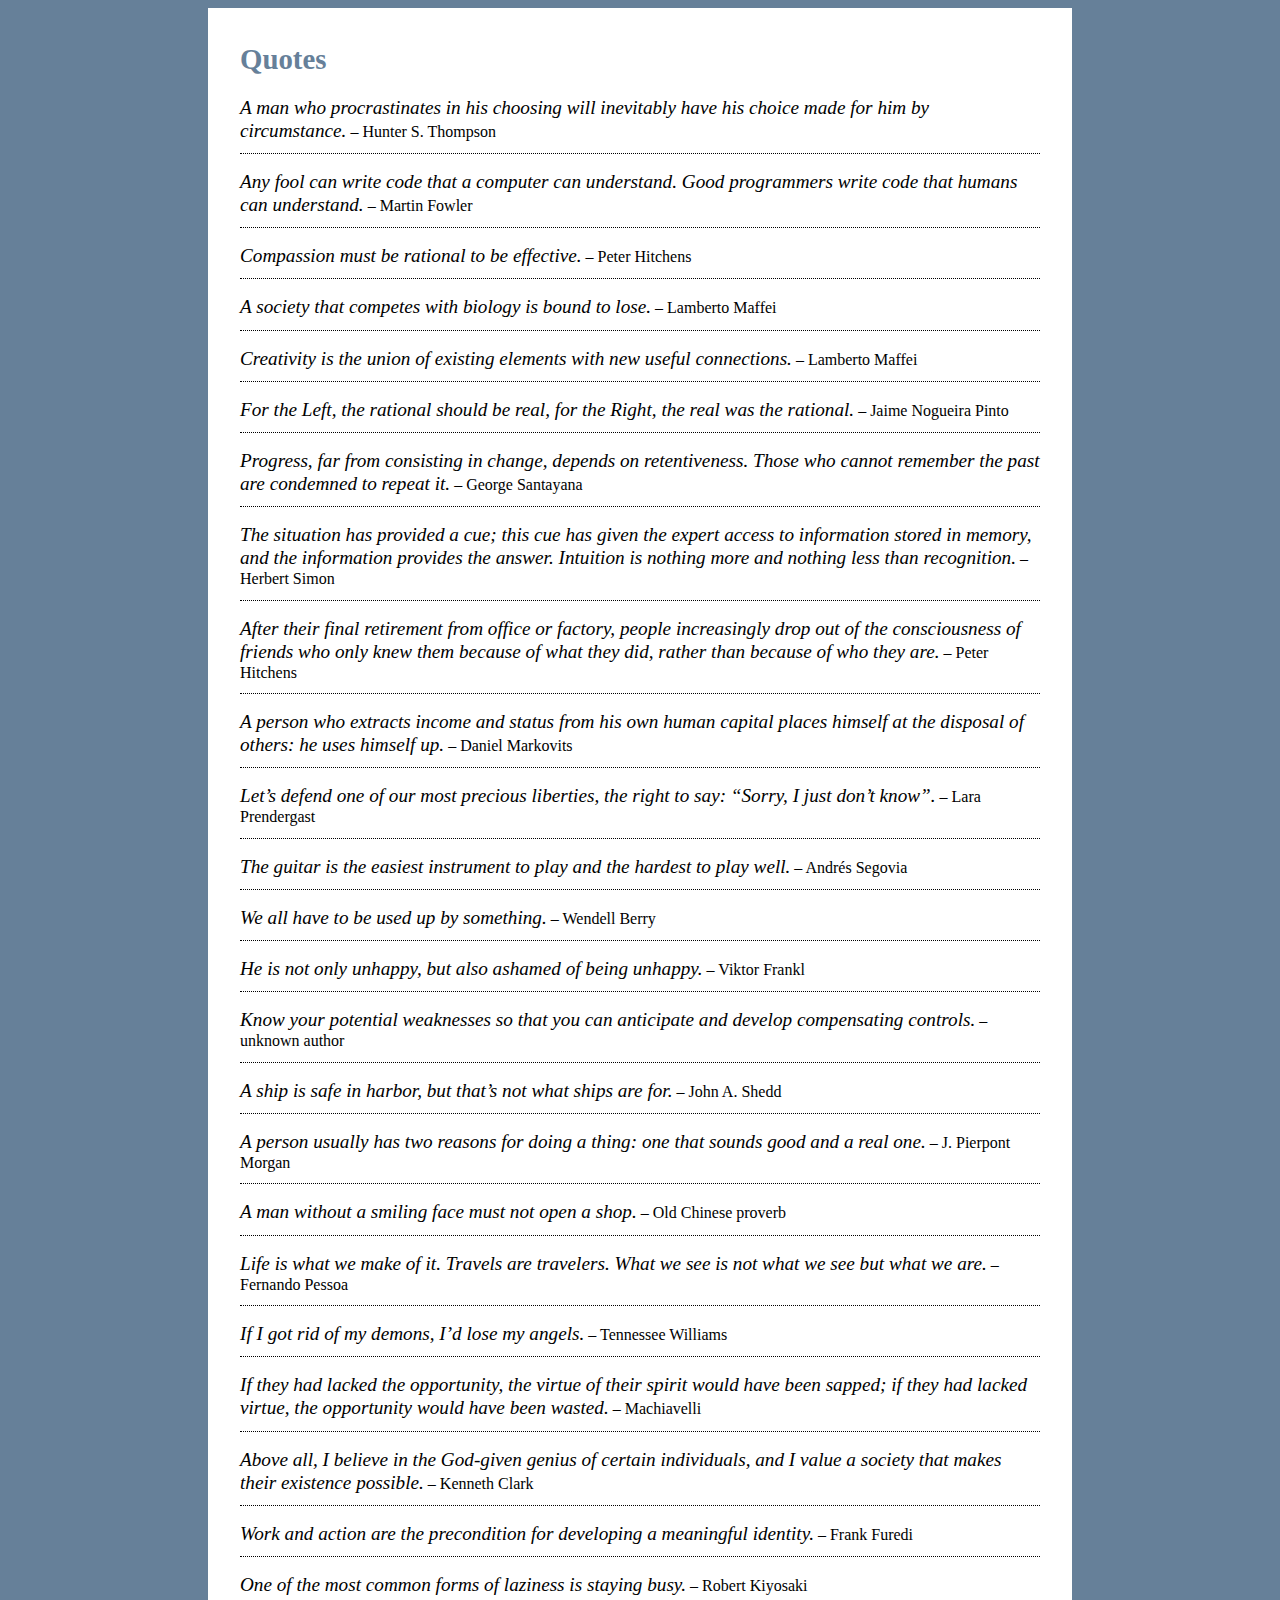
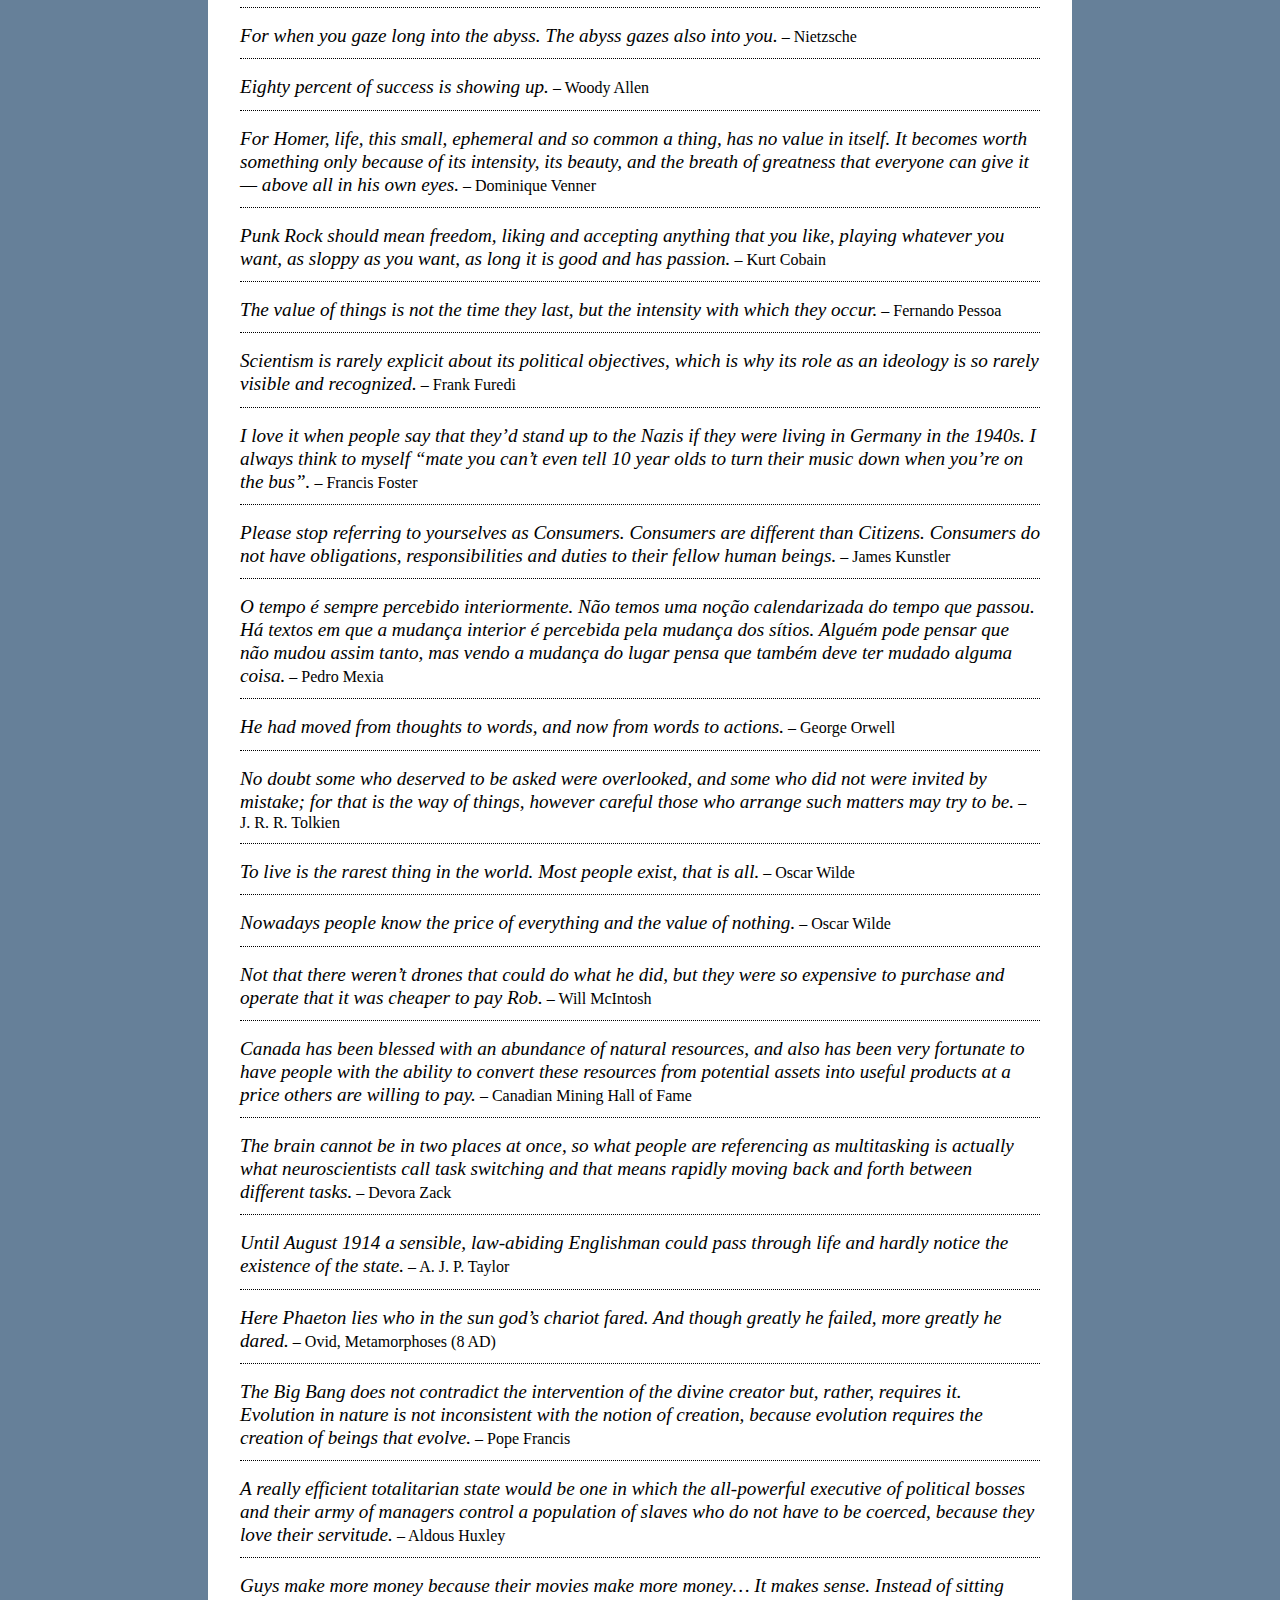
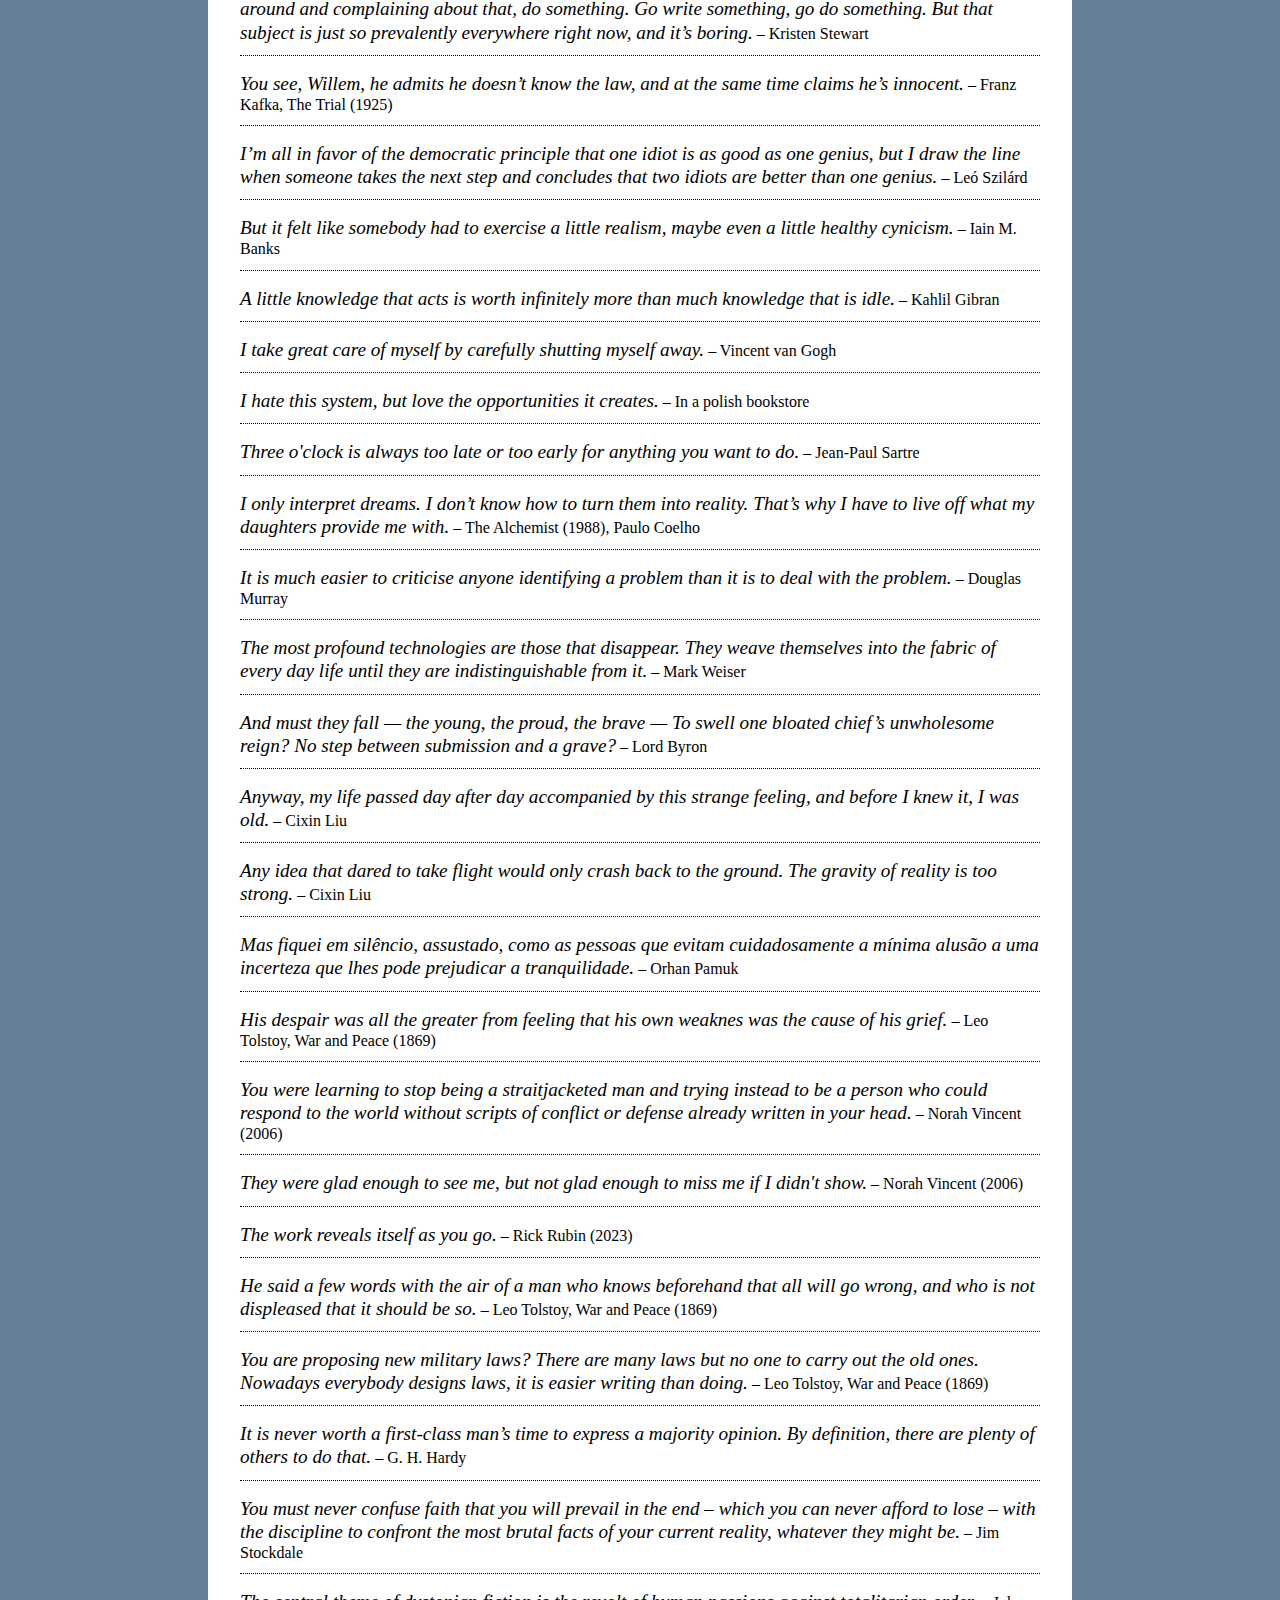
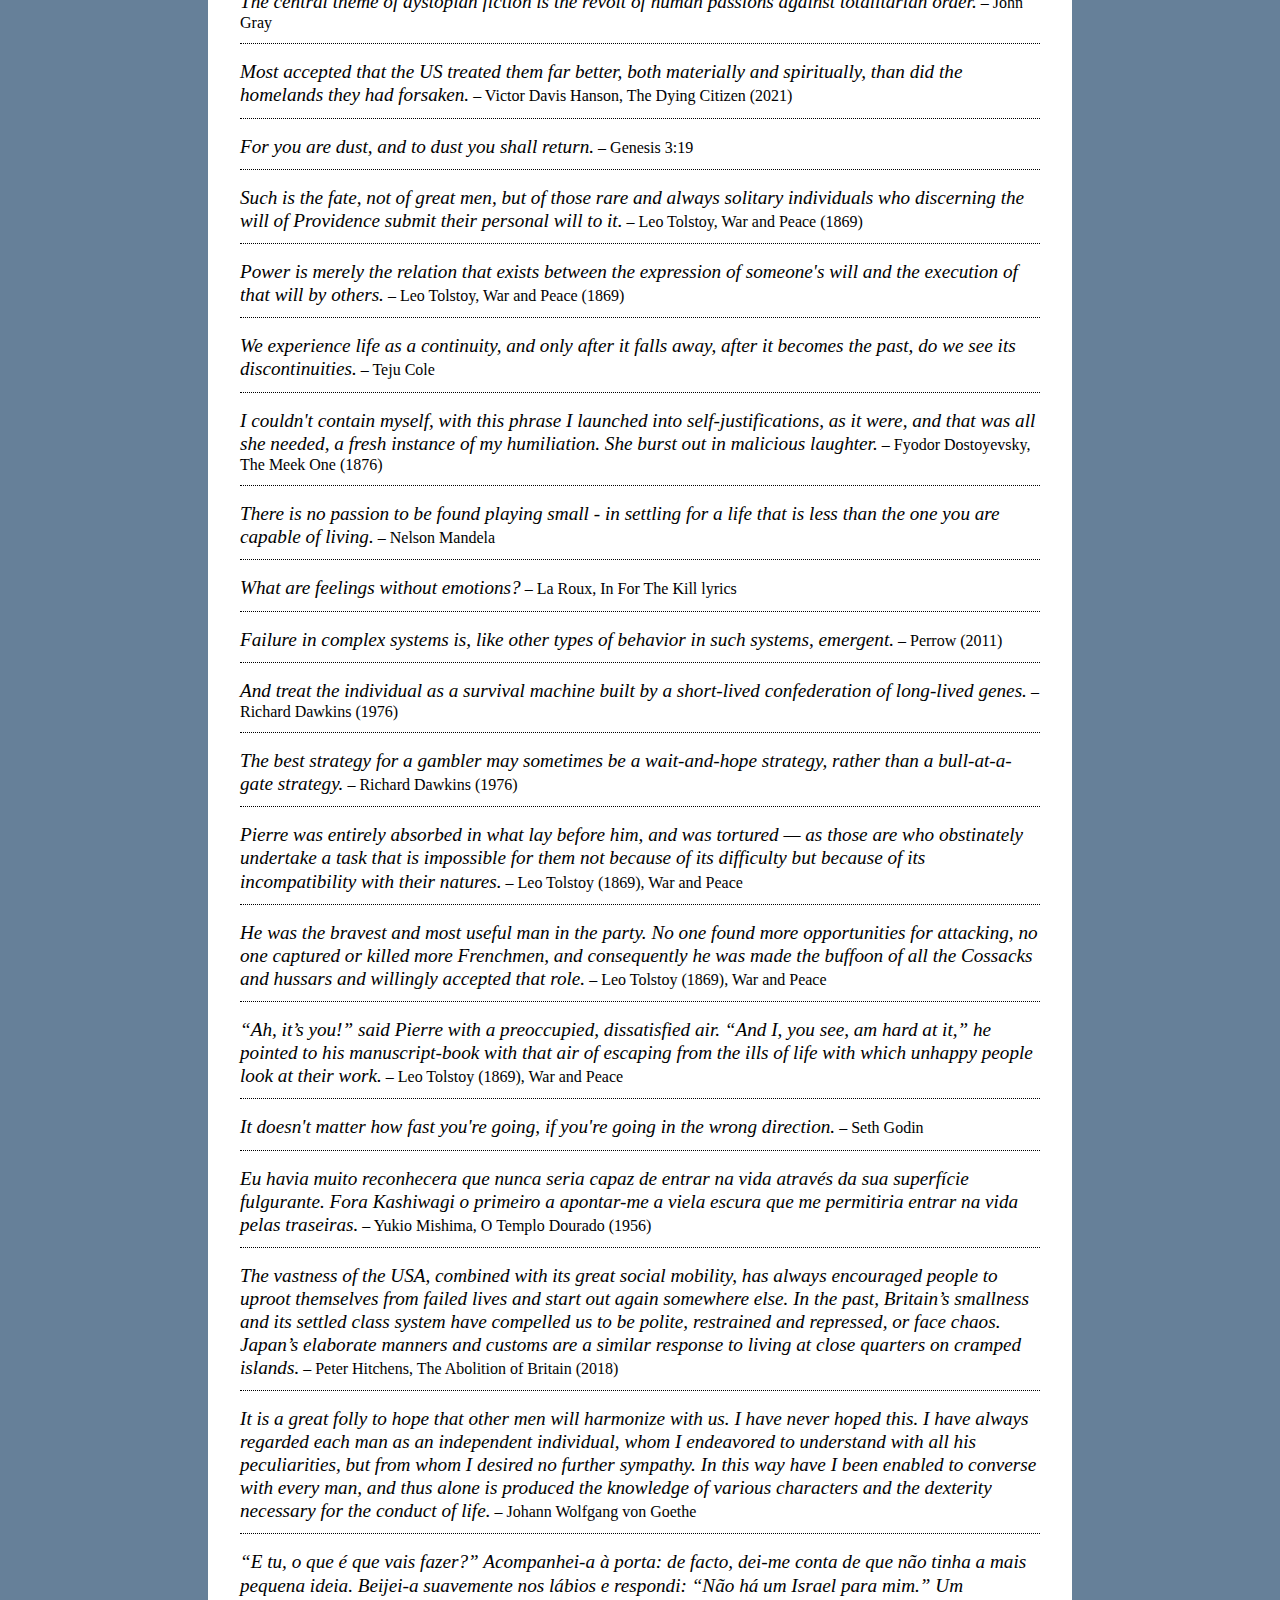
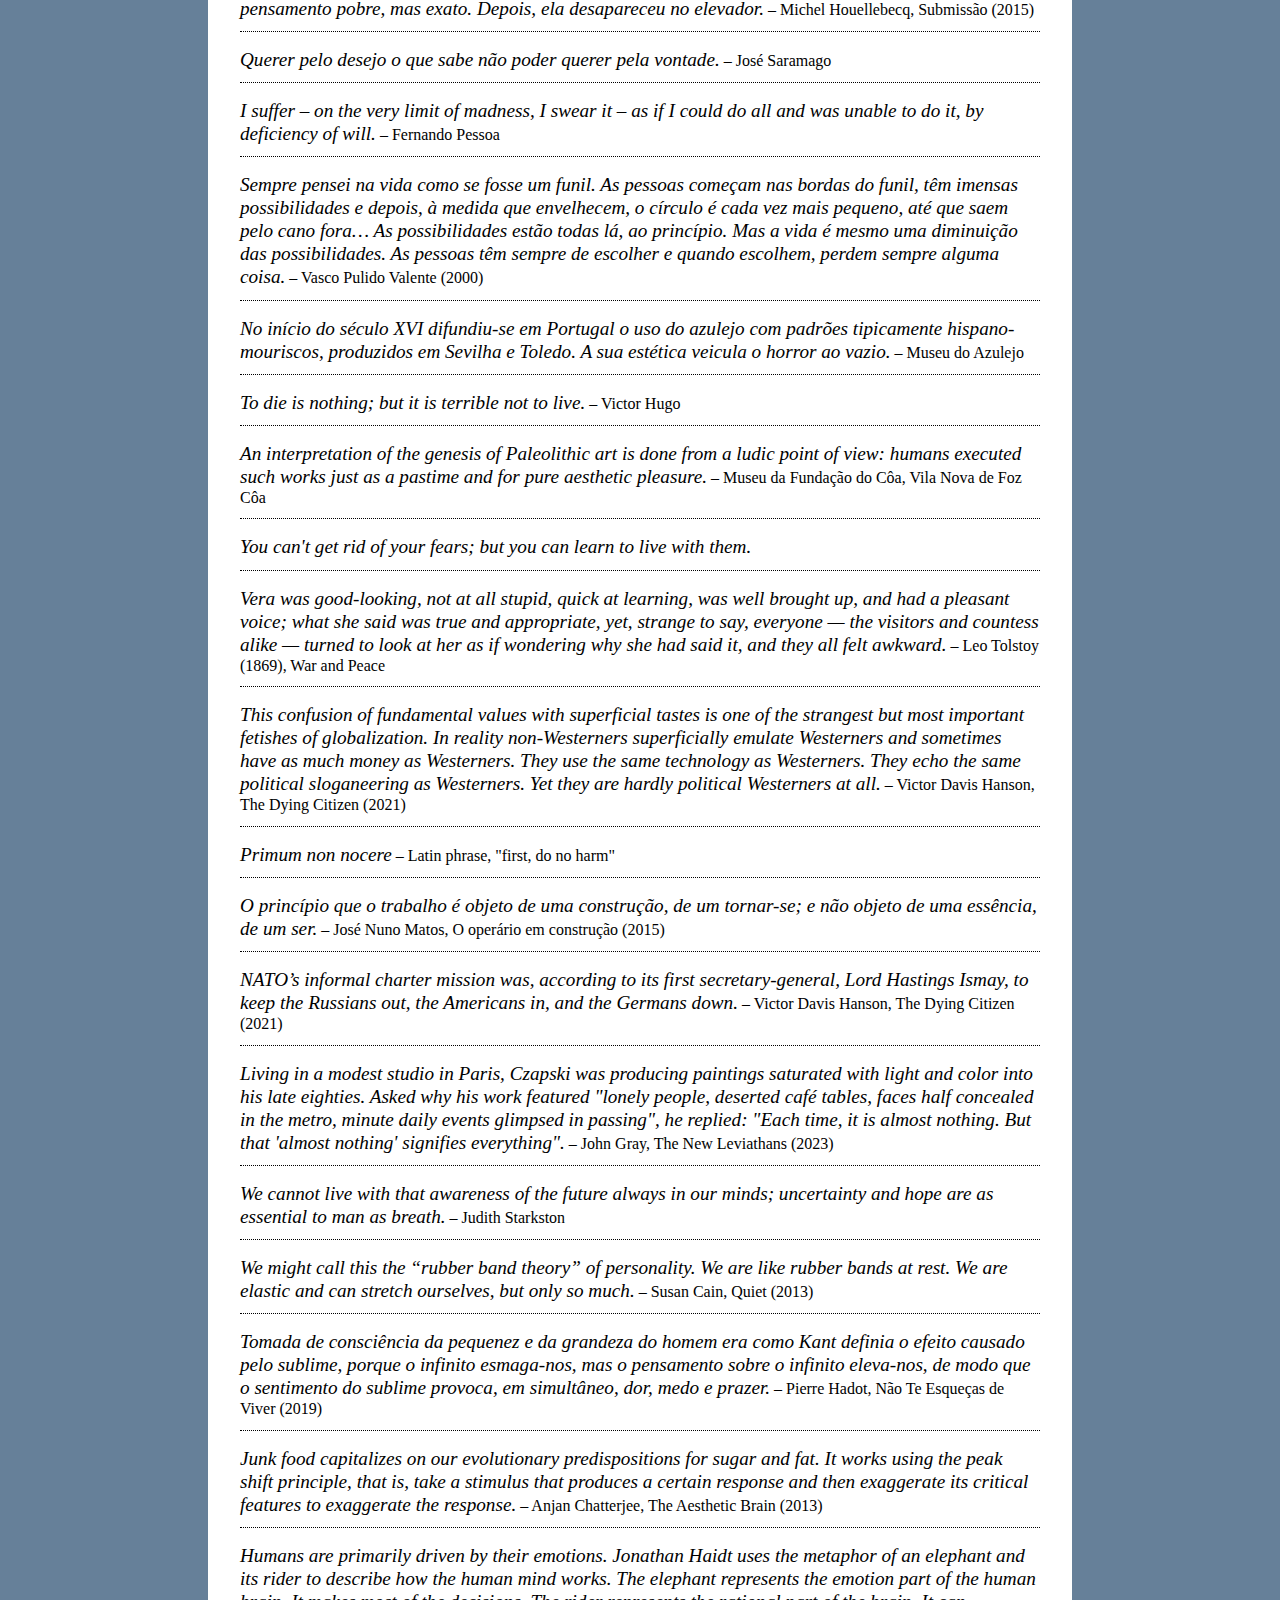
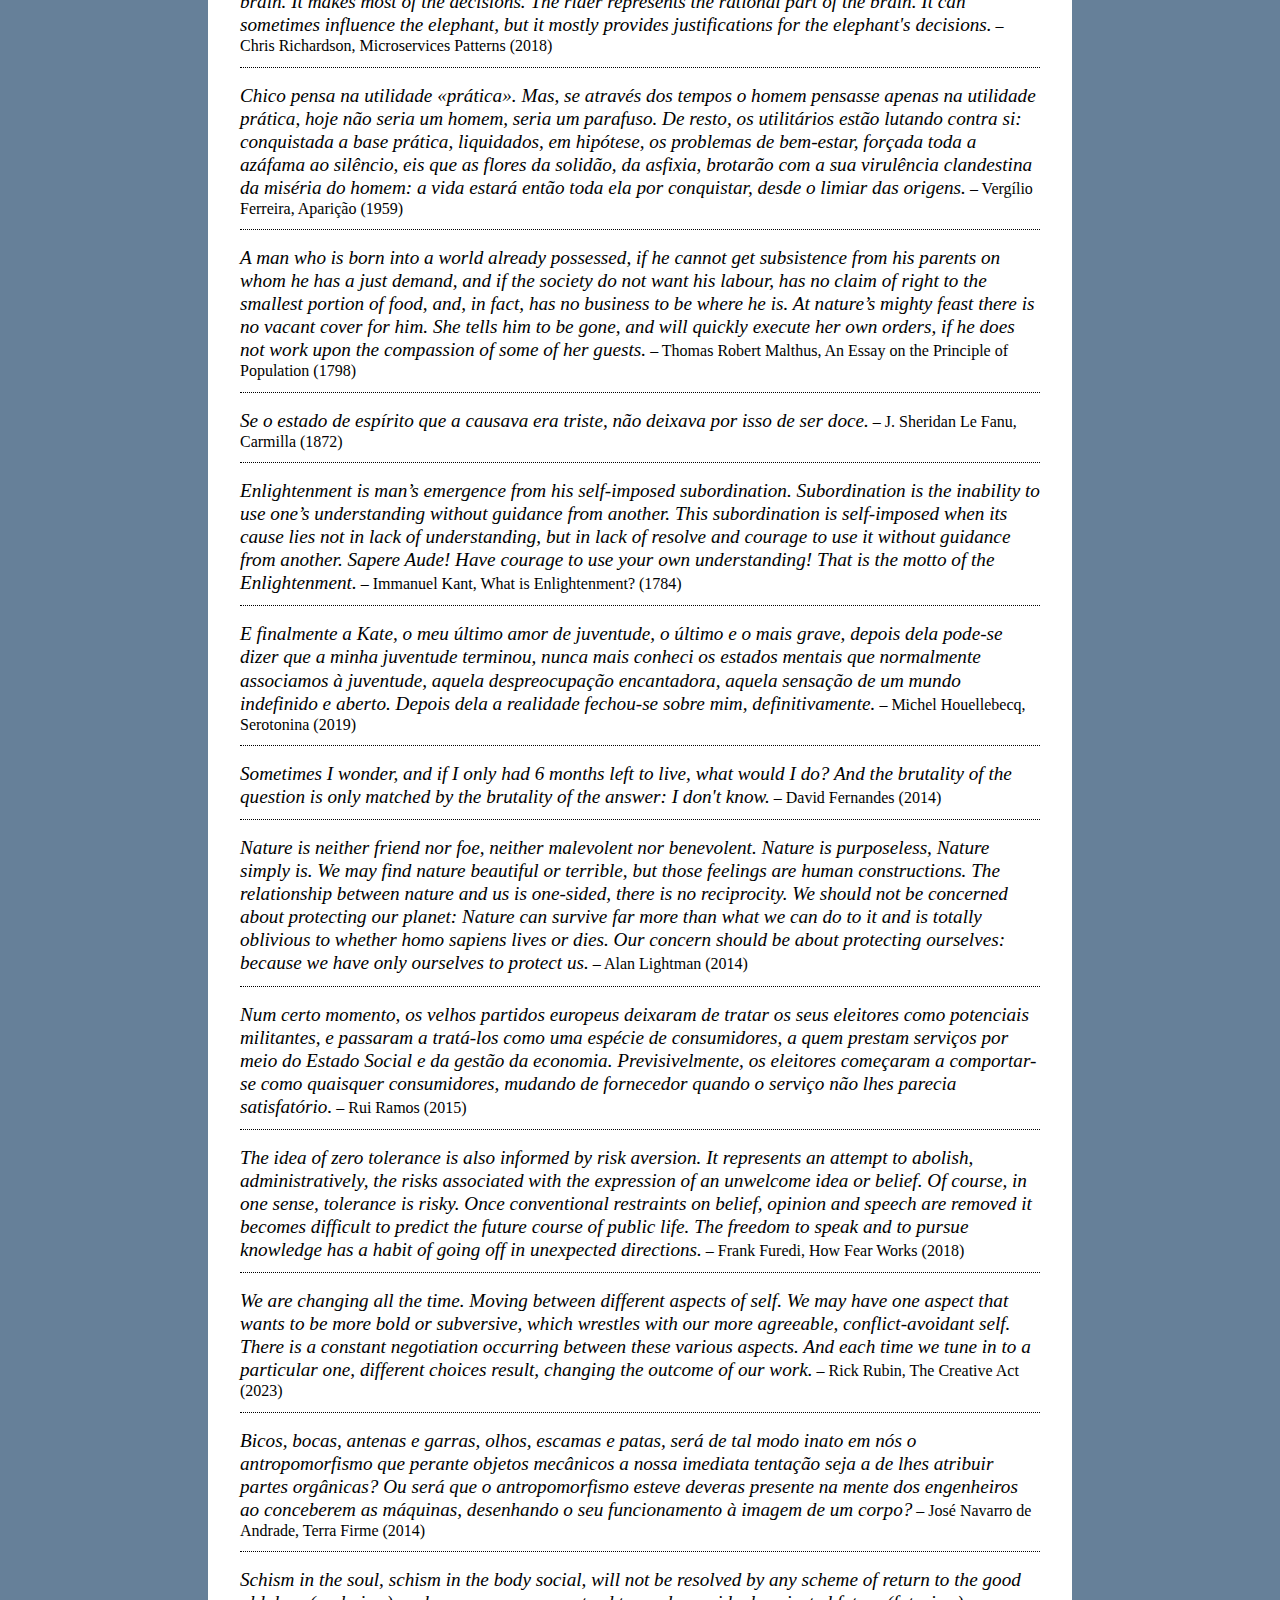
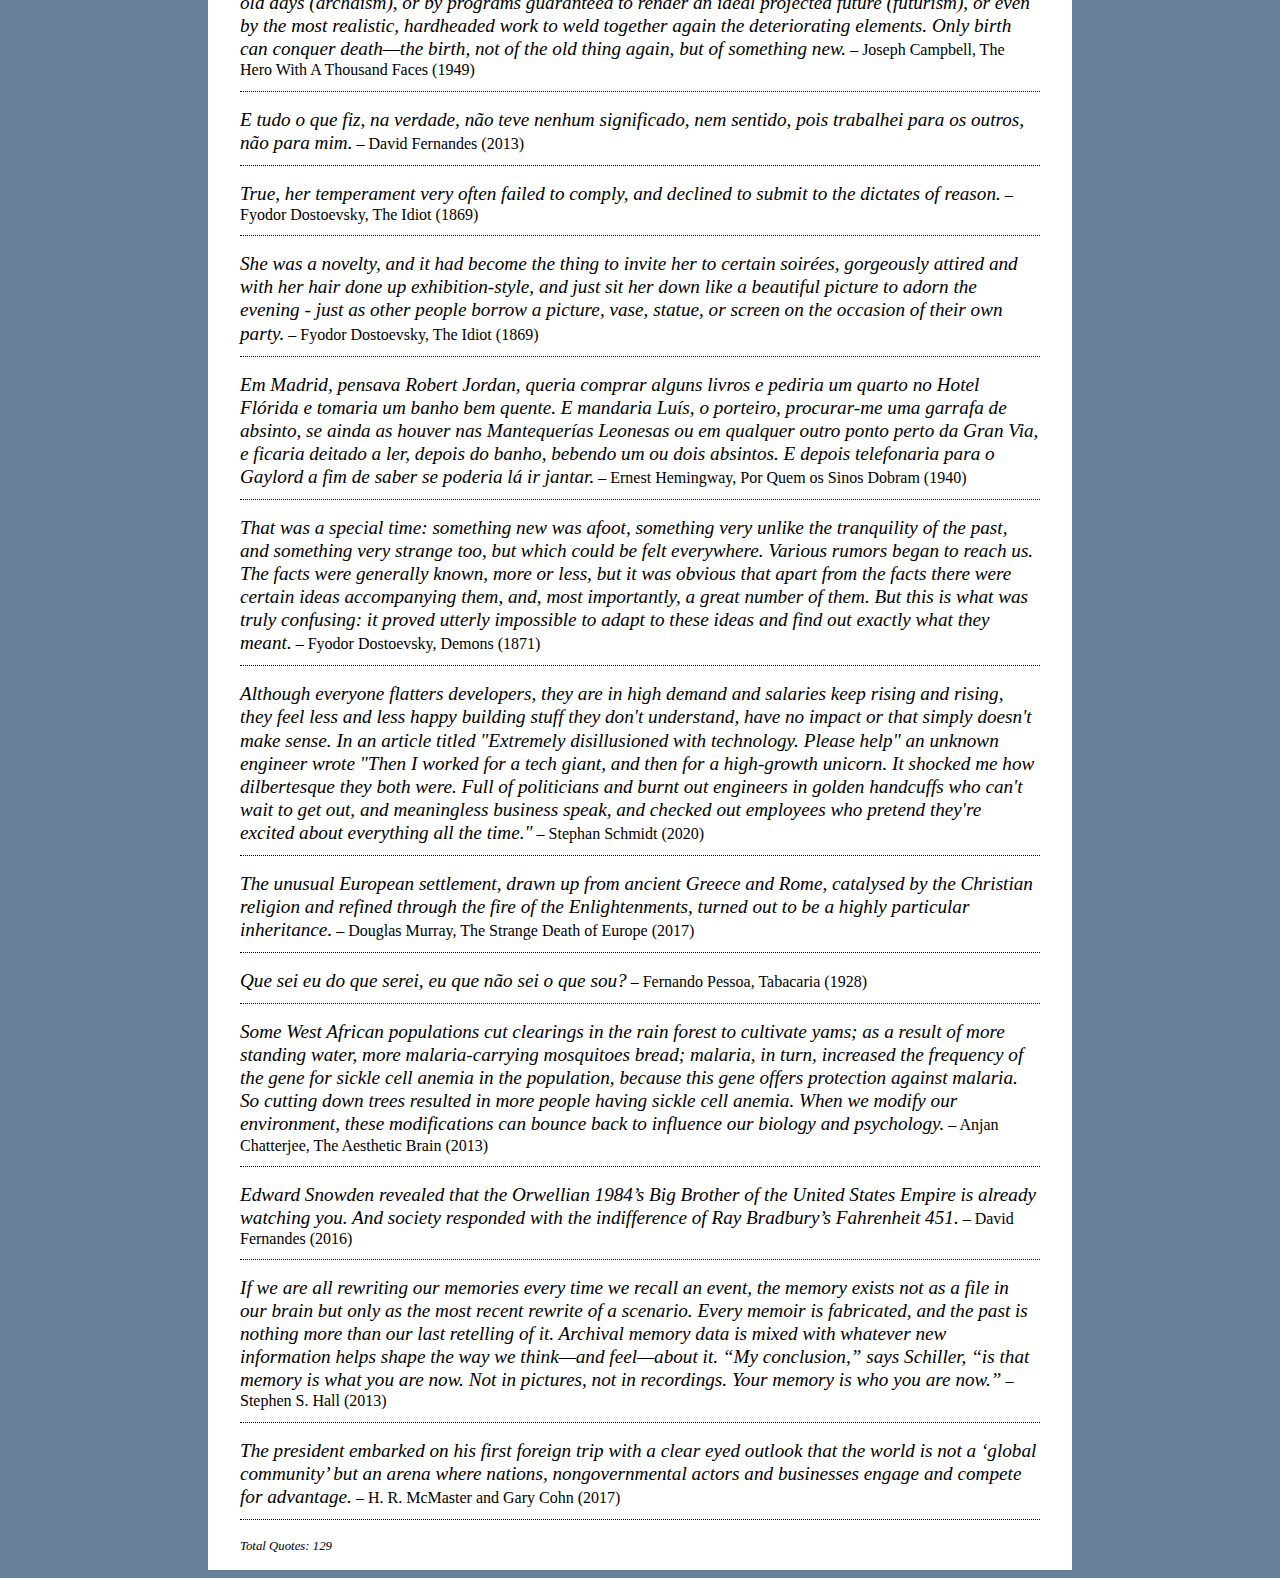
<file: quotes.html>
<!doctype html>
<html lang="en">
  <head>
    <link href='../style/favicon.ico' rel='icon' type='image/x-icon'/>
    
    <meta http-equiv="Content-Type" content="text/html; charset=UTF-8">
    <meta name="viewport" content="width=device-width, initial-scale=1, shrink-to-fit=no">

    <title>Quotes</title>
    
    <link href="../style/main.css" rel="stylesheet">
  </head>

  <body>
    <section class="main">
      <h1>Quotes</h1>
      <p><i>A man who procrastinates in his choosing will inevitably have his choice made for him by circumstance.</i> – Hunter S. Thompson</p>
      <p><i>Any fool can write code that a computer can understand. Good programmers write code that humans can understand.</i> – Martin Fowler</p>
      <p><i>Compassion must be rational to be effective.</i> – Peter Hitchens</p>
      <p><i>A society that competes with biology is bound to lose.</i> – Lamberto Maffei</p>
      <p><i>Creativity is the union of existing elements with new useful connections.</i> – Lamberto Maffei</p>
      <p><i>For the Left, the rational should be real, for the Right, the real was the rational.</i> – Jaime Nogueira Pinto</p>
      <p><i>Progress, far from consisting in change, depends on retentiveness. Those who cannot remember the past are condemned to repeat it.</i> – George Santayana</p>
      <p><i>The situation has provided a cue; this cue has given the expert access to information stored in memory, and the information provides the answer. Intuition is nothing more and nothing less than recognition.</i> – Herbert Simon</p>
      <p><i>After their final retirement from office or factory, people increasingly drop out of the consciousness of friends who only knew them because of what they did, rather than because of who they are.</i> – Peter Hitchens</p>
      <p><i>A person who extracts income and status from his own human capital places himself at the disposal of others: he uses himself up.</i> – Daniel Markovits</p>
      <p><i>Let’s defend one of our most precious liberties, the right to say: “Sorry, I just don’t know”.</i> – Lara Prendergast</p>
      <p><i>The guitar is the easiest instrument to play and the hardest to play well.</i> – Andrés Segovia</p>
      <p><i>We all have to be used up by something.</i> – Wendell Berry</p>
      <p><i>He is not only unhappy, but also ashamed of being unhappy.</i> – Viktor Frankl</p>
      <p><i>Know your potential weaknesses so that you can anticipate and develop compensating controls.</i> – unknown author</p>
      <p><i>A ship is safe in harbor, but that’s not what ships are for.</i> – John A. Shedd</p>
      <p><i>A person usually has two reasons for doing a thing: one that sounds good and a real one.</i> – J. Pierpont Morgan</p>
      <p><i>A man without a smiling face must not open a shop.</i> – Old Chinese proverb</p>
      <p><i>Life is what we make of it. Travels are travelers. What we see is not what we see but what we are.</i> – Fernando Pessoa</p>
      <p><i>If I got rid of my demons, I’d lose my angels.</i> – Tennessee Williams</p>
      <p><i>If they had lacked the opportunity, the virtue of their spirit would have been sapped; if they had lacked virtue, the opportunity would have been wasted.</i> – Machiavelli</p>
      <p><i>Above all, I believe in the God-given genius of certain individuals, and I value a society that makes their existence possible.</i> – Kenneth Clark</p>
      <p><i>Work and action are the precondition for developing a meaningful identity.</i> – Frank Furedi</p>
      <p><i>One of the most common forms of laziness is staying busy.</i> – Robert Kiyosaki</p>
      <p><i>For when you gaze long into the abyss. The abyss gazes also into you.</i> – Nietzsche</p>
      <p><i>Eighty percent of success is showing up.</i> – Woody Allen</p>
      <p><i>For Homer, life, this small, ephemeral and so common a thing, has no value in itself. It becomes worth something only because of its intensity, its beauty, and the breath of greatness that everyone can give it — above all in his own eyes.</i> – Dominique Venner</p>
      <p><i>Punk Rock should mean freedom, liking and accepting anything that you like, playing whatever you want, as sloppy as you want, as long it is good and has passion.</i> – Kurt Cobain</p>
      <p><i>The value of things is not the time they last, but the intensity with which they occur.</i> – Fernando Pessoa</p>	
      <p><i>Scientism is rarely explicit about its political objectives, which is why its role as an ideology is so rarely visible and recognized.</i> – Frank Furedi</p>
      <p><i>I love it when people say that they’d stand up to the Nazis if they were living in Germany in the 1940s. I always think to myself “mate you can’t even tell 10 year olds to turn their music down when you’re on the bus”.</i> – Francis Foster</p>
      <p><i>Please stop referring to yourselves as Consumers. Consumers are different than Citizens. Consumers do not have obligations, responsibilities and duties to their fellow human beings.</i> – James Kunstler</p>
      <p><i>O tempo é sempre percebido interiormente. Não temos uma noção calendarizada do tempo que passou. Há textos em que a mudança interior é percebida pela mudança dos sítios. Alguém pode pensar que não mudou assim tanto, mas vendo a mudança do lugar pensa que também deve ter mudado alguma coisa.</i> – Pedro Mexia</p>
      <p><i>He had moved from thoughts to words, and now from words to actions.</i> – George Orwell</p>
      <p><i>No doubt some who deserved to be asked were overlooked, and some who did not were invited by mistake; for that is the way of things, however careful those who arrange such matters may try to be.</i> – J. R. R. Tolkien</p>
      <p><i>To live is the rarest thing in the world. Most people exist, that is all.</i> – Oscar Wilde</p> 
      <p><i>Nowadays people know the price of everything and the value of nothing.</i> – Oscar Wilde</p>
      <p><i>Not that there weren’t drones that could do what he did, but they were so expensive to purchase and operate that it was cheaper to pay Rob.</i> – Will McIntosh</p>
      <p><i>Canada has been blessed with an abundance of natural resources, and also has been very fortunate to have people with the ability to convert these resources from potential assets into useful products at a price others are willing to pay.</i> – Canadian Mining Hall of Fame</p>
      <p><i>The brain cannot be in two places at once, so what people are referencing as multitasking is actually what neuroscientists call task switching and that means rapidly moving back and forth between different tasks.</i> – Devora Zack</p>
      <p><i>Until August 1914 a sensible, law-abiding Englishman could pass through life and hardly notice the existence of the state.</i> – A. J. P. Taylor</p>
      <p><i>Here Phaeton lies who in the sun god’s chariot fared. And though greatly he failed, more greatly he dared.</i> – Ovid, Metamorphoses (8 AD)</p>
      <p><i>The Big Bang does not contradict the intervention of the divine creator but, rather, requires it. Evolution in nature is not inconsistent with the notion of creation, because evolution requires the creation of beings that evolve.</i> – Pope Francis</p>
      <p><i>A really efficient totalitarian state would be one in which the all-powerful executive of political bosses and their army of managers control a population of slaves who do not have to be coerced, because they love their servitude.</i> – Aldous Huxley</p>
      <p><i>Guys make more money because their movies make more money… It makes sense. Instead of sitting around and complaining about that, do something. Go write something, go do something. But that subject is just so prevalently everywhere right now, and it’s boring.</i> – Kristen Stewart</p>
      <p><i>You see, Willem, he admits he doesn’t know the law, and at the same time claims he’s innocent.</i> – Franz Kafka, The Trial (1925)</p>
      <p><i>I’m all in favor of the democratic principle that one idiot is as good as one genius, but I draw the line when someone takes the next step and concludes that two idiots are better than one genius.</i> – Leó Szilárd</p>
      <p><i>But it felt like somebody had to exercise a little realism, maybe even a little healthy cynicism.</i> – Iain M. Banks</p>
      <p><i>A little knowledge that acts is worth infinitely more than much knowledge that is idle.</i> – Kahlil Gibran</p>
      <p><i>I take great care of myself by carefully shutting myself away.</i> – Vincent van Gogh</p>
      <p><i>I hate this system, but love the opportunities it creates.</i> – In a polish bookstore</p>
      <p><i>Three o'clock is always too late or too early for anything you want to do.</i> – Jean-Paul Sartre</p>
      <p><i>I only interpret dreams. I don’t know how to turn them into reality. That’s why I have to live off what my daughters provide me with.</i> – The Alchemist (1988), Paulo Coelho</p>
      <p><i>It is much easier to criticise anyone identifying a problem than it is to deal with the problem.</i> – Douglas Murray</p>
      <p><i>The most profound technologies are those that disappear. They weave themselves into the fabric of every day life until they are indistinguishable from it.</i> – Mark Weiser</p>
      <p><i>And must they fall — the young, the proud, the brave — To swell one bloated chief’s unwholesome reign? No step between submission and a grave?</i> – Lord Byron</p>
      <p><i>Anyway, my life passed day after day accompanied by this strange feeling, and before I knew it, I was old.</i> – Cixin Liu</p>
      <p><i>Any idea that dared to take flight would only crash back to the ground. The gravity of reality is too strong.</i> – Cixin Liu</p>
      <p><i>Mas fiquei em silêncio, assustado, como as pessoas que evitam cuidadosamente a mínima alusão a uma incerteza que lhes pode prejudicar a tranquilidade.</i> – Orhan Pamuk</p>
      <p><i>His despair was all the greater from feeling that his own weaknes was the cause of his grief.</i> – Leo Tolstoy, War and Peace (1869)</p>
      <p><i>You were learning to stop being a straitjacketed man and trying instead to be a person who could respond to the world without scripts of conflict or defense already written in your head.</i> – Norah Vincent (2006)</p>
      <p><i>They were glad enough to see me, but not glad enough to miss me if I didn't show.</i> – Norah Vincent (2006)</p>
      <p><i>The work reveals itself as you go.</i> – Rick Rubin (2023)</p>
      <p><i>He said a few words with the air of a man who knows beforehand that all will go wrong, and who is not displeased that it should be so.</i> – Leo Tolstoy, War and Peace (1869)</p>
      <p><i>You are proposing new military laws? There are many laws but no one to carry out the old ones. Nowadays everybody designs laws, it is easier writing than doing.</i> – Leo Tolstoy, War and Peace (1869)</p>
      <p><i>It is never worth a first-class man’s time to express a majority opinion. By definition, there are plenty of others to do that.</i> – G. H. Hardy</p>
      <p><i>You must never confuse faith that you will prevail in the end – which you can never afford to lose – with the discipline to confront the most brutal facts of your current reality, whatever they might be.</i> – Jim Stockdale</p>
      <p><i>The central theme of dystopian fiction is the revolt of human passions against totalitarian order.</i> – John Gray</p>
      <p><i>Most accepted that the US treated them far better, both materially and spiritually, than did the homelands they had forsaken.</i> – Victor Davis Hanson, The Dying Citizen (2021)</p>
      <p><i>For you are dust, and to dust you shall return.</i> – Genesis 3:19</p>
      <p><i>Such is the fate, not of great men, but of those rare and always solitary individuals who discerning the will of Providence submit their personal will to it.</i> – Leo Tolstoy, War and Peace (1869)</p>
      <p><i>Power is merely the relation that exists between the expression of someone's will and the execution of that will by others.</i> – Leo Tolstoy, War and Peace (1869)</p>
      <p><i>We experience life as a continuity, and only after it falls away, after it becomes the past, do we see its discontinuities.</i> – Teju Cole</p>
      <p><i>I couldn't contain myself, with this phrase I launched into self-justifications, as it were, and that was all she needed, a fresh instance of my humiliation. She burst out in malicious laughter.</i> – Fyodor Dostoyevsky, The Meek One (1876)</p>
      <p><i>There is no passion to be found playing small - in settling for a life that is less than the one you are capable of living.</i> – Nelson Mandela</p>
      <p><i>What are feelings without emotions?</i> – La Roux, In For The Kill lyrics</p>
      <p><i>Failure in complex  systems is, like other types of behavior in such systems, emergent.</i> – Perrow (2011)</p>
      <p><i>And treat the individual as a survival machine built by a short-lived confederation of long-lived genes.</i> – Richard Dawkins (1976)</p>
      <p><i>The best strategy for a gambler may sometimes be a wait-and-hope strategy, rather than a bull-at-a-gate strategy.</i> – Richard Dawkins (1976)</p>
      <p><i>Pierre was entirely absorbed in what lay before him, and was tortured — as those are who obstinately undertake a task that is impossible for them not because of its difficulty but because of its incompatibility with their natures.</i> – Leo Tolstoy (1869), War and Peace</p>
      <p><i>He was the bravest and most useful man in the party. No one found more opportunities for attacking, no one captured or killed more Frenchmen, and consequently he was made the buffoon of all the Cossacks and hussars and willingly accepted that role.</i> – Leo Tolstoy (1869), War and Peace</p>
      <p><i>“Ah, it’s you!” said Pierre with a preoccupied, dissatisfied air. “And I, you see, am hard at it,” he pointed to his manuscript-book with that air of escaping from the ills of life with which unhappy people look at their work.</i> – Leo Tolstoy (1869), War and Peace</p>
      <p><i>It doesn't matter how fast you're going, if you're going in the wrong direction.</i> – Seth Godin</p>
      <p><i>Eu havia muito reconhecera que nunca seria capaz de entrar na vida através da sua superfície fulgurante. Fora Kashiwagi o primeiro a apontar-me a viela escura que me permitiria entrar na vida pelas traseiras.</i> – Yukio Mishima, O Templo Dourado (1956)</p>
      <p><i>The vastness of the USA, combined with its great social mobility, has always encouraged people to uproot themselves from failed lives and start out again somewhere else. In the past, Britain’s smallness and its settled class system have compelled us to be polite, restrained and repressed, or face chaos. Japan’s elaborate manners and customs are a similar response to living at close quarters on cramped islands.</i> – Peter Hitchens, The Abolition of Britain (2018)</p>
      <p><i>It is a great folly to hope that other men will harmonize with us. I have never hoped this. I have always regarded each man as an independent individual, whom I endeavored to understand with all his peculiarities, but from whom I desired no further sympathy. In this way have I been enabled to converse with every man, and thus alone is produced the knowledge of various characters and the dexterity necessary for the conduct of life.</i> – Johann Wolfgang von Goethe</p>
      <p><i>“E tu, o que é que vais fazer?” Acompanhei-a à porta: de facto, dei-me conta de que não tinha a mais pequena ideia. Beijei-a suavemente nos lábios e respondi: “Não há um Israel para mim.” Um pensamento pobre, mas exato. Depois, ela desapareceu no elevador.</i> – Michel Houellebecq, Submissão (2015)</p>
      <p><i>Querer pelo desejo o que sabe não poder querer pela vontade.</i> – José Saramago</p>
      <p><i>I suffer – on the very limit of madness, I swear it – as if I could do all and was unable to do it, by deficiency of will.</i> – Fernando Pessoa</p>
      <p><i>Sempre pensei na vida como se fosse um funil. As pessoas começam nas bordas do funil, têm imensas possibilidades e depois, à medida que envelhecem, o círculo é cada vez mais pequeno, até que saem pelo cano fora… As possibilidades estão todas lá, ao princípio. Mas a vida é mesmo uma diminuição das possibilidades. As pessoas têm sempre de escolher e quando escolhem, perdem sempre alguma coisa.</i> – Vasco Pulido Valente (2000)</p>
      <p><i>No início do século XVI difundiu-se em Portugal o uso do azulejo com padrões tipicamente hispano-mouriscos, produzidos em Sevilha e Toledo. A sua estética veicula o horror ao vazio.</i> – Museu do Azulejo</p>
      <p><i>To die is nothing; but it is terrible not to live.</i> – Victor Hugo</p>
      <p><i>An interpretation of the genesis of Paleolithic art is done from a ludic point of view: humans executed such works just as a pastime and for pure aesthetic pleasure.</i> – Museu da Fundação do Côa, Vila Nova de Foz Côa</p>
      <p><i>You can't get rid of your fears; but you can learn to live with them.</i></p>
      <p><i>Vera was good-looking, not at all stupid, quick at learning, was well brought up, and had a pleasant voice; what she said was true and appropriate, yet, strange to say, everyone — the visitors and countess alike — turned to look at her as if wondering why she had said it, and they all felt awkward.</i> – Leo Tolstoy (1869), War and Peace</p>
      <p><i>This confusion of fundamental values with superficial tastes is one of the strangest but most important fetishes of globalization. In reality non-Westerners superficially emulate Westerners and sometimes have as much money as Westerners. They use the same technology as Westerners. They echo the same political sloganeering as Westerners. Yet they are hardly political Westerners at all.</i> – Victor Davis Hanson, The Dying Citizen (2021)</p>
      <p><i>Primum non nocere</i> – Latin phrase, "first, do no harm"</p>
      <p><i>O princípio que o trabalho é objeto de uma construção, de um tornar-se; e não objeto de uma essência, de um ser.</i> – José Nuno Matos, O operário em construção (2015)</p>
      <p><i>NATO’s informal charter mission was, according to its first secretary-general, Lord Hastings Ismay, to keep the Russians out, the Americans in, and the Germans down.</i> – Victor Davis Hanson, The Dying Citizen (2021)</p>
      <p><i>Living in a modest studio in Paris, Czapski was producing paintings saturated with light and color into his late eighties. Asked why his work featured "lonely people, deserted café tables, faces half concealed in the metro, minute daily events glimpsed in passing", he replied: "Each time, it is almost nothing. But that 'almost nothing' signifies everything".</i> – John Gray, The New Leviathans (2023)</p>
      <p><i>We cannot live with that awareness of the future always in our minds; uncertainty and hope are as essential to man as breath.</i> – Judith Starkston</p>
      <p><i>We might call this the “rubber band theory” of personality. We are like rubber bands at rest. We are elastic and can stretch ourselves, but only so much.</i> – Susan Cain, Quiet (2013)</p>
      <p><i>Tomada de consciência da pequenez e da grandeza do homem era como Kant definia o efeito causado pelo sublime, porque o infinito esmaga-nos, mas o pensamento sobre o infinito eleva-nos, de modo que o sentimento do sublime provoca, em simultâneo, dor, medo e prazer.</i> – Pierre Hadot, Não Te Esqueças de Viver (2019)</p>
      <p><i>Junk food capitalizes on our evolutionary predispositions for sugar and fat. It works using the peak shift principle, that is, take a stimulus that produces a certain response and then exaggerate its critical features to exaggerate the response.</i> – Anjan Chatterjee, The Aesthetic Brain (2013)</p>
      <p><i>Humans are primarily driven by their emotions. Jonathan Haidt uses the metaphor of an elephant and its rider to describe how the human mind works. The elephant represents the emotion part of the human brain. It makes most of the decisions. The rider represents the rational part of the brain. It can sometimes influence the elephant, but it mostly provides justifications for the elephant's decisions.</i> – Chris Richardson, Microservices Patterns (2018)</p>
      <p><i>Chico pensa na utilidade «prática». Mas, se através dos tempos o homem pensasse apenas na utilidade prática, hoje não seria um homem, seria um parafuso. De resto, os utilitários estão lutando contra si: conquistada a base prática, liquidados, em hipótese, os problemas de bem-estar, forçada toda a azáfama ao silêncio, eis que as flores da solidão, da asfixia, brotarão com a sua virulência clandestina da miséria do homem: a vida estará então toda ela por conquistar, desde o limiar das origens.</i> – Vergílio Ferreira, Aparição (1959)</p>
      <p><i>A man who is born into a world already possessed, if he cannot get subsistence from his parents on whom he has a just demand, and if the society do not want his labour, has no claim of right to the smallest portion of food, and, in fact, has no business to be where he is. At nature’s mighty feast there is no vacant cover for him. She tells him to be gone, and will quickly execute her own orders, if he does not work upon the compassion of some of her guests.</i> – Thomas Robert Malthus, An Essay on the Principle of Population (1798)</p>
      <p><i>Se o estado de espírito que a causava era triste, não deixava por isso de ser doce.</i> – J. Sheridan Le Fanu, Carmilla (1872)</p>
      <p><i>Enlightenment is man’s emergence from his self-imposed subordination. Subordination is the inability to use one’s understanding without guidance from another. This subordination is self-imposed when its cause lies not in lack of understanding, but in lack of resolve and courage to use it without guidance from another. Sapere Aude! Have courage to use your own understanding! That is the motto of the Enlightenment.</i> – Immanuel Kant, What is Enlightenment? (1784)</p>
      <p><i>E finalmente a Kate, o meu último amor de juventude, o último e o mais grave, depois dela pode-se dizer que a minha juventude terminou, nunca mais conheci os estados mentais que normalmente associamos à juventude, aquela despreocupação encantadora, aquela sensação de um mundo indefinido e aberto. Depois dela a realidade fechou-se sobre mim, definitivamente.</i> – Michel Houellebecq, Serotonina (2019)</p>
      <p><i>Sometimes I wonder, and if I only had 6 months left to live, what would I do? And the brutality of the question is only matched by the brutality of the answer: I don't know.</i> – David Fernandes (2014)</p>
      <p><i>Nature is neither friend nor foe, neither malevolent nor benevolent. Nature is purposeless, Nature simply is. We may find nature beautiful or terrible, but those feelings are human constructions. The relationship between nature and us is one-sided, there is no reciprocity. We should not be concerned about protecting our planet: Nature can survive far more than what we can do to it and is totally oblivious to whether homo sapiens lives or dies. Our concern should be about protecting ourselves: because we have only ourselves to protect us.</i> – Alan Lightman (2014)</p>
      <p><i>Num certo momento, os velhos partidos europeus deixaram de tratar os seus eleitores como potenciais militantes, e passaram a tratá-los como uma espécie de consumidores, a quem prestam serviços por meio do Estado Social e da gestão da economia. Previsivelmente, os eleitores começaram a comportar-se como quaisquer consumidores, mudando de fornecedor quando o serviço não lhes parecia satisfatório.</i> – Rui Ramos (2015)</p>
      <p><i>The idea of zero tolerance is also informed by risk aversion. It represents an attempt to abolish, administratively, the risks associated with the expression of an unwelcome idea or belief. Of course, in one sense, tolerance is risky. Once conventional restraints on belief, opinion and speech are removed it becomes difficult to predict the future course of public life. The freedom to speak and to pursue knowledge has a habit of going off in unexpected directions.</i> – Frank Furedi, How Fear Works (2018)</p>
      <p><i>We are changing all the time. Moving between different aspects of self. We may have one aspect that wants to be more bold or subversive, which wrestles with our more agreeable, conflict-avoidant self. There is a constant negotiation occurring between these various aspects. And each time we tune in to a particular one, different choices result, changing the outcome of our work.</i> – Rick Rubin, The Creative Act (2023)</p>
      <p><i>Bicos, bocas, antenas e garras, olhos, escamas e patas, será de tal modo inato em nós o antropomorfismo que perante objetos mecânicos a nossa imediata tentação seja a de lhes atribuir partes orgânicas? Ou será que o antropomorfismo esteve deveras presente na mente dos engenheiros ao conceberem as máquinas, desenhando o seu funcionamento à imagem de um corpo?</i> – José Navarro de Andrade, Terra Firme (2014)</p>
      <p><i>Schism in the soul, schism in the body social, will not be resolved by any scheme of return to the good old days (archaism), or by programs guaranteed to render an ideal projected future (futurism), or even by the most realistic, hardheaded work to weld together again the deteriorating elements. Only birth can conquer death—the birth, not of the old thing again, but of something new.</i> – Joseph Campbell, The Hero With A Thousand Faces (1949)</p>
      <p><i>E tudo o que fiz, na verdade, não teve nenhum significado, nem sentido, pois trabalhei para os outros, não para mim.</i> – David Fernandes (2013)</p>
      <p><i>True, her temperament very often failed to comply, and declined to submit to the dictates of reason.</i> – Fyodor Dostoevsky, The Idiot (1869)</p>
      <p><i>She was a novelty, and it had become the thing to invite her to certain soirées, gorgeously attired and with her hair done up exhibition-style, and just sit her down like a beautiful picture to adorn the evening - just as other people borrow a picture, vase,  statue, or screen on the occasion of their own party.</i> – Fyodor Dostoevsky, The Idiot (1869)</p>
      <p><i>Em Madrid, pensava Robert Jordan, queria comprar alguns livros e pediria um quarto no Hotel Flórida e tomaria um banho bem quente. E mandaria Luís, o porteiro, procurar-me uma garrafa de absinto, se ainda as houver nas Mantequerías Leonesas ou em qualquer outro ponto perto da Gran Via, e ficaria deitado a ler, depois do banho, bebendo um ou dois absintos. E depois telefonaria para o Gaylord a fim de saber se poderia lá ir jantar.</i> – Ernest Hemingway, Por Quem os Sinos Dobram (1940)</p>
      <p><i>That was a special time: something new was afoot, something very unlike the tranquility of the past, and something very strange too, but which could be felt everywhere. Various rumors began to reach us. The facts were generally known, more or less, but it was obvious that apart from the facts there were certain ideas accompanying them, and, most importantly, a great number of them. But this is what was truly confusing: it proved utterly impossible to adapt to these ideas and find out exactly what they meant.</i> – Fyodor Dostoevsky, Demons (1871)</p>
      <p><i>Although everyone flatters developers, they are in high demand and salaries keep rising and rising, they feel less and less happy building stuff they don't understand, have no impact or that simply doesn't make sense. In an article titled "Extremely disillusioned with technology. Please help" an unknown engineer wrote "Then I worked for a tech giant, and then for a high-growth unicorn. It shocked me how dilbertesque they both were. Full of politicians and burnt out engineers in golden handcuffs who can't wait to get out, and meaningless business speak, and checked out employees who pretend they're excited about everything all the time."</i> – Stephan Schmidt (2020)</p>
      <p><i>The unusual European settlement, drawn up from ancient Greece and Rome, catalysed by the Christian religion and refined through the fire of the Enlightenments, turned out to be a highly particular inheritance.</i> – Douglas Murray, The Strange Death of Europe (2017)</p>
      <p><i>Que sei eu do que serei, eu que não sei o que sou?</i> – Fernando Pessoa, Tabacaria (1928)</p>
      <p><i>Some West African populations cut clearings in the rain forest to cultivate yams; as a result of more standing water, more malaria-carrying mosquitoes bread; malaria, in turn, increased the frequency of the gene for sickle cell anemia in the population, because this gene offers protection against malaria. So cutting down trees resulted in more people having sickle cell anemia. When we modify our environment, these modifications can bounce back to influence our biology and psychology.</i> – Anjan Chatterjee, The Aesthetic Brain (2013)</p>
      <p><i>Edward Snowden revealed that the Orwellian 1984’s Big Brother of the United States Empire is already watching you. And society responded with the indifference of Ray Bradbury’s Fahrenheit 451.</i> – David Fernandes (2016)</p>
      <p><i>If we are all rewriting our memories every time we recall an event, the memory exists not as a file in our brain but only as the most recent rewrite of a scenario. Every memoir is fabricated, and the past is nothing more than our last retelling of it. Archival memory data is mixed with whatever new information helps shape the way we think—and feel—about it. “My conclusion,” says Schiller, “is that memory is what you are now. Not in pictures, not in recordings. Your memory is who you are now.”</i> – Stephen S. Hall (2013)</p>
      <p><i>The president embarked on his first foreign trip with a clear eyed outlook that the world is not a ‘global community’ but an arena where nations, nongovernmental actors and businesses engage and compete for advantage.</i> – H. R. McMaster and Gary Cohn (2017)</p>
      <footer>
        <span class="totalCounterParagraphs">Total Quotes: </span>
      </footer>
    </section>
  </body>
</html>
</file>
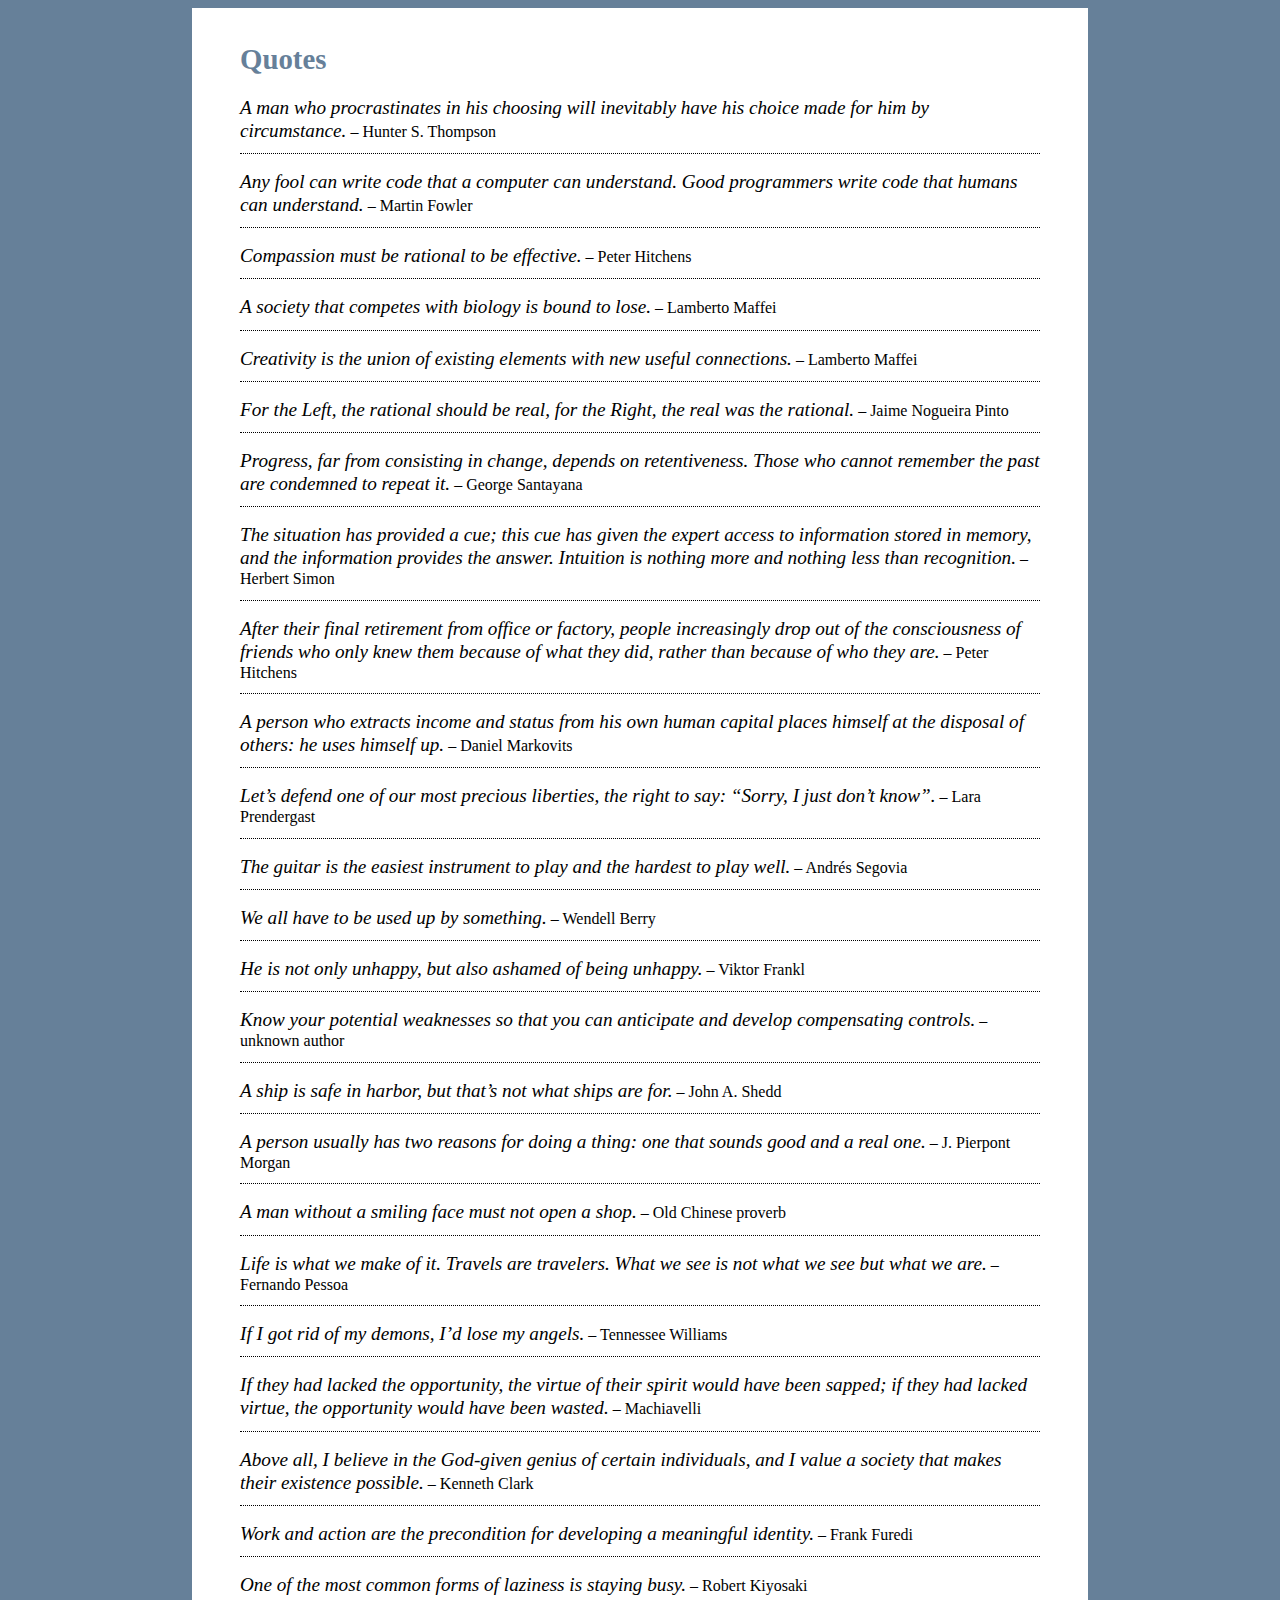
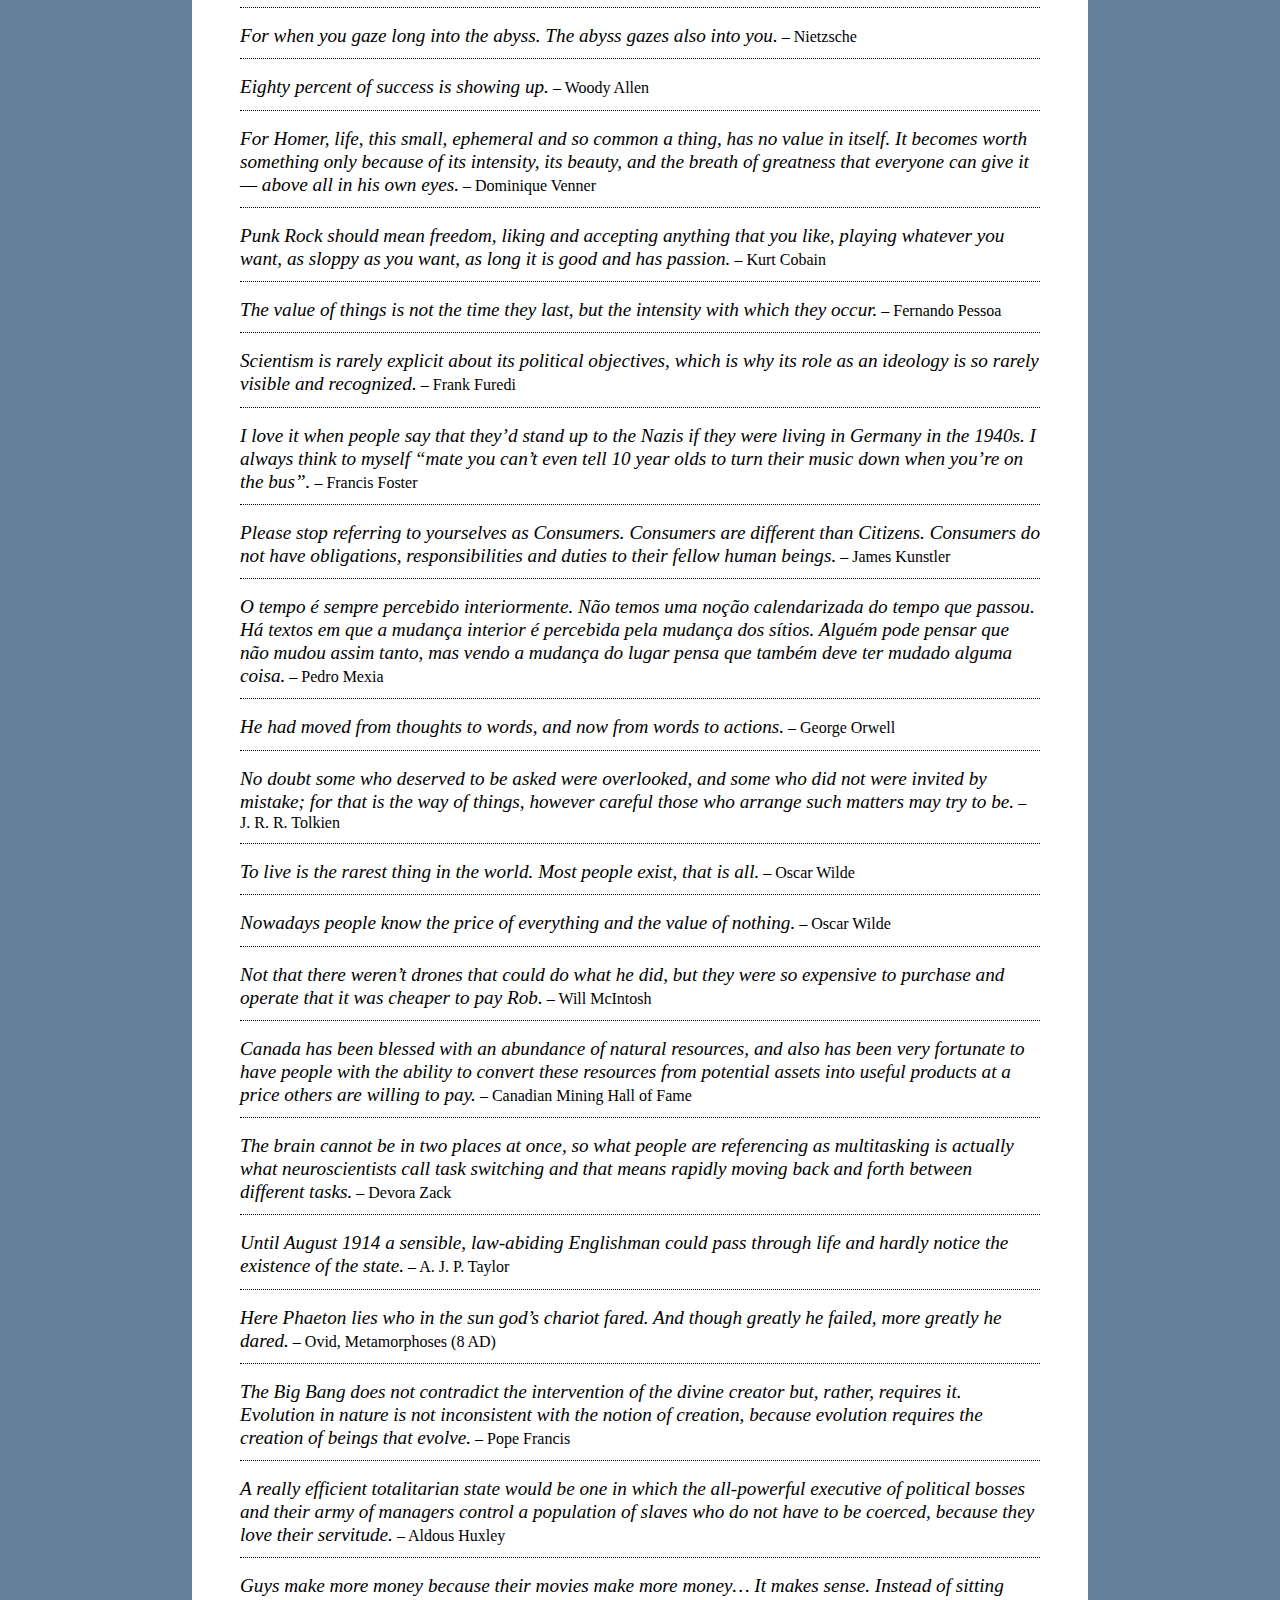
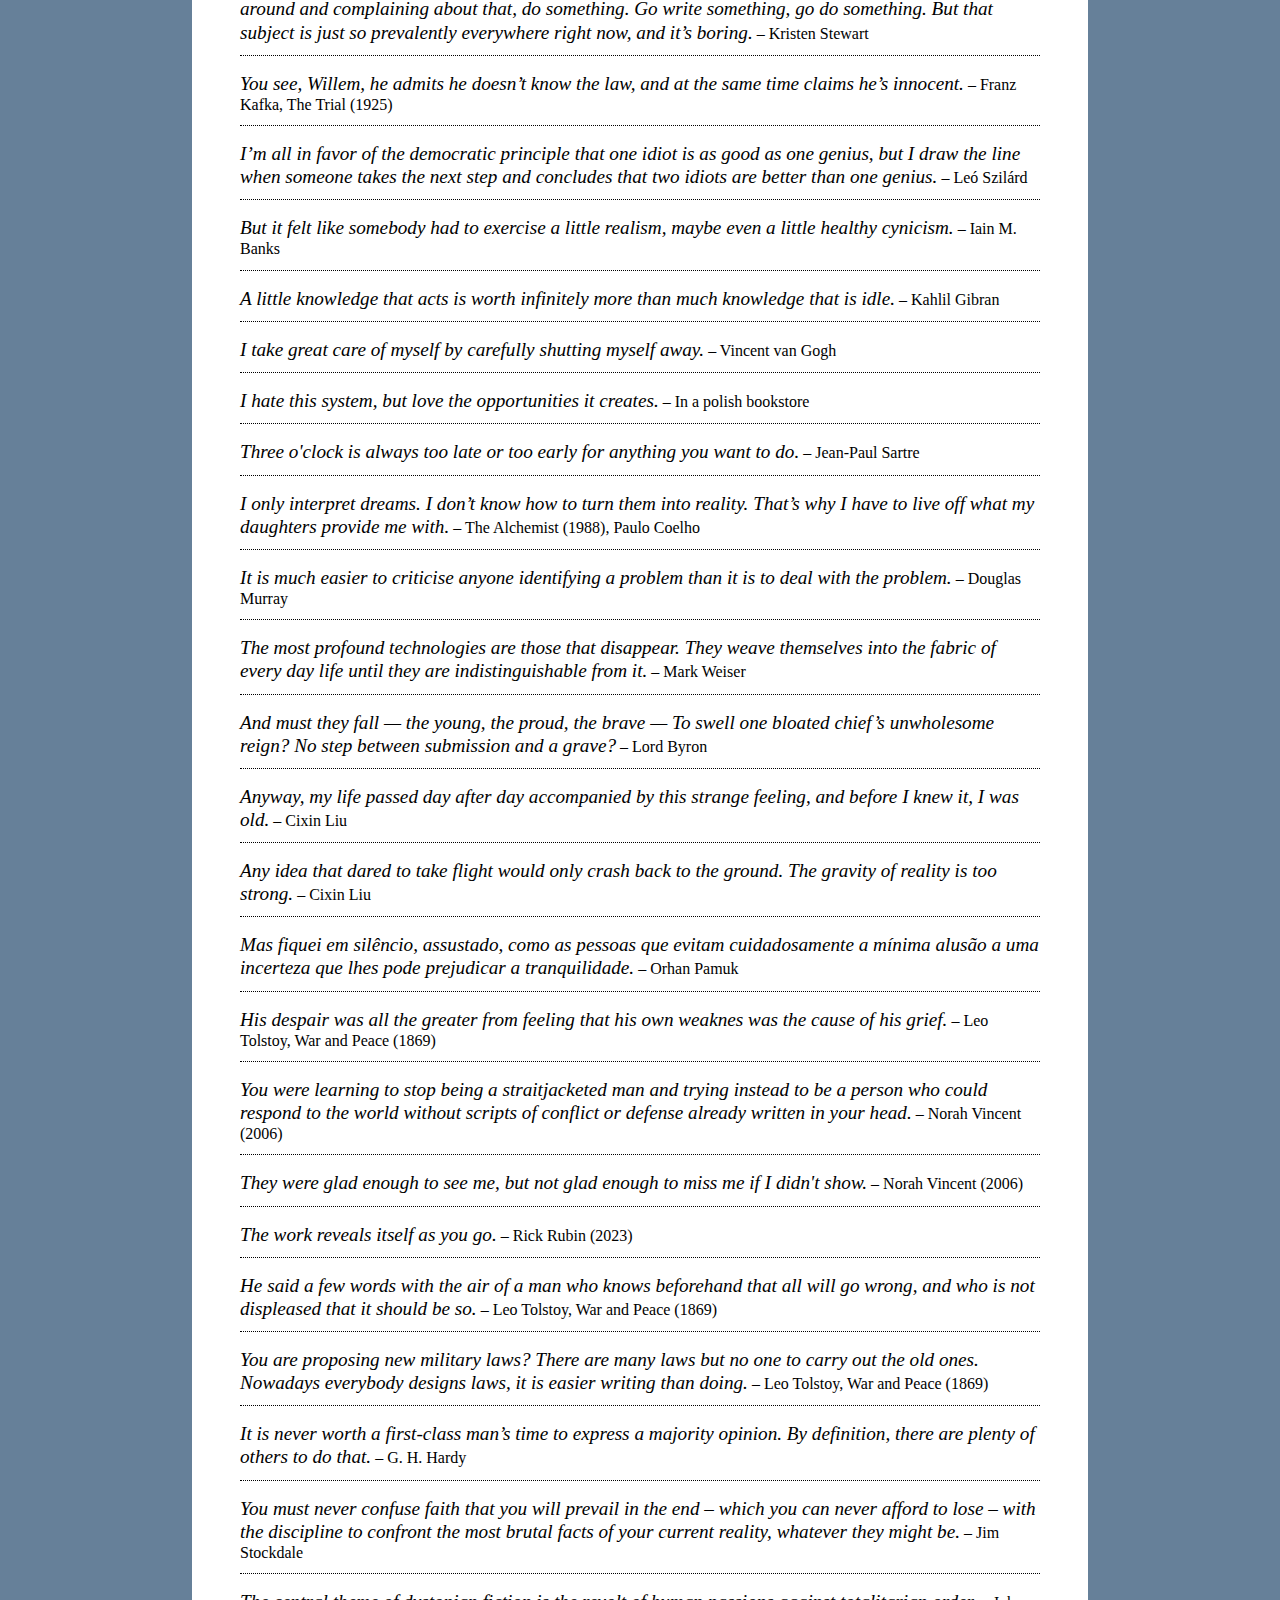
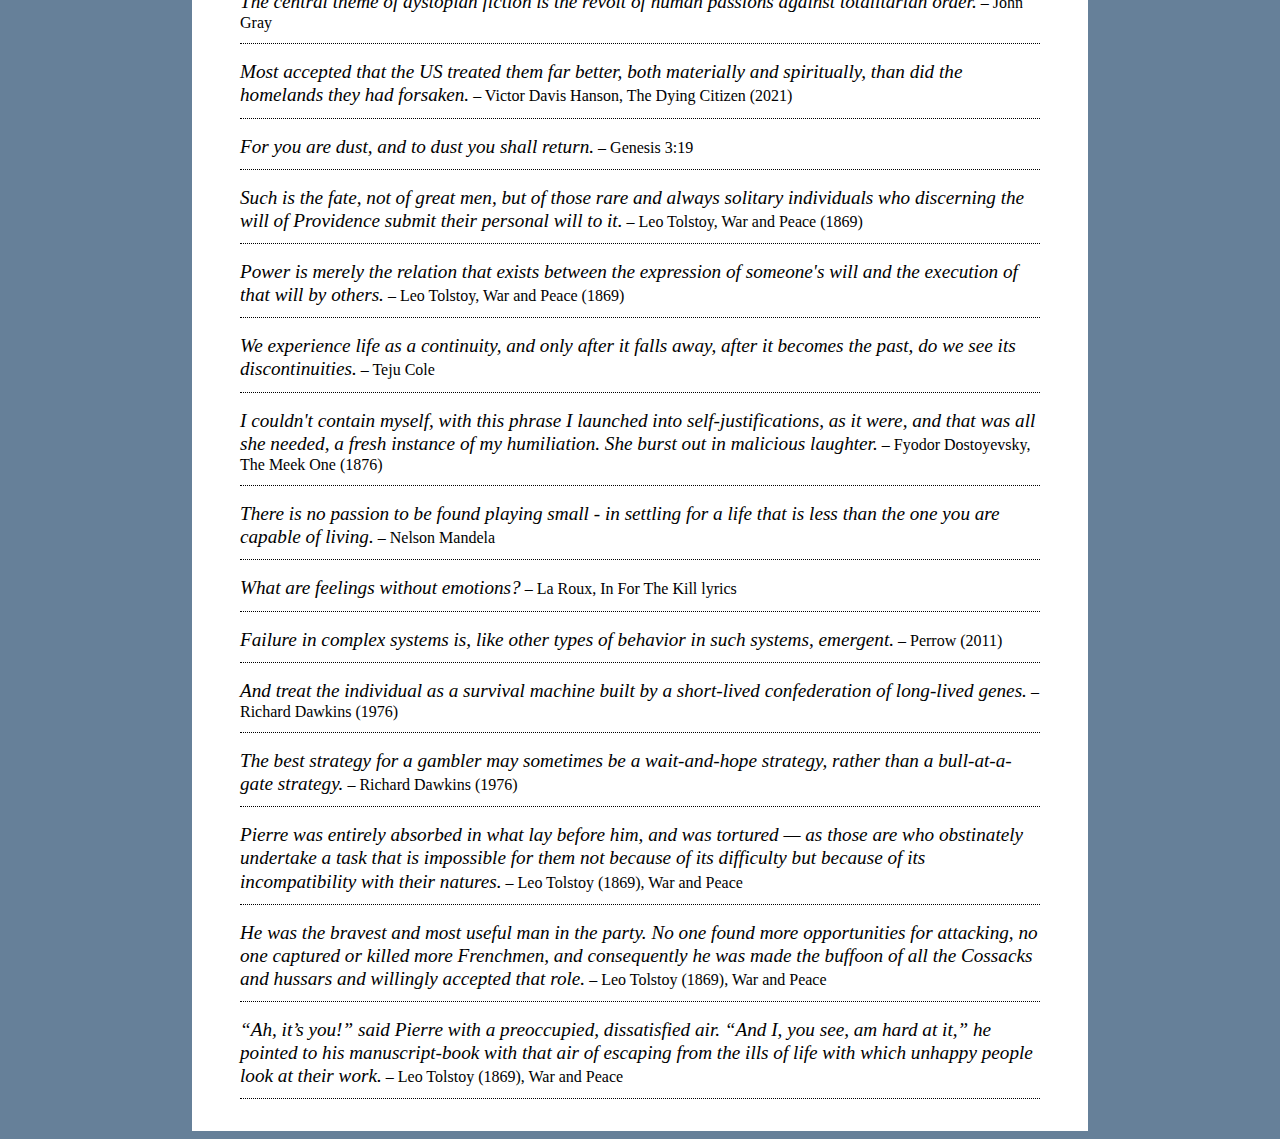
<file: quotes/quotes.html>
<!doctype html>
<html lang="en">
  <head>
    <meta charset="utf-8">
    <meta name="viewport" content="width=device-width, initial-scale=1, shrink-to-fit=no">

    <title>Quotes</title>
    
    <link href="quotes.css" rel="stylesheet">
  </head>

  <body>
    <section class="quotes">
      <h1>Quotes</h1>
      <p><i>A man who procrastinates in his choosing will inevitably have his choice made for him by circumstance.</i> – Hunter S. Thompson</p>
      <p><i>Any fool can write code that a computer can understand. Good programmers write code that humans can understand.</i> – Martin Fowler</p>
      <p><i>Compassion must be rational to be effective.</i> – Peter Hitchens</p>
      <p><i>A society that competes with biology is bound to lose.</i> – Lamberto Maffei</p>
      <p><i>Creativity is the union of existing elements with new useful connections.</i> – Lamberto Maffei</p>
      <p><i>For the Left, the rational should be real, for the Right, the real was the rational.</i> – Jaime Nogueira Pinto</p>
      <p><i>Progress, far from consisting in change, depends on retentiveness. Those who cannot remember the past are condemned to repeat it.</i> – George Santayana</p>
      <p><i>The situation has provided a cue; this cue has given the expert access to information stored in memory, and the information provides the answer. Intuition is nothing more and nothing less than recognition.</i> – Herbert Simon</p>
      <p><i>After their final retirement from office or factory, people increasingly drop out of the consciousness of friends who only knew them because of what they did, rather than because of who they are.</i> – Peter Hitchens</p>
      <p><i>A person who extracts income and status from his own human capital places himself at the disposal of others: he uses himself up.</i> – Daniel Markovits</p>
      <p><i>Let’s defend one of our most precious liberties, the right to say: “Sorry, I just don’t know”.</i> – Lara Prendergast</p>
      <p><i>The guitar is the easiest instrument to play and the hardest to play well.</i> – Andrés Segovia</p>
      <p><i>We all have to be used up by something.</i> – Wendell Berry</p>
      <p><i>He is not only unhappy, but also ashamed of being unhappy.</i> – Viktor Frankl</p>
      <p><i>Know your potential weaknesses so that you can anticipate and develop compensating controls.</i> – unknown author</p>
      <p><i>A ship is safe in harbor, but that’s not what ships are for.</i> – John A. Shedd</p>
      <p><i>A person usually has two reasons for doing a thing: one that sounds good and a real one.</i> – J. Pierpont Morgan</p>
      <p><i>A man without a smiling face must not open a shop.</i> – Old Chinese proverb</p>
      <p><i>Life is what we make of it. Travels are travelers. What we see is not what we see but what we are.</i> – Fernando Pessoa</p>
      <p><i>If I got rid of my demons, I’d lose my angels.</i> – Tennessee Williams</p>
      <p><i>If they had lacked the opportunity, the virtue of their spirit would have been sapped; if they had lacked virtue, the opportunity would have been wasted.</i> – Machiavelli</p>
      <p><i>Above all, I believe in the God-given genius of certain individuals, and I value a society that makes their existence possible.</i> – Kenneth Clark</p>
      <p><i>Work and action are the precondition for developing a meaningful identity.</i> – Frank Furedi</p>
      <p><i>One of the most common forms of laziness is staying busy.</i> – Robert Kiyosaki</p>
      <p><i>For when you gaze long into the abyss. The abyss gazes also into you.</i> – Nietzsche</p>
      <p><i>Eighty percent of success is showing up.</i> – Woody Allen</p>
      <p><i>For Homer, life, this small, ephemeral and so common a thing, has no value in itself. It becomes worth something only because of its intensity, its beauty, and the breath of greatness that everyone can give it — above all in his own eyes.</i> – Dominique Venner</p>
      <p><i>Punk Rock should mean freedom, liking and accepting anything that you like, playing whatever you want, as sloppy as you want, as long it is good and has passion.</i> – Kurt Cobain</p>
      <p><i>The value of things is not the time they last, but the intensity with which they occur.</i> – Fernando Pessoa</p>	
      <p><i>Scientism is rarely explicit about its political objectives, which is why its role as an ideology is so rarely visible and recognized.</i> – Frank Furedi</p>
      <p><i>I love it when people say that they’d stand up to the Nazis if they were living in Germany in the 1940s. I always think to myself “mate you can’t even tell 10 year olds to turn their music down when you’re on the bus”.</i> – Francis Foster</p>
      <p><i>Please stop referring to yourselves as Consumers. Consumers are different than Citizens. Consumers do not have obligations, responsibilities and duties to their fellow human beings.</i> – James Kunstler</p>
      <p><i>O tempo é sempre percebido interiormente. Não temos uma noção calendarizada do tempo que passou. Há textos em que a mudança interior é percebida pela mudança dos sítios. Alguém pode pensar que não mudou assim tanto, mas vendo a mudança do lugar pensa que também deve ter mudado alguma coisa.</i> – Pedro Mexia</p>
      <p><i>He had moved from thoughts to words, and now from words to actions.</i> – George Orwell</p>
      <p><i>No doubt some who deserved to be asked were overlooked, and some who did not were invited by mistake; for that is the way of things, however careful those who arrange such matters may try to be.</i> – J. R. R. Tolkien</p>
      <p><i>To live is the rarest thing in the world. Most people exist, that is all.</i> – Oscar Wilde</p> 
      <p><i>Nowadays people know the price of everything and the value of nothing.</i> – Oscar Wilde</p>
      <p><i>Not that there weren’t drones that could do what he did, but they were so expensive to purchase and operate that it was cheaper to pay Rob.</i> – Will McIntosh</p>
      <p><i>Canada has been blessed with an abundance of natural resources, and also has been very fortunate to have people with the ability to convert these resources from potential assets into useful products at a price others are willing to pay.</i> – Canadian Mining Hall of Fame</p>
      <p><i>The brain cannot be in two places at once, so what people are referencing as multitasking is actually what neuroscientists call task switching and that means rapidly moving back and forth between different tasks.</i> – Devora Zack</p>
      <p><i>Until August 1914 a sensible, law-abiding Englishman could pass through life and hardly notice the existence of the state.</i> – A. J. P. Taylor</p>
      <p><i>Here Phaeton lies who in the sun god’s chariot fared. And though greatly he failed, more greatly he dared.</i> – Ovid, Metamorphoses (8 AD)</p>
      <p><i>The Big Bang does not contradict the intervention of the divine creator but, rather, requires it. Evolution in nature is not inconsistent with the notion of creation, because evolution requires the creation of beings that evolve.</i> – Pope Francis</p>
      <p><i>A really efficient totalitarian state would be one in which the all-powerful executive of political bosses and their army of managers control a population of slaves who do not have to be coerced, because they love their servitude.</i> – Aldous Huxley</p>
      <p><i>Guys make more money because their movies make more money… It makes sense. Instead of sitting around and complaining about that, do something. Go write something, go do something. But that subject is just so prevalently everywhere right now, and it’s boring.</i> – Kristen Stewart</p>
      <p><i>You see, Willem, he admits he doesn’t know the law, and at the same time claims he’s innocent.</i> – Franz Kafka, The Trial (1925)</p>
      <p><i>I’m all in favor of the democratic principle that one idiot is as good as one genius, but I draw the line when someone takes the next step and concludes that two idiots are better than one genius.</i> – Leó Szilárd</p>
      <p><i>But it felt like somebody had to exercise a little realism, maybe even a little healthy cynicism.</i> – Iain M. Banks</p>
      <p><i>A little knowledge that acts is worth infinitely more than much knowledge that is idle.</i> – Kahlil Gibran</p>
      <p><i>I take great care of myself by carefully shutting myself away.</i> – Vincent van Gogh</p>
      <p><i>I hate this system, but love the opportunities it creates.</i> – In a polish bookstore</p>
      <p><i>Three o'clock is always too late or too early for anything you want to do.</i> – Jean-Paul Sartre</p>
      <p><i>I only interpret dreams. I don’t know how to turn them into reality. That’s why I have to live off what my daughters provide me with.</i> – The Alchemist (1988), Paulo Coelho</p>
      <p><i>It is much easier to criticise anyone identifying a problem than it is to deal with the problem.</i> – Douglas Murray</p>
      <p><i>The most profound technologies are those that disappear. They weave themselves into the fabric of every day life until they are indistinguishable from it.</i> – Mark Weiser</p>
      <p><i>And must they fall — the young, the proud, the brave — To swell one bloated chief’s unwholesome reign? No step between submission and a grave?</i> – Lord Byron</p>
      <p><i>Anyway, my life passed day after day accompanied by this strange feeling, and before I knew it, I was old.</i> – Cixin Liu</p>
      <p><i>Any idea that dared to take flight would only crash back to the ground. The gravity of reality is too strong.</i> – Cixin Liu</p>
      <p><i>Mas fiquei em silêncio, assustado, como as pessoas que evitam cuidadosamente a mínima alusão a uma incerteza que lhes pode prejudicar a tranquilidade.</i> – Orhan Pamuk</p>
      <p><i>His despair was all the greater from feeling that his own weaknes was the cause of his grief.</i> – Leo Tolstoy, War and Peace (1869)</p>
      <p><i>You were learning to stop being a straitjacketed man and trying instead to be a person who could respond to the world without scripts of conflict or defense already written in your head.</i> – Norah Vincent (2006)</p>
      <p><i>They were glad enough to see me, but not glad enough to miss me if I didn't show.</i> – Norah Vincent (2006)</p>
      <p><i>The work reveals itself as you go.</i> – Rick Rubin (2023)</p>
      <p><i>He said a few words with the air of a man who knows beforehand that all will go wrong, and who is not displeased that it should be so.</i> – Leo Tolstoy, War and Peace (1869)</p>
      <p><i>You are proposing new military laws? There are many laws but no one to carry out the old ones. Nowadays everybody designs laws, it is easier writing than doing.</i> – Leo Tolstoy, War and Peace (1869)</p>
      <p><i>It is never worth a first-class man’s time to express a majority opinion. By definition, there are plenty of others to do that.</i> – G. H. Hardy</p>
      <p><i>You must never confuse faith that you will prevail in the end – which you can never afford to lose – with the discipline to confront the most brutal facts of your current reality, whatever they might be.</i> – Jim Stockdale</p>
      <p><i>The central theme of dystopian fiction is the revolt of human passions against totalitarian order.</i> – John Gray</p>
      <p><i>Most accepted that the US treated them far better, both materially and spiritually, than did the homelands they had forsaken.</i> – Victor Davis Hanson, The Dying Citizen (2021)</p>
      <p><i>For you are dust, and to dust you shall return.</i> – Genesis 3:19</p>
      <p><i>Such is the fate, not of great men, but of those rare and always solitary individuals who discerning the will of Providence submit their personal will to it.</i> – Leo Tolstoy, War and Peace (1869)</p>
      <p><i>Power is merely the relation that exists between the expression of someone's will and the execution of that will by others.</i> – Leo Tolstoy, War and Peace (1869)</p>
      <p><i>We experience life as a continuity, and only after it falls away, after it becomes the past, do we see its discontinuities.</i> – Teju Cole</p>
      <p><i>I couldn't contain myself, with this phrase I launched into self-justifications, as it were, and that was all she needed, a fresh instance of my humiliation. She burst out in malicious laughter.</i> – Fyodor Dostoyevsky, The Meek One (1876)</p>
      <p><i>There is no passion to be found playing small - in settling for a life that is less than the one you are capable of living.</i> – Nelson Mandela</p>
      <p><i>What are feelings without emotions?</i> – La Roux, In For The Kill lyrics</p>
      <p><i>Failure in complex  systems is, like other types of behavior in such systems, emergent.</i> – Perrow (2011)</p>
      <p><i>And treat the individual as a survival machine built by a short-lived confederation of long-lived genes.</i> – Richard Dawkins (1976)</p>
      <p><i>The best strategy for a gambler may sometimes be a wait-and-hope strategy, rather than a bull-at-a-gate strategy.</i> – Richard Dawkins (1976)</p>
      <p><i>Pierre was entirely absorbed in what lay before him, and was tortured — as those are who obstinately undertake a task that is impossible for them not because of its difficulty but because of its incompatibility with their natures.</i> – Leo Tolstoy (1869), War and Peace</p>
      <p><i>He was the bravest and most useful man in the party. No one found more opportunities for attacking, no one captured or killed more Frenchmen, and consequently he was made the buffoon of all the Cossacks and hussars and willingly accepted that role.</i> – Leo Tolstoy (1869), War and Peace</p>
      <p><i>“Ah, it’s you!” said Pierre with a preoccupied, dissatisfied air. “And I, you see, am hard at it,” he pointed to his manuscript-book with that air of escaping from the ills of life with which unhappy people look at their work.</i> – Leo Tolstoy (1869), War and Peace</p>
    </section>
  </body>
</html>
</file>
<file: style/main.css>
body {
  background-color: #668099;
}

a {
  text-decoration: none;
}

section h1 {
  color: #668099;
  font-size: 1.8rem;
}

section.main {
  background-color: white;
  padding: 1rem 2rem;
  max-width: 800px;
  margin: 0 auto;
  counter-reset: paragraphs;
}

section.main p {
  line-height: 1.2;
  padding-bottom: 0.7rem;
  border-bottom: 0.9px dotted;
  counter-increment: paragraphs;
}

section.main p i {
  font-size: 1.2rem;
}

section.main footer span.totalCounterParagraphs {
  font-style: italic;
  font-size: 0.8rem;
}

section.main footer span.totalCounterParagraphs::after {
  content: counter(paragraphs);
}

section ol, section ul {
  display: flex;
  flex-direction: column;
  gap: 1.3rem;
}

section ol li, section ul li {
  font-size: 1.3rem;
}

@media screen and (max-width: 820px) {
  body {
    background-color: white;
  }
}
</file>
<file: quotes/quotes.css>
body {
  background-color: #668099;
}

section h1 {
  color: #668099;
  font-size: 1.8rem;
}

section.quotes {
  background-color: white;
  padding: 1rem 3rem;
  max-width: 800px;
  margin: 0 auto;
}

section.quotes p {
  line-height: 1.2;
  padding-bottom: 0.7rem;
  border-bottom: 0.9px dotted;
}

section.quotes p i {
  font-size: 1.2rem;
}

@media screen and (max-width: 820px) {
  body {
    background-color: white;
  }
}
</file>
